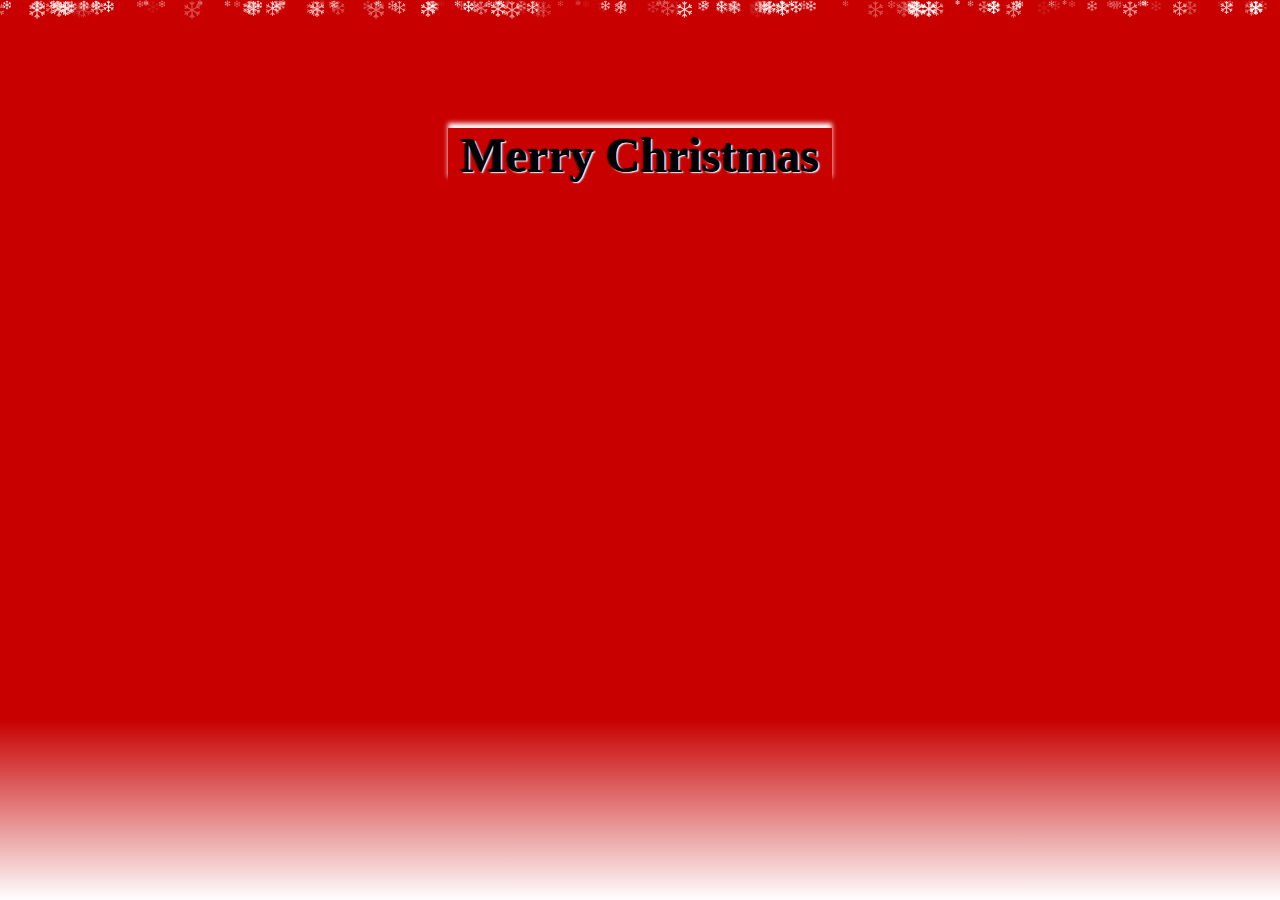
<file: 13/index.html>
<!doctype html>
<html>
  <head>
    <meta charset="utf-8" name="viewport" content="initial-scale=1,user-scalable=no" />
    <link rel="subresource" href="snow.svg" />
    <title>Merry Christmas</title>
    <style>
      @keyframes snowRotate {
        from {
          transform: rotate(0);
        }
        to {
          transform: rotate(360deg);
        }
      }
      @-webkit-keyframes snowRotate {
        from {
          -webkit-transform: rotate(0);
        }
        to {
          -webkit-transform: rotate(360deg);
        }
      }
      @-moz-keyframes snowRotate {
        from {
          -moz-transform: rotate(0);
        }
        to {
          -moz-transform: rotate(360deg);
        }
      }
      @keyframes snowMove {
        form {
          top: 0%;
        }
        to {
          top: 100%;
        }
      }
      @-webkit-keyframes snowMove {
        form {
          top: 0%;
        }
        to {
          top: 100%;
        }
      }
      @-moz-keyframes snowMove {
        form {
          top: 0%;
        }
        to {
          top: 100%;
        }
      }
      @-webkit-keyframes textRotate {
        from {
          -webkit-transform: perspective(500) rotate3d(0, 1, 0, 0);
          color: green;
        }
        20% {
          -webkit-transform: perspective(500) rotate3d(0, 1, 0, 360deg);
          color: yellow;
        }
        40% {
          -webkit-transform: perspective(500) rotate3d(1, 0, 0, 0deg);
        }
        60% {
          -webkit-transform: perspective(500) rotate3d(1, 0, 0, 360deg);
          color: green;
        }
        80% {
          -webkit-transform: perspective(500) rotate3d(0, 0, 1, 0deg);
        }
        to {
          -webkit-transform: perspective(500) rotate3d(0, 0, 1, 360deg);
          color: yellow;
        }
      }
      @-moz-keyframes textRotate {
        from {
          -moz-transform: perspective(500) rotate3d(0, 1, 0, 0);
          color: green;
        }
        20% {
          -moz-transform: perspective(500) rotate3d(0, 1, 0, 360deg);
          color: yellow;
        }
        40% {
          -moz-transform: perspective(500) rotate3d(1, 0, 0, 0deg);
        }
        60% {
          -moz-transform: perspective(500) rotate3d(1, 0, 0, 360deg);
          color: green;
        }
        80% {
          -moz-transform: perspective(500) rotate3d(0, 0, 1, 0deg);
        }
        to {
          -moz-transform: perspective(500) rotate3d(0, 0, 1, 360deg);
          color: yellow;
        }
      }
      
      body {
        width: 100%;
        padding: 0;
        margin: 0;
        background: rgb(200, 0, 0);
      }
      h1 {
        font-size: 3rem;
        max-width: 8em;
        text-shadow: .03em .03em .03em white,
        -.02em -.02em .02em black;
        text-align: center;
        margin: auto;
        margin-top: 8rem;
        box-shadow: 0 -.1em .1em white;
        -webkit-animation: textRotate 24s linear infinite;
        -moz-animation: textRotate 24s linear infinite;
      }
      #container {
        width: 100%;
      }
      img {
        width: 10px;
        position: absolute;
        top: 0;
        transition: 3s linear;
        -webkit-transition: 3s linear;
        -moz-transition: 3s linear;
        animation: snowRotate 3s infinite alternate,
        snowMove 4s linear;
        -webkit-animation: snowRotate 3s infinite alternate,
        snowMove 4s linear;
        -moz-animation: snowRotate 3s infinite alternate,
        snowMove 4s linear;
      }
      #bottom {
        width: 100%;
        height: 20%;
        position: fixed;
        left: 0;
        bottom: 0;
        background: linear-gradient( rgb(200, 0, 0), white);
        background: -webkit-linear-gradient( rgb(200, 0, 0), white);
        background: -moz-linear-gradient( rgb(200, 0, 0), white);
      }
    </style>
  </head>
  <body>
    <h1>Merry Christmas</h1>
    <div id="container"></div>
    <div id="bottom"></div>
    
    <script>
      var w = innerWidth,
      h = innerHeight;
      var container = document.querySelector('#container');
      var bottom = document.querySelector('#bottom');
      var snowImg = document.createElement('img');
      var snow_top = 0,
          snow_left = 0;
      var count = 0;
      var snow_number = h / 3;
      
      snowImg.src = './snow.svg';
      var int1 = setInterval(function(){
        w = innerWidth,
        h = innerHeight;
        var snowTmpImg = snowImg.cloneNode();
        snow_left = Math.round(Math.random()*w) - 20;
        snowTmpImg.style.left = snow_left + 'px';
        snowTmpImg.style.width = Math.round(Math.random()*15) + 5 + 'px';
        container.appendChild(snowTmpImg);
        snowTmpImg.style.opacity = Math.round(Math.random()*10)/10;
        count++;
      }, 0);
      
      var int2 = setInterval(function(){
        if (container.childNodes.length > snow_number) {
          container.removeChild(container.
          childNodes[0]);
        }
      }, 0);
    </script>
  </body>
</html>
</file>
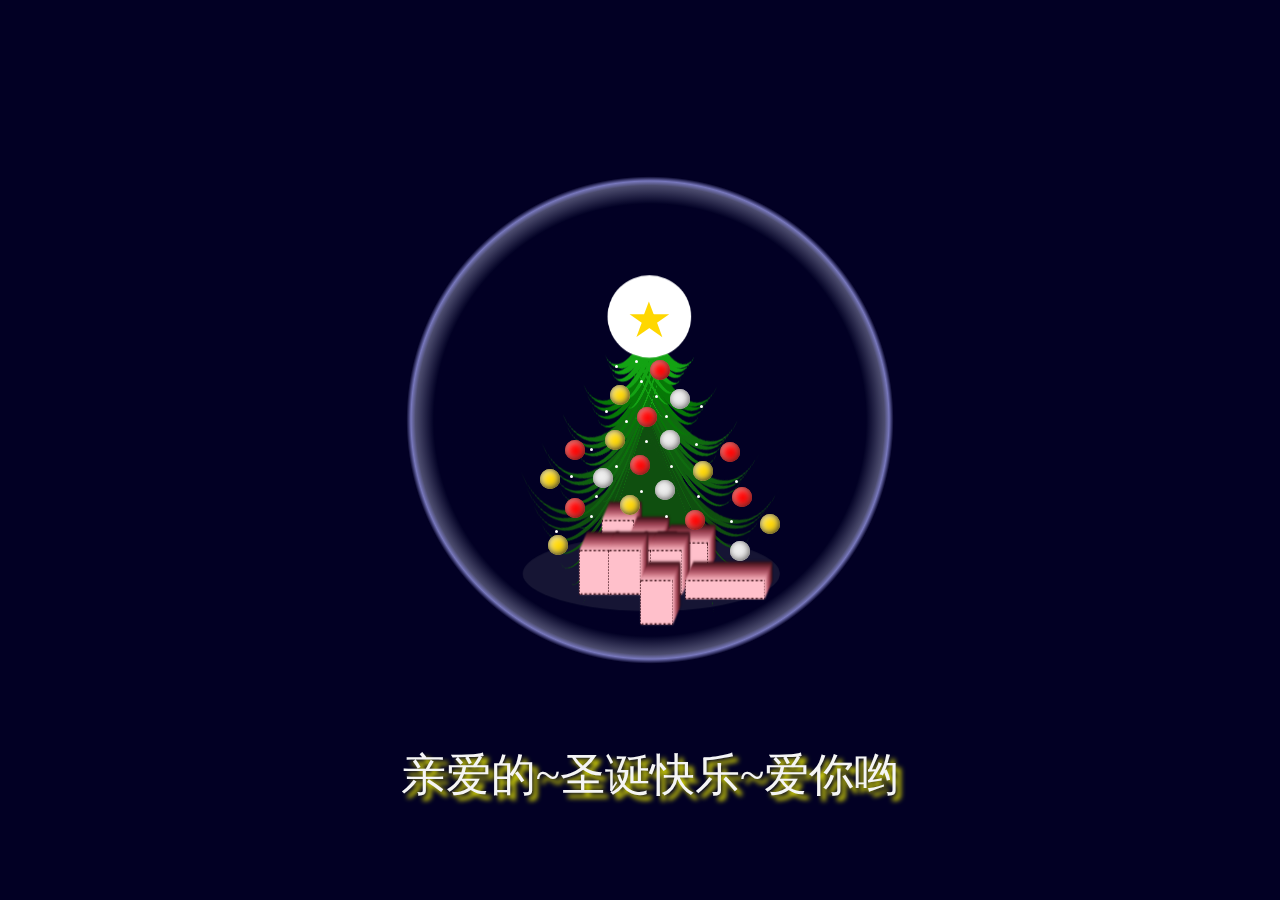
<file: 15/index.html>
<!DOCTYPE html>
<html lang="en">

<head>
  <meta charset="UTF-8">
  <title>圣诞快乐</title>
  <link rel="stylesheet" type="text/css" href="style.css" >
</head>

<body>
  <ul class="bgg">
    <li class="sphere"></li>
    <p class="text">亲爱的~圣诞快乐~爱你哟</p>
  </ul>
  <ul class="tree">
    <li class="top-star"> </li>
    <li class="top">
      <ul class="tree-pts">
        <li class="pts left"></li>
        <li class="pts left"></li>
        <li class="pts left"></li>
        <li class="pts left"></li>
        <li class="pts left"></li>
        <li class="pts left"></li>
        <li class="pts left"></li>
        <li class="pts left"></li>
        <li class="pts right"></li>
        <li class="pts right"></li>
        <li class="pts right"></li>
        <li class="pts right"></li>
        <li class="pts right"></li>
        <li class="pts right"></li>
        <li class="pts right"></li>
      </ul>
    </li>
    <li class="middle first">
      <ul class="tree-pts">
        <li class="pts left"></li>
        <li class="pts left"></li>
        <li class="pts left"></li>
        <li class="pts left"></li>
        <li class="pts left"></li>
        <li class="pts left"></li>
        <li class="pts left"></li>
        <li class="pts left"></li>
        <li class="pts right"></li>
        <li class="pts right"></li>
        <li class="pts right"></li>
        <li class="pts right"></li>
        <li class="pts right"></li>
        <li class="pts right"></li>
        <li class="pts right"></li>
      </ul>
    </li>
    <li class="middle second">
      <ul class="tree-pts">
        <li class="pts left"></li>
        <li class="pts left"></li>
        <li class="pts left"></li>
        <li class="pts left"></li>
        <li class="pts left"></li>
        <li class="pts left"></li>
        <li class="pts left"></li>
        <li class="pts left"></li>
        <li class="pts right"></li>
        <li class="pts right"></li>
        <li class="pts right"></li>
        <li class="pts right"></li>
        <li class="pts right"></li>
        <li class="pts right"></li>
        <li class="pts right"></li>
      </ul>
    </li>
    <li class="middle third">
      <ul class="tree-pts">
        <li class="pts left"></li>
        <li class="pts left"></li>
        <li class="pts left"></li>
        <li class="pts left"></li>
        <li class="pts left"></li>
        <li class="pts left"></li>
        <li class="pts left"></li>
        <li class="pts left"></li>
        <li class="pts right"></li>
        <li class="pts right"></li>
        <li class="pts right"></li>
        <li class="pts right"></li>
        <li class="pts right"></li>
        <li class="pts right"></li>
        <li class="pts right"></li>
      </ul>
    </li>
    <li class="bottom outer">
      <ul class="tree-pts">
        <li class="pts left"></li>
        <li class="pts left"></li>
        <li class="pts left"></li>
        <li class="pts left"></li>
        <li class="pts left"></li>
        <li class="pts left"></li>
        <li class="pts left"></li>
        <li class="pts left"></li>
        <li class="pts right"></li>
        <li class="pts right"></li>
        <li class="pts right"></li>
        <li class="pts right"></li>
        <li class="pts right"></li>
        <li class="pts right"></li>
        <li class="pts right"></li>
      </ul>
    </li>
    <li class="stem">
      <ul class="tree-stem">
        <li class="stem"></li>
        <li class="gift g1"></li>
        <li class="gift g2"></li>
        <li class="gift g3"></li>
        <li class="gift g4"></li>
        <li class="gift g5"></li>
        <li class="gift g6"></li>
        <li class="gift g7"></li>
        <li class="gift g8"></li>
        <li class="gift g9"></li>
        <li class="shadow"></li>
      </ul>
    </li>
  </ul>
  <ul class="toys">
    <li class="star"></li>
    <li class="ball b1"></li>
    <li class="ball b2"></li>
    <li class="ball b3"></li>
    <li class="ball b4"></li>
    <li class="ball b5"></li>
    <li class="ball b6"></li>
    <li class="ball b7"></li>
    <li class="ball b8"></li>
    <li class="ball b9"></li>
    <li class="ball b10"></li>
    <li class="ball b11"></li>
    <li class="ball b12"></li>
    <li class="ball b13"></li>
    <li class="ball b14"></li>
    <li class="ball b15"></li>
    <li class="ball b16"></li>
    <li class="ball b17"></li>
    <li class="ball b18"></li>
    <li class="ball b19"></li>
    <li class="ball b20"></li>
    <li class="light l1"></li>
    <li class="light l2"></li>
    <li class="light l3"></li>
    <li class="light l4"></li>
    <li class="light l5"></li>
    <li class="light l6"></li>
    <li class="light l7"></li>
    <li class="light l8"></li>
    <li class="light l9"></li>
    <li class="light l10"></li>
    <li class="light l11"></li>
    <li class="light l12"></li>
    <li class="light l13"></li>
    <li class="light l14"></li>
    <li class="light l15"></li>
    <li class="light l16"></li>
    <li class="light l17"></li>
    <li class="light l18"></li>
    <li class="light l19"></li>
    <li class="light l20"></li>
    <li class="light l21"></li>
    <li class="light l22"></li>
    <li class="light l23"></li>
    <li class="light l24"></li>
    <li class="light l25"></li>
  </ul>
</body>

</html>
</file>
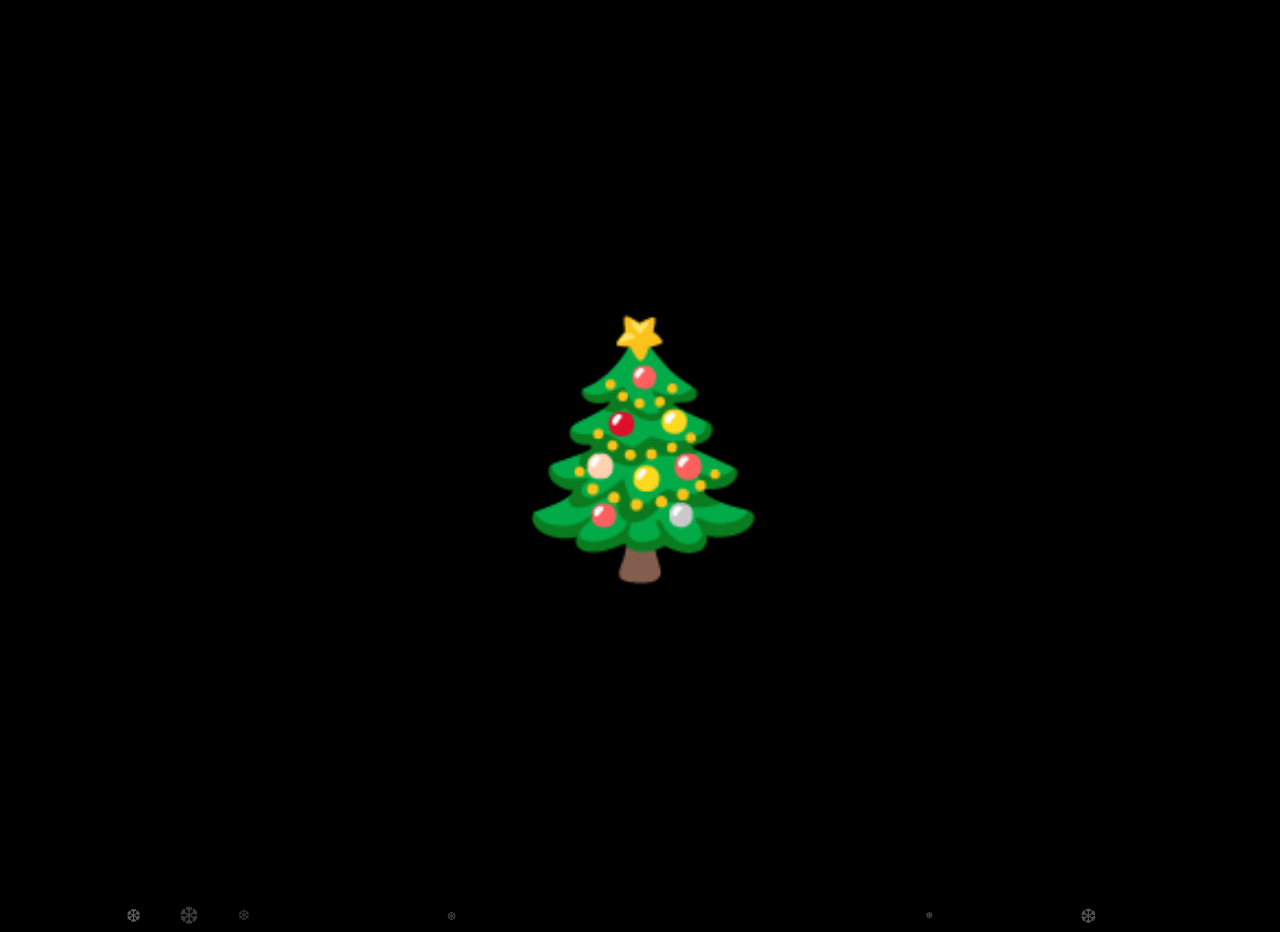
<file: 16/index.html>
<!--
 * @Author: Tina Huang
 * @Date: 2022-12-09 21:29:19
 * @LastEditors: Tina Huang
 * @LastEditTime: 2022-12-10 15:35:42
 * @Description: 
-->
<!DOCTYPE html>
<html lang="en">
  <head>
    <meta charset="UTF-8" />
    <title>Merry Christmas</title>
    <style>
      body {
        background-color: #000;
        overflow: hidden;
        display: flex;
        align-items: center;
        justify-content: space-around;
      }

      body,
      html {
        height: 100%;
        width: 100%;
        margin: 0;
        padding: 0;
      }

      svg {
        width: 90%;
        height: 90%;
        visibility: hidden;
      }

      .sparkle {
        /* mix-blend-mode:luminosity */
      }

      body {
        margin: 0;

        text-align: center;
        padding: 0;

        line-height: 2em;

        font-family: "Times New Roman", Times, serif;

        color: #000000;
      }

      #header {
        /* position: absolute; */
            text-align: center;
            color: #C89568;
            font-family: Times New Roman;
            font-size: 35px;
            min-width: 400px;
            max-height: 100vh;
      }
      .header-item {
        opacity: 0;
        transition: all .5s ease-in-out;
        line-height: 1.5;
        margin: 0;
      }
      .header-item.show {
        opacity: 1;
      }
      #treeStarOutline {
        opacity: 0;
      }
      #mask {
        position: absolute;
        background-color: #000;
        width: 100%;
        height: 100%;
        font-size: 15rem;
        animation: shack 0.4s ease-in-out infinite;
        display: flex;
        align-items: center;
        justify-content: center;
        cursor: pointer;
        /* display: none; */
      }

      @keyframes shack {
        0% {
          transform: rotate(0);
        }
        25% {
          transform: rotate(-10deg);
        }
        50% {
          transform: rotate(0);
        }
        75% {
          transform: rotate(10deg);
        }
        100% {
          transform: rotate(0);
        }
      }
      #stars {
        position: absolute;
        width: 100%;
        height: 100%;
        z-index: -1;
      }
    </style>
  </head>
  <body>
    <div id="mask">🎄</div>
    <canvas id="stars"></canvas>
    <div class="main">
    <!-- partial:index.partial.html -->
    <svg
      class="mainSVG"
      xmlns="http://www.w3.org/2000/svg"
      xmlns:xlink="http://www.w3.org/1999/xlink"
      viewBox="0 0 800 600"
    >
      <defs>
        <circle id="circ" class="particle" cx="0" cy="0" r="1" />
        <polygon
          id="star"
          class="particle"
          points="4.55,0 5.95,2.85 9.1,3.3 6.82,5.52 7.36,8.65 4.55,7.17 1.74,8.65 2.27,5.52 0,3.3 3.14,2.85 "
        />
        <polygon
          id="cross"
          class="particle"
          points="4,3.5 2.5,2 4,0.5 3.5,0 2,1.5 0.5,0 0,0.5 1.5,2 0,3.5 0.5,4 2,2.5 3.5,4 "
        />
        <path
          id="heart"
          class="particle"
          d="M2.9,0C2.53,0,2.2,0.18,2,0.47C1.8,0.18,1.47,0,1.1,0C0.49,0,0,0.49,0,1.1
	C0,2.6,1.56,4,2,4s2-1.4,2-2.9C4,0.49,3.51,0,2.9,0z"
        />

        <radialGradient
          id="grad"
          cx="3"
          cy="3"
          r="6"
          gradientUnits="userSpaceOnUse"
        >
          <stop offset="0" style="stop-color: red" />
          <stop offset="0.4" style="stop-color: #334673" />
          <stop offset="0.6" style="stop-color: hsl(37, 53%, 85%)" />
          <stop offset="0.9" style="stop-color: #fee8c7" />
          <stop offset="1" style="stop-color: red" />
        </radialGradient>
        <radialGradient
          id="dotGrad"
          cx="0"
          cy="0"
          r="50"
          gradientUnits="userSpaceOnUse"
        >
          <stop offset="0" style="stop-color: #ffffff; stop-opacity: 1" />
          <stop offset="0.1" style="stop-color: #0867c7; stop-opacity: 0.6" />
          <stop offset="1" style="stop-color: #081029; stop-opacity: 0" />
        </radialGradient>

        <mask id="treePathMask">
          <path
            class="treePathMask"
            fill="none"
            stroke-width="18"
            stroke="#FFF"
            d="M252.9,447.9c0,0-30.8-21.6,33.9-44.7c64.7-23.1,46.2-37,33.9-41.6
    c-12.3-4.6-59.3-11.6-42.4-28.5s114-52.4,81.7-66.2c-32.4-13.9-58.5-10.8-35.4-29.3s66.2-101.7,70.9-115.6
    c4.4-13.2,16.9-18.5,24.7,0c7.7,18.5,44.7,100.1,67.8,115.6c23.1,15.4-10.8,21.6-26.2,24.7c-15.4,3.1-20,33.9,33.9,49.3
    c53.9,15.4,47.8,40.1,27.7,44.7c-20,4.6-63.2,4.6-27.7,32.4s98.6,21.6,61.6,60.1"
          />
        </mask>
        <mask id="treeBottomMask">
          <path
            class="treeBottomMask"
            stroke="#FFF"
            stroke-width="8"
            d="M207.5,484.1c0,0,58.5-43.1,211.1-3.1s191-16.9,191-16.9"
          />
        </mask>
        <mask id="treePotMask">
          <path
            class="treePotMask"
            stroke="#FFF"
            stroke-width="8"
            d="M374.3,502.5c0,0-4.6,20,7.7,29.3c12.3,9.2,40.1,7.7,50.8,0s10.8-23.1,10.8-29.3"
          />
        </mask>

        <filter id="glow" x="-150%" y="-150%" width="280%" height="280%">
          <feOffset result="offOut" in="SourceGraphic" dx="0" dy="0" />
          <feGaussianBlur in="offOut" stdDeviation="16" result="blur" />

          <feComponentTransfer>
            <feFuncR type="discrete" tableValues="0.8" />
            <feFuncG type="discrete" tableValues="0.3" />
            <feFuncB type="discrete" tableValues="0.2" />
            <!--<feFuncA type="linear" slope="1" intercept="0" />-->
          </feComponentTransfer>

          <feComposite in="SourceGraphic" operator="over" />
        </filter>
      </defs>
      <g class="whole">
        <g class="pContainer"></g>

        <g class="tree" mask="url(#treePathMask)">
          <path
            d="M252.95,447.85a20.43,20.43,0,0,1-5.64-6.24,14,14,0,0,1-1.91-8.22,16.93,16.93,0,0,1,3.06-8,33.16,33.16,0,0,1,5.79-6.28A74.78,74.78,0,0,1,268.54,410a163.48,163.48,0,0,1,15.52-6.84c10.54-3.93,21-8.07,30.72-13.46a80.83,80.83,0,0,0,7-4.37,37.51,37.51,0,0,0,6.13-5.24c1.75-1.92,3.14-4.18,3.25-6.35s-1.12-4.18-3-5.81a25,25,0,0,0-6.72-3.91,61.25,61.25,0,0,0-7.8-2.42c-5.41-1.4-10.91-2.72-16.38-4.32a84.17,84.17,0,0,1-16.2-6.19,28.26,28.26,0,0,1-3.86-2.5,15.06,15.06,0,0,1-3.44-3.63,9,9,0,0,1-1.51-5.47,10.22,10.22,0,0,1,.61-2.78,12.88,12.88,0,0,1,1.2-2.34,26.73,26.73,0,0,1,6.58-6.56c2.35-1.76,4.76-3.33,7.19-4.84,4.87-3,9.82-5.75,14.77-8.46,9.91-5.4,19.88-10.59,29.63-16.08,4.87-2.75,9.68-5.56,14.33-8.56A81.88,81.88,0,0,0,359.45,280a23,23,0,0,0,2.41-2.79,8.36,8.36,0,0,0,1.35-2.65,2.13,2.13,0,0,0-.17-1.7,5.53,5.53,0,0,0-1.88-1.77,13.15,13.15,0,0,0-1.49-.83c-.52-.26-1.1-.49-1.76-.77-1.27-.53-2.55-1-3.83-1.53q-3.86-1.48-7.8-2.77c-5.26-1.74-10.6-3.23-16-4.79-2.72-.79-5.47-1.58-8.29-2.61a31.74,31.74,0,0,1-4.33-1.92,14.39,14.39,0,0,1-2.29-1.53,8.74,8.74,0,0,1-2.22-2.66,7.2,7.2,0,0,1-.78-4,9.09,9.09,0,0,1,1-3.24,18.93,18.93,0,0,1,3-4.21,44.88,44.88,0,0,1,3.29-3.19c.56-.5,1.12-1,1.68-1.45l1.61-1.33a84,84,0,0,0,10.88-11.88,326.2,326.2,0,0,0,18.79-27.53c5.88-9.5,11.48-19.19,16.89-29S380.1,146.16,385,136.13c1.22-2.51,2.42-5,3.57-7.54s2.29-5.09,3.14-7.45l.36-1c.14-.38.26-.75.42-1.12.29-.75.64-1.48,1-2.21a25.51,25.51,0,0,1,2.65-4.21,19.15,19.15,0,0,1,3.76-3.69,13.74,13.74,0,0,1,5.24-2.42,12.11,12.11,0,0,1,6.12.25,14.59,14.59,0,0,1,5,2.79,20.59,20.59,0,0,1,3.47,3.79,30.33,30.33,0,0,1,2.5,4.1c.35.7.7,1.39,1,2.1l.46,1.05.4,1,1.64,3.84,3.39,7.67q6.88,15.32,14.36,30.37c5,10,10.18,19.94,15.69,29.65a274.94,274.94,0,0,0,17.9,28A73.36,73.36,0,0,0,487.74,233c.49.4,1,.8,1.48,1.15l1.7,1.19a35,35,0,0,1,3.66,3,17.84,17.84,0,0,1,3.32,4.08,10.83,10.83,0,0,1,1.14,2.94,8.54,8.54,0,0,1,0,3.54,10.27,10.27,0,0,1-3.22,5.39,20.71,20.71,0,0,1-4.15,2.91,49,49,0,0,1-8.4,3.46,154,154,0,0,1-16.77,4.09l-4.15.81a9.18,9.18,0,0,0-2.87,1.08,9.51,9.51,0,0,0-4,4.7,12.55,12.55,0,0,0-.67,6.58,19.5,19.5,0,0,0,2.46,6.74A37.19,37.19,0,0,0,468,295.75a75,75,0,0,0,14.14,7.86,129.67,129.67,0,0,0,15.58,5.49A141.4,141.4,0,0,1,513.88,315a75,75,0,0,1,15.19,8.65,37.29,37.29,0,0,1,6.55,6.24,21.05,21.05,0,0,1,4.31,8.49,14.43,14.43,0,0,1-1.24,9.88,18.08,18.08,0,0,1-6.66,6.94,26.74,26.74,0,0,1-8.56,3.33c-2.84.61-5.65,1.06-8.44,1.49-5.58.86-11.13,1.61-16.52,2.77a53.48,53.48,0,0,0-7.81,2.22c-2.43.94-4.81,2.22-6,3.93a4.34,4.34,0,0,0-.77,2.82,8.45,8.45,0,0,0,1,3.29,28,28,0,0,0,4.82,6.25,80.74,80.74,0,0,0,12.81,10.4c9.29,6,19.72,10.29,30.24,14.17,5.27,1.95,10.59,3.79,15.85,5.86,2.63,1,5.24,2.14,7.79,3.39a37.94,37.94,0,0,1,7.28,4.51,11.9,11.9,0,0,1,3.63,15.57,34.68,34.68,0,0,1-4.53,7.16,77.45,77.45,0,0,1-5.64,6.29,77.31,77.31,0,0,0,5.41-6.46,34.27,34.27,0,0,0,4.22-7.21,12.64,12.64,0,0,0,.88-8,12.44,12.44,0,0,0-4.71-6.43,37.71,37.71,0,0,0-7.15-4.16c-2.53-1.16-5.13-2.18-7.76-3.14-5.26-1.91-10.62-3.62-16-5.44-10.65-3.63-21.34-7.64-31.11-13.64a83.84,83.84,0,0,1-13.61-10.49,31.27,31.27,0,0,1-5.6-6.94,12,12,0,0,1-1.55-4.68,8.17,8.17,0,0,1,.19-2.7,8.56,8.56,0,0,1,1.09-2.5,12.1,12.1,0,0,1,3.6-3.44,24.27,24.27,0,0,1,4.08-2.08,57.3,57.3,0,0,1,8.36-2.56c5.59-1.31,11.19-2.17,16.71-3.12,2.76-.48,5.5-1,8.15-1.59a22.1,22.1,0,0,0,7-2.87,13.3,13.3,0,0,0,4.82-5.15,9.42,9.42,0,0,0,.69-6.53,16,16,0,0,0-3.42-6.33,33.25,33.25,0,0,0-5.73-5.27,69.74,69.74,0,0,0-14.19-7.8,135.81,135.81,0,0,0-15.61-5.42,135.53,135.53,0,0,1-16.3-5.51,81,81,0,0,1-15.41-8.31,43.39,43.39,0,0,1-12.6-13,25.53,25.53,0,0,1-3.34-9,19.13,19.13,0,0,1,1-10,16.17,16.17,0,0,1,6.69-8,15.88,15.88,0,0,1,5-1.93l4.13-.84a147.75,147.75,0,0,0,16-4,42.41,42.41,0,0,0,7.17-3,14,14,0,0,0,2.74-1.92,3.42,3.42,0,0,0,1.12-1.68,2.41,2.41,0,0,0-.43-1.61,11.07,11.07,0,0,0-2-2.4,28,28,0,0,0-2.92-2.31l-1.76-1.22c-.65-.46-1.26-.94-1.86-1.43a59,59,0,0,1-6.43-6.27c-2-2.19-3.79-4.44-5.54-6.74a267,267,0,0,1-18.55-28.74c-5.63-9.85-10.89-19.86-16-30s-9.91-20.31-14.57-30.61l-3.45-7.76L417,124.48l-.42-1-.39-.88c-.25-.59-.54-1.15-.82-1.71a22.74,22.74,0,0,0-1.89-3.09,13,13,0,0,0-2.2-2.42,7,7,0,0,0-2.31-1.33,4.49,4.49,0,0,0-2.22-.09,8.55,8.55,0,0,0-4.59,3.32,17.85,17.85,0,0,0-1.84,2.92c-.26.54-.51,1.07-.73,1.64-.12.27-.22.56-.32.85l-.35,1c-1.06,2.93-2.23,5.47-3.42,8.1s-2.42,5.16-3.67,7.7c-5,10.18-10.29,20.16-15.77,30.05s-11.17,19.66-17.16,29.28a310.2,310.2,0,0,1-19.39,28.11,90.46,90.46,0,0,1-12,12.85l-1.65,1.35c-.52.43-1,.85-1.53,1.29a38,38,0,0,0-2.79,2.65,12.42,12.42,0,0,0-1.94,2.57,2.33,2.33,0,0,0-.28.76c0,.11,0,0,0,.09a4.57,4.57,0,0,0,1.7,1.35,25.15,25.15,0,0,0,3.36,1.51c2.46.92,5.11,1.72,7.79,2.52,5.36,1.58,10.84,3.16,16.25,5q4.06,1.37,8.08,2.94c1.34.53,2.67,1.07,4,1.63.64.27,1.36.57,2.1.94a19.66,19.66,0,0,1,2.18,1.24,11.85,11.85,0,0,1,4,4.13,8.64,8.64,0,0,1,1,3.24,9.11,9.11,0,0,1-.27,3.23,14.48,14.48,0,0,1-2.42,4.85,29.32,29.32,0,0,1-3.14,3.56,87.46,87.46,0,0,1-14,10.47c-4.85,3-9.79,5.84-14.76,8.55-9.94,5.42-20,10.49-29.91,15.72-5,2.62-9.88,5.28-14.63,8.12-2.37,1.42-4.7,2.89-6.88,4.46a22.06,22.06,0,0,0-5.45,5.14,8,8,0,0,0-.76,1.39,5.36,5.36,0,0,0-.33,1.32,4.1,4.1,0,0,0,.69,2.53,15.62,15.62,0,0,0,5.49,4.62A80.14,80.14,0,0,0,298.56,353c5.31,1.66,10.73,3.06,16.18,4.58a64.81,64.81,0,0,1,8.26,2.74,27.74,27.74,0,0,1,7.69,4.74,13.65,13.65,0,0,1,3,3.81,9.27,9.27,0,0,1,1,5,11.14,11.14,0,0,1-1.54,4.7,19.09,19.09,0,0,1-2.8,3.67,40.6,40.6,0,0,1-6.81,5.54,83.78,83.78,0,0,1-7.41,4.35c-10.11,5.26-20.76,9.16-31.39,12.82a161.69,161.69,0,0,0-15.52,6.37A74.57,74.57,0,0,0,255,420a32.17,32.17,0,0,0-5.82,5.89,16.21,16.21,0,0,0-3.19,7.52,13.61,13.61,0,0,0,1.59,8A20.29,20.29,0,0,0,252.95,447.85Z"
            fill="#cb9866"
          />
          <path
            d="M207.5,484.06c7.05-5.11,15.14-8.66,23.34-11.63a177.13,177.13,0,0,1,25.29-6.88,263.65,263.65,0,0,1,52.22-4.49h3.28l3.28.09,6.56.19,6.55.39c2.18.13,4.37.26,6.54.48,4.35.39,8.71.74,13,1.28l6.51.75,6.49.91c17.3,2.5,34.41,6,51.36,10.19l12.62,3.2c4.18,1,8.34,2.18,12.55,3.06,8.38,2,16.82,3.63,25.29,5.13a353.5,353.5,0,0,0,51.17,5.47c17.11.32,34.36-.66,51-4.7a118.55,118.55,0,0,0,24.21-8.47,84.82,84.82,0,0,0,11.11-6.49,47.55,47.55,0,0,0,9.69-8.53,48.1,48.1,0,0,1-9,9.45,85.1,85.1,0,0,1-10.81,7.45,116.56,116.56,0,0,1-24.23,10.24,165.66,165.66,0,0,1-25.79,5.35,232.1,232.1,0,0,1-26.27,1.71c-8.77,0-17.55-.24-26.26-1.09-2.18-.2-4.37-.35-6.54-.6l-6.52-.78c-4.36-.46-8.67-1.19-13-1.82-8.64-1.37-17.22-3.09-25.74-5-4.28-.87-8.5-2-12.75-3l-12.62-3.11q-25.06-6.37-50.58-10.47a426.37,426.37,0,0,0-51.3-5.3c-8.59-.42-17.19-.29-25.78,0a240.1,240.1,0,0,0-25.68,2.24,186.57,186.57,0,0,0-25.27,5.19c-4.15,1.16-8.26,2.49-12.28,4.05-2,.79-4,1.6-6,2.52A50.82,50.82,0,0,0,207.5,484.06Z"
            fill="#cb9866"
          />
          <path
            d="M374.32,502.55a48.15,48.15,0,0,0,1.24,14.35c1.15,4.52,3.29,8.64,6.49,11.35a18.5,18.5,0,0,0,5.51,3.14,39.06,39.06,0,0,0,6.41,1.82,65.78,65.78,0,0,0,13.68,1.12,72.9,72.9,0,0,0,13.72-1.44,44.51,44.51,0,0,0,6.46-1.85,17.75,17.75,0,0,0,5.51-3.15,25.45,25.45,0,0,0,7.24-11.17,52,52,0,0,0,1.9-6.91c.48-2.37.83-4.8,1.18-7.25a55.16,55.16,0,0,1,.64,7.42,40.11,40.11,0,0,1-.52,7.56,31.23,31.23,0,0,1-2.19,7.5,24.37,24.37,0,0,1-4.46,6.79,25.16,25.16,0,0,1-6.61,5,39.72,39.72,0,0,1-7.4,3A58.55,58.55,0,0,1,407.75,542a55,55,0,0,1-15.47-1.9,36.65,36.65,0,0,1-7.46-3,25.3,25.3,0,0,1-6.6-5,19.63,19.63,0,0,1-2.5-3.34,21.72,21.72,0,0,1-1.79-3.67,27.66,27.66,0,0,1-1.65-7.7,38.16,38.16,0,0,1,2-14.87Z"
            fill="#cb9866"
          />
        </g>
        <path
          class="treeBottomPath"
          stroke="none"
          fill="none"
          stroke-width="8"
          d="M207.5,484.1c0,0,58.5-43.1,211.1-3.1s191-16.9,191-16.9"
        />
        <path
          class="treePath"
          fill="none"
          stroke="none"
          stroke-miterlimit="10"
          d="M252.95,447.85s-30.81-21.57,33.89-44.68,46.22-37,33.89-41.6-59.32-11.56-42.37-28.5,114-52.38,81.66-66.25S301.48,256,324.59,237.55,390.84,135.87,395.46,122c4.41-13.24,16.95-18.49,24.65,0s44.68,100.14,67.79,115.55-10.78,21.57-26.19,24.65-20,33.89,33.89,49.3,47.76,40.06,27.73,44.68-63.17,4.62-27.73,32.35,98.6,21.57,61.63,60.09"
        />
        <path
          class="treeBottom"
          mask="url(#treeBottomMask)"
          d="M207.5,484.06c7.05-5.11,15.14-8.66,23.34-11.63a177.13,177.13,0,0,1,25.29-6.88,263.65,263.65,0,0,1,52.22-4.49h3.28l3.28.09,6.56.19,6.55.39c2.18.13,4.37.26,6.54.48,4.35.39,8.71.74,13,1.28l6.51.75,6.49.91c17.3,2.5,34.41,6,51.36,10.19l12.62,3.2c4.18,1,8.34,2.18,12.55,3.06,8.38,2,16.82,3.63,25.29,5.13a353.5,353.5,0,0,0,51.17,5.47c17.11.32,34.36-.66,51-4.7a118.55,118.55,0,0,0,24.21-8.47,84.82,84.82,0,0,0,11.11-6.49,47.55,47.55,0,0,0,9.69-8.53,48.1,48.1,0,0,1-9,9.45,85.1,85.1,0,0,1-10.81,7.45,116.56,116.56,0,0,1-24.23,10.24,165.66,165.66,0,0,1-25.79,5.35,232.1,232.1,0,0,1-26.27,1.71c-8.77,0-17.55-.24-26.26-1.09-2.18-.2-4.37-.35-6.54-.6l-6.52-.78c-4.36-.46-8.67-1.19-13-1.82-8.64-1.37-17.22-3.09-25.74-5-4.28-.87-8.5-2-12.75-3l-12.62-3.11q-25.06-6.37-50.58-10.47a426.37,426.37,0,0,0-51.3-5.3c-8.59-.42-17.19-.29-25.78,0a240.1,240.1,0,0,0-25.68,2.24,186.57,186.57,0,0,0-25.27,5.19c-4.15,1.16-8.26,2.49-12.28,4.05-2,.79-4,1.6-6,2.52A50.82,50.82,0,0,0,207.5,484.06Z"
          fill="#cb9866"
        />
        <path
          class="treePot"
          mask="url(#treePotMask)"
          d="M374.32,502.55a48.15,48.15,0,0,0,1.24,14.35c1.15,4.52,3.29,8.64,6.49,11.35a18.5,18.5,0,0,0,5.51,3.14,39.06,39.06,0,0,0,6.41,1.82,65.78,65.78,0,0,0,13.68,1.12,72.9,72.9,0,0,0,13.72-1.44,44.51,44.51,0,0,0,6.46-1.85,17.75,17.75,0,0,0,5.51-3.15,25.45,25.45,0,0,0,7.24-11.17,52,52,0,0,0,1.9-6.91c.48-2.37.83-4.8,1.18-7.25a55.16,55.16,0,0,1,.64,7.42,40.11,40.11,0,0,1-.52,7.56,31.23,31.23,0,0,1-2.19,7.5,24.37,24.37,0,0,1-4.46,6.79,25.16,25.16,0,0,1-6.61,5,39.72,39.72,0,0,1-7.4,3A58.55,58.55,0,0,1,407.75,542a55,55,0,0,1-15.47-1.9,36.65,36.65,0,0,1-7.46-3,25.3,25.3,0,0,1-6.6-5,19.63,19.63,0,0,1-2.5-3.34,21.72,21.72,0,0,1-1.79-3.67,27.66,27.66,0,0,1-1.65-7.7,38.16,38.16,0,0,1,2-14.87Z"
          fill="#cb9866"
        />
        <g class="treeStar">
          <path
            class="treeStarOutline"
            id="treeStarOutline"
            opacity="0"
            d="M421,53.27c5,.83,10.08,1.52,15.15,2.13l3.8.45,1.9.21c.33,0,.6.06,1,.12a2.41,2.41,0,0,1,1.27.66,2.52,2.52,0,0,1,.56,2.76,3.42,3.42,0,0,1-.78,1.07l-.66.69-2.65,2.77c-1.78,1.83-3.54,3.68-5.35,5.48l-2.7,2.71L429.81,75l-.69.67-.34.33,0,0h0a.14.14,0,0,0,0-.08s0-.07,0,0l0,.24.07.47.57,3.78c.4,2.52.71,5,1.06,7.57l.94,7.59.22,1.9c0,.06,0,.19,0,.34a2.21,2.21,0,0,1,0,.43,2.72,2.72,0,0,1-.21.84,2.85,2.85,0,0,1-2.65,1.75,2.57,2.57,0,0,1-.82-.14,3.12,3.12,0,0,1-.65-.3l-1.64-1-6.58-3.91-6.63-3.81-3.34-1.86-.42-.23-.21-.12-.14-.07a1,1,0,0,0-.59,0,1.15,1.15,0,0,0-.31.12l-.43.22-.85.44c-2.27,1.17-4.54,2.31-6.79,3.52s-4.51,2.38-6.74,3.61l-3.36,1.83-.84.46a3.07,3.07,0,0,1-1.28.44,2.68,2.68,0,0,1-2.84-3l.15-1,.29-1.89.57-3.78,1.18-7.56,1.24-7.52a.13.13,0,0,0,0,.08l0,0-.1-.09-.17-.17-1.37-1.34-2.73-2.68-10.93-10.7-.34-.33a4,4,0,0,1-.64-.84,3.63,3.63,0,0,1-.43-2.12,3.68,3.68,0,0,1,2.64-3.17l.52-.11.25,0,.47-.06.95-.12,1.9-.25,7.58-1,7.6-.9,1.9-.23.95-.11c.24,0,.11,0,.09,0l-.09.05-.07.08,0,0,.09-.16.46-.84.91-1.68c2.41-4.5,4.95-8.92,7.51-13.34l1-1.66.48-.83.24-.41.13-.23a3.49,3.49,0,0,1,.22-.33,2.66,2.66,0,0,1,2.83-.9,2.52,2.52,0,0,1,1.26.84,2.85,2.85,0,0,1,.37.62l.18.44q1.45,3.54,3,7.06c1,2.36,2,4.68,3.06,7,.51,1.17,1.06,2.32,1.59,3.48l.8,1.74a2.12,2.12,0,0,0,.45.75A1.42,1.42,0,0,0,421,53.27Zm-.06.39a1.82,1.82,0,0,1-1-.46,2.52,2.52,0,0,1-.56-.86l-.84-1.72c-.56-1.14-1.11-2.3-1.69-3.43-1.17-2.27-2.29-4.56-3.5-6.81s-2.39-4.51-3.6-6.76l-.23-.42a.8.8,0,0,0-.14-.18.58.58,0,0,0-.33-.15.56.56,0,0,0-.57.28L407,36.48c-2.09,4.66-4.2,9.31-6.45,13.88l-.83,1.72-.42.86-.13.27a3.57,3.57,0,0,1-2,1.67,4.26,4.26,0,0,1-.84.18l-.95.13-1.89.27L386,56.53l-7.58,1-3.49.44a.45.45,0,0,0,.34-.4.51.51,0,0,0-.07-.28s-.06-.08-.07-.08l.33.34,10.65,11,2.66,2.75,1.33,1.37.4.42a3.41,3.41,0,0,1,.53.84,3.36,3.36,0,0,1,.24,1.95c-.53,2.56-1,5-1.57,7.52L388,90.85l-.83,3.73-.42,1.87-.2.9a.5.5,0,0,0,0,.3.58.58,0,0,0,.52.37,6.28,6.28,0,0,0,1.38-.58l3.46-1.62q3.47-1.61,6.9-3.3c2.3-1.1,4.57-2.26,6.85-3.39l.86-.43.43-.21a2.55,2.55,0,0,1,.57-.22,2.21,2.21,0,0,1,1.29.08l.29.13.21.11.42.23,3.37,1.81,6.8,3.51,6.85,3.41,1.71.85c.19.09.15.07.22.08a.25.25,0,0,0,.12,0,.42.42,0,0,0,.21-.1.33.33,0,0,0,.1-.19.2.2,0,0,0,0-.09.1.1,0,0,0,0,0l0-.13L428.74,96l-1.42-7.52c-.43-2.51-.9-5-1.29-7.54l-.6-3.78-.08-.47,0-.24a3.75,3.75,0,0,1,0-.45,3.37,3.37,0,0,1,.52-1.9,3.33,3.33,0,0,1,.3-.4,3.73,3.73,0,0,1,.3-.3l.35-.32.7-.65,2.81-2.59,2.86-2.54c1.9-1.71,3.84-3.36,5.77-5l2.91-2.49a12.91,12.91,0,0,0,1.15-1,.7.7,0,0,0-.06-.79.73.73,0,0,0-.37-.26c-.23-.06-.6-.13-.89-.2l-1.87-.4L436,56.39C431,55.39,426,54.45,420.95,53.66Z"
            fill="#FFFCF9"
          />
          <path
            d="M408.12,83.45l-17.78,8.94,3.72-19.55-14-14.15,19.74-2.5,9.13-17.68,8.48,18L437,59.73l-14.5,13.63,3,19.67Z"
            fill="#C89568"
          />
        </g>
        <circle class="sparkle" fill="url(#dotGrad)" cx="0" cy="0" r="50" />
      </g>
    </svg>
    <h1 id="header"></h1>
  </div>
    <!-- partial -->
    <script>
      /*!
 * GSAP 3.11.3
 * https://greensock.com
 * 
 * @license Copyright 2022, GreenSock. All rights reserved.
 * Subject to the terms at https://greensock.com/standard-license or for Club GreenSock members, the agreement issued with that membership.
 * @author: Jack Doyle, jack@greensock.com
 */

!function(t,e){"object"==typeof exports&&"undefined"!=typeof module?e(exports):"function"==typeof define&&define.amd?define(["exports"],e):e((t=t||self).window=t.window||{})}(this,function(e){"use strict";function _inheritsLoose(t,e){t.prototype=Object.create(e.prototype),(t.prototype.constructor=t).__proto__=e}function _assertThisInitialized(t){if(void 0===t)throw new ReferenceError("this hasn't been initialised - super() hasn't been called");return t}function r(t){return"string"==typeof t}function s(t){return"function"==typeof t}function t(t){return"number"==typeof t}function u(t){return void 0===t}function v(t){return"object"==typeof t}function w(t){return!1!==t}function x(){return"undefined"!=typeof window}function y(t){return s(t)||r(t)}function P(t){return(i=yt(t,ot))&&Ce}function Q(t,e){return console.warn("Invalid property",t,"set to",e,"Missing plugin? gsap.registerPlugin()")}function R(t,e){return!e&&console.warn(t)}function S(t,e){return t&&(ot[t]=e)&&i&&(i[t]=e)||ot}function T(){return 0}function ea(t){var e,r,i=t[0];if(v(i)||s(i)||(t=[t]),!(e=(i._gsap||{}).harness)){for(r=gt.length;r--&&!gt[r].targetTest(i););e=gt[r]}for(r=t.length;r--;)t[r]&&(t[r]._gsap||(t[r]._gsap=new jt(t[r],e)))||t.splice(r,1);return t}function fa(t){return t._gsap||ea(Ot(t))[0]._gsap}function ga(t,e,r){return(r=t[e])&&s(r)?t[e]():u(r)&&t.getAttribute&&t.getAttribute(e)||r}function ha(t,e){return(t=t.split(",")).forEach(e)||t}function ia(t){return Math.round(1e5*t)/1e5||0}function ja(t){return Math.round(1e7*t)/1e7||0}function ka(t,e){var r=e.charAt(0),i=parseFloat(e.substr(2));return t=parseFloat(t),"+"===r?t+i:"-"===r?t-i:"*"===r?t*i:t/i}function la(t,e){for(var r=e.length,i=0;t.indexOf(e[i])<0&&++i<r;);return i<r}function ma(){var t,e,r=ct.length,i=ct.slice(0);for(dt={},t=ct.length=0;t<r;t++)(e=i[t])&&e._lazy&&(e.render(e._lazy[0],e._lazy[1],!0)._lazy=0)}function na(t,e,r,i){ct.length&&ma(),t.render(e,r,i||B&&e<0&&(t._initted||t._startAt)),ct.length&&ma()}function oa(t){var e=parseFloat(t);return(e||0===e)&&(t+"").match(at).length<2?e:r(t)?t.trim():t}function pa(t){return t}function qa(t,e){for(var r in e)r in t||(t[r]=e[r]);return t}function ta(t,e){for(var r in e)"__proto__"!==r&&"constructor"!==r&&"prototype"!==r&&(t[r]=v(e[r])?ta(t[r]||(t[r]={}),e[r]):e[r]);return t}function ua(t,e){var r,i={};for(r in t)r in e||(i[r]=t[r]);return i}function va(t){var e=t.parent||L,r=t.keyframes?function _setKeyframeDefaults(i){return function(t,e){for(var r in e)r in t||"duration"===r&&i||"ease"===r||(t[r]=e[r])}}($(t.keyframes)):qa;if(w(t.inherit))for(;e;)r(t,e.vars.defaults),e=e.parent||e._dp;return t}function xa(t,e,r,i,n){void 0===r&&(r="_first"),void 0===i&&(i="_last");var a,s=t[i];if(n)for(a=e[n];s&&s[n]>a;)s=s._prev;return s?(e._next=s._next,s._next=e):(e._next=t[r],t[r]=e),e._next?e._next._prev=e:t[i]=e,e._prev=s,e.parent=e._dp=t,e}function ya(t,e,r,i){void 0===r&&(r="_first"),void 0===i&&(i="_last");var n=e._prev,a=e._next;n?n._next=a:t[r]===e&&(t[r]=a),a?a._prev=n:t[i]===e&&(t[i]=n),e._next=e._prev=e.parent=null}function za(t,e){!t.parent||e&&!t.parent.autoRemoveChildren||t.parent.remove(t),t._act=0}function Aa(t,e){if(t&&(!e||e._end>t._dur||e._start<0))for(var r=t;r;)r._dirty=1,r=r.parent;return t}function Ca(t,e,r,i){return t._startAt&&(B?t._startAt.revert(ht):t.vars.immediateRender&&!t.vars.autoRevert||t._startAt.render(e,!0,i))}function Ea(t){return t._repeat?Tt(t._tTime,t=t.duration()+t._rDelay)*t:0}function Ga(t,e){return(t-e._start)*e._ts+(0<=e._ts?0:e._dirty?e.totalDuration():e._tDur)}function Ha(t){return t._end=ja(t._start+(t._tDur/Math.abs(t._ts||t._rts||V)||0))}function Ia(t,e){var r=t._dp;return r&&r.smoothChildTiming&&t._ts&&(t._start=ja(r._time-(0<t._ts?e/t._ts:((t._dirty?t.totalDuration():t._tDur)-e)/-t._ts)),Ha(t),r._dirty||Aa(r,t)),t}function Ja(t,e){var r;if((e._time||e._initted&&!e._dur)&&(r=Ga(t.rawTime(),e),(!e._dur||kt(0,e.totalDuration(),r)-e._tTime>V)&&e.render(r,!0)),Aa(t,e)._dp&&t._initted&&t._time>=t._dur&&t._ts){if(t._dur<t.duration())for(r=t;r._dp;)0<=r.rawTime()&&r.totalTime(r._tTime),r=r._dp;t._zTime=-V}}function Ka(e,r,i,n){return r.parent&&za(r),r._start=ja((t(i)?i:i||e!==L?xt(e,i,r):e._time)+r._delay),r._end=ja(r._start+(r.totalDuration()/Math.abs(r.timeScale())||0)),xa(e,r,"_first","_last",e._sort?"_start":0),bt(r)||(e._recent=r),n||Ja(e,r),e._ts<0&&Ia(e,e._tTime),e}function La(t,e){return(ot.ScrollTrigger||Q("scrollTrigger",e))&&ot.ScrollTrigger.create(e,t)}function Ma(t,e,r,i,n){return Ht(t,e,n),t._initted?!r&&t._pt&&!B&&(t._dur&&!1!==t.vars.lazy||!t._dur&&t.vars.lazy)&&f!==Et.frame?(ct.push(t),t._lazy=[n,i],1):void 0:1}function Ra(t,e,r,i){var n=t._repeat,a=ja(e)||0,s=t._tTime/t._tDur;return s&&!i&&(t._time*=a/t._dur),t._dur=a,t._tDur=n?n<0?1e10:ja(a*(n+1)+t._rDelay*n):a,0<s&&!i&&Ia(t,t._tTime=t._tDur*s),t.parent&&Ha(t),r||Aa(t.parent,t),t}function Sa(t){return t instanceof Ut?Aa(t):Ra(t,t._dur)}function Va(e,r,i){var n,a,s=t(r[1]),o=(s?2:1)+(e<2?0:1),u=r[o];if(s&&(u.duration=r[1]),u.parent=i,e){for(n=u,a=i;a&&!("immediateRender"in n);)n=a.vars.defaults||{},a=w(a.vars.inherit)&&a.parent;u.immediateRender=w(n.immediateRender),e<2?u.runBackwards=1:u.startAt=r[o-1]}return new Gt(r[0],u,r[1+o])}function Wa(t,e){return t||0===t?e(t):e}function Ya(t,e){return r(t)&&(e=st.exec(t))?e[1]:""}function _a(t,e){return t&&v(t)&&"length"in t&&(!e&&!t.length||t.length-1 in t&&v(t[0]))&&!t.nodeType&&t!==h}function cb(r){return r=Ot(r)[0]||R("Invalid scope")||{},function(t){var e=r.current||r.nativeElement||r;return Ot(t,e.querySelectorAll?e:e===r?R("Invalid scope")||a.createElement("div"):r)}}function db(t){return t.sort(function(){return.5-Math.random()})}function eb(t){if(s(t))return t;var p=v(t)?t:{each:t},_=Yt(p.ease),m=p.from||0,g=parseFloat(p.base)||0,y={},e=0<m&&m<1,T=isNaN(m)||e,b=p.axis,w=m,x=m;return r(m)?w=x={center:.5,edges:.5,end:1}[m]||0:!e&&T&&(w=m[0],x=m[1]),function(t,e,r){var i,n,a,s,o,u,h,l,f,c=(r||p).length,d=y[c];if(!d){if(!(f="auto"===p.grid?0:(p.grid||[1,U])[1])){for(h=-U;h<(h=r[f++].getBoundingClientRect().left)&&f<c;);f--}for(d=y[c]=[],i=T?Math.min(f,c)*w-.5:m%f,n=f===U?0:T?c*x/f-.5:m/f|0,l=U,u=h=0;u<c;u++)a=u%f-i,s=n-(u/f|0),d[u]=o=b?Math.abs("y"===b?s:a):K(a*a+s*s),h<o&&(h=o),o<l&&(l=o);"random"===m&&db(d),d.max=h-l,d.min=l,d.v=c=(parseFloat(p.amount)||parseFloat(p.each)*(c<f?c-1:b?"y"===b?c/f:f:Math.max(f,c/f))||0)*("edges"===m?-1:1),d.b=c<0?g-c:g,d.u=Ya(p.amount||p.each)||0,_=_&&c<0?Lt(_):_}return c=(d[t]-d.min)/d.max||0,ja(d.b+(_?_(c):c)*d.v)+d.u}}function fb(i){var n=Math.pow(10,((i+"").split(".")[1]||"").length);return function(e){var r=ja(Math.round(parseFloat(e)/i)*i*n);return(r-r%1)/n+(t(e)?0:Ya(e))}}function gb(h,e){var l,f,r=$(h);return!r&&v(h)&&(l=r=h.radius||U,h.values?(h=Ot(h.values),(f=!t(h[0]))&&(l*=l)):h=fb(h.increment)),Wa(e,r?s(h)?function(t){return f=h(t),Math.abs(f-t)<=l?f:t}:function(e){for(var r,i,n=parseFloat(f?e.x:e),a=parseFloat(f?e.y:0),s=U,o=0,u=h.length;u--;)(r=f?(r=h[u].x-n)*r+(i=h[u].y-a)*i:Math.abs(h[u]-n))<s&&(s=r,o=u);return o=!l||s<=l?h[o]:e,f||o===e||t(e)?o:o+Ya(e)}:fb(h))}function hb(t,e,r,i){return Wa($(t)?!e:!0===r?!!(r=0):!i,function(){return $(t)?t[~~(Math.random()*t.length)]:(r=r||1e-5)&&(i=r<1?Math.pow(10,(r+"").length-2):1)&&Math.floor(Math.round((t-r/2+Math.random()*(e-t+.99*r))/r)*r*i)/i})}function lb(e,r,t){return Wa(t,function(t){return e[~~r(t)]})}function ob(t){for(var e,r,i,n,a=0,s="";~(e=t.indexOf("random(",a));)i=t.indexOf(")",e),n="["===t.charAt(e+7),r=t.substr(e+7,i-e-7).match(n?at:tt),s+=t.substr(a,e-a)+hb(n?r:+r[0],n?0:+r[1],+r[2]||1e-5),a=i+1;return s+t.substr(a,t.length-a)}function rb(t,e,r){var i,n,a,s=t.labels,o=U;for(i in s)(n=s[i]-e)<0==!!r&&n&&o>(n=Math.abs(n))&&(a=i,o=n);return a}function tb(t){return za(t),t.scrollTrigger&&t.scrollTrigger.kill(!!B),t.progress()<1&&Ct(t,"onInterrupt"),t}function yb(t,e,r){return(6*(t+=t<0?1:1<t?-1:0)<1?e+(r-e)*t*6:t<.5?r:3*t<2?e+(r-e)*(2/3-t)*6:e)*At+.5|0}function zb(e,r,i){var n,a,s,o,u,h,l,f,c,d,p=e?t(e)?[e>>16,e>>8&At,e&At]:0:St.black;if(!p){if(","===e.substr(-1)&&(e=e.substr(0,e.length-1)),St[e])p=St[e];else if("#"===e.charAt(0)){if(e.length<6&&(e="#"+(n=e.charAt(1))+n+(a=e.charAt(2))+a+(s=e.charAt(3))+s+(5===e.length?e.charAt(4)+e.charAt(4):"")),9===e.length)return[(p=parseInt(e.substr(1,6),16))>>16,p>>8&At,p&At,parseInt(e.substr(7),16)/255];p=[(e=parseInt(e.substr(1),16))>>16,e>>8&At,e&At]}else if("hsl"===e.substr(0,3))if(p=d=e.match(tt),r){if(~e.indexOf("="))return p=e.match(et),i&&p.length<4&&(p[3]=1),p}else o=+p[0]%360/360,u=p[1]/100,n=2*(h=p[2]/100)-(a=h<=.5?h*(u+1):h+u-h*u),3<p.length&&(p[3]*=1),p[0]=yb(o+1/3,n,a),p[1]=yb(o,n,a),p[2]=yb(o-1/3,n,a);else p=e.match(tt)||St.transparent;p=p.map(Number)}return r&&!d&&(n=p[0]/At,a=p[1]/At,s=p[2]/At,h=((l=Math.max(n,a,s))+(f=Math.min(n,a,s)))/2,l===f?o=u=0:(c=l-f,u=.5<h?c/(2-l-f):c/(l+f),o=l===n?(a-s)/c+(a<s?6:0):l===a?(s-n)/c+2:(n-a)/c+4,o*=60),p[0]=~~(o+.5),p[1]=~~(100*u+.5),p[2]=~~(100*h+.5)),i&&p.length<4&&(p[3]=1),p}function Ab(t){var r=[],i=[],n=-1;return t.split(Rt).forEach(function(t){var e=t.match(rt)||[];r.push.apply(r,e),i.push(n+=e.length+1)}),r.c=i,r}function Bb(t,e,r){var i,n,a,s,o="",u=(t+o).match(Rt),h=e?"hsla(":"rgba(",l=0;if(!u)return t;if(u=u.map(function(t){return(t=zb(t,e,1))&&h+(e?t[0]+","+t[1]+"%,"+t[2]+"%,"+t[3]:t.join(","))+")"}),r&&(a=Ab(t),(i=r.c).join(o)!==a.c.join(o)))for(s=(n=t.replace(Rt,"1").split(rt)).length-1;l<s;l++)o+=n[l]+(~i.indexOf(l)?u.shift()||h+"0,0,0,0)":(a.length?a:u.length?u:r).shift());if(!n)for(s=(n=t.split(Rt)).length-1;l<s;l++)o+=n[l]+u[l];return o+n[s]}function Eb(t){var e,r=t.join(" ");if(Rt.lastIndex=0,Rt.test(r))return e=Dt.test(r),t[1]=Bb(t[1],e),t[0]=Bb(t[0],e,Ab(t[1])),!0}function Nb(t){var e=(t+"").split("("),r=Ft[e[0]];return r&&1<e.length&&r.config?r.config.apply(null,~t.indexOf("{")?[function _parseObjectInString(t){for(var e,r,i,n={},a=t.substr(1,t.length-3).split(":"),s=a[0],o=1,u=a.length;o<u;o++)r=a[o],e=o!==u-1?r.lastIndexOf(","):r.length,i=r.substr(0,e),n[s]=isNaN(i)?i.replace(Bt,"").trim():+i,s=r.substr(e+1).trim();return n}(e[1])]:function _valueInParentheses(t){var e=t.indexOf("(")+1,r=t.indexOf(")"),i=t.indexOf("(",e);return t.substring(e,~i&&i<r?t.indexOf(")",r+1):r)}(t).split(",").map(oa)):Ft._CE&&It.test(t)?Ft._CE("",t):r}function Pb(t,e){for(var r,i=t._first;i;)i instanceof Ut?Pb(i,e):!i.vars.yoyoEase||i._yoyo&&i._repeat||i._yoyo===e||(i.timeline?Pb(i.timeline,e):(r=i._ease,i._ease=i._yEase,i._yEase=r,i._yoyo=e)),i=i._next}function Rb(t,e,r,i){void 0===r&&(r=function easeOut(t){return 1-e(1-t)}),void 0===i&&(i=function easeInOut(t){return t<.5?e(2*t)/2:1-e(2*(1-t))/2});var n,a={easeIn:e,easeOut:r,easeInOut:i};return ha(t,function(t){for(var e in Ft[t]=ot[t]=a,Ft[n=t.toLowerCase()]=r,a)Ft[n+("easeIn"===e?".in":"easeOut"===e?".out":".inOut")]=Ft[t+"."+e]=a[e]}),a}function Sb(e){return function(t){return t<.5?(1-e(1-2*t))/2:.5+e(2*(t-.5))/2}}function Tb(r,t,e){function Hm(t){return 1===t?1:i*Math.pow(2,-10*t)*G((t-a)*n)+1}var i=1<=t?t:1,n=(e||(r?.3:.45))/(t<1?t:1),a=n/W*(Math.asin(1/i)||0),s="out"===r?Hm:"in"===r?function(t){return 1-Hm(1-t)}:Sb(Hm);return n=W/n,s.config=function(t,e){return Tb(r,t,e)},s}function Ub(e,r){function Pm(t){return t?--t*t*((r+1)*t+r)+1:0}void 0===r&&(r=1.70158);var t="out"===e?Pm:"in"===e?function(t){return 1-Pm(1-t)}:Sb(Pm);return t.config=function(t){return Ub(e,t)},t}var I,B,l,L,h,n,a,i,o,f,c,d,p,_,m,g,b,k,M,O,C,A,D,E,z,F,Y,N,j={autoSleep:120,force3D:"auto",nullTargetWarn:1,units:{lineHeight:""}},q={duration:.5,overwrite:!1,delay:0},U=1e8,V=1/U,W=2*Math.PI,X=W/4,H=0,K=Math.sqrt,Z=Math.cos,G=Math.sin,J="function"==typeof ArrayBuffer&&ArrayBuffer.isView||function(){},$=Array.isArray,tt=/(?:-?\.?\d|\.)+/gi,et=/[-+=.]*\d+[.e\-+]*\d*[e\-+]*\d*/g,rt=/[-+=.]*\d+[.e-]*\d*[a-z%]*/g,it=/[-+=.]*\d+\.?\d*(?:e-|e\+)?\d*/gi,nt=/[+-]=-?[.\d]+/,at=/[^,'"\[\]\s]+/gi,st=/^[+\-=e\s\d]*\d+[.\d]*([a-z]*|%)\s*$/i,ot={},ut={suppressEvents:!0,isStart:!0,kill:!1},ht={suppressEvents:!0,kill:!1},lt={suppressEvents:!0},ft={},ct=[],dt={},pt={},_t={},mt=30,gt=[],vt="",yt=function _merge(t,e){for(var r in e)t[r]=e[r];return t},Tt=function _animationCycle(t,e){var r=Math.floor(t/=e);return t&&r===t?r-1:r},bt=function _isFromOrFromStart(t){var e=t.data;return"isFromStart"===e||"isStart"===e},wt={_start:0,endTime:T,totalDuration:T},xt=function _parsePosition(t,e,i){var n,a,s,o=t.labels,u=t._recent||wt,h=t.duration()>=U?u.endTime(!1):t._dur;return r(e)&&(isNaN(e)||e in o)?(a=e.charAt(0),s="%"===e.substr(-1),n=e.indexOf("="),"<"===a||">"===a?(0<=n&&(e=e.replace(/=/,"")),("<"===a?u._start:u.endTime(0<=u._repeat))+(parseFloat(e.substr(1))||0)*(s?(n<0?u:i).totalDuration()/100:1)):n<0?(e in o||(o[e]=h),o[e]):(a=parseFloat(e.charAt(n-1)+e.substr(n+1)),s&&i&&(a=a/100*($(i)?i[0]:i).totalDuration()),1<n?_parsePosition(t,e.substr(0,n-1),i)+a:h+a)):null==e?h:+e},kt=function _clamp(t,e,r){return r<t?t:e<r?e:r},Mt=[].slice,Ot=function toArray(t,e,i){return l&&!e&&l.selector?l.selector(t):!r(t)||i||!n&&zt()?$(t)?function _flatten(t,e,i){return void 0===i&&(i=[]),t.forEach(function(t){return r(t)&&!e||_a(t,1)?i.push.apply(i,Ot(t)):i.push(t)})||i}(t,i):_a(t)?Mt.call(t,0):t?[t]:[]:Mt.call((e||a).querySelectorAll(t),0)},Pt=function mapRange(e,t,r,i,n){var a=t-e,s=i-r;return Wa(n,function(t){return r+((t-e)/a*s||0)})},Ct=function _callback(t,e,r){var i,n,a,s=t.vars,o=s[e],u=l,h=t._ctx;if(o)return i=s[e+"Params"],n=s.callbackScope||t,r&&ct.length&&ma(),h&&(l=h),a=i?o.apply(n,i):o.call(n),l=u,a},At=255,St={aqua:[0,At,At],lime:[0,At,0],silver:[192,192,192],black:[0,0,0],maroon:[128,0,0],teal:[0,128,128],blue:[0,0,At],navy:[0,0,128],white:[At,At,At],olive:[128,128,0],yellow:[At,At,0],orange:[At,165,0],gray:[128,128,128],purple:[128,0,128],green:[0,128,0],red:[At,0,0],pink:[At,192,203],cyan:[0,At,At],transparent:[At,At,At,0]},Rt=function(){var t,e="(?:\\b(?:(?:rgb|rgba|hsl|hsla)\\(.+?\\))|\\B#(?:[0-9a-f]{3,4}){1,2}\\b";for(t in St)e+="|"+t+"\\b";return new RegExp(e+")","gi")}(),Dt=/hsl[a]?\(/,Et=(M=Date.now,O=500,C=33,A=M(),D=A,z=E=1e3/240,g={time:0,frame:0,tick:function tick(){wl(!0)},deltaRatio:function deltaRatio(t){return b/(1e3/(t||60))},wake:function wake(){o&&(!n&&x()&&(h=n=window,a=h.document||{},ot.gsap=Ce,(h.gsapVersions||(h.gsapVersions=[])).push(Ce.version),P(i||h.GreenSockGlobals||!h.gsap&&h||{}),m=h.requestAnimationFrame),p&&g.sleep(),_=m||function(t){return setTimeout(t,z-1e3*g.time+1|0)},d=1,wl(2))},sleep:function sleep(){(m?h.cancelAnimationFrame:clearTimeout)(p),d=0,_=T},lagSmoothing:function lagSmoothing(t,e){O=t||1e8,C=Math.min(e,O,0)},fps:function fps(t){E=1e3/(t||240),z=1e3*g.time+E},add:function add(n,t,e){var a=t?function(t,e,r,i){n(t,e,r,i),g.remove(a)}:n;return g.remove(n),F[e?"unshift":"push"](a),zt(),a},remove:function remove(t,e){~(e=F.indexOf(t))&&F.splice(e,1)&&e<=k&&k--},_listeners:F=[]}),zt=function _wake(){return!d&&Et.wake()},Ft={},It=/^[\d.\-M][\d.\-,\s]/,Bt=/["']/g,Lt=function _invertEase(e){return function(t){return 1-e(1-t)}},Yt=function _parseEase(t,e){return t&&(s(t)?t:Ft[t]||Nb(t))||e};function wl(t){var e,r,i,n,a=M()-D,s=!0===t;if(O<a&&(A+=a-C),(0<(e=(i=(D+=a)-A)-z)||s)&&(n=++g.frame,b=i-1e3*g.time,g.time=i/=1e3,z+=e+(E<=e?4:E-e),r=1),s||(p=_(wl)),r)for(k=0;k<F.length;k++)F[k](i,b,n,t)}function en(t){return t<N?Y*t*t:t<.7272727272727273?Y*Math.pow(t-1.5/2.75,2)+.75:t<.9090909090909092?Y*(t-=2.25/2.75)*t+.9375:Y*Math.pow(t-2.625/2.75,2)+.984375}ha("Linear,Quad,Cubic,Quart,Quint,Strong",function(t,e){var r=e<5?e+1:e;Rb(t+",Power"+(r-1),e?function(t){return Math.pow(t,r)}:function(t){return t},function(t){return 1-Math.pow(1-t,r)},function(t){return t<.5?Math.pow(2*t,r)/2:1-Math.pow(2*(1-t),r)/2})}),Ft.Linear.easeNone=Ft.none=Ft.Linear.easeIn,Rb("Elastic",Tb("in"),Tb("out"),Tb()),Y=7.5625,N=1/2.75,Rb("Bounce",function(t){return 1-en(1-t)},en),Rb("Expo",function(t){return t?Math.pow(2,10*(t-1)):0}),Rb("Circ",function(t){return-(K(1-t*t)-1)}),Rb("Sine",function(t){return 1===t?1:1-Z(t*X)}),Rb("Back",Ub("in"),Ub("out"),Ub()),Ft.SteppedEase=Ft.steps=ot.SteppedEase={config:function config(t,e){void 0===t&&(t=1);var r=1/t,i=t+(e?0:1),n=e?1:0;return function(t){return((i*kt(0,.99999999,t)|0)+n)*r}}},q.ease=Ft["quad.out"],ha("onComplete,onUpdate,onStart,onRepeat,onReverseComplete,onInterrupt",function(t){return vt+=t+","+t+"Params,"});var Nt,jt=function GSCache(t,e){this.id=H++,(t._gsap=this).target=t,this.harness=e,this.get=e?e.get:ga,this.set=e?e.getSetter:re},qt=((Nt=Animation.prototype).delay=function delay(t){return t||0===t?(this.parent&&this.parent.smoothChildTiming&&this.startTime(this._start+t-this._delay),this._delay=t,this):this._delay},Nt.duration=function duration(t){return arguments.length?this.totalDuration(0<this._repeat?t+(t+this._rDelay)*this._repeat:t):this.totalDuration()&&this._dur},Nt.totalDuration=function totalDuration(t){return arguments.length?(this._dirty=0,Ra(this,this._repeat<0?t:(t-this._repeat*this._rDelay)/(this._repeat+1))):this._tDur},Nt.totalTime=function totalTime(t,e){if(zt(),!arguments.length)return this._tTime;var r=this._dp;if(r&&r.smoothChildTiming&&this._ts){for(Ia(this,t),!r._dp||r.parent||Ja(r,this);r&&r.parent;)r.parent._time!==r._start+(0<=r._ts?r._tTime/r._ts:(r.totalDuration()-r._tTime)/-r._ts)&&r.totalTime(r._tTime,!0),r=r.parent;!this.parent&&this._dp.autoRemoveChildren&&(0<this._ts&&t<this._tDur||this._ts<0&&0<t||!this._tDur&&!t)&&Ka(this._dp,this,this._start-this._delay)}return(this._tTime!==t||!this._dur&&!e||this._initted&&Math.abs(this._zTime)===V||!t&&!this._initted&&(this.add||this._ptLookup))&&(this._ts||(this._pTime=t),na(this,t,e)),this},Nt.time=function time(t,e){return arguments.length?this.totalTime(Math.min(this.totalDuration(),t+Ea(this))%(this._dur+this._rDelay)||(t?this._dur:0),e):this._time},Nt.totalProgress=function totalProgress(t,e){return arguments.length?this.totalTime(this.totalDuration()*t,e):this.totalDuration()?Math.min(1,this._tTime/this._tDur):this.ratio},Nt.progress=function progress(t,e){return arguments.length?this.totalTime(this.duration()*(!this._yoyo||1&this.iteration()?t:1-t)+Ea(this),e):this.duration()?Math.min(1,this._time/this._dur):this.ratio},Nt.iteration=function iteration(t,e){var r=this.duration()+this._rDelay;return arguments.length?this.totalTime(this._time+(t-1)*r,e):this._repeat?Tt(this._tTime,r)+1:1},Nt.timeScale=function timeScale(t){if(!arguments.length)return this._rts===-V?0:this._rts;if(this._rts===t)return this;var e=this.parent&&this._ts?Ga(this.parent._time,this):this._tTime;return this._rts=+t||0,this._ts=this._ps||t===-V?0:this._rts,this.totalTime(kt(-this._delay,this._tDur,e),!0),Ha(this),function _recacheAncestors(t){for(var e=t.parent;e&&e.parent;)e._dirty=1,e.totalDuration(),e=e.parent;return t}(this)},Nt.paused=function paused(t){return arguments.length?(this._ps!==t&&((this._ps=t)?(this._pTime=this._tTime||Math.max(-this._delay,this.rawTime()),this._ts=this._act=0):(zt(),this._ts=this._rts,this.totalTime(this.parent&&!this.parent.smoothChildTiming?this.rawTime():this._tTime||this._pTime,1===this.progress()&&Math.abs(this._zTime)!==V&&(this._tTime-=V)))),this):this._ps},Nt.startTime=function startTime(t){if(arguments.length){this._start=t;var e=this.parent||this._dp;return!e||!e._sort&&this.parent||Ka(e,this,t-this._delay),this}return this._start},Nt.endTime=function endTime(t){return this._start+(w(t)?this.totalDuration():this.duration())/Math.abs(this._ts||1)},Nt.rawTime=function rawTime(t){var e=this.parent||this._dp;return e?t&&(!this._ts||this._repeat&&this._time&&this.totalProgress()<1)?this._tTime%(this._dur+this._rDelay):this._ts?Ga(e.rawTime(t),this):this._tTime:this._tTime},Nt.revert=function revert(t){void 0===t&&(t=lt);var e=B;return B=t,(this._initted||this._startAt)&&(this.timeline&&this.timeline.revert(t),this.totalTime(-.01,t.suppressEvents)),"nested"!==this.data&&!1!==t.kill&&this.kill(),B=e,this},Nt.globalTime=function globalTime(t){for(var e=this,r=arguments.length?t:e.rawTime();e;)r=e._start+r/(e._ts||1),e=e._dp;return!this.parent&&this.vars.immediateRender?-1:r},Nt.repeat=function repeat(t){return arguments.length?(this._repeat=t===1/0?-2:t,Sa(this)):-2===this._repeat?1/0:this._repeat},Nt.repeatDelay=function repeatDelay(t){if(arguments.length){var e=this._time;return this._rDelay=t,Sa(this),e?this.time(e):this}return this._rDelay},Nt.yoyo=function yoyo(t){return arguments.length?(this._yoyo=t,this):this._yoyo},Nt.seek=function seek(t,e){return this.totalTime(xt(this,t),w(e))},Nt.restart=function restart(t,e){return this.play().totalTime(t?-this._delay:0,w(e))},Nt.play=function play(t,e){return null!=t&&this.seek(t,e),this.reversed(!1).paused(!1)},Nt.reverse=function reverse(t,e){return null!=t&&this.seek(t||this.totalDuration(),e),this.reversed(!0).paused(!1)},Nt.pause=function pause(t,e){return null!=t&&this.seek(t,e),this.paused(!0)},Nt.resume=function resume(){return this.paused(!1)},Nt.reversed=function reversed(t){return arguments.length?(!!t!==this.reversed()&&this.timeScale(-this._rts||(t?-V:0)),this):this._rts<0},Nt.invalidate=function invalidate(){return this._initted=this._act=0,this._zTime=-V,this},Nt.isActive=function isActive(){var t,e=this.parent||this._dp,r=this._start;return!(e&&!(this._ts&&this._initted&&e.isActive()&&(t=e.rawTime(!0))>=r&&t<this.endTime(!0)-V))},Nt.eventCallback=function eventCallback(t,e,r){var i=this.vars;return 1<arguments.length?(e?(i[t]=e,r&&(i[t+"Params"]=r),"onUpdate"===t&&(this._onUpdate=e)):delete i[t],this):i[t]},Nt.then=function then(t){var i=this;return new Promise(function(e){function zo(){var t=i.then;i.then=null,s(r)&&(r=r(i))&&(r.then||r===i)&&(i.then=t),e(r),i.then=t}var r=s(t)?t:pa;i._initted&&1===i.totalProgress()&&0<=i._ts||!i._tTime&&i._ts<0?zo():i._prom=zo})},Nt.kill=function kill(){tb(this)},Animation);function Animation(t){this.vars=t,this._delay=+t.delay||0,(this._repeat=t.repeat===1/0?-2:t.repeat||0)&&(this._rDelay=t.repeatDelay||0,this._yoyo=!!t.yoyo||!!t.yoyoEase),this._ts=1,Ra(this,+t.duration,1,1),this.data=t.data,l&&(this._ctx=l).data.push(this),d||Et.wake()}qa(qt.prototype,{_time:0,_start:0,_end:0,_tTime:0,_tDur:0,_dirty:0,_repeat:0,_yoyo:!1,parent:null,_initted:!1,_rDelay:0,_ts:1,_dp:0,ratio:0,_zTime:-V,_prom:0,_ps:!1,_rts:1});var Ut=function(i){function Timeline(t,e){var r;return void 0===t&&(t={}),(r=i.call(this,t)||this).labels={},r.smoothChildTiming=!!t.smoothChildTiming,r.autoRemoveChildren=!!t.autoRemoveChildren,r._sort=w(t.sortChildren),L&&Ka(t.parent||L,_assertThisInitialized(r),e),t.reversed&&r.reverse(),t.paused&&r.paused(!0),t.scrollTrigger&&La(_assertThisInitialized(r),t.scrollTrigger),r}_inheritsLoose(Timeline,i);var e=Timeline.prototype;return e.to=function to(t,e,r){return Va(0,arguments,this),this},e.from=function from(t,e,r){return Va(1,arguments,this),this},e.fromTo=function fromTo(t,e,r,i){return Va(2,arguments,this),this},e.set=function set(t,e,r){return e.duration=0,e.parent=this,va(e).repeatDelay||(e.repeat=0),e.immediateRender=!!e.immediateRender,new Gt(t,e,xt(this,r),1),this},e.call=function call(t,e,r){return Ka(this,Gt.delayedCall(0,t,e),r)},e.staggerTo=function staggerTo(t,e,r,i,n,a,s){return r.duration=e,r.stagger=r.stagger||i,r.onComplete=a,r.onCompleteParams=s,r.parent=this,new Gt(t,r,xt(this,n)),this},e.staggerFrom=function staggerFrom(t,e,r,i,n,a,s){return r.runBackwards=1,va(r).immediateRender=w(r.immediateRender),this.staggerTo(t,e,r,i,n,a,s)},e.staggerFromTo=function staggerFromTo(t,e,r,i,n,a,s,o){return i.startAt=r,va(i).immediateRender=w(i.immediateRender),this.staggerTo(t,e,i,n,a,s,o)},e.render=function render(t,e,r){var i,n,a,s,o,u,h,l,f,c,d,p,_=this._time,m=this._dirty?this.totalDuration():this._tDur,g=this._dur,v=t<=0?0:ja(t),y=this._zTime<0!=t<0&&(this._initted||!g);if(this!==L&&m<v&&0<=t&&(v=m),v!==this._tTime||r||y){if(_!==this._time&&g&&(v+=this._time-_,t+=this._time-_),i=v,f=this._start,u=!(l=this._ts),y&&(g||(_=this._zTime),!t&&e||(this._zTime=t)),this._repeat){if(d=this._yoyo,o=g+this._rDelay,this._repeat<-1&&t<0)return this.totalTime(100*o+t,e,r);if(i=ja(v%o),v===m?(s=this._repeat,i=g):((s=~~(v/o))&&s===v/o&&(i=g,s--),g<i&&(i=g)),c=Tt(this._tTime,o),!_&&this._tTime&&c!==s&&(c=s),d&&1&s&&(i=g-i,p=1),s!==c&&!this._lock){var T=d&&1&c,b=T===(d&&1&s);if(s<c&&(T=!T),_=T?0:g,this._lock=1,this.render(_||(p?0:ja(s*o)),e,!g)._lock=0,this._tTime=v,!e&&this.parent&&Ct(this,"onRepeat"),this.vars.repeatRefresh&&!p&&(this.invalidate()._lock=1),_&&_!==this._time||u!=!this._ts||this.vars.onRepeat&&!this.parent&&!this._act)return this;if(g=this._dur,m=this._tDur,b&&(this._lock=2,_=T?g:-1e-4,this.render(_,!0),this.vars.repeatRefresh&&!p&&this.invalidate()),this._lock=0,!this._ts&&!u)return this;Pb(this,p)}}if(this._hasPause&&!this._forcing&&this._lock<2&&(h=function _findNextPauseTween(t,e,r){var i;if(e<r)for(i=t._first;i&&i._start<=r;){if("isPause"===i.data&&i._start>e)return i;i=i._next}else for(i=t._last;i&&i._start>=r;){if("isPause"===i.data&&i._start<e)return i;i=i._prev}}(this,ja(_),ja(i)))&&(v-=i-(i=h._start)),this._tTime=v,this._time=i,this._act=!l,this._initted||(this._onUpdate=this.vars.onUpdate,this._initted=1,this._zTime=t,_=0),!_&&i&&!e&&(Ct(this,"onStart"),this._tTime!==v))return this;if(_<=i&&0<=t)for(n=this._first;n;){if(a=n._next,(n._act||i>=n._start)&&n._ts&&h!==n){if(n.parent!==this)return this.render(t,e,r);if(n.render(0<n._ts?(i-n._start)*n._ts:(n._dirty?n.totalDuration():n._tDur)+(i-n._start)*n._ts,e,r),i!==this._time||!this._ts&&!u){h=0,a&&(v+=this._zTime=-V);break}}n=a}else{n=this._last;for(var w=t<0?t:i;n;){if(a=n._prev,(n._act||w<=n._end)&&n._ts&&h!==n){if(n.parent!==this)return this.render(t,e,r);if(n.render(0<n._ts?(w-n._start)*n._ts:(n._dirty?n.totalDuration():n._tDur)+(w-n._start)*n._ts,e,r||B&&(n._initted||n._startAt)),i!==this._time||!this._ts&&!u){h=0,a&&(v+=this._zTime=w?-V:V);break}}n=a}}if(h&&!e&&(this.pause(),h.render(_<=i?0:-V)._zTime=_<=i?1:-1,this._ts))return this._start=f,Ha(this),this.render(t,e,r);this._onUpdate&&!e&&Ct(this,"onUpdate",!0),(v===m&&this._tTime>=this.totalDuration()||!v&&_)&&(f!==this._start&&Math.abs(l)===Math.abs(this._ts)||this._lock||(!t&&g||!(v===m&&0<this._ts||!v&&this._ts<0)||za(this,1),e||t<0&&!_||!v&&!_&&m||(Ct(this,v===m&&0<=t?"onComplete":"onReverseComplete",!0),!this._prom||v<m&&0<this.timeScale()||this._prom())))}return this},e.add=function add(e,i){var n=this;if(t(i)||(i=xt(this,i,e)),!(e instanceof qt)){if($(e))return e.forEach(function(t){return n.add(t,i)}),this;if(r(e))return this.addLabel(e,i);if(!s(e))return this;e=Gt.delayedCall(0,e)}return this!==e?Ka(this,e,i):this},e.getChildren=function getChildren(t,e,r,i){void 0===t&&(t=!0),void 0===e&&(e=!0),void 0===r&&(r=!0),void 0===i&&(i=-U);for(var n=[],a=this._first;a;)a._start>=i&&(a instanceof Gt?e&&n.push(a):(r&&n.push(a),t&&n.push.apply(n,a.getChildren(!0,e,r)))),a=a._next;return n},e.getById=function getById(t){for(var e=this.getChildren(1,1,1),r=e.length;r--;)if(e[r].vars.id===t)return e[r]},e.remove=function remove(t){return r(t)?this.removeLabel(t):s(t)?this.killTweensOf(t):(ya(this,t),t===this._recent&&(this._recent=this._last),Aa(this))},e.totalTime=function totalTime(t,e){return arguments.length?(this._forcing=1,!this._dp&&this._ts&&(this._start=ja(Et.time-(0<this._ts?t/this._ts:(this.totalDuration()-t)/-this._ts))),i.prototype.totalTime.call(this,t,e),this._forcing=0,this):this._tTime},e.addLabel=function addLabel(t,e){return this.labels[t]=xt(this,e),this},e.removeLabel=function removeLabel(t){return delete this.labels[t],this},e.addPause=function addPause(t,e,r){var i=Gt.delayedCall(0,e||T,r);return i.data="isPause",this._hasPause=1,Ka(this,i,xt(this,t))},e.removePause=function removePause(t){var e=this._first;for(t=xt(this,t);e;)e._start===t&&"isPause"===e.data&&za(e),e=e._next},e.killTweensOf=function killTweensOf(t,e,r){for(var i=this.getTweensOf(t,r),n=i.length;n--;)Vt!==i[n]&&i[n].kill(t,e);return this},e.getTweensOf=function getTweensOf(e,r){for(var i,n=[],a=Ot(e),s=this._first,o=t(r);s;)s instanceof Gt?la(s._targets,a)&&(o?(!Vt||s._initted&&s._ts)&&s.globalTime(0)<=r&&s.globalTime(s.totalDuration())>r:!r||s.isActive())&&n.push(s):(i=s.getTweensOf(a,r)).length&&n.push.apply(n,i),s=s._next;return n},e.tweenTo=function tweenTo(t,e){e=e||{};var r,i=this,n=xt(i,t),a=e.startAt,s=e.onStart,o=e.onStartParams,u=e.immediateRender,h=Gt.to(i,qa({ease:e.ease||"none",lazy:!1,immediateRender:!1,time:n,overwrite:"auto",duration:e.duration||Math.abs((n-(a&&"time"in a?a.time:i._time))/i.timeScale())||V,onStart:function onStart(){if(i.pause(),!r){var t=e.duration||Math.abs((n-(a&&"time"in a?a.time:i._time))/i.timeScale());h._dur!==t&&Ra(h,t,0,1).render(h._time,!0,!0),r=1}s&&s.apply(h,o||[])}},e));return u?h.render(0):h},e.tweenFromTo=function tweenFromTo(t,e,r){return this.tweenTo(e,qa({startAt:{time:xt(this,t)}},r))},e.recent=function recent(){return this._recent},e.nextLabel=function nextLabel(t){return void 0===t&&(t=this._time),rb(this,xt(this,t))},e.previousLabel=function previousLabel(t){return void 0===t&&(t=this._time),rb(this,xt(this,t),1)},e.currentLabel=function currentLabel(t){return arguments.length?this.seek(t,!0):this.previousLabel(this._time+V)},e.shiftChildren=function shiftChildren(t,e,r){void 0===r&&(r=0);for(var i,n=this._first,a=this.labels;n;)n._start>=r&&(n._start+=t,n._end+=t),n=n._next;if(e)for(i in a)a[i]>=r&&(a[i]+=t);return Aa(this)},e.invalidate=function invalidate(t){var e=this._first;for(this._lock=0;e;)e.invalidate(t),e=e._next;return i.prototype.invalidate.call(this,t)},e.clear=function clear(t){void 0===t&&(t=!0);for(var e,r=this._first;r;)e=r._next,this.remove(r),r=e;return this._dp&&(this._time=this._tTime=this._pTime=0),t&&(this.labels={}),Aa(this)},e.totalDuration=function totalDuration(t){var e,r,i,n=0,a=this,s=a._last,o=U;if(arguments.length)return a.timeScale((a._repeat<0?a.duration():a.totalDuration())/(a.reversed()?-t:t));if(a._dirty){for(i=a.parent;s;)e=s._prev,s._dirty&&s.totalDuration(),o<(r=s._start)&&a._sort&&s._ts&&!a._lock?(a._lock=1,Ka(a,s,r-s._delay,1)._lock=0):o=r,r<0&&s._ts&&(n-=r,(!i&&!a._dp||i&&i.smoothChildTiming)&&(a._start+=r/a._ts,a._time-=r,a._tTime-=r),a.shiftChildren(-r,!1,-Infinity),o=0),s._end>n&&s._ts&&(n=s._end),s=e;Ra(a,a===L&&a._time>n?a._time:n,1,1),a._dirty=0}return a._tDur},Timeline.updateRoot=function updateRoot(t){if(L._ts&&(na(L,Ga(t,L)),f=Et.frame),Et.frame>=mt){mt+=j.autoSleep||120;var e=L._first;if((!e||!e._ts)&&j.autoSleep&&Et._listeners.length<2){for(;e&&!e._ts;)e=e._next;e||Et.sleep()}}},Timeline}(qt);qa(Ut.prototype,{_lock:0,_hasPause:0,_forcing:0});function _b(t,e,i,n,a,o){var u,h,l,f;if(pt[t]&&!1!==(u=new pt[t]).init(a,u.rawVars?e[t]:function _processVars(t,e,i,n,a){if(s(t)&&(t=Qt(t,a,e,i,n)),!v(t)||t.style&&t.nodeType||$(t)||J(t))return r(t)?Qt(t,a,e,i,n):t;var o,u={};for(o in t)u[o]=Qt(t[o],a,e,i,n);return u}(e[t],n,a,o,i),i,n,o)&&(i._pt=h=new pe(i._pt,a,t,0,1,u.render,u,0,u.priority),i!==c))for(l=i._ptLookup[i._targets.indexOf(a)],f=u._props.length;f--;)l[u._props[f]]=h;return u}function fc(t,r,e,i){var n,a,s=r.ease||i||"power1.inOut";if($(r))a=e[t]||(e[t]=[]),r.forEach(function(t,e){return a.push({t:e/(r.length-1)*100,v:t,e:s})});else for(n in r)a=e[n]||(e[n]=[]),"ease"===n||a.push({t:parseFloat(t),v:r[n],e:s})}var Vt,Wt,Xt=function _addPropTween(t,e,i,n,a,o,u,h,l,f){s(n)&&(n=n(a||0,t,o));var c,d=t[e],p="get"!==i?i:s(d)?l?t[e.indexOf("set")||!s(t["get"+e.substr(3)])?e:"get"+e.substr(3)](l):t[e]():d,_=s(d)?l?ee:$t:Jt;if(r(n)&&(~n.indexOf("random(")&&(n=ob(n)),"="===n.charAt(1)&&(!(c=ka(p,n)+(Ya(p)||0))&&0!==c||(n=c))),!f||p!==n||Wt)return isNaN(p*n)||""===n?(d||e in t||Q(e,n),function _addComplexStringPropTween(t,e,r,i,n,a,s){var o,u,h,l,f,c,d,p,_=new pe(this._pt,t,e,0,1,se,null,n),m=0,g=0;for(_.b=r,_.e=i,r+="",(d=~(i+="").indexOf("random("))&&(i=ob(i)),a&&(a(p=[r,i],t,e),r=p[0],i=p[1]),u=r.match(it)||[];o=it.exec(i);)l=o[0],f=i.substring(m,o.index),h?h=(h+1)%5:"rgba("===f.substr(-5)&&(h=1),l!==u[g++]&&(c=parseFloat(u[g-1])||0,_._pt={_next:_._pt,p:f||1===g?f:",",s:c,c:"="===l.charAt(1)?ka(c,l)-c:parseFloat(l)-c,m:h&&h<4?Math.round:0},m=it.lastIndex);return _.c=m<i.length?i.substring(m,i.length):"",_.fp=s,(nt.test(i)||d)&&(_.e=0),this._pt=_}.call(this,t,e,p,n,_,h||j.stringFilter,l)):(c=new pe(this._pt,t,e,+p||0,n-(p||0),"boolean"==typeof d?ae:ne,0,_),l&&(c.fp=l),u&&c.modifier(u,this,t),this._pt=c)},Ht=function _initTween(t,e,r){var i,n,a,s,o,u,h,l,f,c,d,p,_,m=t.vars,g=m.ease,v=m.startAt,y=m.immediateRender,T=m.lazy,b=m.onUpdate,x=m.onUpdateParams,k=m.callbackScope,M=m.runBackwards,O=m.yoyoEase,P=m.keyframes,C=m.autoRevert,A=t._dur,S=t._startAt,R=t._targets,D=t.parent,E=D&&"nested"===D.data?D.vars.targets:R,z="auto"===t._overwrite&&!I,F=t.timeline;if(!F||P&&g||(g="none"),t._ease=Yt(g,q.ease),t._yEase=O?Lt(Yt(!0===O?g:O,q.ease)):0,O&&t._yoyo&&!t._repeat&&(O=t._yEase,t._yEase=t._ease,t._ease=O),t._from=!F&&!!m.runBackwards,!F||P&&!m.stagger){if(p=(l=R[0]?fa(R[0]).harness:0)&&m[l.prop],i=ua(m,ft),S&&(S._zTime<0&&S.progress(1),e<0&&M&&y&&!C?S.render(-1,!0):S.revert(M&&A?ht:ut),S._lazy=0),v){if(za(t._startAt=Gt.set(R,qa({data:"isStart",overwrite:!1,parent:D,immediateRender:!0,lazy:w(T),startAt:null,delay:0,onUpdate:b,onUpdateParams:x,callbackScope:k,stagger:0},v))),e<(t._startAt._dp=0)&&(B||!y&&!C)&&t._startAt.revert(ht),y&&A&&e<=0&&r<=0)return void(e&&(t._zTime=e))}else if(M&&A&&!S)if(e&&(y=!1),a=qa({overwrite:!1,data:"isFromStart",lazy:y&&w(T),immediateRender:y,stagger:0,parent:D},i),p&&(a[l.prop]=p),za(t._startAt=Gt.set(R,a)),e<(t._startAt._dp=0)&&(B?t._startAt.revert(ht):t._startAt.render(-1,!0)),t._zTime=e,y){if(!e)return}else _initTween(t._startAt,V,V);for(t._pt=t._ptCache=0,T=A&&w(T)||T&&!A,n=0;n<R.length;n++){if(h=(o=R[n])._gsap||ea(R)[n]._gsap,t._ptLookup[n]=c={},dt[h.id]&&ct.length&&ma(),d=E===R?n:E.indexOf(o),l&&!1!==(f=new l).init(o,p||i,t,d,E)&&(t._pt=s=new pe(t._pt,o,f.name,0,1,f.render,f,0,f.priority),f._props.forEach(function(t){c[t]=s}),f.priority&&(u=1)),!l||p)for(a in i)pt[a]&&(f=_b(a,i,t,d,o,E))?f.priority&&(u=1):c[a]=s=Xt.call(t,o,a,"get",i[a],d,E,0,m.stringFilter);t._op&&t._op[n]&&t.kill(o,t._op[n]),z&&t._pt&&(Vt=t,L.killTweensOf(o,c,t.globalTime(e)),_=!t.parent,Vt=0),t._pt&&T&&(dt[h.id]=1)}u&&de(t),t._onInit&&t._onInit(t)}t._onUpdate=b,t._initted=(!t._op||t._pt)&&!_,P&&e<=0&&F.render(U,!0,!0)},Qt=function _parseFuncOrString(t,e,i,n,a){return s(t)?t.call(e,i,n,a):r(t)&&~t.indexOf("random(")?ob(t):t},Kt=vt+"repeat,repeatDelay,yoyo,repeatRefresh,yoyoEase,autoRevert",Zt={};ha(Kt+",id,stagger,delay,duration,paused,scrollTrigger",function(t){return Zt[t]=1});var Gt=function(z){function Tween(e,r,i,n){var a;"number"==typeof r&&(i.duration=r,r=i,i=null);var s,o,u,h,l,f,c,d,p=(a=z.call(this,n?r:va(r))||this).vars,_=p.duration,m=p.delay,g=p.immediateRender,T=p.stagger,b=p.overwrite,x=p.keyframes,k=p.defaults,M=p.scrollTrigger,O=p.yoyoEase,P=r.parent||L,C=($(e)||J(e)?t(e[0]):"length"in r)?[e]:Ot(e);if(a._targets=C.length?ea(C):R("GSAP target "+e+" not found. https://greensock.com",!j.nullTargetWarn)||[],a._ptLookup=[],a._overwrite=b,x||T||y(_)||y(m)){if(r=a.vars,(s=a.timeline=new Ut({data:"nested",defaults:k||{},targets:P&&"nested"===P.data?P.vars.targets:C})).kill(),s.parent=s._dp=_assertThisInitialized(a),s._start=0,T||y(_)||y(m)){if(h=C.length,c=T&&eb(T),v(T))for(l in T)~Kt.indexOf(l)&&((d=d||{})[l]=T[l]);for(o=0;o<h;o++)(u=ua(r,Zt)).stagger=0,O&&(u.yoyoEase=O),d&&yt(u,d),f=C[o],u.duration=+Qt(_,_assertThisInitialized(a),o,f,C),u.delay=(+Qt(m,_assertThisInitialized(a),o,f,C)||0)-a._delay,!T&&1===h&&u.delay&&(a._delay=m=u.delay,a._start+=m,u.delay=0),s.to(f,u,c?c(o,f,C):0),s._ease=Ft.none;s.duration()?_=m=0:a.timeline=0}else if(x){va(qa(s.vars.defaults,{ease:"none"})),s._ease=Yt(x.ease||r.ease||"none");var A,S,D,E=0;if($(x))x.forEach(function(t){return s.to(C,t,">")}),s.duration();else{for(l in u={},x)"ease"===l||"easeEach"===l||fc(l,x[l],u,x.easeEach);for(l in u)for(A=u[l].sort(function(t,e){return t.t-e.t}),o=E=0;o<A.length;o++)(D={ease:(S=A[o]).e,duration:(S.t-(o?A[o-1].t:0))/100*_})[l]=S.v,s.to(C,D,E),E+=D.duration;s.duration()<_&&s.to({},{duration:_-s.duration()})}}_||a.duration(_=s.duration())}else a.timeline=0;return!0!==b||I||(Vt=_assertThisInitialized(a),L.killTweensOf(C),Vt=0),Ka(P,_assertThisInitialized(a),i),r.reversed&&a.reverse(),r.paused&&a.paused(!0),(g||!_&&!x&&a._start===ja(P._time)&&w(g)&&function _hasNoPausedAncestors(t){return!t||t._ts&&_hasNoPausedAncestors(t.parent)}(_assertThisInitialized(a))&&"nested"!==P.data)&&(a._tTime=-V,a.render(Math.max(0,-m)||0)),M&&La(_assertThisInitialized(a),M),a}_inheritsLoose(Tween,z);var e=Tween.prototype;return e.render=function render(t,e,r){var i,n,a,s,o,u,h,l,f,c=this._time,d=this._tDur,p=this._dur,_=t<0,m=d-V<t&&!_?d:t<V?0:t;if(p){if(m!==this._tTime||!t||r||!this._initted&&this._tTime||this._startAt&&this._zTime<0!=_){if(i=m,l=this.timeline,this._repeat){if(s=p+this._rDelay,this._repeat<-1&&_)return this.totalTime(100*s+t,e,r);if(i=ja(m%s),m===d?(a=this._repeat,i=p):((a=~~(m/s))&&a===m/s&&(i=p,a--),p<i&&(i=p)),(u=this._yoyo&&1&a)&&(f=this._yEase,i=p-i),o=Tt(this._tTime,s),i===c&&!r&&this._initted)return this._tTime=m,this;a!==o&&(l&&this._yEase&&Pb(l,u),!this.vars.repeatRefresh||u||this._lock||(this._lock=r=1,this.render(ja(s*a),!0).invalidate()._lock=0))}if(!this._initted){if(Ma(this,_?t:i,r,e,m))return this._tTime=0,this;if(c!==this._time)return this;if(p!==this._dur)return this.render(t,e,r)}if(this._tTime=m,this._time=i,!this._act&&this._ts&&(this._act=1,this._lazy=0),this.ratio=h=(f||this._ease)(i/p),this._from&&(this.ratio=h=1-h),i&&!c&&!e&&(Ct(this,"onStart"),this._tTime!==m))return this;for(n=this._pt;n;)n.r(h,n.d),n=n._next;l&&l.render(t<0?t:!i&&u?-V:l._dur*l._ease(i/this._dur),e,r)||this._startAt&&(this._zTime=t),this._onUpdate&&!e&&(_&&Ca(this,t,0,r),Ct(this,"onUpdate")),this._repeat&&a!==o&&this.vars.onRepeat&&!e&&this.parent&&Ct(this,"onRepeat"),m!==this._tDur&&m||this._tTime!==m||(_&&!this._onUpdate&&Ca(this,t,0,!0),!t&&p||!(m===this._tDur&&0<this._ts||!m&&this._ts<0)||za(this,1),e||_&&!c||!(m||c||u)||(Ct(this,m===d?"onComplete":"onReverseComplete",!0),!this._prom||m<d&&0<this.timeScale()||this._prom()))}}else!function _renderZeroDurationTween(t,e,r,i){var n,a,s,o=t.ratio,u=e<0||!e&&(!t._start&&function _parentPlayheadIsBeforeStart(t){var e=t.parent;return e&&e._ts&&e._initted&&!e._lock&&(e.rawTime()<0||_parentPlayheadIsBeforeStart(e))}(t)&&(t._initted||!bt(t))||(t._ts<0||t._dp._ts<0)&&!bt(t))?0:1,h=t._rDelay,l=0;if(h&&t._repeat&&(l=kt(0,t._tDur,e),a=Tt(l,h),t._yoyo&&1&a&&(u=1-u),a!==Tt(t._tTime,h)&&(o=1-u,t.vars.repeatRefresh&&t._initted&&t.invalidate())),u!==o||B||i||t._zTime===V||!e&&t._zTime){if(!t._initted&&Ma(t,e,i,r,l))return;for(s=t._zTime,t._zTime=e||(r?V:0),r=r||e&&!s,t.ratio=u,t._from&&(u=1-u),t._time=0,t._tTime=l,n=t._pt;n;)n.r(u,n.d),n=n._next;e<0&&Ca(t,e,0,!0),t._onUpdate&&!r&&Ct(t,"onUpdate"),l&&t._repeat&&!r&&t.parent&&Ct(t,"onRepeat"),(e>=t._tDur||e<0)&&t.ratio===u&&(u&&za(t,1),r||B||(Ct(t,u?"onComplete":"onReverseComplete",!0),t._prom&&t._prom()))}else t._zTime||(t._zTime=e)}(this,t,e,r);return this},e.targets=function targets(){return this._targets},e.invalidate=function invalidate(t){return t&&this.vars.runBackwards||(this._startAt=0),this._pt=this._op=this._onUpdate=this._lazy=this.ratio=0,this._ptLookup=[],this.timeline&&this.timeline.invalidate(t),z.prototype.invalidate.call(this,t)},e.resetTo=function resetTo(t,e,r,i){d||Et.wake(),this._ts||this.play();var n,a=Math.min(this._dur,(this._dp._time-this._start)*this._ts);return this._initted||Ht(this,a),n=this._ease(a/this._dur),function _updatePropTweens(t,e,r,i,n,a,s){var o,u,h,l,f=(t._pt&&t._ptCache||(t._ptCache={}))[e];if(!f)for(f=t._ptCache[e]=[],h=t._ptLookup,l=t._targets.length;l--;){if((o=h[l][e])&&o.d&&o.d._pt)for(o=o.d._pt;o&&o.p!==e&&o.fp!==e;)o=o._next;if(!o)return Wt=1,t.vars[e]="+=0",Ht(t,s),Wt=0,1;f.push(o)}for(l=f.length;l--;)(o=(u=f[l])._pt||u).s=!i&&0!==i||n?o.s+(i||0)+a*o.c:i,o.c=r-o.s,u.e&&(u.e=ia(r)+Ya(u.e)),u.b&&(u.b=o.s+Ya(u.b))}(this,t,e,r,i,n,a)?this.resetTo(t,e,r,i):(Ia(this,0),this.parent||xa(this._dp,this,"_first","_last",this._dp._sort?"_start":0),this.render(0))},e.kill=function kill(t,e){if(void 0===e&&(e="all"),!(t||e&&"all"!==e))return this._lazy=this._pt=0,this.parent?tb(this):this;if(this.timeline){var i=this.timeline.totalDuration();return this.timeline.killTweensOf(t,e,Vt&&!0!==Vt.vars.overwrite)._first||tb(this),this.parent&&i!==this.timeline.totalDuration()&&Ra(this,this._dur*this.timeline._tDur/i,0,1),this}var n,a,s,o,u,h,l,f=this._targets,c=t?Ot(t):f,d=this._ptLookup,p=this._pt;if((!e||"all"===e)&&function _arraysMatch(t,e){for(var r=t.length,i=r===e.length;i&&r--&&t[r]===e[r];);return r<0}(f,c))return"all"===e&&(this._pt=0),tb(this);for(n=this._op=this._op||[],"all"!==e&&(r(e)&&(u={},ha(e,function(t){return u[t]=1}),e=u),e=function _addAliasesToVars(t,e){var r,i,n,a,s=t[0]?fa(t[0]).harness:0,o=s&&s.aliases;if(!o)return e;for(i in r=yt({},e),o)if(i in r)for(n=(a=o[i].split(",")).length;n--;)r[a[n]]=r[i];return r}(f,e)),l=f.length;l--;)if(~c.indexOf(f[l]))for(u in a=d[l],"all"===e?(n[l]=e,o=a,s={}):(s=n[l]=n[l]||{},o=e),o)(h=a&&a[u])&&("kill"in h.d&&!0!==h.d.kill(u)||ya(this,h,"_pt"),delete a[u]),"all"!==s&&(s[u]=1);return this._initted&&!this._pt&&p&&tb(this),this},Tween.to=function to(t,e,r){return new Tween(t,e,r)},Tween.from=function from(t,e){return Va(1,arguments)},Tween.delayedCall=function delayedCall(t,e,r,i){return new Tween(e,0,{immediateRender:!1,lazy:!1,overwrite:!1,delay:t,onComplete:e,onReverseComplete:e,onCompleteParams:r,onReverseCompleteParams:r,callbackScope:i})},Tween.fromTo=function fromTo(t,e,r){return Va(2,arguments)},Tween.set=function set(t,e){return e.duration=0,e.repeatDelay||(e.repeat=0),new Tween(t,e)},Tween.killTweensOf=function killTweensOf(t,e,r){return L.killTweensOf(t,e,r)},Tween}(qt);qa(Gt.prototype,{_targets:[],_lazy:0,_startAt:0,_op:0,_onInit:0}),ha("staggerTo,staggerFrom,staggerFromTo",function(r){Gt[r]=function(){var t=new Ut,e=Mt.call(arguments,0);return e.splice("staggerFromTo"===r?5:4,0,0),t[r].apply(t,e)}});function nc(t,e,r){return t.setAttribute(e,r)}function vc(t,e,r,i){i.mSet(t,e,i.m.call(i.tween,r,i.mt),i)}var Jt=function _setterPlain(t,e,r){return t[e]=r},$t=function _setterFunc(t,e,r){return t[e](r)},ee=function _setterFuncWithParam(t,e,r,i){return t[e](i.fp,r)},re=function _getSetter(t,e){return s(t[e])?$t:u(t[e])&&t.setAttribute?nc:Jt},ne=function _renderPlain(t,e){return e.set(e.t,e.p,Math.round(1e6*(e.s+e.c*t))/1e6,e)},ae=function _renderBoolean(t,e){return e.set(e.t,e.p,!!(e.s+e.c*t),e)},se=function _renderComplexString(t,e){var r=e._pt,i="";if(!t&&e.b)i=e.b;else if(1===t&&e.e)i=e.e;else{for(;r;)i=r.p+(r.m?r.m(r.s+r.c*t):Math.round(1e4*(r.s+r.c*t))/1e4)+i,r=r._next;i+=e.c}e.set(e.t,e.p,i,e)},oe=function _renderPropTweens(t,e){for(var r=e._pt;r;)r.r(t,r.d),r=r._next},le=function _addPluginModifier(t,e,r,i){for(var n,a=this._pt;a;)n=a._next,a.p===i&&a.modifier(t,e,r),a=n},fe=function _killPropTweensOf(t){for(var e,r,i=this._pt;i;)r=i._next,i.p===t&&!i.op||i.op===t?ya(this,i,"_pt"):i.dep||(e=1),i=r;return!e},de=function _sortPropTweensByPriority(t){for(var e,r,i,n,a=t._pt;a;){for(e=a._next,r=i;r&&r.pr>a.pr;)r=r._next;(a._prev=r?r._prev:n)?a._prev._next=a:i=a,(a._next=r)?r._prev=a:n=a,a=e}t._pt=i},pe=(PropTween.prototype.modifier=function modifier(t,e,r){this.mSet=this.mSet||this.set,this.set=vc,this.m=t,this.mt=r,this.tween=e},PropTween);function PropTween(t,e,r,i,n,a,s,o,u){this.t=e,this.s=i,this.c=n,this.p=r,this.r=a||ne,this.d=s||this,this.set=o||Jt,this.pr=u||0,(this._next=t)&&(t._prev=this)}ha(vt+"parent,duration,ease,delay,overwrite,runBackwards,startAt,yoyo,immediateRender,repeat,repeatDelay,data,paused,reversed,lazy,callbackScope,stringFilter,id,yoyoEase,stagger,inherit,repeatRefresh,keyframes,autoRevert,scrollTrigger",function(t){return ft[t]=1}),ot.TweenMax=ot.TweenLite=Gt,ot.TimelineLite=ot.TimelineMax=Ut,L=new Ut({sortChildren:!1,defaults:q,autoRemoveChildren:!0,id:"root",smoothChildTiming:!0}),j.stringFilter=Eb;function Cc(t){return(Te[t]||we).map(function(t){return t()})}function Dc(){var t=Date.now(),o=[];2<t-xe&&(Cc("matchMediaInit"),ye.forEach(function(t){var e,r,i,n,a=t.queries,s=t.conditions;for(r in a)(e=h.matchMedia(a[r]).matches)&&(i=1),e!==s[r]&&(s[r]=e,n=1);n&&(t.revert(),i&&o.push(t))}),Cc("matchMediaRevert"),o.forEach(function(t){return t.onMatch(t)}),xe=t,Cc("matchMedia"))}var _e,ye=[],Te={},we=[],xe=0,ke=((_e=Context.prototype).add=function add(t,i,n){function Cw(){var t,e=l,r=a.selector;return e&&e!==a&&e.data.push(a),n&&(a.selector=cb(n)),l=a,t=i.apply(a,arguments),s(t)&&a._r.push(t),l=e,a.selector=r,a.isReverted=!1,t}s(t)&&(n=i,i=t,t=s);var a=this;return a.last=Cw,t===s?Cw(a):t?a[t]=Cw:Cw},_e.ignore=function ignore(t){var e=l;l=null,t(this),l=e},_e.getTweens=function getTweens(){var e=[];return this.data.forEach(function(t){return t instanceof Context?e.push.apply(e,t.getTweens()):t instanceof Gt&&!(t.parent&&"nested"===t.parent.data)&&e.push(t)}),e},_e.clear=function clear(){this._r.length=this.data.length=0},_e.kill=function kill(e,t){var r=this;if(e){var i=this.getTweens();this.data.forEach(function(t){"isFlip"===t.data&&(t.revert(),t.getChildren(!0,!0,!1).forEach(function(t){return i.splice(i.indexOf(t),1)}))}),i.map(function(t){return{g:t.globalTime(0),t:t}}).sort(function(t,e){return e.g-t.g||-1}).forEach(function(t){return t.t.revert(e)}),this.data.forEach(function(t){return!(t instanceof qt)&&t.revert&&t.revert(e)}),this._r.forEach(function(t){return t(e,r)}),this.isReverted=!0}else this.data.forEach(function(t){return t.kill&&t.kill()});if(this.clear(),t){var n=ye.indexOf(this);~n&&ye.splice(n,1)}},_e.revert=function revert(t){this.kill(t||{})},Context);function Context(t,e){this.selector=e&&cb(e),this.data=[],this._r=[],this.isReverted=!1,t&&this.add(t)}var Me,Oe=((Me=MatchMedia.prototype).add=function add(t,e,r){v(t)||(t={matches:t});var i,n,a,s=new ke(0,r||this.scope),o=s.conditions={};for(n in this.contexts.push(s),e=s.add("onMatch",e),s.queries=t)"all"===n?a=1:(i=h.matchMedia(t[n]))&&(ye.indexOf(s)<0&&ye.push(s),(o[n]=i.matches)&&(a=1),i.addListener?i.addListener(Dc):i.addEventListener("change",Dc));return a&&e(s),this},Me.revert=function revert(t){this.kill(t||{})},Me.kill=function kill(e){this.contexts.forEach(function(t){return t.kill(e,!0)})},MatchMedia);function MatchMedia(t){this.contexts=[],this.scope=t}var Pe={registerPlugin:function registerPlugin(){for(var t=arguments.length,e=new Array(t),r=0;r<t;r++)e[r]=arguments[r];e.forEach(function(t){return function _createPlugin(t){var e=(t=!t.name&&t.default||t).name,r=s(t),i=e&&!r&&t.init?function(){this._props=[]}:t,n={init:T,render:oe,add:Xt,kill:fe,modifier:le,rawVars:0},a={targetTest:0,get:0,getSetter:re,aliases:{},register:0};if(zt(),t!==i){if(pt[e])return;qa(i,qa(ua(t,n),a)),yt(i.prototype,yt(n,ua(t,a))),pt[i.prop=e]=i,t.targetTest&&(gt.push(i),ft[e]=1),e=("css"===e?"CSS":e.charAt(0).toUpperCase()+e.substr(1))+"Plugin"}S(e,i),t.register&&t.register(Ce,i,pe)}(t)})},timeline:function timeline(t){return new Ut(t)},getTweensOf:function getTweensOf(t,e){return L.getTweensOf(t,e)},getProperty:function getProperty(i,t,e,n){r(i)&&(i=Ot(i)[0]);var a=fa(i||{}).get,s=e?pa:oa;return"native"===e&&(e=""),i?t?s((pt[t]&&pt[t].get||a)(i,t,e,n)):function(t,e,r){return s((pt[t]&&pt[t].get||a)(i,t,e,r))}:i},quickSetter:function quickSetter(r,e,i){if(1<(r=Ot(r)).length){var n=r.map(function(t){return Ce.quickSetter(t,e,i)}),a=n.length;return function(t){for(var e=a;e--;)n[e](t)}}r=r[0]||{};var s=pt[e],o=fa(r),u=o.harness&&(o.harness.aliases||{})[e]||e,h=s?function(t){var e=new s;c._pt=0,e.init(r,i?t+i:t,c,0,[r]),e.render(1,e),c._pt&&oe(1,c)}:o.set(r,u);return s?h:function(t){return h(r,u,i?t+i:t,o,1)}},quickTo:function quickTo(t,i,e){function Ux(t,e,r){return n.resetTo(i,t,e,r)}var r,n=Ce.to(t,yt(((r={})[i]="+=0.1",r.paused=!0,r),e||{}));return Ux.tween=n,Ux},isTweening:function isTweening(t){return 0<L.getTweensOf(t,!0).length},defaults:function defaults(t){return t&&t.ease&&(t.ease=Yt(t.ease,q.ease)),ta(q,t||{})},config:function config(t){return ta(j,t||{})},registerEffect:function registerEffect(t){var i=t.name,n=t.effect,e=t.plugins,a=t.defaults,r=t.extendTimeline;(e||"").split(",").forEach(function(t){return t&&!pt[t]&&!ot[t]&&R(i+" effect requires "+t+" plugin.")}),_t[i]=function(t,e,r){return n(Ot(t),qa(e||{},a),r)},r&&(Ut.prototype[i]=function(t,e,r){return this.add(_t[i](t,v(e)?e:(r=e)&&{},this),r)})},registerEase:function registerEase(t,e){Ft[t]=Yt(e)},parseEase:function parseEase(t,e){return arguments.length?Yt(t,e):Ft},getById:function getById(t){return L.getById(t)},exportRoot:function exportRoot(t,e){void 0===t&&(t={});var r,i,n=new Ut(t);for(n.smoothChildTiming=w(t.smoothChildTiming),L.remove(n),n._dp=0,n._time=n._tTime=L._time,r=L._first;r;)i=r._next,!e&&!r._dur&&r instanceof Gt&&r.vars.onComplete===r._targets[0]||Ka(n,r,r._start-r._delay),r=i;return Ka(L,n,0),n},context:function context(t,e){return t?new ke(t,e):l},matchMedia:function matchMedia(t){return new Oe(t)},matchMediaRefresh:function matchMediaRefresh(){return ye.forEach(function(t){var e,r,i=t.conditions;for(r in i)i[r]&&(i[r]=!1,e=1);e&&t.revert()})||Dc()},addEventListener:function addEventListener(t,e){var r=Te[t]||(Te[t]=[]);~r.indexOf(e)||r.push(e)},removeEventListener:function removeEventListener(t,e){var r=Te[t],i=r&&r.indexOf(e);0<=i&&r.splice(i,1)},utils:{wrap:function wrap(e,t,r){var i=t-e;return $(e)?lb(e,wrap(0,e.length),t):Wa(r,function(t){return(i+(t-e)%i)%i+e})},wrapYoyo:function wrapYoyo(e,t,r){var i=t-e,n=2*i;return $(e)?lb(e,wrapYoyo(0,e.length-1),t):Wa(r,function(t){return e+(i<(t=(n+(t-e)%n)%n||0)?n-t:t)})},distribute:eb,random:hb,snap:gb,normalize:function normalize(t,e,r){return Pt(t,e,0,1,r)},getUnit:Ya,clamp:function clamp(e,r,t){return Wa(t,function(t){return kt(e,r,t)})},splitColor:zb,toArray:Ot,selector:cb,mapRange:Pt,pipe:function pipe(){for(var t=arguments.length,e=new Array(t),r=0;r<t;r++)e[r]=arguments[r];return function(t){return e.reduce(function(t,e){return e(t)},t)}},unitize:function unitize(e,r){return function(t){return e(parseFloat(t))+(r||Ya(t))}},interpolate:function interpolate(e,i,t,n){var a=isNaN(e+i)?0:function(t){return(1-t)*e+t*i};if(!a){var s,o,u,h,l,f=r(e),c={};if(!0===t&&(n=1)&&(t=null),f)e={p:e},i={p:i};else if($(e)&&!$(i)){for(u=[],h=e.length,l=h-2,o=1;o<h;o++)u.push(interpolate(e[o-1],e[o]));h--,a=function func(t){t*=h;var e=Math.min(l,~~t);return u[e](t-e)},t=i}else n||(e=yt($(e)?[]:{},e));if(!u){for(s in i)Xt.call(c,e,s,"get",i[s]);a=function func(t){return oe(t,c)||(f?e.p:e)}}}return Wa(t,a)},shuffle:db},install:P,effects:_t,ticker:Et,updateRoot:Ut.updateRoot,plugins:pt,globalTimeline:L,core:{PropTween:pe,globals:S,Tween:Gt,Timeline:Ut,Animation:qt,getCache:fa,_removeLinkedListItem:ya,reverting:function reverting(){return B},context:function context(t){return t&&l&&(l.data.push(t),t._ctx=l),l},suppressOverwrites:function suppressOverwrites(t){return I=t}}};ha("to,from,fromTo,delayedCall,set,killTweensOf",function(t){return Pe[t]=Gt[t]}),Et.add(Ut.updateRoot),c=Pe.to({},{duration:0});function Hc(t,e){for(var r=t._pt;r&&r.p!==e&&r.op!==e&&r.fp!==e;)r=r._next;return r}function Jc(t,a){return{name:t,rawVars:1,init:function init(t,n,e){e._onInit=function(t){var e,i;if(r(n)&&(e={},ha(n,function(t){return e[t]=1}),n=e),a){for(i in e={},n)e[i]=a(n[i]);n=e}!function _addModifiers(t,e){var r,i,n,a=t._targets;for(r in e)for(i=a.length;i--;)(n=(n=t._ptLookup[i][r])&&n.d)&&(n._pt&&(n=Hc(n,r)),n&&n.modifier&&n.modifier(e[r],t,a[i],r))}(t,n)}}}}var Ce=Pe.registerPlugin({name:"attr",init:function init(t,e,r,i,n){var a,s,o;for(a in this.tween=r,e)o=t.getAttribute(a)||"",(s=this.add(t,"setAttribute",(o||0)+"",e[a],i,n,0,0,a)).op=a,s.b=o,this._props.push(a)},render:function render(t,e){for(var r=e._pt;r;)B?r.set(r.t,r.p,r.b,r):r.r(t,r.d),r=r._next}},{name:"endArray",init:function init(t,e){for(var r=e.length;r--;)this.add(t,r,t[r]||0,e[r],0,0,0,0,0,1)}},Jc("roundProps",fb),Jc("modifiers"),Jc("snap",gb))||Pe;Gt.version=Ut.version=Ce.version="3.11.3",o=1,x()&&zt();function td(t,e){return e.set(e.t,e.p,Math.round(1e4*(e.s+e.c*t))/1e4+e.u,e)}function ud(t,e){return e.set(e.t,e.p,1===t?e.e:Math.round(1e4*(e.s+e.c*t))/1e4+e.u,e)}function vd(t,e){return e.set(e.t,e.p,t?Math.round(1e4*(e.s+e.c*t))/1e4+e.u:e.b,e)}function wd(t,e){var r=e.s+e.c*t;e.set(e.t,e.p,~~(r+(r<0?-.5:.5))+e.u,e)}function xd(t,e){return e.set(e.t,e.p,t?e.e:e.b,e)}function yd(t,e){return e.set(e.t,e.p,1!==t?e.b:e.e,e)}function zd(t,e,r){return t.style[e]=r}function Ad(t,e,r){return t.style.setProperty(e,r)}function Bd(t,e,r){return t._gsap[e]=r}function Cd(t,e,r){return t._gsap.scaleX=t._gsap.scaleY=r}function Dd(t,e,r,i,n){var a=t._gsap;a.scaleX=a.scaleY=r,a.renderTransform(n,a)}function Ed(t,e,r,i,n){var a=t._gsap;a[e]=r,a.renderTransform(n,a)}function Hd(t,e){var r=this,i=this.target,n=i.style;if(t in rr){if(this.tfm=this.tfm||{},"transform"!==t&&(~(t=hr[t]||t).indexOf(",")?t.split(",").forEach(function(t){return r.tfm[t]=mr(i,t)}):this.tfm[t]=i._gsap.x?i._gsap[t]:mr(i,t)),0<=this.props.indexOf(lr))return;i._gsap.svg&&(this.svgo=i.getAttribute("data-svg-origin"),this.props.push(fr,e,"")),t=lr}(n||e)&&this.props.push(t,e,n[t])}function Id(t){t.translate&&(t.removeProperty("translate"),t.removeProperty("scale"),t.removeProperty("rotate"))}function Jd(){var t,e,r=this.props,i=this.target,n=i.style,a=i._gsap;for(t=0;t<r.length;t+=3)r[t+1]?i[r[t]]=r[t+2]:r[t+2]?n[r[t]]=r[t+2]:n.removeProperty(r[t].replace(sr,"-$1").toLowerCase());if(this.tfm){for(e in this.tfm)a[e]=this.tfm[e];a.svg&&(a.renderTransform(),i.setAttribute("data-svg-origin",this.svgo||"")),!(t=Fe())||t.isStart||n[lr]||(Id(n),a.uncache=1)}}function Kd(t,e){var r={target:t,props:[],revert:Jd,save:Hd};return e&&e.split(",").forEach(function(t){return r.save(t)}),r}function Md(t,e){var r=Se.createElementNS?Se.createElementNS((e||"http://www.w3.org/1999/xhtml").replace(/^https/,"http"),t):Se.createElement(t);return r.style?r:Se.createElement(t)}function Nd(t,e,r){var i=getComputedStyle(t);return i[e]||i.getPropertyValue(e.replace(sr,"-$1").toLowerCase())||i.getPropertyValue(e)||!r&&Nd(t,dr(e)||e,1)||""}function Qd(){(function _windowExists(){return"undefined"!=typeof window})()&&window.document&&(Ae=window,Se=Ae.document,Re=Se.documentElement,Ee=Md("div")||{style:{}},Md("div"),lr=dr(lr),fr=lr+"Origin",Ee.style.cssText="border-width:0;line-height:0;position:absolute;padding:0",Ie=!!dr("perspective"),Fe=Ce.core.reverting,De=1)}function Rd(t){var e,r=Md("svg",this.ownerSVGElement&&this.ownerSVGElement.getAttribute("xmlns")||"http://www.w3.org/2000/svg"),i=this.parentNode,n=this.nextSibling,a=this.style.cssText;if(Re.appendChild(r),r.appendChild(this),this.style.display="block",t)try{e=this.getBBox(),this._gsapBBox=this.getBBox,this.getBBox=Rd}catch(t){}else this._gsapBBox&&(e=this._gsapBBox());return i&&(n?i.insertBefore(this,n):i.appendChild(this)),Re.removeChild(r),this.style.cssText=a,e}function Sd(t,e){for(var r=e.length;r--;)if(t.hasAttribute(e[r]))return t.getAttribute(e[r])}function Td(e){var r;try{r=e.getBBox()}catch(t){r=Rd.call(e,!0)}return r&&(r.width||r.height)||e.getBBox===Rd||(r=Rd.call(e,!0)),!r||r.width||r.x||r.y?r:{x:+Sd(e,["x","cx","x1"])||0,y:+Sd(e,["y","cy","y1"])||0,width:0,height:0}}function Ud(t){return!(!t.getCTM||t.parentNode&&!t.ownerSVGElement||!Td(t))}function Vd(t,e){if(e){var r=t.style;e in rr&&e!==fr&&(e=lr),r.removeProperty?("ms"!==e.substr(0,2)&&"webkit"!==e.substr(0,6)||(e="-"+e),r.removeProperty(e.replace(sr,"-$1").toLowerCase())):r.removeAttribute(e)}}function Wd(t,e,r,i,n,a){var s=new pe(t._pt,e,r,0,1,a?yd:xd);return(t._pt=s).b=i,s.e=n,t._props.push(r),s}function Zd(t,e,r,i){var n,a,s,o,u=parseFloat(r)||0,h=(r+"").trim().substr((u+"").length)||"px",l=Ee.style,f=or.test(e),c="svg"===t.tagName.toLowerCase(),d=(c?"client":"offset")+(f?"Width":"Height"),p="px"===i,_="%"===i;return i===h||!u||pr[i]||pr[h]?u:("px"===h||p||(u=Zd(t,e,r,"px")),o=t.getCTM&&Ud(t),!_&&"%"!==h||!rr[e]&&!~e.indexOf("adius")?(l[f?"width":"height"]=100+(p?h:i),a=~e.indexOf("adius")||"em"===i&&t.appendChild&&!c?t:t.parentNode,o&&(a=(t.ownerSVGElement||{}).parentNode),a&&a!==Se&&a.appendChild||(a=Se.body),(s=a._gsap)&&_&&s.width&&f&&s.time===Et.time&&!s.uncache?ia(u/s.width*100):(!_&&"%"!==h||_r[Nd(a,"display")]||(l.position=Nd(t,"position")),a===t&&(l.position="static"),a.appendChild(Ee),n=Ee[d],a.removeChild(Ee),l.position="absolute",f&&_&&((s=fa(a)).time=Et.time,s.width=a[d]),ia(p?n*u/100:n&&u?100/n*u:0))):(n=o?t.getBBox()[f?"width":"height"]:t[d],ia(_?u/n*100:u/100*n)))}function _d(t,e,r,i){if(!r||"none"===r){var n=dr(e,t,1),a=n&&Nd(t,n,1);a&&a!==r?(e=n,r=a):"borderColor"===e&&(r=Nd(t,"borderTopColor"))}var s,o,u,h,l,f,c,d,p,_,m,g=new pe(this._pt,t.style,e,0,1,se),v=0,y=0;if(g.b=r,g.e=i,r+="","auto"===(i+="")&&(t.style[e]=i,i=Nd(t,e)||i,t.style[e]=r),Eb(s=[r,i]),i=s[1],u=(r=s[0]).match(rt)||[],(i.match(rt)||[]).length){for(;o=rt.exec(i);)c=o[0],p=i.substring(v,o.index),l?l=(l+1)%5:"rgba("!==p.substr(-5)&&"hsla("!==p.substr(-5)||(l=1),c!==(f=u[y++]||"")&&(h=parseFloat(f)||0,m=f.substr((h+"").length),"="===c.charAt(1)&&(c=ka(h,c)+m),d=parseFloat(c),_=c.substr((d+"").length),v=rt.lastIndex-_.length,_||(_=_||j.units[e]||m,v===i.length&&(i+=_,g.e+=_)),m!==_&&(h=Zd(t,e,f,_)||0),g._pt={_next:g._pt,p:p||1===y?p:",",s:h,c:d-h,m:l&&l<4||"zIndex"===e?Math.round:0});g.c=v<i.length?i.substring(v,i.length):""}else g.r="display"===e&&"none"===i?yd:xd;return nt.test(i)&&(g.e=0),this._pt=g}function be(t){var e=t.split(" "),r=e[0],i=e[1]||"50%";return"top"!==r&&"bottom"!==r&&"left"!==i&&"right"!==i||(t=r,r=i,i=t),e[0]=gr[r]||r,e[1]=gr[i]||i,e.join(" ")}function ce(t,e){if(e.tween&&e.tween._time===e.tween._dur){var r,i,n,a=e.t,s=a.style,o=e.u,u=a._gsap;if("all"===o||!0===o)s.cssText="",i=1;else for(n=(o=o.split(",")).length;-1<--n;)r=o[n],rr[r]&&(i=1,r="transformOrigin"===r?fr:lr),Vd(a,r);i&&(Vd(a,lr),u&&(u.svg&&a.removeAttribute("transform"),br(a,1),u.uncache=1,Id(s)))}}function ge(t){return"matrix(1, 0, 0, 1, 0, 0)"===t||"none"===t||!t}function he(t){var e=Nd(t,lr);return ge(e)?yr:e.substr(7).match(et).map(ia)}function ie(t,e){var r,i,n,a,s=t._gsap||fa(t),o=t.style,u=he(t);return s.svg&&t.getAttribute("transform")?"1,0,0,1,0,0"===(u=[(n=t.transform.baseVal.consolidate().matrix).a,n.b,n.c,n.d,n.e,n.f]).join(",")?yr:u:(u!==yr||t.offsetParent||t===Re||s.svg||(n=o.display,o.display="block",(r=t.parentNode)&&t.offsetParent||(a=1,i=t.nextElementSibling,Re.appendChild(t)),u=he(t),n?o.display=n:Vd(t,"display"),a&&(i?r.insertBefore(t,i):r?r.appendChild(t):Re.removeChild(t))),e&&6<u.length?[u[0],u[1],u[4],u[5],u[12],u[13]]:u)}function je(t,e,r,i,n,a){var s,o,u,h=t._gsap,l=n||ie(t,!0),f=h.xOrigin||0,c=h.yOrigin||0,d=h.xOffset||0,p=h.yOffset||0,_=l[0],m=l[1],g=l[2],v=l[3],y=l[4],T=l[5],b=e.split(" "),w=parseFloat(b[0])||0,x=parseFloat(b[1])||0;r?l!==yr&&(o=_*v-m*g)&&(u=w*(-m/o)+x*(_/o)-(_*T-m*y)/o,w=w*(v/o)+x*(-g/o)+(g*T-v*y)/o,x=u):(w=(s=Td(t)).x+(~b[0].indexOf("%")?w/100*s.width:w),x=s.y+(~(b[1]||b[0]).indexOf("%")?x/100*s.height:x)),i||!1!==i&&h.smooth?(y=w-f,T=x-c,h.xOffset=d+(y*_+T*g)-y,h.yOffset=p+(y*m+T*v)-T):h.xOffset=h.yOffset=0,h.xOrigin=w,h.yOrigin=x,h.smooth=!!i,h.origin=e,h.originIsAbsolute=!!r,t.style[fr]="0px 0px",a&&(Wd(a,h,"xOrigin",f,w),Wd(a,h,"yOrigin",c,x),Wd(a,h,"xOffset",d,h.xOffset),Wd(a,h,"yOffset",p,h.yOffset)),t.setAttribute("data-svg-origin",w+" "+x)}function me(t,e,r){var i=Ya(e);return ia(parseFloat(e)+parseFloat(Zd(t,"x",r+"px",i)))+i}function te(t,e,i,n,a){var s,o,u=360,h=r(a),l=parseFloat(a)*(h&&~a.indexOf("rad")?ir:1)-n,f=n+l+"deg";return h&&("short"===(s=a.split("_")[1])&&(l%=u)!==l%180&&(l+=l<0?u:-u),"cw"===s&&l<0?l=(l+36e9)%u-~~(l/u)*u:"ccw"===s&&0<l&&(l=(l-36e9)%u-~~(l/u)*u)),t._pt=o=new pe(t._pt,e,i,n,l,ud),o.e=f,o.u="deg",t._props.push(i),o}function ue(t,e){for(var r in e)t[r]=e[r];return t}function ve(t,e,r){var i,n,a,s,o,u,h,l=ue({},r._gsap),f=r.style;for(n in l.svg?(a=r.getAttribute("transform"),r.setAttribute("transform",""),f[lr]=e,i=br(r,1),Vd(r,lr),r.setAttribute("transform",a)):(a=getComputedStyle(r)[lr],f[lr]=e,i=br(r,1),f[lr]=a),rr)(a=l[n])!==(s=i[n])&&"perspective,force3D,transformOrigin,svgOrigin".indexOf(n)<0&&(o=Ya(a)!==(h=Ya(s))?Zd(r,n,a,h):parseFloat(a),u=parseFloat(s),t._pt=new pe(t._pt,i,n,o,u-o,td),t._pt.u=h||0,t._props.push(n));ue(i,l)}var Ae,Se,Re,De,Ee,ze,Fe,Ie,Be=Ft.Power0,Le=Ft.Power1,Ye=Ft.Power2,Ne=Ft.Power3,qe=Ft.Power4,Ue=Ft.Linear,Ve=Ft.Quad,We=Ft.Cubic,Xe=Ft.Quart,He=Ft.Quint,Qe=Ft.Strong,Ke=Ft.Elastic,Ze=Ft.Back,Ge=Ft.SteppedEase,Je=Ft.Bounce,$e=Ft.Sine,tr=Ft.Expo,er=Ft.Circ,rr={},ir=180/Math.PI,nr=Math.PI/180,ar=Math.atan2,sr=/([A-Z])/g,or=/(left|right|width|margin|padding|x)/i,ur=/[\s,\(]\S/,hr={autoAlpha:"opacity,visibility",scale:"scaleX,scaleY",alpha:"opacity"},lr="transform",fr=lr+"Origin",cr="O,Moz,ms,Ms,Webkit".split(","),dr=function _checkPropPrefix(t,e,r){var i=(e||Ee).style,n=5;if(t in i&&!r)return t;for(t=t.charAt(0).toUpperCase()+t.substr(1);n--&&!(cr[n]+t in i););return n<0?null:(3===n?"ms":0<=n?cr[n]:"")+t},pr={deg:1,rad:1,turn:1},_r={grid:1,flex:1},mr=function _get(t,e,r,i){var n;return De||Qd(),e in hr&&"transform"!==e&&~(e=hr[e]).indexOf(",")&&(e=e.split(",")[0]),rr[e]&&"transform"!==e?(n=br(t,i),n="transformOrigin"!==e?n[e]:n.svg?n.origin:wr(Nd(t,fr))+" "+n.zOrigin+"px"):(n=t.style[e])&&"auto"!==n&&!i&&!~(n+"").indexOf("calc(")||(n=vr[e]&&vr[e](t,e,r)||Nd(t,e)||ga(t,e)||("opacity"===e?1:0)),r&&!~(n+"").trim().indexOf(" ")?Zd(t,e,n,r)+r:n},gr={top:"0%",bottom:"100%",left:"0%",right:"100%",center:"50%"},vr={clearProps:function clearProps(t,e,r,i,n){if("isFromStart"!==n.data){var a=t._pt=new pe(t._pt,e,r,0,0,ce);return a.u=i,a.pr=-10,a.tween=n,t._props.push(r),1}}},yr=[1,0,0,1,0,0],Tr={},br=function _parseTransform(t,e){var r=t._gsap||new jt(t);if("x"in r&&!e&&!r.uncache)return r;var i,n,a,s,o,u,h,l,f,c,d,p,_,m,g,v,y,T,b,w,x,k,M,O,P,C,A,S,R,D,E,z,F=t.style,I=r.scaleX<0,B="deg",L=getComputedStyle(t),Y=Nd(t,fr)||"0";return i=n=a=u=h=l=f=c=d=0,s=o=1,r.svg=!(!t.getCTM||!Ud(t)),L.translate&&("none"===L.translate&&"none"===L.scale&&"none"===L.rotate||(F[lr]=("none"!==L.translate?"translate3d("+(L.translate+" 0 0").split(" ").slice(0,3).join(", ")+") ":"")+("none"!==L.rotate?"rotate("+L.rotate+") ":"")+("none"!==L.scale?"scale("+L.scale.split(" ").join(",")+") ":"")+("none"!==L[lr]?L[lr]:"")),F.scale=F.rotate=F.translate="none"),m=ie(t,r.svg),r.svg&&(O=r.uncache?(P=t.getBBox(),Y=r.xOrigin-P.x+"px "+(r.yOrigin-P.y)+"px",""):!e&&t.getAttribute("data-svg-origin"),je(t,O||Y,!!O||r.originIsAbsolute,!1!==r.smooth,m)),p=r.xOrigin||0,_=r.yOrigin||0,m!==yr&&(T=m[0],b=m[1],w=m[2],x=m[3],i=k=m[4],n=M=m[5],6===m.length?(s=Math.sqrt(T*T+b*b),o=Math.sqrt(x*x+w*w),u=T||b?ar(b,T)*ir:0,(f=w||x?ar(w,x)*ir+u:0)&&(o*=Math.abs(Math.cos(f*nr))),r.svg&&(i-=p-(p*T+_*w),n-=_-(p*b+_*x))):(z=m[6],D=m[7],A=m[8],S=m[9],R=m[10],E=m[11],i=m[12],n=m[13],a=m[14],h=(g=ar(z,R))*ir,g&&(O=k*(v=Math.cos(-g))+A*(y=Math.sin(-g)),P=M*v+S*y,C=z*v+R*y,A=k*-y+A*v,S=M*-y+S*v,R=z*-y+R*v,E=D*-y+E*v,k=O,M=P,z=C),l=(g=ar(-w,R))*ir,g&&(v=Math.cos(-g),E=x*(y=Math.sin(-g))+E*v,T=O=T*v-A*y,b=P=b*v-S*y,w=C=w*v-R*y),u=(g=ar(b,T))*ir,g&&(O=T*(v=Math.cos(g))+b*(y=Math.sin(g)),P=k*v+M*y,b=b*v-T*y,M=M*v-k*y,T=O,k=P),h&&359.9<Math.abs(h)+Math.abs(u)&&(h=u=0,l=180-l),s=ia(Math.sqrt(T*T+b*b+w*w)),o=ia(Math.sqrt(M*M+z*z)),g=ar(k,M),f=2e-4<Math.abs(g)?g*ir:0,d=E?1/(E<0?-E:E):0),r.svg&&(O=t.getAttribute("transform"),r.forceCSS=t.setAttribute("transform","")||!ge(Nd(t,lr)),O&&t.setAttribute("transform",O))),90<Math.abs(f)&&Math.abs(f)<270&&(I?(s*=-1,f+=u<=0?180:-180,u+=u<=0?180:-180):(o*=-1,f+=f<=0?180:-180)),e=e||r.uncache,r.x=i-((r.xPercent=i&&(!e&&r.xPercent||(Math.round(t.offsetWidth/2)===Math.round(-i)?-50:0)))?t.offsetWidth*r.xPercent/100:0)+"px",r.y=n-((r.yPercent=n&&(!e&&r.yPercent||(Math.round(t.offsetHeight/2)===Math.round(-n)?-50:0)))?t.offsetHeight*r.yPercent/100:0)+"px",r.z=a+"px",r.scaleX=ia(s),r.scaleY=ia(o),r.rotation=ia(u)+B,r.rotationX=ia(h)+B,r.rotationY=ia(l)+B,r.skewX=f+B,r.skewY=c+B,r.transformPerspective=d+"px",(r.zOrigin=parseFloat(Y.split(" ")[2])||0)&&(F[fr]=wr(Y)),r.xOffset=r.yOffset=0,r.force3D=j.force3D,r.renderTransform=r.svg?Cr:Ie?Pr:xr,r.uncache=0,r},wr=function _firstTwoOnly(t){return(t=t.split(" "))[0]+" "+t[1]},xr=function _renderNon3DTransforms(t,e){e.z="0px",e.rotationY=e.rotationX="0deg",e.force3D=0,Pr(t,e)},kr="0deg",Mr="0px",Or=") ",Pr=function _renderCSSTransforms(t,e){var r=e||this,i=r.xPercent,n=r.yPercent,a=r.x,s=r.y,o=r.z,u=r.rotation,h=r.rotationY,l=r.rotationX,f=r.skewX,c=r.skewY,d=r.scaleX,p=r.scaleY,_=r.transformPerspective,m=r.force3D,g=r.target,v=r.zOrigin,y="",T="auto"===m&&t&&1!==t||!0===m;if(v&&(l!==kr||h!==kr)){var b,w=parseFloat(h)*nr,x=Math.sin(w),k=Math.cos(w);w=parseFloat(l)*nr,b=Math.cos(w),a=me(g,a,x*b*-v),s=me(g,s,-Math.sin(w)*-v),o=me(g,o,k*b*-v+v)}_!==Mr&&(y+="perspective("+_+Or),(i||n)&&(y+="translate("+i+"%, "+n+"%) "),!T&&a===Mr&&s===Mr&&o===Mr||(y+=o!==Mr||T?"translate3d("+a+", "+s+", "+o+") ":"translate("+a+", "+s+Or),u!==kr&&(y+="rotate("+u+Or),h!==kr&&(y+="rotateY("+h+Or),l!==kr&&(y+="rotateX("+l+Or),f===kr&&c===kr||(y+="skew("+f+", "+c+Or),1===d&&1===p||(y+="scale("+d+", "+p+Or),g.style[lr]=y||"translate(0, 0)"},Cr=function _renderSVGTransforms(t,e){var r,i,n,a,s,o=e||this,u=o.xPercent,h=o.yPercent,l=o.x,f=o.y,c=o.rotation,d=o.skewX,p=o.skewY,_=o.scaleX,m=o.scaleY,g=o.target,v=o.xOrigin,y=o.yOrigin,T=o.xOffset,b=o.yOffset,w=o.forceCSS,x=parseFloat(l),k=parseFloat(f);c=parseFloat(c),d=parseFloat(d),(p=parseFloat(p))&&(d+=p=parseFloat(p),c+=p),c||d?(c*=nr,d*=nr,r=Math.cos(c)*_,i=Math.sin(c)*_,n=Math.sin(c-d)*-m,a=Math.cos(c-d)*m,d&&(p*=nr,s=Math.tan(d-p),n*=s=Math.sqrt(1+s*s),a*=s,p&&(s=Math.tan(p),r*=s=Math.sqrt(1+s*s),i*=s)),r=ia(r),i=ia(i),n=ia(n),a=ia(a)):(r=_,a=m,i=n=0),(x&&!~(l+"").indexOf("px")||k&&!~(f+"").indexOf("px"))&&(x=Zd(g,"x",l,"px"),k=Zd(g,"y",f,"px")),(v||y||T||b)&&(x=ia(x+v-(v*r+y*n)+T),k=ia(k+y-(v*i+y*a)+b)),(u||h)&&(s=g.getBBox(),x=ia(x+u/100*s.width),k=ia(k+h/100*s.height)),s="matrix("+r+","+i+","+n+","+a+","+x+","+k+")",g.setAttribute("transform",s),w&&(g.style[lr]=s)};ha("padding,margin,Width,Radius",function(e,r){var t="Right",i="Bottom",n="Left",o=(r<3?["Top",t,i,n]:["Top"+n,"Top"+t,i+t,i+n]).map(function(t){return r<2?e+t:"border"+t+e});vr[1<r?"border"+e:e]=function(e,t,r,i,n){var a,s;if(arguments.length<4)return a=o.map(function(t){return mr(e,t,r)}),5===(s=a.join(" ")).split(a[0]).length?a[0]:s;a=(i+"").split(" "),s={},o.forEach(function(t,e){return s[t]=a[e]=a[e]||a[(e-1)/2|0]}),e.init(t,s,n)}});var Ar,Sr,Rr,Dr={name:"css",register:Qd,targetTest:function targetTest(t){return t.style&&t.nodeType},init:function init(t,e,i,n,a){var s,o,u,h,l,f,c,d,p,_,m,g,v,y,T,b,w=this._props,x=t.style,k=i.vars.startAt;for(c in De||Qd(),this.styles=this.styles||Kd(t),b=this.styles.props,this.tween=i,e)if("autoRound"!==c&&(o=e[c],!pt[c]||!_b(c,e,i,n,t,a)))if(l=typeof o,f=vr[c],"function"===l&&(l=typeof(o=o.call(i,n,t,a))),"string"===l&&~o.indexOf("random(")&&(o=ob(o)),f)f(this,t,c,o,i)&&(T=1);else if("--"===c.substr(0,2))s=(getComputedStyle(t).getPropertyValue(c)+"").trim(),o+="",Rt.lastIndex=0,Rt.test(s)||(d=Ya(s),p=Ya(o)),p?d!==p&&(s=Zd(t,c,s,p)+p):d&&(o+=d),this.add(x,"setProperty",s,o,n,a,0,0,c),w.push(c),b.push(c,0,x[c]);else if("undefined"!==l){if(k&&c in k?(s="function"==typeof k[c]?k[c].call(i,n,t,a):k[c],r(s)&&~s.indexOf("random(")&&(s=ob(s)),Ya(s+"")||(s+=j.units[c]||Ya(mr(t,c))||""),"="===(s+"").charAt(1)&&(s=mr(t,c))):s=mr(t,c),h=parseFloat(s),(_="string"===l&&"="===o.charAt(1)&&o.substr(0,2))&&(o=o.substr(2)),u=parseFloat(o),c in hr&&("autoAlpha"===c&&(1===h&&"hidden"===mr(t,"visibility")&&u&&(h=0),b.push("visibility",0,x.visibility),Wd(this,x,"visibility",h?"inherit":"hidden",u?"inherit":"hidden",!u)),"scale"!==c&&"transform"!==c&&~(c=hr[c]).indexOf(",")&&(c=c.split(",")[0])),m=c in rr)if(this.styles.save(c),g||((v=t._gsap).renderTransform&&!e.parseTransform||br(t,e.parseTransform),y=!1!==e.smoothOrigin&&v.smooth,(g=this._pt=new pe(this._pt,x,lr,0,1,v.renderTransform,v,0,-1)).dep=1),"scale"===c)this._pt=new pe(this._pt,v,"scaleY",h,(_?ka(h,_+u):u)-h||0,td),this._pt.u=0,w.push("scaleY",c),c+="X";else{if("transformOrigin"===c){b.push(fr,0,x[fr]),o=be(o),v.svg?je(t,o,0,y,0,this):((p=parseFloat(o.split(" ")[2])||0)!==v.zOrigin&&Wd(this,v,"zOrigin",v.zOrigin,p),Wd(this,x,c,wr(s),wr(o)));continue}if("svgOrigin"===c){je(t,o,1,y,0,this);continue}if(c in Tr){te(this,v,c,h,_?ka(h,_+o):o);continue}if("smoothOrigin"===c){Wd(this,v,"smooth",v.smooth,o);continue}if("force3D"===c){v[c]=o;continue}if("transform"===c){ve(this,o,t);continue}}else c in x||(c=dr(c)||c);if(m||(u||0===u)&&(h||0===h)&&!ur.test(o)&&c in x)u=u||0,(d=(s+"").substr((h+"").length))!==(p=Ya(o)||(c in j.units?j.units[c]:d))&&(h=Zd(t,c,s,p)),this._pt=new pe(this._pt,m?v:x,c,h,(_?ka(h,_+u):u)-h,m||"px"!==p&&"zIndex"!==c||!1===e.autoRound?td:wd),this._pt.u=p||0,d!==p&&"%"!==p&&(this._pt.b=s,this._pt.r=vd);else if(c in x)_d.call(this,t,c,s,_?_+o:o);else{if(!(c in t)){Q(c,o);continue}this.add(t,c,s||t[c],_?_+o:o,n,a)}m||(c in x?b.push(c,0,x[c]):b.push(c,1,s||t[c])),w.push(c)}T&&de(this)},render:function render(t,e){if(e.tween._time||!Fe())for(var r=e._pt;r;)r.r(t,r.d),r=r._next;else e.styles.revert()},get:mr,aliases:hr,getSetter:function getSetter(t,e,r){var i=hr[e];return i&&i.indexOf(",")<0&&(e=i),e in rr&&e!==fr&&(t._gsap.x||mr(t,"x"))?r&&ze===r?"scale"===e?Cd:Bd:(ze=r||{})&&("scale"===e?Dd:Ed):t.style&&!u(t.style[e])?zd:~e.indexOf("-")?Ad:re(t,e)},core:{_removeProperty:Vd,_getMatrix:ie}};Ce.utils.checkPrefix=dr,Ce.core.getStyleSaver=Kd,Rr=ha((Ar="x,y,z,scale,scaleX,scaleY,xPercent,yPercent")+","+(Sr="rotation,rotationX,rotationY,skewX,skewY")+",transform,transformOrigin,svgOrigin,force3D,smoothOrigin,transformPerspective",function(t){rr[t]=1}),ha(Sr,function(t){j.units[t]="deg",Tr[t]=1}),hr[Rr[13]]=Ar+","+Sr,ha("0:translateX,1:translateY,2:translateZ,8:rotate,8:rotationZ,8:rotateZ,9:rotateX,10:rotateY",function(t){var e=t.split(":");hr[e[1]]=Rr[e[0]]}),ha("x,y,z,top,right,bottom,left,width,height,fontSize,padding,margin,perspective",function(t){j.units[t]="px"}),Ce.registerPlugin(Dr);var Er=Ce.registerPlugin(Dr)||Ce,zr=Er.core.Tween;e.Back=Ze,e.Bounce=Je,e.CSSPlugin=Dr,e.Circ=er,e.Cubic=We,e.Elastic=Ke,e.Expo=tr,e.Linear=Ue,e.Power0=Be,e.Power1=Le,e.Power2=Ye,e.Power3=Ne,e.Power4=qe,e.Quad=Ve,e.Quart=Xe,e.Quint=He,e.Sine=$e,e.SteppedEase=Ge,e.Strong=Qe,e.TimelineLite=Ut,e.TimelineMax=Ut,e.TweenLite=Gt,e.TweenMax=zr,e.default=Er,e.gsap=Er;if (typeof(window)==="undefined"||window!==e){Object.defineProperty(e,"__esModule",{value:!0})} else {delete e.default}});
    </script>
    <script>
      /*!
 * MorphSVGPlugin 3.8.0
 * https://greensock.com
 * 
 * @license Copyright 2021, GreenSock. All rights reserved.
 * Subject to the terms at https://greensock.com/standard-license or for Club GreenSock members, the agreement issued with that membership.
 * @author: Jack Doyle, jack@greensock.com
 */

!function(t,e){"object"==typeof exports&&"undefined"!=typeof module?e(exports):"function"==typeof define&&define.amd?define(["exports"],e):e((t=t||self).window=t.window||{})}(this,function(t){"use strict";function m(t){return"string"==typeof t}var b=/[achlmqstvz]|(-?\d*\.?\d*(?:e[\-+]?\d+)?)[0-9]/gi,N=/(?:(-)?\d*\.?\d*(?:e[\-+]?\d+)?)[0-9]/gi,A=/[\+\-]?\d*\.?\d+e[\+\-]?\d+/gi,r=/(^[#\.][a-z]|[a-y][a-z])/i,B=Math.PI/180,D=Math.sin,E=Math.cos,k=Math.abs,Q=Math.sqrt,s=function _isNumber(t){return"number"==typeof t},h=function _round(t){return Math.round(1e5*t)/1e5||0};function reverseSegment(t){var e,n=0;for(t.reverse();n<t.length;n+=2)e=t[n],t[n]=t[n+1],t[n+1]=e;t.reversed=!t.reversed}var R={rect:"rx,ry,x,y,width,height",circle:"r,cx,cy",ellipse:"rx,ry,cx,cy",line:"x1,x2,y1,y2"};function convertToPath(t,e){var n,r,o,i,a,s,h,l,c,g,f,p,u,d,P,_,m,w,v,y,x,M,T=t.tagName.toLowerCase(),b=.552284749831;return"path"!==T&&t.getBBox?(s=function _createPath(t,e){var n,r=document.createElementNS("http://www.w3.org/2000/svg","path"),o=[].slice.call(t.attributes),i=o.length;for(e=","+e+",";-1<--i;)n=o[i].nodeName.toLowerCase(),e.indexOf(","+n+",")<0&&r.setAttributeNS(null,n,o[i].nodeValue);return r}(t,"x,y,width,height,cx,cy,rx,ry,r,x1,x2,y1,y2,points"),M=function _attrToObj(t,e){for(var n=e?e.split(","):[],r={},o=n.length;-1<--o;)r[n[o]]=+t.getAttribute(n[o])||0;return r}(t,R[T]),"rect"===T?(i=M.rx,a=M.ry||i,r=M.x,o=M.y,g=M.width-2*i,f=M.height-2*a,n=i||a?"M"+(_=(d=(u=r+i)+g)+i)+","+(w=o+a)+" V"+(v=w+f)+" C"+[_,y=v+a*b,P=d+i*b,x=v+a,d,x,d-(d-u)/3,x,u+(d-u)/3,x,u,x,p=r+i*(1-b),x,r,y,r,v,r,v-(v-w)/3,r,w+(v-w)/3,r,w,r,m=o+a*(1-b),p,o,u,o,u+(d-u)/3,o,d-(d-u)/3,o,d,o,P,o,_,m,_,w].join(",")+"z":"M"+(r+g)+","+o+" v"+f+" h"+-g+" v"+-f+" h"+g+"z"):"circle"===T||"ellipse"===T?(l="circle"===T?(i=a=M.r)*b:(i=M.rx,(a=M.ry)*b),n="M"+((r=M.cx)+i)+","+(o=M.cy)+" C"+[r+i,o+l,r+(h=i*b),o+a,r,o+a,r-h,o+a,r-i,o+l,r-i,o,r-i,o-l,r-h,o-a,r,o-a,r+h,o-a,r+i,o-l,r+i,o].join(",")+"z"):"line"===T?n="M"+M.x1+","+M.y1+" L"+M.x2+","+M.y2:"polyline"!==T&&"polygon"!==T||(n="M"+(r=(c=(t.getAttribute("points")+"").match(N)||[]).shift())+","+(o=c.shift())+" L"+c.join(","),"polygon"===T&&(n+=","+r+","+o+"z")),s.setAttribute("d",rawPathToString(s._gsRawPath=stringToRawPath(n))),e&&t.parentNode&&(t.parentNode.insertBefore(s,t),t.parentNode.removeChild(t)),s):t}function arcToSegment(t,e,n,r,o,i,a,s,h){if(t!==s||e!==h){n=k(n),r=k(r);var l=o%360*B,c=E(l),g=D(l),f=Math.PI,p=2*f,u=(t-s)/2,d=(e-h)/2,P=c*u+g*d,_=-g*u+c*d,m=P*P,w=_*_,v=m/(n*n)+w/(r*r);1<v&&(n=Q(v)*n,r=Q(v)*r);var y=n*n,x=r*r,M=(y*x-y*w-x*m)/(y*w+x*m);M<0&&(M=0);var T=(i===a?-1:1)*Q(M),b=n*_/r*T,S=-r*P/n*T,N=c*b-g*S+(t+s)/2,z=g*b+c*S+(e+h)/2,A=(P-b)/n,R=(_-S)/r,O=(-P-b)/n,C=(-_-S)/r,j=A*A+R*R,Y=(R<0?-1:1)*Math.acos(A/Q(j)),V=(A*C-R*O<0?-1:1)*Math.acos((A*O+R*C)/Q(j*(O*O+C*C)));isNaN(V)&&(V=f),!a&&0<V?V-=p:a&&V<0&&(V+=p),Y%=p,V%=p;var I,F=Math.ceil(k(V)/(p/4)),U=[],X=V/F,L=4/3*D(X/2)/(1+E(X/2)),G=c*n,W=g*n,q=g*-r,H=c*r;for(I=0;I<F;I++)P=E(o=Y+I*X),_=D(o),A=E(o+=X),R=D(o),U.push(P-L*_,_+L*P,A+L*R,R-L*A,A,R);for(I=0;I<U.length;I+=2)P=U[I],_=U[I+1],U[I]=P*G+_*q+N,U[I+1]=P*W+_*H+z;return U[I-2]=s,U[I-1]=h,U}}function stringToRawPath(t){function yc(t,e,n,r){c=(n-t)/3,g=(r-e)/3,s.push(t+c,e+g,n-c,r-g,n,r)}var e,n,r,o,i,a,s,h,l,c,g,f,p,u,d,P=(t+"").replace(A,function(t){var e=+t;return e<1e-4&&-1e-4<e?0:e}).match(b)||[],_=[],m=0,w=0,v=P.length,y=0,x="ERROR: malformed path: "+t;if(!t||!isNaN(P[0])||isNaN(P[1]))return console.log(x),_;for(e=0;e<v;e++)if(p=i,isNaN(P[e])?a=(i=P[e].toUpperCase())!==P[e]:e--,r=+P[e+1],o=+P[e+2],a&&(r+=m,o+=w),e||(h=r,l=o),"M"===i)s&&(s.length<8?--_.length:y+=s.length),m=h=r,w=l=o,s=[r,o],_.push(s),e+=2,i="L";else if("C"===i)a||(m=w=0),(s=s||[0,0]).push(r,o,m+1*P[e+3],w+1*P[e+4],m+=1*P[e+5],w+=1*P[e+6]),e+=6;else if("S"===i)c=m,g=w,"C"!==p&&"S"!==p||(c+=m-s[s.length-4],g+=w-s[s.length-3]),a||(m=w=0),s.push(c,g,r,o,m+=1*P[e+3],w+=1*P[e+4]),e+=4;else if("Q"===i)c=m+2/3*(r-m),g=w+2/3*(o-w),a||(m=w=0),m+=1*P[e+3],w+=1*P[e+4],s.push(c,g,m+2/3*(r-m),w+2/3*(o-w),m,w),e+=4;else if("T"===i)c=m-s[s.length-4],g=w-s[s.length-3],s.push(m+c,w+g,r+2/3*(m+1.5*c-r),o+2/3*(w+1.5*g-o),m=r,w=o),e+=2;else if("H"===i)yc(m,w,m=r,w),e+=1;else if("V"===i)yc(m,w,m,w=r+(a?w-m:0)),e+=1;else if("L"===i||"Z"===i)"Z"===i&&(r=h,o=l,s.closed=!0),("L"===i||.5<k(m-r)||.5<k(w-o))&&(yc(m,w,r,o),"L"===i&&(e+=2)),m=r,w=o;else if("A"===i){if(u=P[e+4],d=P[e+5],c=P[e+6],g=P[e+7],n=7,1<u.length&&(u.length<3?(g=c,c=d,n--):(g=d,c=u.substr(2),n-=2),d=u.charAt(1),u=u.charAt(0)),f=arcToSegment(m,w,+P[e+1],+P[e+2],+P[e+3],+u,+d,(a?m:0)+1*c,(a?w:0)+1*g),e+=n,f)for(n=0;n<f.length;n++)s.push(f[n]);m=s[s.length-2],w=s[s.length-1]}else console.log(x);return(e=s.length)<6?(_.pop(),e=0):s[0]===s[e-2]&&s[1]===s[e-1]&&(s.closed=!0),_.totalPoints=y+e,_}function rawPathToString(t){s(t[0])&&(t=[t]);var e,n,r,o,i="",a=t.length;for(n=0;n<a;n++){for(o=t[n],i+="M"+h(o[0])+","+h(o[1])+" C",e=o.length,r=2;r<e;r++)i+=h(o[r++])+","+h(o[r++])+" "+h(o[r++])+","+h(o[r++])+" "+h(o[r++])+","+h(o[r])+" ";o.closed&&(i+="z")}return i}function y(){return o||"undefined"!=typeof window&&(o=window.gsap)&&o.registerPlugin&&o}function z(t){return"function"==typeof t}function M(t){return console&&console.warn(t)}function P(){return String.fromCharCode.apply(null,arguments)}function S(t){var e,n=t.length,r=0,o=0;for(e=0;e<n;e++)r+=t[e++],o+=t[e];return[r/(n/2),o/(n/2)]}function T(t){var e,n,r,o=t.length,i=t[0],a=i,s=t[1],h=s;for(r=6;r<o;r+=6)i<(e=t[r])?i=e:e<a&&(a=e),s<(n=t[r+1])?s=n:n<h&&(h=n);return t.centerX=(i+a)/2,t.centerY=(s+h)/2,t.size=(i-a)*(s-h)}function U(t,e){void 0===e&&(e=3);for(var n,r,o,i,a,s,h,l,c,g,f,p,u,d,P,_,m=t.length,w=t[0][0],v=w,y=t[0][1],x=y,M=1/e;-1<--m;)for(n=(a=t[m]).length,i=6;i<n;i+=6)for(c=a[i],g=a[i+1],f=a[i+2]-c,d=a[i+3]-g,p=a[i+4]-c,P=a[i+5]-g,u=a[i+6]-c,_=a[i+7]-g,s=e;-1<--s;)w<(r=((h=M*s)*h*u+3*(l=1-h)*(h*p+l*f))*h+c)?w=r:r<v&&(v=r),y<(o=(h*h*_+3*l*(h*P+l*d))*h+g)?y=o:o<x&&(x=o);return t.centerX=(w+v)/2,t.centerY=(y+x)/2,t.left=v,t.width=w-v,t.top=x,t.height=y-x,t.size=(w-v)*(y-x)}function V(t,e){return e.length-t.length}function W(t,e){var n=t.size||T(t),r=e.size||T(e);return Math.abs(r-n)<(n+r)/20?e.centerX-t.centerX||e.centerY-t.centerY:r-n}function X(t,e){var n,r,o=t.slice(0),i=t.length,a=i-2;for(e|=0,n=0;n<i;n++)r=(n+e)%a,t[n++]=o[r],t[n]=o[1+r]}function Y(t,e,n,r,o){var i,a,s,h,l=t.length,c=0,g=l-2;for(n*=6,a=0;a<l;a+=6)h=t[i=(a+n)%g]-(e[a]-r),s=t[1+i]-(e[a+1]-o),c+=w(s*s+h*h);return c}function Z(t,e,n){var r,o,i,a=t.length,s=S(t),h=S(e),l=h[0]-s[0],c=h[1]-s[1],g=Y(t,e,0,l,c),f=0;for(i=6;i<a;i+=6)(o=Y(t,e,i/6,l,c))<g&&(g=o,f=i);if(n)for(reverseSegment(r=t.slice(0)),i=6;i<a;i+=6)(o=Y(r,e,i/6,l,c))<g&&(g=o,f=-i);return f/6}function $(t,e,n){for(var r,o,i,a,s,h,l=t.length,c=1e20,g=0,f=0;-1<--l;)for(h=(r=t[l]).length,s=0;s<h;s+=6)o=r[s]-e,i=r[s+1]-n,(a=w(o*o+i*i))<c&&(c=a,g=r[s],f=r[s+1]);return[g,f]}function _(t,e,n,r,o,i){var a,s,h,l,c=e.length,g=0,f=Math.min(t.size||T(t),e[n].size||T(e[n]))*r,p=1e20,u=t.centerX+o,d=t.centerY+i;for(a=n;a<c&&!((e[a].size||T(e[a]))<f);a++)s=e[a].centerX-u,h=e[a].centerY-d,(l=w(s*s+h*h))<p&&(g=a,p=l);return l=e[g],e.splice(g,1),l}function aa(t,e){var n,r,o,i,a,s,h,l,c,g,f,p,u,d,P=0,_=t.length,m=e/((_-2)/6);for(u=2;u<_;u+=6)for(P+=m;.999999<P;)n=t[u-2],r=t[u-1],o=t[u],i=t[u+1],a=t[u+2],s=t[u+3],h=t[u+4],l=t[u+5],c=n+(o-n)*(d=1/((Math.floor(P)||1)+1)),c+=((f=o+(a-o)*d)-c)*d,f+=(a+(h-a)*d-f)*d,g=r+(i-r)*d,g+=((p=i+(s-i)*d)-g)*d,p+=(s+(l-s)*d-p)*d,t.splice(u,4,n+(o-n)*d,r+(i-r)*d,c,g,c+(f-c)*d,g+(p-g)*d,f,p,a+(h-a)*d,s+(l-s)*d),u+=6,_+=6,P--;return t}function ba(t,e,n,r,o){var i,a,s,h,l,c,g,f=e.length-t.length,p=0<f?e:t,u=0<f?t:e,d=0,P="complexity"===r?V:W,m="position"===r?0:"number"==typeof r?r:.8,w=u.length,v="object"==typeof n&&n.push?n.slice(0):[n],y="reverse"===v[0]||v[0]<0,x="log"===n;if(u[0]){if(1<p.length&&(t.sort(P),e.sort(P),p.size||U(p),u.size||U(u),c=p.centerX-u.centerX,g=p.centerY-u.centerY,P===W))for(w=0;w<u.length;w++)p.splice(w,0,_(u[w],p,w,m,c,g));if(f)for(f<0&&(f=-f),p[0].length>u[0].length&&aa(u[0],(p[0].length-u[0].length)/6|0),w=u.length;d<f;)p[w].size||T(p[w]),h=(s=$(u,p[w].centerX,p[w].centerY))[0],l=s[1],u[w++]=[h,l,h,l,h,l,h,l],u.totalPoints+=8,d++;for(w=0;w<t.length;w++)i=e[w],a=t[w],(f=i.length-a.length)<0?aa(i,-f/6|0):0<f&&aa(a,f/6|0),y&&!1!==o&&!a.reversed&&reverseSegment(a),(n=v[w]||0===v[w]?v[w]:"auto")&&(a.closed||Math.abs(a[0]-a[a.length-2])<.5&&Math.abs(a[1]-a[a.length-1])<.5?"auto"===n||"log"===n?(v[w]=n=Z(a,i,!w||!1===o),n<0&&(y=!0,reverseSegment(a),n=-n),X(a,6*n)):"reverse"!==n&&(w&&n<0&&reverseSegment(a),X(a,6*(n<0?-n:n))):!y&&("auto"===n&&Math.abs(i[0]-a[0])+Math.abs(i[1]-a[1])+Math.abs(i[i.length-2]-a[a.length-2])+Math.abs(i[i.length-1]-a[a.length-1])>Math.abs(i[0]-a[a.length-2])+Math.abs(i[1]-a[a.length-1])+Math.abs(i[i.length-2]-a[0])+Math.abs(i[i.length-1]-a[1])||n%2)?(reverseSegment(a),v[w]=-1,y=!0):"auto"===n?v[w]=0:"reverse"===n&&(v[w]=-1),a.closed!==i.closed&&(a.closed=i.closed=!1));return x&&M("shapeIndex:["+v.join(",")+"]"),t.shapeIndex=v}}function ca(t,e,n,r,o){var i=stringToRawPath(t[0]),a=stringToRawPath(t[1]);ba(i,a,e||0===e?e:"auto",n,o)&&(t[0]=rawPathToString(i),t[1]=rawPathToString(a),"log"!==r&&!0!==r||M('precompile:["'+t[0]+'","'+t[1]+'"]'))}function ea(t,e){var n,r,o,i,a,s,h,l=0,c=parseFloat(t[0]),g=parseFloat(t[1]),f=c+","+g+" ";for(n=.5*e/(.5*(o=t.length)-1),r=0;r<o-2;r+=2){if(l+=n,s=parseFloat(t[r+2]),h=parseFloat(t[r+3]),.999999<l)for(a=1/(Math.floor(l)+1),i=1;.999999<l;)f+=(c+(s-c)*a*i).toFixed(2)+","+(g+(h-g)*a*i).toFixed(2)+" ",l--,i++;f+=s+","+h+" ",c=s,g=h}return f}function fa(t){var e=t[0].match(L)||[],n=t[1].match(L)||[],r=n.length-e.length;0<r?t[0]=ea(e,r):t[1]=ea(n,-r)}function ga(e){return isNaN(e)?fa:function(t){fa(t),t[1]=function _offsetPoints(t,e){if(!e)return t;var n,r,o,i=t.match(L)||[],a=i.length,s="";for(n="reverse"===e?(r=a-1,-2):(r=(2*(parseInt(e,10)||0)+1+100*a)%a,2),o=0;o<a;o+=2)s+=i[r-1]+","+i[r]+" ",r=(r+n)%a;return s}(t[1],parseInt(e,10))}}function ia(t,e){for(var n,r,o,i,a,s,h,l,c,g,f,p,u=t.length,d=.2*(e||1);-1<--u;){for(f=(r=t[u]).isSmooth=r.isSmooth||[0,0,0,0],p=r.smoothData=r.smoothData||[0,0,0,0],f.length=4,l=r.length-2,h=6;h<l;h+=6)o=r[h]-r[h-2],i=r[h+1]-r[h-1],a=r[h+2]-r[h],s=r[h+3]-r[h+1],c=v(i,o),g=v(s,a),(n=Math.abs(c-g)<d)&&(p[h-2]=c,p[h+2]=g,p[h-1]=w(o*o+i*i),p[h+3]=w(a*a+s*s)),f.push(n,n,0,0,n,n);r[l]===r[0]&&r[1+l]===r[1]&&(o=r[0]-r[l-2],i=r[1]-r[l-1],a=r[2]-r[0],s=r[3]-r[1],c=v(i,o),g=v(s,a),Math.abs(c-g)<d&&(p[l-2]=c,p[2]=g,p[l-1]=w(o*o+i*i),p[3]=w(a*a+s*s),f[l-2]=f[l-1]=!0))}return t}function ja(t){var e=t.trim().split(" ");return{x:(~t.indexOf("left")?0:~t.indexOf("right")?100:isNaN(parseFloat(e[0]))?50:parseFloat(e[0]))/100,y:(~t.indexOf("top")?0:~t.indexOf("bottom")?100:isNaN(parseFloat(e[1]))?50:parseFloat(e[1]))/100}}function ma(t,e,n,r){var o,i,a=this._origin,s=this._eOrigin,h=t[n]-a.x,l=t[n+1]-a.y,c=w(h*h+l*l),g=v(l,h);return h=e[n]-s.x,l=e[n+1]-s.y,i=function _shortAngle(t){return t!==t%f?t+(t<0?p:-p):t}(o=v(l,h)-g),!r&&I&&Math.abs(i+I.ca)<u&&(r=I),this._anchorPT=I={_next:this._anchorPT,t:t,sa:g,ca:r&&i*r.ca<0&&Math.abs(i)>d?o:i,sl:c,cl:w(h*h+l*l)-c,i:n}}function na(t){o=y(),n=n||o&&o.plugins.morphSVG,o&&n?(j=o.utils.toArray,n.prototype._tweenRotation=ma,F=1):t&&M("Please gsap.registerPlugin(MorphSVGPlugin)")}var o,j,I,F,n,v=Math.atan2,x=Math.cos,O=Math.sin,w=Math.sqrt,f=Math.PI,p=2*f,u=.3*f,d=.7*f,L=/[-+=\.]*\d+[\.e\-\+]*\d*[e\-\+]*\d*/gi,G=/(^[#\.][a-z]|[a-y][a-z])/i,q=/[achlmqstvz]/i,i="MorphSVGPlugin",a=P(103,114,101,101,110,115,111,99,107,46,99,111,109),H=function(t){var e=0===(window?window.location.href:"").indexOf(P(102,105,108,101,58,47,47))||-1!==t.indexOf(P(108,111,99,97,108,104,111,115,116))||-1!==t.indexOf(P(49,50,55,46,48,32,48,46,49)),n=[a,P(99,111,100,101,112,101,110,46,105,111),P(99,111,100,101,112,101,110,46,112,108,117,109,98,105,110,103),P(99,111,100,101,112,101,110,46,100,101,118),P(99,111,100,101,112,101,110,46,97,112,112),P(112,101,110,115,46,99,108,111,117,100),P(99,115,115,45,116,114,105,99,107,115,46,99,111,109),P(99,100,112,110,46,105,111),P(112,101,110,115,46,105,111),P(103,97,110,110,111,110,46,116,118),P(99,111,100,101,99,97,110,121,111,110,46,110,101,116),P(116,104,101,109,101,102,111,114,101,115,116,46,110,101,116),P(99,101,114,101,98,114,97,120,46,99,111,46,117,107),P(116,121,109,112,97,110,117,115,46,110,101,116),P(116,119,101,101,110,109,97,120,46,99,111,109),P(116,119,101,101,110,108,105,116,101,46,99,111,109),P(112,108,110,107,114,46,99,111),P(104,111,116,106,97,114,46,99,111,109),P(119,101,98,112,97,99,107,98,105,110,46,99,111,109),P(97,114,99,104,105,118,101,46,111,114,103),P(99,111,100,101,115,97,110,100,98,111,120,46,105,111),P(99,115,98,46,97,112,112),P(115,116,97,99,107,98,108,105,116,122,46,99,111,109),P(99,111,100,105,101,114,46,105,111),P(109,111,116,105,111,110,116,114,105,99,107,115,46,99,111,109),P(115,116,97,99,107,111,118,101,114,102,108,111,119,46,99,111,109),P(115,116,97,99,107,101,120,99,104,97,110,103,101,46,99,111,109),P(106,115,102,105,100,100,108,101,46,110,101,116)],r=n.length;for(setTimeout(function(){window&&window.console&&!window._gsapWarned&&o&&!1!==o.config().trialWarn&&(console.log(P(37,99,87,97,114,110,105,110,103),P(102,111,110,116,45,115,105,122,101,58,51,48,112,120,59,99,111,108,111,114,58,114,101,100,59)),console.log(P(65,32,116,114,105,97,108,32,118,101,114,115,105,111,110,32,111,102,32)+i+P(32,105,115,32,108,111,97,100,101,100,32,116,104,97,116,32,111,110,108,121,32,119,111,114,107,115,32,108,111,99,97,108,108,121,32,97,110,100,32,111,110,32,100,111,109,97,105,110,115,32,108,105,107,101,32,99,111,100,101,112,101,110,46,105,111,32,97,110,100,32,99,111,100,101,115,97,110,100,98,111,120,46,105,111,46,32,42,42,42,32,68,79,32,78,79,84,32,68,69,80,76,79,89,32,84,72,73,83,32,70,73,76,69,32,42,42,42,32,76,111,97,100,105,110,103,32,105,116,32,111,110,32,97,110,32,117,110,97,117,116,104,111,114,105,122,101,100,32,115,105,116,101,32,118,105,111,108,97,116,101,115,32,116,104,101,32,108,105,99,101,110,115,101,32,97,110,100,32,119,105,108,108,32,99,97,117,115,101,32,97,32,114,101,100,105,114,101,99,116,46,32,80,108,101,97,115,101,32,106,111,105,110,32,67,108,117,98,32,71,114,101,101,110,83,111,99,107,32,116,111,32,103,101,116,32,102,117,108,108,32,97,99,99,101,115,115,32,116,111,32,116,104,101,32,98,111,110,117,115,32,112,108,117,103,105,110,115,32,116,104,97,116,32,98,111,111,115,116,32,121,111,117,114,32,97,110,105,109,97,116,105,111,110,32,115,117,112,101,114,112,111,119,101,114,115,46,32,68,105,115,97,98,108,101,32,116,104,105,115,32,119,97,114,110,105,110,103,32,119,105,116,104,32,103,115,97,112,46,99,111,110,102,105,103,40,123,116,114,105,97,108,87,97,114,110,58,32,102,97,108,115,101,125,41,59)),console.log(P(37,99,71,101,116,32,117,110,114,101,115,116,114,105,99,116,101,100,32,102,105,108,101,115,32,97,116,32,104,116,116,112,115,58,47,47,103,114,101,101,110,115,111,99,107,46,99,111,109,47,99,108,117,98),P(102,111,110,116,45,115,105,122,101,58,49,54,112,120,59,99,111,108,111,114,58,35,52,101,57,56,49,53)),window._gsapWarned=1)},50);-1<--r;)if(-1!==t.indexOf(n[r]))return!0;return e||!setTimeout(function(){window.location.href=P(104,116,116,112,115,58,47,47)+a+P(47,114,101,113,117,105,114,101,115,45,109,101,109,98,101,114,115,104,105,112,47)+"?plugin="+i+"&source=codepen"},3e3)}(window?window.location.host:""),J="Use MorphSVGPlugin.convertToPath() to convert to a path before morphing.",K={version:"3.8.0",name:"morphSVG",rawVars:1,register:function register(t,e){o=t,n=e,na()},init:function init(t,e,n,r,o){if(F||na(1),!e)return M("invalid shape"),!1;var i,a,s,h,l,c,g,f,p,u,d,P,_,m,w,v,y,x,T,b,S,N;if(z(e)&&(e=e.call(n,r,t,o)),"string"==typeof e||e.getBBox||e[0])e={shape:e};else if("object"==typeof e){for(a in i={},e)i[a]=z(e[a])&&"render"!==a?e[a].call(n,r,t,o):e[a];e=i}var A=t.nodeType?window.getComputedStyle(t):{},R=A.fill+"",O=!("none"===R||"0"===(R.match(L)||[])[3]||"evenodd"===A.fillRule),C=(e.origin||"50 50").split(",");if(l="POLYLINE"===(i=(t.nodeName+"").toUpperCase())||"POLYGON"===i,"PATH"!==i&&!l&&!e.prop)return M("Cannot morph a <"+i+"> element. "+J),!1;if(a="PATH"===i?"d":"points",!e.prop&&!z(t.setAttribute))return!1;if(h=function _parseShape(t,e,n){var r,o;return(!("string"==typeof t)||G.test(t)||(t.match(L)||[]).length<3)&&((r=j(t)[0])?(o=(r.nodeName+"").toUpperCase(),e&&"PATH"!==o&&(r=convertToPath(r,!1),o="PATH"),t=r.getAttribute("PATH"===o?"d":"points")||"",r===n&&(t=r.getAttributeNS(null,"data-original")||t)):(M("WARNING: invalid morph to: "+t),t=!1)),t}(e.shape||e.d||e.points||"","d"===a,t),l&&q.test(h))return M("A <"+i+"> cannot accept path data. "+J),!1;if(c=e.shapeIndex||0===e.shapeIndex?e.shapeIndex:"auto",g=e.map||K.defaultMap,this._prop=e.prop,this._render=e.render||K.defaultRender,this._apply="updateTarget"in e?e.updateTarget:K.defaultUpdateTarget,this._rnd=Math.pow(10,isNaN(e.precision)?2:+e.precision),this._tween=n,h){if(this._target=t,y="object"==typeof e.precompile,u=this._prop?t[this._prop]:t.getAttribute(a),this._prop||t.getAttributeNS(null,"data-original")||t.setAttributeNS(null,"data-original",u),"d"===a||this._prop){if(u=stringToRawPath(y?e.precompile[0]:u),d=stringToRawPath(y?e.precompile[1]:h),!y&&!ba(u,d,c,g,O))return!1;for("log"!==e.precompile&&!0!==e.precompile||M('precompile:["'+rawPathToString(u)+'","'+rawPathToString(d)+'"]'),(S="linear"!==(e.type||K.defaultType))&&(u=ia(u,e.smoothTolerance),d=ia(d,e.smoothTolerance),u.size||U(u),d.size||U(d),b=ja(C[0]),this._origin=u.origin={x:u.left+b.x*u.width,y:u.top+b.y*u.height},C[1]&&(b=ja(C[1])),this._eOrigin={x:d.left+b.x*d.width,y:d.top+b.y*d.height}),this._rawPath=t._gsRawPath=u,_=u.length;-1<--_;)for(w=u[_],v=d[_],f=w.isSmooth||[],p=v.isSmooth||[],m=w.length,P=I=0;P<m;P+=2)v[P]===w[P]&&v[P+1]===w[P+1]||(S?f[P]&&p[P]?(x=w.smoothData,T=v.smoothData,N=P+(P===m-4?7-m:5),this._controlPT={_next:this._controlPT,i:P,j:_,l1s:x[P+1],l1c:T[P+1]-x[P+1],l2s:x[N],l2c:T[N]-x[N]},s=this._tweenRotation(w,v,P+2),this._tweenRotation(w,v,P,s),this._tweenRotation(w,v,N-1,s),P+=4):this._tweenRotation(w,v,P):(s=this.add(w,P,w[P],v[P]),s=this.add(w,P+1,w[P+1],v[P+1])||s))}else s=this.add(t,"setAttribute",t.getAttribute(a)+"",h+"",r,o,0,ga(c),a);S&&(this.add(this._origin,"x",this._origin.x,this._eOrigin.x),s=this.add(this._origin,"y",this._origin.y,this._eOrigin.y)),s&&(this._props.push("morphSVG"),s.end=h,s.endProp=a)}return H},render:function render(t,e){for(var n,r,o,i,a,s,h,l,c,g,f,p,u=e._rawPath,d=e._controlPT,P=e._anchorPT,_=e._rnd,m=e._target,w=e._pt;w;)w.r(t,w.d),w=w._next;if(1===t&&e._apply)for(w=e._pt;w;)w.end&&(e._prop?m[e._prop]=w.end:m.setAttribute(w.endProp,w.end)),w=w._next;else if(u){for(;P;)a=P.sa+t*P.ca,i=P.sl+t*P.cl,P.t[P.i]=e._origin.x+x(a)*i,P.t[P.i+1]=e._origin.y+O(a)*i,P=P._next;for(r=t<.5?2*t*t:(4-2*t)*t-1;d;)p=(s=d.i)+(s===(o=u[d.j]).length-4?7-o.length:5),a=v(o[p]-o[s+1],o[p-1]-o[s]),g=O(a),f=x(a),l=o[s+2],c=o[s+3],i=d.l1s+r*d.l1c,o[s]=l-f*i,o[s+1]=c-g*i,i=d.l2s+r*d.l2c,o[p-1]=l+f*i,o[p]=c+g*i,d=d._next;if(m._gsRawPath=u,e._apply){for(n="",h=0;h<u.length;h++)for(i=(o=u[h]).length,n+="M"+(o[0]*_|0)/_+" "+(o[1]*_|0)/_+" C",s=2;s<i;s++)n+=(o[s]*_|0)/_+" ";e._prop?m[e._prop]=n:m.setAttribute("d",n)}}e._render&&u&&e._render.call(e._tween,u,m)},kill:function kill(){this._pt=this._rawPath=0},getRawPath:function getRawPath(t){var e,n=(t=m(t)&&r.test(t)&&document.querySelector(t)||t).getAttribute?t:0;return n&&(t=t.getAttribute("d"))?(n._gsPath||(n._gsPath={}),(e=n._gsPath[t])&&!e._dirty?e:n._gsPath[t]=stringToRawPath(t)):t?m(t)?stringToRawPath(t):s(t[0])?[t]:t:console.warn("Expecting a <path> element or an SVG path data string")},stringToRawPath:stringToRawPath,rawPathToString:rawPathToString,normalizeStrings:function normalizeStrings(t,e,n){var r=n.shapeIndex,o=n.map,i=[t,e];return ca(i,r,o),i},pathFilter:ca,pointsFilter:fa,getTotalSize:U,equalizeSegmentQuantity:ba,convertToPath:function convertToPath$1(t,e){return j(t).map(function(t){return convertToPath(t,!1!==e)})},defaultType:"linear",defaultUpdateTarget:!0,defaultMap:"size"};y()&&o.registerPlugin(K),t.MorphSVGPlugin=K,t.default=K;if (typeof(window)==="undefined"||window!==t){Object.defineProperty(t,"__esModule",{value:!0})} else {delete t.default}});
    </script>
    <script>
      /*!
 * DrawSVGPlugin 3.10.4
 * https://greensock.com
 * 
 * @license Copyright 2022, GreenSock. All rights reserved.
 * *** DO NOT DEPLOY THIS FILE ***
 * This is a trial version that only works locally and on domains like codepen.io and codesandbox.io.
 * Loading it on an unauthorized domain violates the license and will cause a redirect.
 * Get the unrestricted file by joining Club GreenSock at https://greensock.com/club
 * @author: Jack Doyle, jack@greensock.com
 */

!function(e,t){"object"==typeof exports&&"undefined"!=typeof module?t(exports):"function"==typeof define&&define.amd?define(["exports"],t):t((e=e||self).window=e.window||{})}(this,function(e){"use strict";function j(){return"undefined"!=typeof window}function k(){return r||j()&&(r=window.gsap)&&r.registerPlugin&&r}function n(e){return Math.round(1e4*e)/1e4}function o(e){return parseFloat(e)||0}function p(e,t){var n=o(e);return~e.indexOf("%")?n/100*t:n}function q(e,t){return o(e.getAttribute(t))}function s(e,t,n,r,i,s){return M(Math.pow((o(n)-o(e))*i,2)+Math.pow((o(r)-o(t))*s,2))}function t(e){return console.warn(e)}function u(e){return"non-scaling-stroke"===e.getAttribute("vector-effect")}function x(){return String.fromCharCode.apply(null,arguments)}function B(e){if(!(e=v(e)[0]))return 0;var r,i,o,a,d,f,h,l=e.tagName.toLowerCase(),c=e.style,x=1,g=1;u(e)&&(g=e.getScreenCTM(),x=M(g.a*g.a+g.b*g.b),g=M(g.d*g.d+g.c*g.c));try{i=e.getBBox()}catch(e){t("Some browsers won't measure invisible elements (like display:none or masks inside defs).")}var p=i||{x:0,y:0,width:0,height:0},w=p.x,_=p.y,y=p.width,m=p.height;if(i&&(y||m)||!O[l]||(y=q(e,O[l][0]),m=q(e,O[l][1]),"rect"!==l&&"line"!==l&&(y*=2,m*=2),"line"===l&&(w=q(e,"x1"),_=q(e,"y1"),y=Math.abs(y-w),m=Math.abs(m-_))),"path"===l)a=c.strokeDasharray,c.strokeDasharray="none",r=e.getTotalLength()||0,n(x)!==n(g)&&!b&&(b=1)&&t("Warning: <path> length cannot be measured when vector-effect is non-scaling-stroke and the element isn't proportionally scaled."),r*=(x+g)/2,c.strokeDasharray=a;else if("rect"===l)r=2*y*x+2*m*g;else if("line"===l)r=s(w,_,w+y,_+m,x,g);else if("polyline"===l||"polygon"===l)for(o=e.getAttribute("points").match(P)||[],"polygon"===l&&o.push(o[0],o[1]),r=0,d=2;d<o.length;d+=2)r+=s(o[d-2],o[d-1],o[d],o[d+1],x,g)||0;else"circle"!==l&&"ellipse"!==l||(f=y/2*x,h=m/2*g,r=Math.PI*(3*(f+h)-M((3*f+h)*(f+3*h))));return r||0}function C(e,t){if(!(e=v(e)[0]))return[0,0];t=t||B(e)+1;var n=d.getComputedStyle(e),r=n.strokeDasharray||"",i=o(n.strokeDashoffset),s=r.indexOf(",");return s<0&&(s=r.indexOf(" ")),t<(r=s<0?t:o(r.substr(0,s)))&&(r=t),[-i||0,r-i||0]}function D(){j()&&(d=window,h=r=k(),v=r.utils.toArray,f=-1!==((d.navigator||{}).userAgent||"").indexOf("Edge"))}var r,v,d,f,h,b,P=/[-+=\.]*\d+[\.e\-\+]*\d*[e\-\+]*\d*/gi,O={rect:["width","height"],circle:["r","r"],ellipse:["rx","ry"],line:["x2","y2"]},M=Math.sqrt,a="DrawSVGPlugin",l=x(103,114,101,101,110,115,111,99,107,46,99,111,109),c=function(e){var t="undefined"!=typeof window,n=0===(t?window.location.href:"").indexOf(x(102,105,108,101,58,47,47))||-1!==e.indexOf(x(108,111,99,97,108,104,111,115,116))||-1!==e.indexOf(x(49,50,55,46,48,32,48,46,49)),r=[l,x(99,111,100,101,112,101,110,46,105,111),x(99,111,100,101,112,101,110,46,112,108,117,109,98,105,110,103),x(99,111,100,101,112,101,110,46,100,101,118),x(99,111,100,101,112,101,110,46,97,112,112),x(99,111,100,101,112,101,110,46,119,101,98,115,105,116,101),x(112,101,110,115,46,99,108,111,117,100),x(99,115,115,45,116,114,105,99,107,115,46,99,111,109),x(99,100,112,110,46,105,111),x(112,101,110,115,46,105,111),x(103,97,110,110,111,110,46,116,118),x(99,111,100,101,99,97,110,121,111,110,46,110,101,116),x(116,104,101,109,101,102,111,114,101,115,116,46,110,101,116),x(99,101,114,101,98,114,97,120,46,99,111,46,117,107),x(116,121,109,112,97,110,117,115,46,110,101,116),x(116,119,101,101,110,109,97,120,46,99,111,109),x(116,119,101,101,110,108,105,116,101,46,99,111,109),x(112,108,110,107,114,46,99,111),x(104,111,116,106,97,114,46,99,111,109),x(119,101,98,112,97,99,107,98,105,110,46,99,111,109),x(97,114,99,104,105,118,101,46,111,114,103),x(99,111,100,101,115,97,110,100,98,111,120,46,105,111),x(99,115,98,46,97,112,112),x(115,116,97,99,107,98,108,105,116,122,46,99,111,109),x(115,116,97,99,107,98,108,105,116,122,46,105,111),x(99,111,100,105,101,114,46,105,111),x(109,111,116,105,111,110,116,114,105,99,107,115,46,99,111,109),x(115,116,97,99,107,111,118,101,114,102,108,111,119,46,99,111,109),x(115,116,97,99,107,101,120,99,104,97,110,103,101,46,99,111,109),x(106,115,102,105,100,100,108,101,46,110,101,116)],i=r.length;for(setTimeout(function checkWarn(){t&&("loading"===document.readyState||"interactive"===document.readyState?document.addEventListener("readystatechange",checkWarn):(document.removeEventListener("readystatechange",checkWarn),t&&window.console&&!window._gsapWarned&&"object"==typeof window.gsap&&!1!==window.gsap.config().trialWarn&&(console.log(x(37,99,87,97,114,110,105,110,103),x(102,111,110,116,45,115,105,122,101,58,51,48,112,120,59,99,111,108,111,114,58,114,101,100,59)),console.log(x(65,32,116,114,105,97,108,32,118,101,114,115,105,111,110,32,111,102,32)+a+x(32,105,115,32,108,111,97,100,101,100,32,116,104,97,116,32,111,110,108,121,32,119,111,114,107,115,32,108,111,99,97,108,108,121,32,97,110,100,32,111,110,32,100,111,109,97,105,110,115,32,108,105,107,101,32,99,111,100,101,112,101,110,46,105,111,32,97,110,100,32,99,111,100,101,115,97,110,100,98,111,120,46,105,111,46,32,42,42,42,32,68,79,32,78,79,84,32,68,69,80,76,79,89,32,84,72,73,83,32,70,73,76,69,32,42,42,42,32,76,111,97,100,105,110,103,32,105,116,32,111,110,32,97,110,32,117,110,97,117,116,104,111,114,105,122,101,100,32,115,105,116,101,32,118,105,111,108,97,116,101,115,32,116,104,101,32,108,105,99,101,110,115,101,32,97,110,100,32,119,105,108,108,32,99,97,117,115,101,32,97,32,114,101,100,105,114,101,99,116,46,32,80,108,101,97,115,101,32,106,111,105,110,32,67,108,117,98,32,71,114,101,101,110,83,111,99,107,32,116,111,32,103,101,116,32,102,117,108,108,32,97,99,99,101,115,115,32,116,111,32,116,104,101,32,98,111,110,117,115,32,112,108,117,103,105,110,115,32,116,104,97,116,32,98,111,111,115,116,32,121,111,117,114,32,97,110,105,109,97,116,105,111,110,32,115,117,112,101,114,112,111,119,101,114,115,46,32,68,105,115,97,98,108,101,32,116,104,105,115,32,119,97,114,110,105,110,103,32,119,105,116,104,32,103,115,97,112,46,99,111,110,102,105,103,40,123,116,114,105,97,108,87,97,114,110,58,32,102,97,108,115,101,125,41,59)),console.log(x(37,99,71,101,116,32,117,110,114,101,115,116,114,105,99,116,101,100,32,102,105,108,101,115,32,97,116,32,104,116,116,112,115,58,47,47,103,114,101,101,110,115,111,99,107,46,99,111,109,47,99,108,117,98),x(102,111,110,116,45,115,105,122,101,58,49,54,112,120,59,99,111,108,111,114,58,35,52,101,57,56,49,53)),window._gsapWarned=1)))},50);-1<--i;)if(-1!==e.indexOf(r[i]))return!0;return n||!setTimeout(function(){t&&(window.location.href=x(104,116,116,112,115,58,47,47)+l+x(47,114,101,113,117,105,114,101,115,45,109,101,109,98,101,114,115,104,105,112,47)+"?plugin="+a+"&source=trial")},3e3)}("undefined"!=typeof window?window.location.host:""),i={version:"3.10.4",name:"drawSVG",register:function register(e){r=e,D()},init:function init(e,t){if(!e.getBBox)return!1;h||D();var r,i,s,a=B(e);return this._style=e.style,this._target=e,t+""=="true"?t="0 100%":t?-1===(t+"").indexOf(" ")&&(t="0 "+t):t="0 0",i=function _parse(e,t,n){var r,i,o=e.indexOf(" ");return i=o<0?(r=void 0!==n?n+"":e,e):(r=e.substr(0,o),e.substr(o+1)),r=p(r,t),(i=p(i,t))<r?[i,r]:[r,i]}(t,a,(r=C(e,a))[0]),this._length=n(a),this._dash=n(r[1]-r[0]),this._offset=n(-r[0]),this._dashPT=this.add(this,"_dash",this._dash,n(i[1]-i[0])),this._offsetPT=this.add(this,"_offset",this._offset,n(-i[0])),f&&(s=d.getComputedStyle(e)).strokeLinecap!==s.strokeLinejoin&&(i=o(s.strokeMiterlimit),this.add(e.style,"strokeMiterlimit",i,i+.01)),this._live=u(e)||~(t+"").indexOf("live"),this._nowrap=~(t+"").indexOf("nowrap"),this._props.push("drawSVG"),c},render:function render(e,t){var n,r,i,o,s=t._pt,a=t._style;if(s){for(t._live&&(n=B(t._target))!==t._length&&(r=n/t._length,t._length=n,t._offsetPT&&(t._offsetPT.s*=r,t._offsetPT.c*=r),t._dashPT?(t._dashPT.s*=r,t._dashPT.c*=r):t._dash*=r);s;)s.r(e,s.d),s=s._next;i=t._dash||e&&1!==e&&1e-4||0,n=t._length-i+.1,o=t._offset,i&&o&&i+Math.abs(o%t._length)>t._length-.2&&(o+=o<0?.1:-.1)&&(n+=.1),a.strokeDashoffset=i?o:o+.001,a.strokeDasharray=n<.2?"none":i?i+"px,"+(t._nowrap?999999:n)+"px":"0px, 999999px"}},getLength:B,getPosition:C};k()&&r.registerPlugin(i),e.DrawSVGPlugin=i,e.default=i;if (typeof(window)==="undefined"||window!==e){Object.defineProperty(e,"__esModule",{value:!0})} else {delete e.default}});
    </script>
    <script>
      /*!
 * MotionPathPlugin 3.11.0
 * https://greensock.com
 * 
 * @license Copyright 2022, GreenSock. All rights reserved.
 * Subject to the terms at https://greensock.com/standard-license or for Club GreenSock members, the agreement issued with that membership.
 * @author: Jack Doyle, jack@greensock.com
 */

!function(t,e){"object"==typeof exports&&"undefined"!=typeof module?e(exports):"function"==typeof define&&define.amd?define(["exports"],e):e((t=t||self).window=t.window||{})}(this,function(t){"use strict";function p(t){return"string"==typeof t}function x(t){return Math.round(1e10*t)/1e10||0}function y(t,e,n,r){var a=t[e],o=1===r?6:subdivideSegment(a,n,r);if(o&&o+n+2<a.length)return t.splice(e,0,a.slice(0,n+o+2)),a.splice(0,n+o),1}function C(t,e){var n=t.length,r=t[n-1]||[],a=r.length;n&&e[0]===r[a-2]&&e[1]===r[a-1]&&(e=r.concat(e.slice(2)),n--),t[n]=e}var M=/[achlmqstvz]|(-?\d*\.?\d*(?:e[\-+]?\d+)?)[0-9]/gi,T=/(?:(-)?\d*\.?\d*(?:e[\-+]?\d+)?)[0-9]/gi,L=/[\+\-]?\d*\.?\d+e[\+\-]?\d+/gi,r=/(^[#\.][a-z]|[a-y][a-z])/i,V=Math.PI/180,s=180/Math.PI,F=Math.sin,U=Math.cos,H=Math.abs,$=Math.sqrt,l=Math.atan2,A=1e8,h=function _isNumber(t){return"number"==typeof t},S={},_={},e=1e5,d=function _wrapProgress(t){return Math.round((t+A)%1*e)/e||(t<0?0:1)},N=function _round(t){return Math.round(t*e)/e||0},m=function _getSampleIndex(t,e,n){var r=t.length,a=~~(n*r);if(t[a]>e){for(;--a&&t[a]>e;);a<0&&(a=0)}else for(;t[++a]<e&&a<r;);return a<r?a:r-1},O=function _copyMetaData(t,e){return e.totalLength=t.totalLength,t.samples?(e.samples=t.samples.slice(0),e.lookup=t.lookup.slice(0),e.minLength=t.minLength,e.resolution=t.resolution):t.totalPoints&&(e.totalPoints=t.totalPoints),e};function getRawPath(t){var e,n=(t=p(t)&&r.test(t)&&document.querySelector(t)||t).getAttribute?t:0;return n&&(t=t.getAttribute("d"))?(n._gsPath||(n._gsPath={}),(e=n._gsPath[t])&&!e._dirty?e:n._gsPath[t]=stringToRawPath(t)):t?p(t)?stringToRawPath(t):h(t[0])?[t]:t:console.warn("Expecting a <path> element or an SVG path data string")}function reverseSegment(t){var e,n=0;for(t.reverse();n<t.length;n+=2)e=t[n],t[n]=t[n+1],t[n+1]=e;t.reversed=!t.reversed}var B={rect:"rx,ry,x,y,width,height",circle:"r,cx,cy",ellipse:"rx,ry,cx,cy",line:"x1,x2,y1,y2"};function convertToPath(t,e){var n,r,a,o,i,s,l,h,u,g,f,c,p,d,m,v,y,x,w,P,b,M,R=t.tagName.toLowerCase(),L=.552284749831;return"path"!==R&&t.getBBox?(s=function _createPath(t,e){var n,r=document.createElementNS("http://www.w3.org/2000/svg","path"),a=[].slice.call(t.attributes),o=a.length;for(e=","+e+",";-1<--o;)n=a[o].nodeName.toLowerCase(),e.indexOf(","+n+",")<0&&r.setAttributeNS(null,n,a[o].nodeValue);return r}(t,"x,y,width,height,cx,cy,rx,ry,r,x1,x2,y1,y2,points"),M=function _attrToObj(t,e){for(var n=e?e.split(","):[],r={},a=n.length;-1<--a;)r[n[a]]=+t.getAttribute(n[a])||0;return r}(t,B[R]),"rect"===R?(o=M.rx,i=M.ry||o,r=M.x,a=M.y,g=M.width-2*o,f=M.height-2*i,n=o||i?"M"+(v=(d=(p=r+o)+g)+o)+","+(x=a+i)+" V"+(w=x+f)+" C"+[v,P=w+i*L,m=d+o*L,b=w+i,d,b,d-(d-p)/3,b,p+(d-p)/3,b,p,b,c=r+o*(1-L),b,r,P,r,w,r,w-(w-x)/3,r,x+(w-x)/3,r,x,r,y=a+i*(1-L),c,a,p,a,p+(d-p)/3,a,d-(d-p)/3,a,d,a,m,a,v,y,v,x].join(",")+"z":"M"+(r+g)+","+a+" v"+f+" h"+-g+" v"+-f+" h"+g+"z"):"circle"===R||"ellipse"===R?(h="circle"===R?(o=i=M.r)*L:(o=M.rx,(i=M.ry)*L),n="M"+((r=M.cx)+o)+","+(a=M.cy)+" C"+[r+o,a+h,r+(l=o*L),a+i,r,a+i,r-l,a+i,r-o,a+h,r-o,a,r-o,a-h,r-l,a-i,r,a-i,r+l,a-i,r+o,a-h,r+o,a].join(",")+"z"):"line"===R?n="M"+M.x1+","+M.y1+" L"+M.x2+","+M.y2:"polyline"!==R&&"polygon"!==R||(n="M"+(r=(u=(t.getAttribute("points")+"").match(T)||[]).shift())+","+(a=u.shift())+" L"+u.join(","),"polygon"===R&&(n+=","+r+","+a+"z")),s.setAttribute("d",rawPathToString(s._gsRawPath=stringToRawPath(n))),e&&t.parentNode&&(t.parentNode.insertBefore(s,t),t.parentNode.removeChild(t)),s):t}function getRotationAtBezierT(t,e,n){var r,a=t[e],o=t[e+2],i=t[e+4];return a+=(o-a)*n,a+=((o+=(i-o)*n)-a)*n,r=o+(i+(t[e+6]-i)*n-o)*n-a,a=t[e+1],a+=((o=t[e+3])-a)*n,a+=((o+=((i=t[e+5])-o)*n)-a)*n,N(l(o+(i+(t[e+7]-i)*n-o)*n-a,r)*s)}function sliceRawPath(t,e,n){n=function _isUndefined(t){return void 0===t}(n)?1:x(n)||0,e=x(e)||0;var r=Math.max(0,~~(H(n-e)-1e-8)),a=function copyRawPath(t){for(var e=[],n=0;n<t.length;n++)e[n]=O(t[n],t[n].slice(0));return O(t,e)}(t);if(n<e&&(e=1-e,n=1-n,function _reverseRawPath(t,e){var n=t.length;for(e||t.reverse();n--;)t[n].reversed||reverseSegment(t[n])}(a),a.totalLength=0),e<0||n<0){var o=Math.abs(~~Math.min(e,n))+1;e+=o,n+=o}a.totalLength||cacheRawPathMeasurements(a);var i,s,l,h,u,g,f,c,p=1<n,d=getProgressData(a,e,S,!0),m=getProgressData(a,n,_),v=m.segment,w=d.segment,P=m.segIndex,b=d.segIndex,M=m.i,R=d.i,L=b===P,T=M===R&&L;if(p||r){for(i=P<b||L&&M<R||T&&m.t<d.t,y(a,b,R,d.t)&&(b++,i||(P++,T?(m.t=(m.t-d.t)/(1-d.t),M=0):L&&(M-=R))),Math.abs(1-(n-e))<1e-5?P=b-1:!m.t&&P?P--:y(a,P,M,m.t)&&i&&b++,1===d.t&&(b=(b+1)%a.length),u=[],f=1+(g=a.length)*r,f+=(g-(c=b)+P)%g,h=0;h<f;h++)C(u,a[c++%g]);a=u}else if(l=1===m.t?6:subdivideSegment(v,M,m.t),e!==n)for(s=subdivideSegment(w,R,T?d.t/m.t:d.t),L&&(l+=s),v.splice(M+l+2),(s||R)&&w.splice(0,R+s),h=a.length;h--;)(h<b||P<h)&&a.splice(h,1);else v.angle=getRotationAtBezierT(v,M+l,0),d=v[M+=l],m=v[M+1],v.length=v.totalLength=0,v.totalPoints=a.totalPoints=8,v.push(d,m,d,m,d,m,d,m);return a.totalLength=0,a}function measureSegment(t,e,n){e=e||0,t.samples||(t.samples=[],t.lookup=[]);var r,a,o,i,s,l,h,u,g,f,c,p,d,m,v,y,x,w=~~t.resolution||12,P=1/w,b=n?e+6*n+1:t.length,M=t[e],R=t[e+1],L=e?e/6*w:0,T=t.samples,S=t.lookup,C=(e?t.minLength:A)||A,_=T[L+n*w-1],N=e?T[L-1]:0;for(T.length=S.length=0,a=e+2;a<b;a+=6){if(o=t[a+4]-M,i=t[a+2]-M,s=t[a]-M,u=t[a+5]-R,g=t[a+3]-R,f=t[a+1]-R,l=h=c=p=0,H(o)<.01&&H(u)<.01&&H(s)+H(f)<.01)8<t.length&&(t.splice(a,6),a-=6,b-=6);else for(r=1;r<=w;r++)l=h-(h=((m=P*r)*m*o+3*(d=1-m)*(m*i+d*s))*m),c=p-(p=(m*m*u+3*d*(m*g+d*f))*m),(y=$(c*c+l*l))<C&&(C=y),N+=y,T[L++]=N;M+=o,R+=u}if(_)for(_-=N;L<T.length;L++)T[L]+=_;if(T.length&&C){if(t.totalLength=x=T[T.length-1]||0,x/(t.minLength=C)<9999)for(y=v=0,r=0;r<x;r+=C)S[y++]=T[v]<r?++v:v}else t.totalLength=T[0]=0;return e?N-T[e/2-1]:N}function cacheRawPathMeasurements(t,e){var n,r,a;for(a=n=r=0;a<t.length;a++)t[a].resolution=~~e||12,r+=t[a].length,n+=measureSegment(t[a]);return t.totalPoints=r,t.totalLength=n,t}function subdivideSegment(t,e,n){if(n<=0||1<=n)return 0;var r=t[e],a=t[e+1],o=t[e+2],i=t[e+3],s=t[e+4],l=t[e+5],h=r+(o-r)*n,u=o+(s-o)*n,g=a+(i-a)*n,f=i+(l-i)*n,c=h+(u-h)*n,p=g+(f-g)*n,d=s+(t[e+6]-s)*n,m=l+(t[e+7]-l)*n;return u+=(d-u)*n,f+=(m-f)*n,t.splice(e+2,4,N(h),N(g),N(c),N(p),N(c+(u-c)*n),N(p+(f-p)*n),N(u),N(f),N(d),N(m)),t.samples&&t.samples.splice(e/6*t.resolution|0,0,0,0,0,0,0,0),6}function getProgressData(t,e,n,r){n=n||{},t.totalLength||cacheRawPathMeasurements(t),(e<0||1<e)&&(e=d(e));var a,o,i,s,l,h,u,g=0,f=t[0];if(e)if(1===e)u=1,h=(f=t[g=t.length-1]).length-8;else{if(1<t.length){for(i=t.totalLength*e,l=h=0;(l+=t[h++].totalLength)<i;)g=h;e=(i-(s=l-(f=t[g]).totalLength))/(l-s)||0}a=f.samples,o=f.resolution,i=f.totalLength*e,s=(h=f.lookup.length?f.lookup[~~(i/f.minLength)]||0:m(a,i,e))?a[h-1]:0,(l=a[h])<i&&(s=l,l=a[++h]),u=1/o*((i-s)/(l-s)+h%o),h=6*~~(h/o),r&&1===u&&(h+6<f.length?(h+=6,u=0):g+1<t.length&&(h=u=0,f=t[++g]))}else u=h=g=0,f=t[0];return n.t=u,n.i=h,n.path=t,n.segment=f,n.segIndex=g,n}function getPositionOnPath(t,e,n,r){var a,o,i,s,l,h,u,g,f,c=t[0],p=r||{};if((e<0||1<e)&&(e=d(e)),1<t.length){for(i=t.totalLength*e,l=h=0;(l+=t[h++].totalLength)<i;)c=t[h];e=(i-(s=l-c.totalLength))/(l-s)||0}return a=c.samples,o=c.resolution,i=c.totalLength*e,s=(h=c.lookup.length?c.lookup[e<1?~~(i/c.minLength):c.lookup.length-1]||0:m(a,i,e))?a[h-1]:0,(l=a[h])<i&&(s=l,l=a[++h]),f=1-(u=1/o*((i-s)/(l-s)+h%o)||0),g=c[h=6*~~(h/o)],p.x=N((u*u*(c[h+6]-g)+3*f*(u*(c[h+4]-g)+f*(c[h+2]-g)))*u+g),p.y=N((u*u*(c[h+7]-(g=c[h+1]))+3*f*(u*(c[h+5]-g)+f*(c[h+3]-g)))*u+g),n&&(p.angle=c.totalLength?getRotationAtBezierT(c,h,1<=u?1-1e-9:u||1e-9):c.angle||0),p}function transformRawPath(t,e,n,r,a,o,i){for(var s,l,h,u,g,f=t.length;-1<--f;)for(l=(s=t[f]).length,h=0;h<l;h+=2)u=s[h],g=s[h+1],s[h]=u*e+g*r+o,s[h+1]=u*n+g*a+i;return t._dirty=1,t}function arcToSegment(t,e,n,r,a,o,i,s,l){if(t!==s||e!==l){n=H(n),r=H(r);var h=a%360*V,u=U(h),g=F(h),f=Math.PI,c=2*f,p=(t-s)/2,d=(e-l)/2,m=u*p+g*d,v=-g*p+u*d,y=m*m,x=v*v,w=y/(n*n)+x/(r*r);1<w&&(n=$(w)*n,r=$(w)*r);var P=n*n,b=r*r,M=(P*b-P*x-b*y)/(P*x+b*y);M<0&&(M=0);var R=(o===i?-1:1)*$(M),L=n*v/r*R,T=-r*m/n*R,S=u*L-g*T+(t+s)/2,C=g*L+u*T+(e+l)/2,_=(m-L)/n,N=(v-T)/r,A=(-m-L)/n,O=(-v-T)/r,B=_*_+N*N,I=(N<0?-1:1)*Math.acos(_/$(B)),D=(_*O-N*A<0?-1:1)*Math.acos((_*A+N*O)/$(B*(A*A+O*O)));isNaN(D)&&(D=f),!i&&0<D?D-=c:i&&D<0&&(D+=c),I%=c,D%=c;var E,X=Math.ceil(H(D)/(c/4)),z=[],G=D/X,k=4/3*F(G/2)/(1+U(G/2)),Z=u*n,q=g*n,Y=g*-r,j=u*r;for(E=0;E<X;E++)m=U(a=I+E*G),v=F(a),_=U(a+=G),N=F(a),z.push(m-k*v,v+k*m,_+k*N,N-k*_,_,N);for(E=0;E<z.length;E+=2)m=z[E],v=z[E+1],z[E]=m*Z+v*Y+S,z[E+1]=m*q+v*j+C;return z[E-2]=s,z[E-1]=l,z}}function stringToRawPath(t){function Cf(t,e,n,r){u=(n-t)/3,g=(r-e)/3,s.push(t+u,e+g,n-u,r-g,n,r)}var e,n,r,a,o,i,s,l,h,u,g,f,c,p,d,m=(t+"").replace(L,function(t){var e=+t;return e<1e-4&&-1e-4<e?0:e}).match(M)||[],v=[],y=0,x=0,w=m.length,P=0,b="ERROR: malformed path: "+t;if(!t||!isNaN(m[0])||isNaN(m[1]))return console.log(b),v;for(e=0;e<w;e++)if(c=o,isNaN(m[e])?i=(o=m[e].toUpperCase())!==m[e]:e--,r=+m[e+1],a=+m[e+2],i&&(r+=y,a+=x),e||(l=r,h=a),"M"===o)s&&(s.length<8?--v.length:P+=s.length),y=l=r,x=h=a,s=[r,a],v.push(s),e+=2,o="L";else if("C"===o)i||(y=x=0),(s=s||[0,0]).push(r,a,y+1*m[e+3],x+1*m[e+4],y+=1*m[e+5],x+=1*m[e+6]),e+=6;else if("S"===o)u=y,g=x,"C"!==c&&"S"!==c||(u+=y-s[s.length-4],g+=x-s[s.length-3]),i||(y=x=0),s.push(u,g,r,a,y+=1*m[e+3],x+=1*m[e+4]),e+=4;else if("Q"===o)u=y+2/3*(r-y),g=x+2/3*(a-x),i||(y=x=0),y+=1*m[e+3],x+=1*m[e+4],s.push(u,g,y+2/3*(r-y),x+2/3*(a-x),y,x),e+=4;else if("T"===o)u=y-s[s.length-4],g=x-s[s.length-3],s.push(y+u,x+g,r+2/3*(y+1.5*u-r),a+2/3*(x+1.5*g-a),y=r,x=a),e+=2;else if("H"===o)Cf(y,x,y=r,x),e+=1;else if("V"===o)Cf(y,x,y,x=r+(i?x-y:0)),e+=1;else if("L"===o||"Z"===o)"Z"===o&&(r=l,a=h,s.closed=!0),("L"===o||.5<H(y-r)||.5<H(x-a))&&(Cf(y,x,r,a),"L"===o&&(e+=2)),y=r,x=a;else if("A"===o){if(p=m[e+4],d=m[e+5],u=m[e+6],g=m[e+7],n=7,1<p.length&&(p.length<3?(g=u,u=d,n--):(g=d,u=p.substr(2),n-=2),d=p.charAt(1),p=p.charAt(0)),f=arcToSegment(y,x,+m[e+1],+m[e+2],+m[e+3],+p,+d,(i?y:0)+1*u,(i?x:0)+1*g),e+=n,f)for(n=0;n<f.length;n++)s.push(f[n]);y=s[s.length-2],x=s[s.length-1]}else console.log(b);return(e=s.length)<6?(v.pop(),e=0):s[0]===s[e-2]&&s[1]===s[e-1]&&(s.closed=!0),v.totalPoints=P+e,v}function flatPointsToSegment(t,e){void 0===e&&(e=1);for(var n=t[0],r=0,a=[n,r],o=2;o<t.length;o+=2)a.push(n,r,t[o],r=(t[o]-n)*e/2,n=t[o],-r);return a}function pointsToSegment(t,e){H(t[0]-t[2])<1e-4&&H(t[1]-t[3])<1e-4&&(t=t.slice(2));var n,r,a,o,i,s,l,h,u,g,f,c,p,d,m=t.length-2,v=+t[0],y=+t[1],x=+t[2],w=+t[3],P=[v,y,v,y],b=x-v,M=w-y,R=Math.abs(t[m]-v)<.001&&Math.abs(t[m+1]-y)<.001;for(R&&(t.push(x,w),x=v,w=y,v=t[m-2],y=t[m-1],t.unshift(v,y),m+=4),e=e||0===e?+e:1,a=2;a<m;a+=2)n=v,r=y,v=x,y=w,x=+t[a+2],w=+t[a+3],v===x&&y===w||(o=b,i=M,b=x-v,M=w-y,h=((s=$(o*o+i*i))+(l=$(b*b+M*M)))*e*.25/$(Math.pow(b/l+o/s,2)+Math.pow(M/l+i/s,2)),f=v-((u=v-(v-n)*(s?h/s:0))+(((g=v+(x-v)*(l?h/l:0))-u)*(3*s/(s+l)+.5)/4||0)),d=y-((c=y-(y-r)*(s?h/s:0))+(((p=y+(w-y)*(l?h/l:0))-c)*(3*s/(s+l)+.5)/4||0)),v===n&&y===r||P.push(N(u+f),N(c+d),N(v),N(y),N(g+f),N(p+d)));return v!==x||y!==w||P.length<4?P.push(N(x),N(w),N(x),N(w)):P.length-=2,2===P.length?P.push(v,y,v,y,v,y):R&&(P.splice(0,6),P.length=P.length-6),P}function rawPathToString(t){h(t[0])&&(t=[t]);var e,n,r,a,o="",i=t.length;for(n=0;n<i;n++){for(a=t[n],o+="M"+N(a[0])+","+N(a[1])+" C",e=a.length,r=2;r<e;r++)o+=N(a[r++])+","+N(a[r++])+" "+N(a[r++])+","+N(a[r++])+" "+N(a[r++])+","+N(a[r])+" ";a.closed&&(o+="z")}return o}function R(t){var e=t.ownerDocument||t;!(z in t.style)&&"msTransform"in t.style&&(G=(z="msTransform")+"Origin");for(;e.parentNode&&(e=e.parentNode););if(v=window,I=new Y,e){w=(c=e).documentElement,P=e.body,(D=c.createElementNS("http://www.w3.org/2000/svg","g")).style.transform="none";var n=e.createElement("div"),r=e.createElement("div");P.appendChild(n),n.appendChild(r),n.style.position="static",n.style[z]="translate3d(0,0,1px)",E=r.offsetParent!==n,P.removeChild(n)}return e}function X(t){return t.ownerSVGElement||("svg"===(t.tagName+"").toLowerCase()?t:null)}function Z(t,e){if(t.parentNode&&(c||R(t))){var n=X(t),r=n?n.getAttribute("xmlns")||"http://www.w3.org/2000/svg":"http://www.w3.org/1999/xhtml",a=n?e?"rect":"g":"div",o=2!==e?0:100,i=3===e?100:0,s="position:absolute;display:block;pointer-events:none;margin:0;padding:0;",l=c.createElementNS?c.createElementNS(r.replace(/^https/,"http"),a):c.createElement(a);return e&&(n?(b=b||Z(t),l.setAttribute("width",.01),l.setAttribute("height",.01),l.setAttribute("transform","translate("+o+","+i+")"),b.appendChild(l)):(f||((f=Z(t)).style.cssText=s),l.style.cssText=s+"width:0.1px;height:0.1px;top:"+i+"px;left:"+o+"px",f.appendChild(l))),l}throw"Need document and parent."}function aa(t,e){var n,r,a,o,i,s,l=X(t),h=t===l,u=l?k:q,g=t.parentNode;if(t===v)return t;if(u.length||u.push(Z(t,1),Z(t,2),Z(t,3)),n=l?b:f,l)h?(o=-(a=function _getCTM(t){var e,n=t.getCTM();return n||(e=t.style[z],t.style[z]="none",t.appendChild(D),n=D.getCTM(),t.removeChild(D),e?t.style[z]=e:t.style.removeProperty(z.replace(/([A-Z])/g,"-$1").toLowerCase())),n||I.clone()}(t)).e/a.a,i=-a.f/a.d,r=I):t.getBBox?(a=t.getBBox(),o=(r=(r=t.transform?t.transform.baseVal:{}).numberOfItems?1<r.numberOfItems?function _consolidate(t){for(var e=new Y,n=0;n<t.numberOfItems;n++)e.multiply(t.getItem(n).matrix);return e}(r):r.getItem(0).matrix:I).a*a.x+r.c*a.y,i=r.b*a.x+r.d*a.y):(r=new Y,o=i=0),e&&"g"===t.tagName.toLowerCase()&&(o=i=0),(h?l:g).appendChild(n),n.setAttribute("transform","matrix("+r.a+","+r.b+","+r.c+","+r.d+","+(r.e+o)+","+(r.f+i)+")");else{if(o=i=0,E)for(r=t.offsetParent,a=t;(a=a&&a.parentNode)&&a!==r&&a.parentNode;)4<(v.getComputedStyle(a)[z]+"").length&&(o=a.offsetLeft,i=a.offsetTop,a=0);if("absolute"!==(s=v.getComputedStyle(t)).position&&"fixed"!==s.position)for(r=t.offsetParent;g&&g!==r;)o+=g.scrollLeft||0,i+=g.scrollTop||0,g=g.parentNode;(a=n.style).top=t.offsetTop-i+"px",a.left=t.offsetLeft-o+"px",a[z]=s[z],a[G]=s[G],a.position="fixed"===s.position?"fixed":"absolute",t.parentNode.appendChild(n)}return n}function ba(t,e,n,r,a,o,i){return t.a=e,t.b=n,t.c=r,t.d=a,t.e=o,t.f=i,t}var c,v,w,P,f,b,I,D,E,n,z="transform",G=z+"Origin",k=[],q=[],Y=((n=Matrix2D.prototype).inverse=function inverse(){var t=this.a,e=this.b,n=this.c,r=this.d,a=this.e,o=this.f,i=t*r-e*n||1e-10;return ba(this,r/i,-e/i,-n/i,t/i,(n*o-r*a)/i,-(t*o-e*a)/i)},n.multiply=function multiply(t){var e=this.a,n=this.b,r=this.c,a=this.d,o=this.e,i=this.f,s=t.a,l=t.c,h=t.b,u=t.d,g=t.e,f=t.f;return ba(this,s*e+h*r,s*n+h*a,l*e+u*r,l*n+u*a,o+g*e+f*r,i+g*n+f*a)},n.clone=function clone(){return new Matrix2D(this.a,this.b,this.c,this.d,this.e,this.f)},n.equals=function equals(t){var e=this.a,n=this.b,r=this.c,a=this.d,o=this.e,i=this.f;return e===t.a&&n===t.b&&r===t.c&&a===t.d&&o===t.e&&i===t.f},n.apply=function apply(t,e){void 0===e&&(e={});var n=t.x,r=t.y,a=this.a,o=this.b,i=this.c,s=this.d,l=this.e,h=this.f;return e.x=n*a+r*i+l||0,e.y=n*o+r*s+h||0,e},Matrix2D);function Matrix2D(t,e,n,r,a,o){void 0===t&&(t=1),void 0===e&&(e=0),void 0===n&&(n=0),void 0===r&&(r=1),void 0===a&&(a=0),void 0===o&&(o=0),ba(this,t,e,n,r,a,o)}function getGlobalMatrix(t,e,n,r){if(!t||!t.parentNode||(c||R(t)).documentElement===t)return new Y;var a=function _forceNonZeroScale(t){for(var e,n;t&&t!==P;)(n=t._gsap)&&n.uncache&&n.get(t,"x"),n&&!n.scaleX&&!n.scaleY&&n.renderTransform&&(n.scaleX=n.scaleY=1e-4,n.renderTransform(1,n),e?e.push(n):e=[n]),t=t.parentNode;return e}(t),o=X(t)?k:q,i=aa(t,n),s=o[0].getBoundingClientRect(),l=o[1].getBoundingClientRect(),h=o[2].getBoundingClientRect(),u=i.parentNode,g=!r&&function _isFixed(t){return"fixed"===v.getComputedStyle(t).position||((t=t.parentNode)&&1===t.nodeType?_isFixed(t):void 0)}(t),f=new Y((l.left-s.left)/100,(l.top-s.top)/100,(h.left-s.left)/100,(h.top-s.top)/100,s.left+(g?0:function _getDocScrollLeft(){return v.pageXOffset||c.scrollLeft||w.scrollLeft||P.scrollLeft||0}()),s.top+(g?0:function _getDocScrollTop(){return v.pageYOffset||c.scrollTop||w.scrollTop||P.scrollTop||0}()));if(u.removeChild(i),a)for(s=a.length;s--;)(l=a[s]).scaleX=l.scaleY=0,l.renderTransform(1,l);return e?f.inverse():f}function na(t,e,n,r){for(var a=e.length,o=2===r?0:r,i=0;i<a;i++)t[o]=parseFloat(e[i][n]),2===r&&(t[o+1]=0),o+=2;return t}function oa(t,e,n){return parseFloat(t._gsap.get(t,e,n||"px"))||0}function pa(t){var e,n=t[0],r=t[1];for(e=2;e<t.length;e+=2)n=t[e]+=n,r=t[e+1]+=r}function qa(t,e,n,r,a,o,i,s,l){return e="cubic"===i.type?[e]:(!1!==i.fromCurrent&&e.unshift(oa(n,r,s),a?oa(n,a,l):0),i.relative&&pa(e),[(a?pointsToSegment:flatPointsToSegment)(e,i.curviness)]),e=o(nt(e,n,i)),rt(t,n,r,e,"x",s),a&&rt(t,n,a,e,"y",l),cacheRawPathMeasurements(e,i.resolution||(0===i.curviness?20:12))}function ra(t){return t}function ta(t,e,n){var r,a=getGlobalMatrix(t),o=0,i=0;return"svg"===(t.tagName+"").toLowerCase()?(r=t.viewBox.baseVal).width||(r={width:+t.getAttribute("width"),height:+t.getAttribute("height")}):r=e&&t.getBBox&&t.getBBox(),e&&"auto"!==e&&(o=e.push?e[0]*(r?r.width:t.offsetWidth||0):e.x,i=e.push?e[1]*(r?r.height:t.offsetHeight||0):e.y),n.apply(o||i?a.apply({x:o,y:i}):{x:a.e,y:a.f})}function ua(t,e,n,r){var a,o=getGlobalMatrix(t.parentNode,!0,!0),i=o.clone().multiply(getGlobalMatrix(e)),s=ta(t,n,o),l=ta(e,r,o),h=l.x,u=l.y;return i.e=i.f=0,"auto"===r&&e.getTotalLength&&"path"===e.tagName.toLowerCase()&&(a=e.getAttribute("d").match(et)||[],h+=(a=i.apply({x:+a[0],y:+a[1]})).x,u+=a.y),a&&(h-=(a=i.apply(e.getBBox())).x,u-=a.y),i.e=h-s.x,i.f=u-s.y,i}var j,g,Q,W,J,o,K="x,translateX,left,marginLeft,xPercent".split(","),tt="y,translateY,top,marginTop,yPercent".split(","),i=Math.PI/180,et=/[-+\.]*\d+\.?(?:e-|e\+)?\d*/g,nt=function _align(t,e,n){var r,a,o,i=n.align,s=n.matrix,l=n.offsetX,h=n.offsetY,u=n.alignOrigin,g=t[0][0],f=t[0][1],c=oa(e,"x"),p=oa(e,"y");return t&&t.length?(i&&("self"===i||(r=W(i)[0]||e)===e?transformRawPath(t,1,0,0,1,c-g,p-f):(u&&!1!==u[2]?j.set(e,{transformOrigin:100*u[0]+"% "+100*u[1]+"%"}):u=[oa(e,"xPercent")/-100,oa(e,"yPercent")/-100],o=(a=ua(e,r,u,"auto")).apply({x:g,y:f}),transformRawPath(t,a.a,a.b,a.c,a.d,c+a.e-(o.x-a.e),p+a.f-(o.y-a.f)))),s?transformRawPath(t,s.a,s.b,s.c,s.d,s.e,s.f):(l||h)&&transformRawPath(t,1,0,0,1,l||0,h||0),t):getRawPath("M0,0L0,0")},rt=function _addDimensionalPropTween(t,e,n,r,a,o){var i=e._gsap,s=i.harness,l=s&&s.aliases&&s.aliases[n],h=l&&l.indexOf(",")<0?l:n,u=t._pt=new g(t._pt,e,h,0,0,ra,0,i.set(e,h,t));u.u=Q(i.get(e,h,o))||0,u.path=r,u.pp=a,t._props.push(h)},a={version:"3.11.0",name:"motionPath",register:function register(t,e,n){Q=(j=t).utils.getUnit,W=j.utils.toArray,J=j.core.getStyleSaver,o=j.core.reverting||function(){},g=n},init:function init(t,e,n){if(!j)return console.warn("Please gsap.registerPlugin(MotionPathPlugin)"),!1;"object"==typeof e&&!e.style&&e.path||(e={path:e});var r,a,o=[],i=e.path,s=e.autoRotate,l=e.unitX,h=e.unitY,u=e.x,g=e.y,f=i[0],c=function _sliceModifier(e,n){return function(t){return e||1!==n?sliceRawPath(t,e,n):t}}(e.start,"end"in e?e.end:1);if(this.rawPaths=o,this.target=t,this.tween=n,this.styles=J&&J(t,"transform"),(this.rotate=s||0===s)&&(this.rOffset=parseFloat(s)||0,this.radians=!!e.useRadians,this.rProp=e.rotation||"rotation",this.rSet=t._gsap.set(t,this.rProp,this),this.ru=Q(t._gsap.get(t,this.rProp))||0),!Array.isArray(i)||"closed"in i||"number"==typeof f)cacheRawPathMeasurements(r=c(nt(getRawPath(e.path),t,e)),e.resolution),o.push(r),rt(this,t,e.x||"x",r,"x",e.unitX||"px"),rt(this,t,e.y||"y",r,"y",e.unitY||"px");else{for(a in f)!u&&~K.indexOf(a)?u=a:!g&&~tt.indexOf(a)&&(g=a);for(a in u&&g?o.push(qa(this,na(na([],i,u,0),i,g,1),t,u,g,c,e,l||Q(i[0][u]),h||Q(i[0][g]))):u=g=0,f)a!==u&&a!==g&&o.push(qa(this,na([],i,a,2),t,a,0,c,e,Q(i[0][a])))}},render:function render(t,e){var n=e.rawPaths,r=n.length,a=e._pt;if(e.tween._time||!o()){for(1<t?t=1:t<0&&(t=0);r--;)getPositionOnPath(n[r],t,!r&&e.rotate,n[r]);for(;a;)a.set(a.t,a.p,a.path[a.pp]+a.u,a.d,t),a=a._next;e.rotate&&e.rSet(e.target,e.rProp,n[0].angle*(e.radians?i:1)+e.rOffset+e.ru,e,t)}else e.styles.revert()},getLength:function getLength(t){return cacheRawPathMeasurements(getRawPath(t)).totalLength},sliceRawPath:sliceRawPath,getRawPath:getRawPath,pointsToSegment:pointsToSegment,stringToRawPath:stringToRawPath,rawPathToString:rawPathToString,transformRawPath:transformRawPath,getGlobalMatrix:getGlobalMatrix,getPositionOnPath:getPositionOnPath,cacheRawPathMeasurements:cacheRawPathMeasurements,convertToPath:function convertToPath$1(t,e){return W(t).map(function(t){return convertToPath(t,!1!==e)})},convertCoordinates:function convertCoordinates(t,e,n){var r=getGlobalMatrix(e,!0,!0).multiply(getGlobalMatrix(t));return n?r.apply(n):r},getAlignMatrix:ua,getRelativePosition:function getRelativePosition(t,e,n,r){var a=ua(t,e,n,r);return{x:a.e,y:a.f}},arrayToRawPath:function arrayToRawPath(t,e){var n=na(na([],t,(e=e||{}).x||"x",0),t,e.y||"y",1);return e.relative&&pa(n),["cubic"===e.type?n:pointsToSegment(n,e.curviness)]}};!function _getGSAP(){return j||"undefined"!=typeof window&&(j=window.gsap)&&j.registerPlugin&&j}()||j.registerPlugin(a),t.MotionPathPlugin=a,t.default=a;if (typeof(window)==="undefined"||window!==t){Object.defineProperty(t,"__esModule",{value:!0})} else {delete t.default}});

    </script>
    <script>
      /*!
 * Physics2DPlugin 3.8.0
 * https://greensock.com
 * 
 * @license Copyright 2021, GreenSock. All rights reserved.
 * Subject to the terms at https://greensock.com/standard-license or for Club GreenSock members, the agreement issued with that membership.
 * @author: Jack Doyle, jack@greensock.com
 */

!function(e,i){"object"==typeof exports&&"undefined"!=typeof module?i(exports):"function"==typeof define&&define.amd?define(["exports"],i):i((e=e||self).window=e.window||{})}(this,function(e){"use strict";function h(){return s||"undefined"!=typeof window&&(s=window.gsap)&&s.registerPlugin&&s}function i(e){return Math.round(1e4*e)/1e4}function l(){return String.fromCharCode.apply(null,arguments)}function o(e){s=e||h(),u||(r=s.utils.getUnit,u=1)}function p(e,i,t,n,l){var s=e._gsap,o=s.get(e,i);this.p=i,this.set=s.set(e,i),this.s=this.val=parseFloat(o),this.u=r(o)||0,this.vel=t||0,this.v=this.vel/l,n||0===n?(this.acc=n,this.a=this.acc/(l*l)):this.acc=this.a=0}var s,u,r,d=Math.PI/180,a="Physics2DPlugin",c=l(103,114,101,101,110,115,111,99,107,46,99,111,109),t=(function(e){var i=0===(window?window.location.href:"").indexOf(l(102,105,108,101,58,47,47))||-1!==e.indexOf(l(108,111,99,97,108,104,111,115,116))||-1!==e.indexOf(l(49,50,55,46,48,32,48,46,49)),t=[c,l(99,111,100,101,112,101,110,46,105,111),l(99,111,100,101,112,101,110,46,112,108,117,109,98,105,110,103),l(99,111,100,101,112,101,110,46,100,101,118),l(99,111,100,101,112,101,110,46,97,112,112),l(112,101,110,115,46,99,108,111,117,100),l(99,115,115,45,116,114,105,99,107,115,46,99,111,109),l(99,100,112,110,46,105,111),l(112,101,110,115,46,105,111),l(103,97,110,110,111,110,46,116,118),l(99,111,100,101,99,97,110,121,111,110,46,110,101,116),l(116,104,101,109,101,102,111,114,101,115,116,46,110,101,116),l(99,101,114,101,98,114,97,120,46,99,111,46,117,107),l(116,121,109,112,97,110,117,115,46,110,101,116),l(116,119,101,101,110,109,97,120,46,99,111,109),l(116,119,101,101,110,108,105,116,101,46,99,111,109),l(112,108,110,107,114,46,99,111),l(104,111,116,106,97,114,46,99,111,109),l(119,101,98,112,97,99,107,98,105,110,46,99,111,109),l(97,114,99,104,105,118,101,46,111,114,103),l(99,111,100,101,115,97,110,100,98,111,120,46,105,111),l(99,115,98,46,97,112,112),l(115,116,97,99,107,98,108,105,116,122,46,99,111,109),l(99,111,100,105,101,114,46,105,111),l(109,111,116,105,111,110,116,114,105,99,107,115,46,99,111,109),l(115,116,97,99,107,111,118,101,114,102,108,111,119,46,99,111,109),l(115,116,97,99,107,101,120,99,104,97,110,103,101,46,99,111,109),l(106,115,102,105,100,100,108,101,46,110,101,116)],n=t.length;for(setTimeout(function(){window&&window.console&&!window._gsapWarned&&s&&!1!==s.config().trialWarn&&(console.log(l(37,99,87,97,114,110,105,110,103),l(102,111,110,116,45,115,105,122,101,58,51,48,112,120,59,99,111,108,111,114,58,114,101,100,59)),console.log(l(65,32,116,114,105,97,108,32,118,101,114,115,105,111,110,32,111,102,32)+a+l(32,105,115,32,108,111,97,100,101,100,32,116,104,97,116,32,111,110,108,121,32,119,111,114,107,115,32,108,111,99,97,108,108,121,32,97,110,100,32,111,110,32,100,111,109,97,105,110,115,32,108,105,107,101,32,99,111,100,101,112,101,110,46,105,111,32,97,110,100,32,99,111,100,101,115,97,110,100,98,111,120,46,105,111,46,32,42,42,42,32,68,79,32,78,79,84,32,68,69,80,76,79,89,32,84,72,73,83,32,70,73,76,69,32,42,42,42,32,76,111,97,100,105,110,103,32,105,116,32,111,110,32,97,110,32,117,110,97,117,116,104,111,114,105,122,101,100,32,115,105,116,101,32,118,105,111,108,97,116,101,115,32,116,104,101,32,108,105,99,101,110,115,101,32,97,110,100,32,119,105,108,108,32,99,97,117,115,101,32,97,32,114,101,100,105,114,101,99,116,46,32,80,108,101,97,115,101,32,106,111,105,110,32,67,108,117,98,32,71,114,101,101,110,83,111,99,107,32,116,111,32,103,101,116,32,102,117,108,108,32,97,99,99,101,115,115,32,116,111,32,116,104,101,32,98,111,110,117,115,32,112,108,117,103,105,110,115,32,116,104,97,116,32,98,111,111,115,116,32,121,111,117,114,32,97,110,105,109,97,116,105,111,110,32,115,117,112,101,114,112,111,119,101,114,115,46,32,68,105,115,97,98,108,101,32,116,104,105,115,32,119,97,114,110,105,110,103,32,119,105,116,104,32,103,115,97,112,46,99,111,110,102,105,103,40,123,116,114,105,97,108,87,97,114,110,58,32,102,97,108,115,101,125,41,59)),console.log(l(37,99,71,101,116,32,117,110,114,101,115,116,114,105,99,116,101,100,32,102,105,108,101,115,32,97,116,32,104,116,116,112,115,58,47,47,103,114,101,101,110,115,111,99,107,46,99,111,109,47,99,108,117,98),l(102,111,110,116,45,115,105,122,101,58,49,54,112,120,59,99,111,108,111,114,58,35,52,101,57,56,49,53)),window._gsapWarned=1)},50);-1<--n;)if(-1!==e.indexOf(t[n]))return;i||setTimeout(function(){window.location.href=l(104,116,116,112,115,58,47,47)+c+l(47,114,101,113,117,105,114,101,115,45,109,101,109,98,101,114,115,104,105,112,47)+"?plugin="+a+"&source=codepen"},3e3)}(window?window.location.host:""),{version:"3.8.0",name:"physics2D",register:o,init:function init(e,i,t){u||o();var n=this,l=+i.angle||0,s=+i.velocity||0,r=+i.acceleration||0,a=i.xProp||"x",c=i.yProp||"y",f=i.accelerationAngle||0===i.accelerationAngle?+i.accelerationAngle:l;n.target=e,n.tween=t,n.step=0,n.sps=30,i.gravity&&(r=+i.gravity,f=90),l*=d,f*=d,n.fr=1-(+i.friction||0),n._props.push(a,c),n.xp=new p(e,a,Math.cos(l)*s,Math.cos(f)*r,n.sps),n.yp=new p(e,c,Math.sin(l)*s,Math.sin(f)*r,n.sps),n.skipX=n.skipY=0},render:function render(e,t){var n,l,s,o,r,a,c=t.xp,p=t.yp,f=t.tween,u=t.target,d=t.step,h=t.sps,v=t.fr,w=t.skipX,g=t.skipY,y=f._from?f._dur-f._time:f._time;if(1===v)s=y*y*.5,n=c.s+c.vel*y+c.acc*s,l=p.s+p.vel*y+p.acc*s;else{for(o=a=(0|(y*=h))-d,a<0&&(c.v=c.vel/h,p.v=p.vel/h,c.val=c.s,p.val=p.s,o=a=(t.step=0)|y),r=y%1*v;a--;)c.v+=c.a,p.v+=p.a,c.v*=v,p.v*=v,c.val+=c.v,p.val+=p.v;n=c.val+c.v*r,l=p.val+p.v*r,t.step+=o}w||c.set(u,c.p,i(n)+c.u),g||p.set(u,p.p,i(l)+p.u)},kill:function kill(e){this.xp.p===e&&(this.skipX=1),this.yp.p===e&&(this.skipY=1)}});h()&&s.registerPlugin(t),e.Physics2DPlugin=t,e.default=t;if (typeof(window)==="undefined"||window!==e){Object.defineProperty(e,"__esModule",{value:!0})} else {delete e.default}});

    </script>
    <script>
      /*!
 * EasePack 3.0.0
 * https://greensock.com
 *
 * @license Copyright 2008-2019, GreenSock. All rights reserved.
 * Subject to the terms at https://greensock.com/standard-license or for
 * Club GreenSock members, the agreement issued with that membership.
 * @author: Jack Doyle, jack@greensock.com
*/
!function(e,n){"object"==typeof exports&&"undefined"!=typeof module?n(exports):"function"==typeof define&&define.amd?define(["exports"],n):n((e=e||self).window=e.window||{})}(this,function(e){"use strict";function f(){return w||"undefined"!=typeof window&&(w=window.gsap)&&w.registerPlugin&&w}function g(e,n){return!!(void 0===e?n:e&&!~(e+"").indexOf("false"))}function h(e){if(w=e||f()){r=w.registerEase;var n,t=w.parseEase(),o=function createConfig(t){return function(e){var n=.5+e/2;t.config=function(e){return t(2*(1-e)*e*n+e*e)}}};for(n in t)t[n].config||o(t[n]);for(n in r("slow",a),r("expoScale",s),r("rough",u),c)"version"!==n&&w.core.globals(n,c[n])}}function i(e,n,t){var o=(e=Math.min(1,e||.7))<1?n||0===n?n:.7:0,r=(1-e)/2,i=r+e,a=g(t);return function(e){var n=e+(.5-e)*o;return e<r?a?1-(e=1-e/r)*e:n-(e=1-e/r)*e*e*e*n:i<e?a?1===e?0:1-(e=(e-i)/r)*e:n+(e-n)*(e=(e-i)/r)*e*e*e:a?1:n}}function j(n,e,t){var o=Math.log(e/n),r=e-n;return t=t&&w.parseEase(t),function(e){return(n*Math.exp(o*(t?t(e):e))-n)/r}}function k(e,n,t){this.t=e,this.v=n,t&&(((this.next=t).prev=this).c=t.v-n,this.gap=t.t-e)}function l(e){"object"!=typeof e&&(e={points:+e||20});for(var n,t,o,r,i,a,f,s=e.taper||"none",u=[],c=0,p=0|(+e.points||20),l=p,v=g(e.randomize,!0),d=g(e.clamp),h=w?w.parseEase(e.template):0,x=.4*(+e.strength||1);-1<--l;)n=v?Math.random():1/p*l,t=h?h(n):n,o="none"===s?x:"out"===s?(r=1-n)*r*x:"in"===s?n*n*x:n<.5?(r=2*n)*r*.5*x:(r=2*(1-n))*r*.5*x,v?t+=Math.random()*o-.5*o:l%2?t+=.5*o:t-=.5*o,d&&(1<t?t=1:t<0&&(t=0)),u[c++]={x:n,y:t};for(u.sort(function(e,n){return e.x-n.x}),a=new k(1,1,null),l=p;l--;)i=u[l],a=new k(i.x,i.y,a);return f=new k(0,0,a.t?a:a.next),function(e){var n=f;if(e>n.t){for(;n.next&&e>=n.t;)n=n.next;n=n.prev}else for(;n.prev&&e<=n.t;)n=n.prev;return(f=n).v+(e-n.t)/n.gap*n.c}}var w,r,a=i(.7);(a.ease=a).config=i;var s=j(1,2);s.config=j;var u=l();(u.ease=u).config=l;var c={SlowMo:a,RoughEase:u,ExpoScaleEase:s};for(var n in c)c[n].register=h,c[n].version="3.0.0";f()&&w.registerPlugin(a),e.EasePack=c,e.ExpoScaleEase=s,e.RoughEase=u,e.SlowMo=a,e.default=c,Object.defineProperty(e,"__esModule",{value:!0})});

    </script>
  </body>
  <script>
    function snow() {
      //  1、定义一片雪花模板
      var flake = document.createElement("div");
      // 雪花字符 ❄❉❅❆✻✼❇❈❊✥✺
      flake.innerHTML = "❆";
      flake.style.cssText = "position:absolute;color:#fff;";

      //获取页面的高度 相当于雪花下落结束时Y轴的位置
      var documentHieght = window.innerHeight;
      //获取页面的宽度，利用这个数来算出，雪花开始时left的值
      var documentWidth = window.innerWidth;

      //定义生成一片雪花的毫秒数
      var millisec = 100;
      //2、设置第一个定时器，周期性定时器，每隔一段时间（millisec）生成一片雪花；
      setInterval(function () {
        //页面加载之后，定时器就开始工作
        //随机生成雪花下落 开始 时left的值，相当于开始时X轴的位置
        var startLeft = Math.random() * documentWidth;

        //随机生成雪花下落 结束 时left的值，相当于结束时X轴的位置
        var endLeft = Math.random() * documentWidth;

        //随机生成雪花大小
        var flakeSize = 5 + 20 * Math.random();

        //随机生成雪花下落持续时间
        var durationTime = 4000 + 7000 * Math.random();

        //随机生成雪花下落 开始 时的透明度
        var startOpacity = 0.7 + 0.3 * Math.random();

        //随机生成雪花下落 结束 时的透明度
        var endOpacity = 0.2 + 0.2 * Math.random();

        //克隆一个雪花模板
        var cloneFlake = flake.cloneNode(true);

        //第一次修改样式，定义克隆出来的雪花的样式
        cloneFlake.style.cssText += `
                        left: ${startLeft}px;
                        opacity: ${startOpacity};
                        font-size:${flakeSize}px;
                        top:-25px;
                            transition:${durationTime}ms;
                    `;

        //拼接到页面中
        document.body.appendChild(cloneFlake);

        //设置第二个定时器，一次性定时器，
        //当第一个定时器生成雪花，并在页面上渲染出来后，修改雪花的样式，让雪花动起来；
        setTimeout(function () {
          //第二次修改样式
          cloneFlake.style.cssText += `
                                left: ${endLeft}px;
                                top:${documentHieght}px;
                                opacity:${endOpacity};
                            `;

          //4、设置第三个定时器，当雪花落下后，删除雪花。
          setTimeout(function () {
            cloneFlake.remove();
          }, durationTime);
        }, 0);
      }, millisec);
    }
    snow();
    MorphSVGPlugin.convertToPath("polygon");
    var xmlns = "http://www.w3.org/2000/svg",
      xlinkns = "http://www.w3.org/1999/xlink",
      select = function (s) {
        return document.querySelector(s);
      },
      selectAll = function (s) {
        return document.querySelectorAll(s);
      },
      pContainer = select(".pContainer"),
      mainSVG = select(".mainSVG"),
      star = select("#star"),
      sparkle = select(".sparkle"),
      tree = select("#tree"),
      showParticle = true,
      particleColorArray = [
        "#E8F6F8",
        "#ACE8F8",
        "#F6FBFE",
        "#A2CBDC",
        "#B74551",
        "#5DBA72",
        "#910B28",
        "#910B28",
        "#446D39",
      ],
      particleTypeArray = ["#star", "#circ", "#cross", "#heart"],
      // particleTypeArray = ['#star'],
      particlePool = [],
      particleCount = 0,
      numParticles = 201;

    // gsap动画库
    gsap.set("svg", {
      visibility: "visible",
    });

    gsap.set(sparkle, {
      transformOrigin: "50% 50%",
      y: -100,
    });

    let getSVGPoints = (path) => {
      let arr = [];
      var rawPath = MotionPathPlugin.getRawPath(path)[0];
      rawPath.forEach((el, value) => {
        let obj = {};
        obj.x = rawPath[value * 2];
        obj.y = rawPath[value * 2 + 1];
        if (value % 2) {
          arr.push(obj);
        }
        //console.log(value)
      });

      return arr;
    };
    let treePath = getSVGPoints(".treePath");

    var treeBottomPath = getSVGPoints(".treeBottomPath");

    //console.log(starPath.length)
    var mainTl = gsap.timeline({ delay: 0, repeat: 0 }),
      starTl;

    //tl.seek(100).timeScale(1.82)

    function flicker(p) {
      //console.log("flivker")
      gsap.killTweensOf(p, { opacity: true });
      gsap.fromTo(
        p,
        {
          opacity: 1,
        },
        {
          duration: 0.07,
          opacity: Math.random(),
          repeat: -1,
        }
      );
    }

    function createParticles() {
      //var step = numParticles/starPath.length;
      //console.log(starPath.length)
      var i = numParticles,
        p,
        particleTl,
        step = numParticles / treePath.length,
        pos;
      while (--i > -1) {
        p = select(particleTypeArray[i % particleTypeArray.length]).cloneNode(
          true
        );
        mainSVG.appendChild(p);
        p.setAttribute(
          "fill",
          particleColorArray[i % particleColorArray.length]
        );
        p.setAttribute("class", "particle");
        particlePool.push(p);
        //hide them initially
        gsap.set(p, {
          x: -100,
          y: -100,
          transformOrigin: "50% 50%",
        });
      }
    }

    var getScale = gsap.utils.random(0.5, 3, 0.001, true); //  圣诞树开始绘画时小光点动画的特效（参数：最小值，最大值，延迟）

    function playParticle(p) {
      if (!showParticle) {
        return;
      }
      var p = particlePool[particleCount];
      gsap.set(p, {
        x: gsap.getProperty(".pContainer", "x"),
        y: gsap.getProperty(".pContainer", "y"),
        scale: getScale(),
      });
      var tl = gsap.timeline();
      tl.to(p, {
        duration: gsap.utils.random(0.61, 6),
        physics2D: {
          velocity: gsap.utils.random(-23, 23),
          angle: gsap.utils.random(-180, 180),
          gravity: gsap.utils.random(-6, 50),
        },
        scale: 0,
        rotation: gsap.utils.random(-123, 360),
        ease: "power1",
        onStart: flicker,
        onStartParams: [p],
        //repeat:-1,
        onRepeat: (p) => {
          gsap.set(p, {
            scale: getScale(),
          });
        },
        onRepeatParams: [p],
      });

      //
      //particlePool[particleCount].play();
      particleCount++;
      //mainTl.add(tl, i / 1.3)
      particleCount = particleCount >= numParticles ? 0 : particleCount;
    }
    // 圣诞树开始绘画时小光点动画
    function drawStar() {
      starTl = gsap.timeline({ onUpdate: playParticle });
      starTl
        .to(".pContainer, .sparkle", {
          duration: 6,
          motionPath: {
            path: ".treePath",
            autoRotate: false,
          },
          ease: "linear",
        })
        .to(".pContainer, .sparkle", {
          duration: 1,
          onStart: function () {
            showParticle = false;
          },
          x: treeBottomPath[0].x,
          y: treeBottomPath[0].y,
        })
        .to(
          ".pContainer, .sparkle",
          {
            duration: 2,
            onStart: function () {
              showParticle = true;
            },
            motionPath: {
              path: ".treeBottomPath",
              autoRotate: false,
            },
            ease: "linear",
          },
          "-=0"
        )
        // 圣诞树中间那条横线动画   .treeBottomMask  是绑定class='treeBottomMask'这个标签
        .from(
          ".treeBottomMask",
          {
            duration: 2,
            drawSVG: "0% 0%",
            stroke: "#FFF",
            ease: "linear",
          },
          "-=2"
        );

      //gsap.staggerTo(particlePool, 2, {})
    }
;
    //ScrubGSAPTimeline(mainTl)

    function drawMain() {

mainTl
  // 圣诞树上半身轮廓动画
  .from([".treePathMask", ".treePotMask"], {
    duration: 6,
    drawSVG: "0% 0%",
    stroke: "#FFF",
    stagger: {
      each: 6,
    },
    duration: gsap.utils.wrap([6, 1, 2]),
    ease: "linear",
  })
  //  圣诞树头上的星星动画
  .from(
    ".treeStar",
    {
      duration: 3,
      //skewY:270,
      scaleY: 0,
      scaleX: 0.15,
      transformOrigin: "50% 50%",
      ease: "elastic(1,0.5)",
    },
    "-=4"
  )
  // 当绘画圣诞树的小光点绘制完时，让小光点消失
  .to(
    ".sparkle",
    {
      duration: 3,
      opacity: 0,
      ease: "rough({strength: 2, points: 100, template: linear, taper: both, randomize: true, clamp: false})",
    },
    "-=0"
  )
  // 给圣诞树头上的星星加个白色特效
  .to(
    ".treeStarOutline",
    {
      duration: 1,
      opacity: 0.3,
      ease: "rough({strength: 2, points: 16, template: linear, taper: none, randomize: true, clamp: false})",
    },
    "+=1"
  );
/* .to('.whole', {
opacity: 0
}, '+=2') */
    }



function drawStars() {
      let canvas = document.getElementById("stars"),
        ctx = canvas.getContext("2d"),
        w = (canvas.width = window.innerWidth),
        h = (canvas.height = window.innerHeight),
        hue = 37, //色调色彩
        stars = [], //保存所有星星
        count = 0, //用于计算星星
        maxStars = 1300; //星星数量

      //canvas2是用来创建星星的源图像，即母版，
      //根据星星自身属性的大小来设置
      var canvas2 = document.createElement("canvas"),
        ctx2 = canvas2.getContext("2d");
      canvas2.width = 100;
      canvas2.height = 100;
      //创建径向渐变，从坐标(half，half)半径为0的圆开始，
      //到坐标为(half,half)半径为half的圆结束
      var half = canvas2.width / 2,
        gradient2 = ctx2.createRadialGradient(half, half, 0, half, half, half);
      gradient2.addColorStop(0.025, "#CCC");
      //hsl是另一种颜色的表示方式，
      //h->hue,代表色调色彩，0为red，120为green，240为blue
      //s->saturation，代表饱和度，0%-100%
      //l->lightness，代表亮度，0%为black，100%位white
      gradient2.addColorStop(0.1, "hsl(" + hue + ", 61%, 10%)");
      gradient2.addColorStop(0.25, "hsl(" + hue + ", 64%, 2%)");
      gradient2.addColorStop(1, "transparent");

      ctx2.fillStyle = gradient2;
      ctx2.beginPath();
      ctx2.arc(half, half, half, 0, Math.PI * 2);
      ctx2.fill();

      // End cache
      function random(min, max) {
        if (arguments.length < 2) {
          max = min;
          min = 0;
        }

        if (min > max) {
          var hold = max;
          max = min;
          min = hold;
        }

        //返回min和max之间的一个随机值
        return Math.floor(Math.random() * (max - min + 1)) + min;
      }

      function maxOrbit(x, y) {
        var max = Math.max(x, y),
          diameter = Math.round(Math.sqrt(max * max + max * max));
        //星星移动范围，值越大范围越小，
        return diameter / 2;
      }

      var Star = function () {
        //星星移动的半径
        this.orbitRadius = random(maxOrbit(w, h));
        //星星大小，半径越小，星星也越小，即外面的星星会比较大
        this.radius = random(60, this.orbitRadius) / 8;
        //所有星星都是以屏幕的中心为圆心
        this.orbitX = w / 2;
        this.orbitY = h / 2;
        //星星在旋转圆圈位置的角度,每次增加speed值的角度
        //利用正弦余弦算出真正的x、y位置
        this.timePassed = random(0, maxStars);
        //星星移动速度
        this.speed = random(this.orbitRadius) / 50000;
        //星星图像的透明度
        this.alpha = random(2, 10) / 10;

        count++;
        stars[count] = this;
      };

      Star.prototype.draw = function () {
        //星星围绕在以屏幕中心为圆心，半径为orbitRadius的圆旋转
        var x = Math.sin(this.timePassed) * this.orbitRadius + this.orbitX,
          y = Math.cos(this.timePassed) * this.orbitRadius + this.orbitY,
          twinkle = random(10);

        //星星每次移动会有1/10的几率变亮或者变暗
        if (twinkle === 1 && this.alpha > 0) {
          //透明度降低，变暗
          this.alpha -= 0.05;
        } else if (twinkle === 2 && this.alpha < 1) {
          //透明度升高，变亮
          this.alpha += 0.05;
        }

        ctx.globalAlpha = this.alpha;
        //使用canvas2作为源图像来创建星星，
        //位置在x - this.radius / 2, y - this.radius / 2
        //大小为 this.radius
        ctx.drawImage(
          canvas2,
          x - this.radius / 2,
          y - this.radius / 2,
          this.radius,
          this.radius
        );
        //没旋转一次，角度就会增加
        this.timePassed += this.speed;
      };

      //初始化所有星星
      for (var i = 0; i < maxStars; i++) {
        new Star();
      }

      function animation() {
        //以新图像覆盖已有图像的方式进行绘制背景颜色
        ctx.globalCompositeOperation = "source-over";
        ctx.globalAlpha = 0.9; //尾巴
        ctx.fillStyle = "hsla(" + hue + ", 64%, 6%, 2)";
        ctx.fillRect(0, 0, w, h);

        //源图像和目标图像同时显示，重叠部分叠加颜色效果
        ctx.globalCompositeOperation = "lighter";
        for (var i = 1, l = stars.length; i < l; i++) {
          stars[i].draw();
        }

        //调用该方法执行动画，并且在重绘的时候调用指定的函数来更新动画
        //回调的次数通常是每秒60次
        window.requestAnimationFrame(animation);
      }

      animation();
    }


    let myLabels = [
      "亲爱的婷宝",
      "Merry Christmas",
      "健健康康，平安喜乐",
      "一定要站在你所热爱的世界里闪闪发光",
    ];
    
    function init() {
      let element = document.getElementById("header");
      for(let i = 0; i < myLabels.length; i++) {
        let _p = document.createElement("p");
        _p.className = "header-item";
        _p.innerHTML = myLabels[i];
        element.appendChild(_p);
      }

      let labels = document.getElementsByClassName('header-item');
      for(let i = 0; i < myLabels.length; i++) {
        setTimeout(() => {
          labels[i].classList.add("show");
        }, 1000 * i);
      }      
    }
    let init_flag = false;
      // music
      let music_url = "http://music.163.com/song/media/outer/url?id=1892513656.mp3";
      let _music = new Audio(music_url);
      window.onclick = function() {
        if(init_flag) return;
        init_flag = true;
        _music.play();
        init();
        let mask = document.getElementById("mask");
        mask.remove();
        createParticles()
        drawStar();
        drawMain();
        mainTl.add(starTl, 0);
        gsap.globalTimeline.timeScale(1.5); //  圣诞树开始绘画时小光点动画的绘画速率，越大越快
        drawStars();
      }
  
  </script>
</html>
</file>
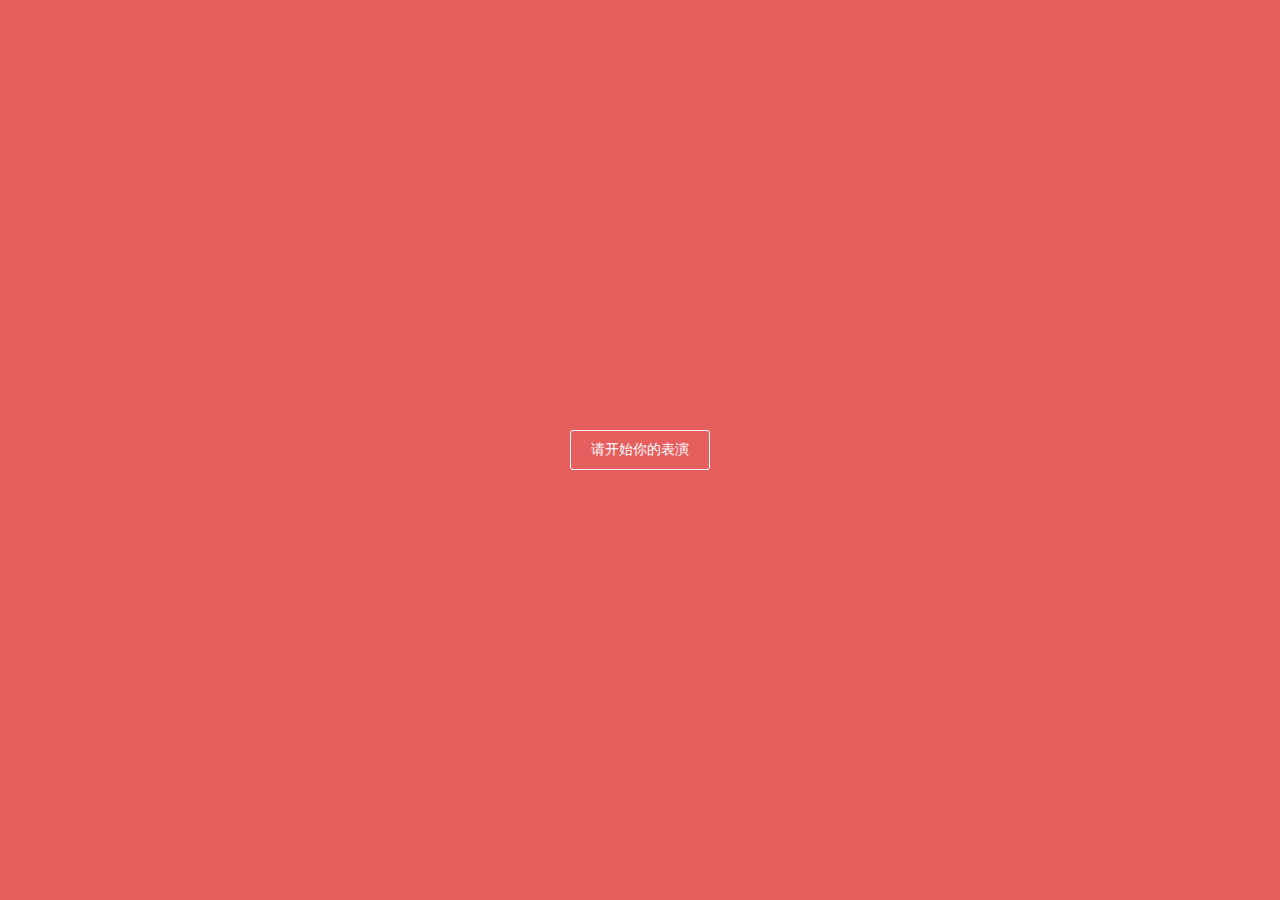
<file: 17/index.html>
<!DOCTYPE html>
<html lang="en">

<head>
  <meta charset="UTF-8">
  <title>祝你圣诞快乐</title>
  <meta name="viewport" content="width=device-width, user-scalable=no, initial-scale=1.0, maximum-scale=1.0, minimum-scale=1.0, minimal-ui">
  <style>
    * {
      margin: 0;
      padding: 0;
      box-sizing: border-box;
    }

    body {
      position: relative;
    }

    h2,
    .star {
      visibility: hidden;
    }

    .mask {
      z-index: 3;
      display: flex;
      width: 100vw;
      height: 100vh;
      position: absolute;
      align-items: center;
      justify-content: center;
      background: #e65f5f;
    }

    button {
      color: white;
      font-size: 14px;
      padding: 10px 20px;
      border: 1px solid white;
      background: transparent;
      border-radius: 3px;
    }

    .hide {
      display: none;
    }

    .preview {
      height: 60vh;
    }

    .code-wrapper {
      height: 40vh;
      overflow: auto;
      position: relative;
      padding: 10px;
    }


    @keyframes blink {
      from {
        opacity: 1.0;
      }

      to {
        opacity: 0.0;
      }
    }
  </style>
  <link rel="stylesheet" href="./prism.css">
  <style id="styleTag"></style>
</head>

<body>
  <div class="mask"><button>请开始你的表演</button></div>
  <div class="preview">
    <h2>祝你圣诞快乐</h2>
    <div class="santa">
      <div class="hat">
        <div class="hat-top">
          <div class="ball"></div>
        </div>
        <div class="hat-side"></div>
      </div>
      <div class="head">
        <div class="face">
          <div class="eyes">
            <div class="eye"></div>
            <div class="eye"></div>
          </div>
        </div>
        <div class="left-ear ear"></div>
        <div class="right-ear ear"></div>
        <div class="beard">
          <div class="mouseAndNose">
            <div class="nose"></div>
            <div class="mouse">
              <div class="mouseLeft"></div>
              <div class="mouseRight"></div>
            </div>
          </div>
          <div class="beard1"></div>
          <div class="beard2"></div>
          <div class="beard3"></div>
          <div class="beard4"></div>
        </div>
      </div>
      <div class="clothe">
        <div class="left-hand"></div>
        <div class="right-hand"></div>
        <div class="line1 line"></div>
        <div class="line2 line"></div>
      </div>
    </div>
    <span class="star star1">✨</span>
    <span class="star star2">✨</span>
    <span class="star star3">✨</span>
    <span class="star star4">✨</span>
    <span class="star star5">✨</span>
    <span class="star star6">✨</span>
  </div>
  <div class="code-wrapper">
    <pre id="code"></pre>
  </div>
  <audio preload loop="loop" id="player" src="http://dl.stream.qqmusic.qq.com/M5000031uKNk2omqvp.mp3?vkey=5C0CEC44A47198C52BDE5C03AEADB980C30204971342E782714F2E7AEA94D1209BFD095B4DD7E11E63F85632E947C162F0BBC25D28DFE193&guid=5150825362&fromtag=1"></audio>
  <script src="./prism.js"></script>
  <script src="./index.js"></script>
</body>

</html>
</file>
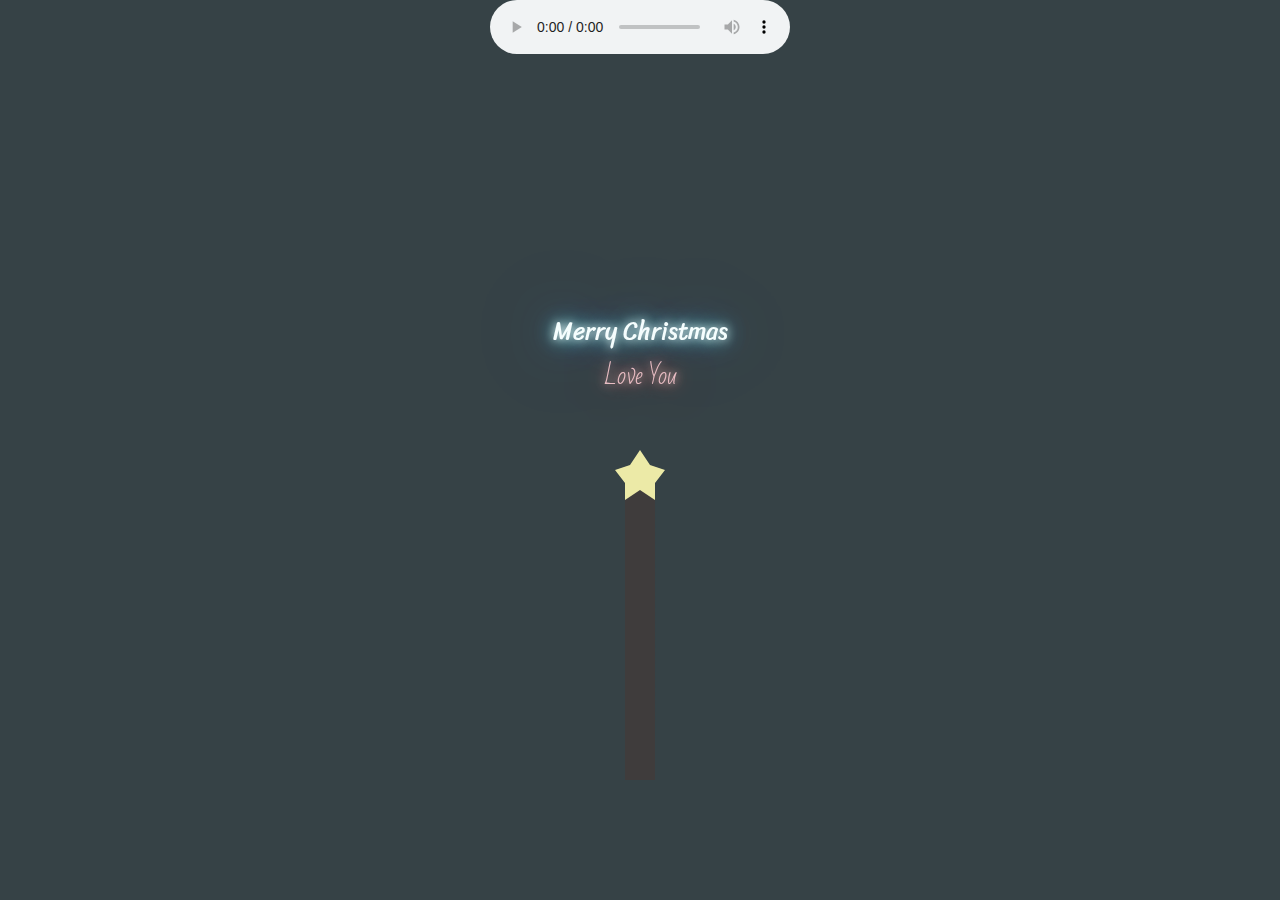
<file: 18/index.html>
<!DOCTYPE html>
<html lang="en">
<head>
  <meta charset="UTF-8">
  <meta http-equiv="X-UA-Compatible" content="IE=edge">
  <meta name="viewport" content="width=device-width, initial-scale=1.0">
  <title>Merry Christmas</title>
  <link href='https://fonts.googleapis.com/css?family=League+Script' rel='stylesheet' type='text/css'>
  <link rel='stylesheet prefetch' href='https://fonts.googleapis.com/css?family=Bad+Script|Gruppo|Kumar+One+Outline|League+Script|Londrina+Outline|Monoton|Sriracha|Yellowtail&text=ABCDEFGHIJKLMNOPQRSTUVWXYZabcdefghijklmnopqrstuvwxyz0123456789?+'>
  <link rel="stylesheet" href="./index.css">
</head>
<body>
  <audio id="audio" src="https://wutom.club/media/bgms/Christmas.mp3" autoplay controls></audio>
  <div class="name">
   <x-sign>
    Merry Christmas
  </x-sign>

  <x-sign>
    Love You
  </x-sign>
  </div>
  <ul class="tree">
    <div class="star"></div>
    <div class="chunk"></div>
  </ul>
</body>
<script>
  let tree = document.querySelector(".tree");
  for (let i = 0; i < 129; i++) {
    let li = document.createElement("li");
    li.style = `--i:${i}`;
    tree.appendChild(li);
  }
</script>
</html>
</file>
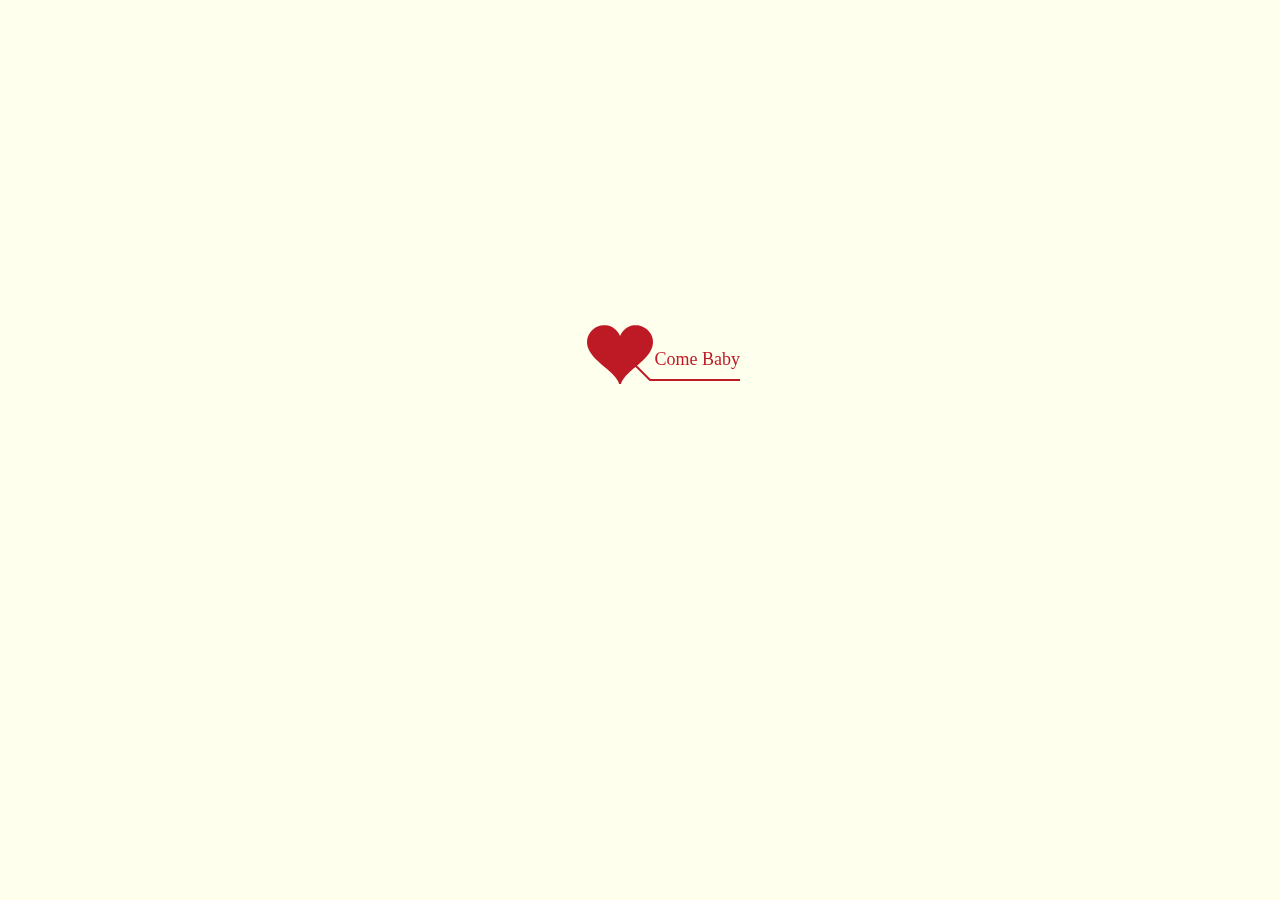
<file: 2/index.html>
﻿<!DOCTYPE html PUBLIC "-//W3C//DTD XHTML 1.0 Strict//EN" "http://www.w3.org/TR/xhtml1/DTD/xhtml1-strict.dtd">
<html xml:lang="en" xmlns="http://www.w3.org/1999/xhtml"><head><meta http-equiv="Content-Type" content="text/html; charset=UTF-8">
		<title>给你的一封信</title>	    
        <link type="text/css" rel="stylesheet" href="./file/default.css">
		<script type="text/javascript" src="./file/jquery.min.js"></script>
		<script type="text/javascript" src="./file/jscex.min.js"></script>
		<script type="text/javascript" src="./file/jscex-parser.js"></script>
		<script type="text/javascript" src="./file/jscex-jit.js"></script>
		<script type="text/javascript" src="./file/jscex-builderbase.min.js"></script>
		<script type="text/javascript" src="./file/jscex-async.min.js"></script>
		<script type="text/javascript" src="./file/jscex-async-powerpack.min.js"></script>
		<script type="text/javascript" src="./file/functions.js" charset="utf-8"></script>
		<script type="text/javascript" src="./file/love.js" charset="utf-8"></script>
	    <style type="text/css">
        </style>
</head>
    <body>
        <div id="main">
            <div id="error">本页面采用HTML5编辑，目前您的浏览器无法显示，请换成谷歌(<a href="http://www.google.cn/chrome/intl/zh-CN/landing_chrome.html?hl=zh-CN&brand=CHMI">Chrome</a>)或者火狐(<a href="http://firefox.com.cn/download/">Firefox</a>)浏览器，或者其他游览器的最新版本。</div>
            <audio autoplay="autoplay" height="100" width="100">
                    <source src="renxi.mp3" type="audio/mp3" />
                    <embed height="100" width="100" src="renxi.mp3" />
            </audio>
            <div id="wrap">
                <div id="text">
                    <div id="code"> <font color="#FF0000"> <span class="say">亲爱的宝宝，我爱你</span><br>
                      <span class="say"> 我知道我不会甜言蜜语，</span><br>
                      <span class="say"> 但是我会用行动证明一切</span><br>
                      <span class="say">你说我啰嗦，</span><br>             
                          <span class="say"> 有些东西因为越在乎所以越怕失去</span><br>
                      <span class="say">因为我太爱你了，所以我害怕失去你</span><br>
                      <span class="say">因为我太爱你了，所以我对你总啰嗦</span><br>
                      <span class="say">希望可以执子之手，与子偕老</span><br>
                      <span class="say">如果上天让我许三个愿望，</span><br>
                              <span class="say">第一个是今生今世和你在一起， </span><br>
                           <span class="say"> 第二个是再生再世和你在一起，</span><br>
                           <span class="say">第三个是永生永世和你不分离 </span><br>
                      <span class="say"><span class="space"></span> -- 爱你的老公</span> </font>
                          <br />
                          <br />
                      </p>
                    </div>
                  </div>
                <div id="clock-box">
                    <span class="STYLE1"></span><font color="#33CC00">亲爱的，我喜欢你</font>
<span class="STYLE1">已经是……</span>
                  <div id="clock"></div>
              </div>
                <canvas id="canvas" width="1100" height="680"></canvas>
            </div>
            
        </div>
    
    <script>
    </script>

    <script>
    (function(){
        var canvas = $('#canvas');
		
        if (!canvas[0].getContext) {
            $("#error").show();
            return false;        }

        var width = canvas.width();
        var height = canvas.height();        
        canvas.attr("width", width);
        canvas.attr("height", height);
        var opts = {
            seed: {
                x: width / 2 - 20,
                color: "rgb(190, 26, 37)",
                scale: 2
            },
            branch: [
                [535, 680, 570, 250, 500, 200, 30, 100, [
                    [540, 500, 455, 417, 340, 400, 13, 100, [
                        [450, 435, 434, 430, 394, 395, 2, 40]
                    ]],
                    [550, 445, 600, 356, 680, 345, 12, 100, [
                        [578, 400, 648, 409, 661, 426, 3, 80]
                    ]],
                    [539, 281, 537, 248, 534, 217, 3, 40],
                    [546, 397, 413, 247, 328, 244, 9, 80, [
                        [427, 286, 383, 253, 371, 205, 2, 40],
                        [498, 345, 435, 315, 395, 330, 4, 60]
                    ]],
                    [546, 357, 608, 252, 678, 221, 6, 100, [
                        [590, 293, 646, 277, 648, 271, 2, 80]
                    ]]
                ]] 
            ],
            bloom: {
                num: 700,
                width: 1080,
                height: 650,
            },
            footer: {
                width: 1200,
                height: 5,
                speed: 10,
            }
        }

        var tree = new Tree(canvas[0], width, height, opts);
        var seed = tree.seed;
        var foot = tree.footer;
        var hold = 1;

        canvas.click(function(e) {
            var offset = canvas.offset(), x, y;
            x = e.pageX - offset.left;
            y = e.pageY - offset.top;
            if (seed.hover(x, y)) {
                hold = 0; 
                canvas.unbind("click");
                canvas.unbind("mousemove");
                canvas.removeClass('hand');
            }
        }).mousemove(function(e){
            var offset = canvas.offset(), x, y;
            x = e.pageX - offset.left;
            y = e.pageY - offset.top;
            canvas.toggleClass('hand', seed.hover(x, y));
        });

        var seedAnimate = eval(Jscex.compile("async", function () {
            seed.draw();
            while (hold) {
                $await(Jscex.Async.sleep(10));
            }
            while (seed.canScale()) {
                seed.scale(0.95);
                $await(Jscex.Async.sleep(10));
            }
            while (seed.canMove()) {
                seed.move(0, 2);
                foot.draw();
                $await(Jscex.Async.sleep(10));
            }
        }));

        var growAnimate = eval(Jscex.compile("async", function () {
            do {
    	        tree.grow();
                $await(Jscex.Async.sleep(10));
            } while (tree.canGrow());
        }));

        var flowAnimate = eval(Jscex.compile("async", function () {
            do {
    	        tree.flower(2);
                $await(Jscex.Async.sleep(10));
            } while (tree.canFlower());
        }));

        var moveAnimate = eval(Jscex.compile("async", function () {
            tree.snapshot("p1", 240, 0, 610, 680);
            while (tree.move("p1", 500, 0)) {
                foot.draw();
                $await(Jscex.Async.sleep(10));
            }
            foot.draw();
            tree.snapshot("p2", 500, 0, 610, 680);

            // 会有闪烁不得意这样做, (＞﹏＜)
            canvas.parent().css("background", "url(" + tree.toDataURL('image/png') + ")");
            canvas.css("background", "#ffe");
            $await(Jscex.Async.sleep(300));
            canvas.css("background", "none");
        }));

        var jumpAnimate = eval(Jscex.compile("async", function () {
            var ctx = tree.ctx;
            while (true) {
                tree.ctx.clearRect(0, 0, width, height);
                tree.jump();
                foot.draw();
                $await(Jscex.Async.sleep(25));
            }
        }));

        var textAnimate = eval(Jscex.compile("async", function () {
		    var together = new Date();
		    together.setFullYear(2010,1 , 15); 			//时间年月日
		    together.setHours(16);						//小时	
		    together.setMinutes(53);					//分钟
		    together.setSeconds(0);					//秒前一位
		    together.setMilliseconds(2);				//秒第二位

		    $("#code").show().typewriter();
            $("#clock-box").fadeIn(500);
            while (true) {
                timeElapse(together);
                $await(Jscex.Async.sleep(1000));
            }
        }));

        var runAsync = eval(Jscex.compile("async", function () {
            $await(seedAnimate());
            $await(growAnimate());
            $await(flowAnimate());
            $await(moveAnimate());

            textAnimate().start();

            $await(jumpAnimate());
        }));

        runAsync().start();
    })();
    </script></body></html>
</file>
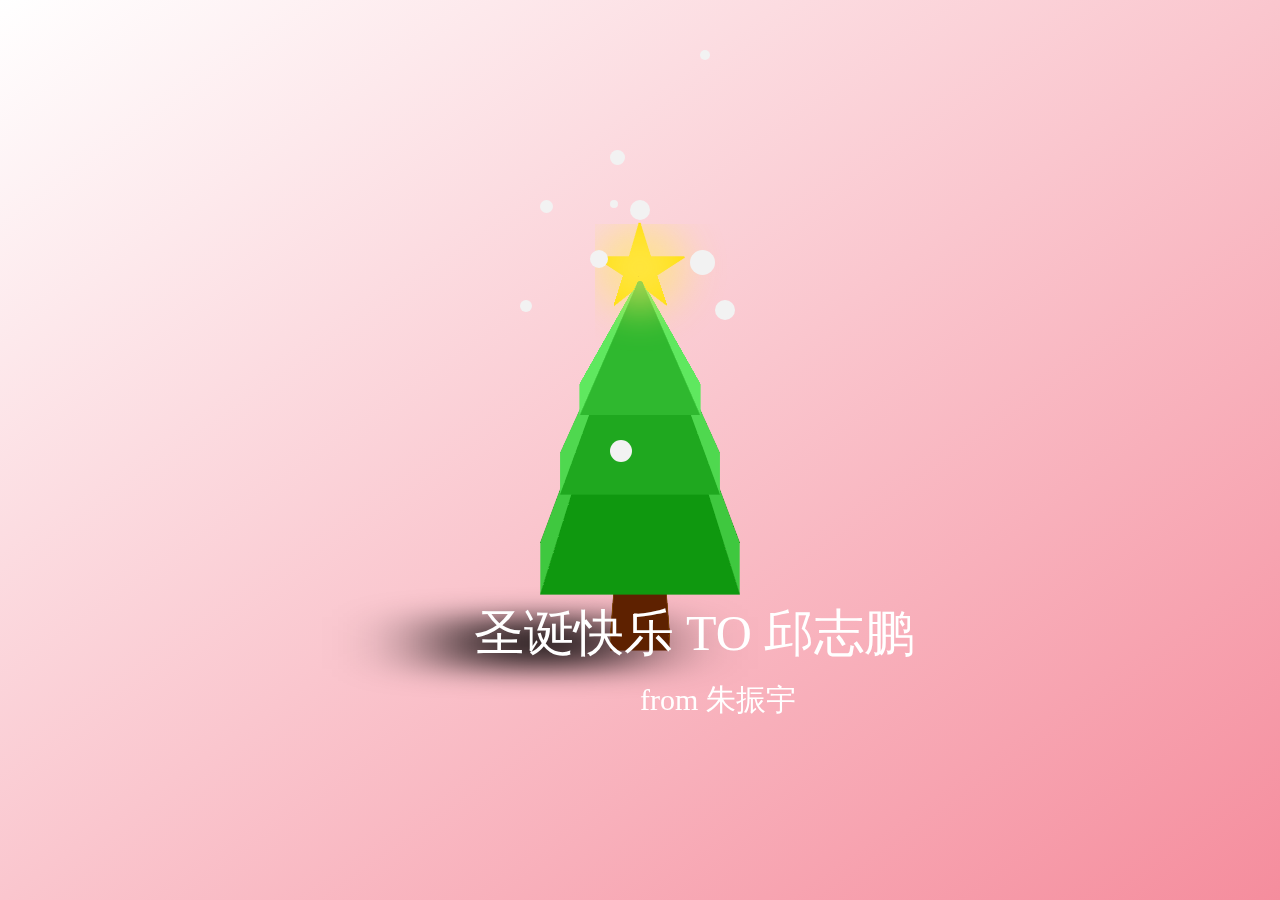
<file: 20/index.html>
<!DOCTYPE html>
<html lang="en" >

<head>
<meta charset="UTF-8">
<title>CSS Only Shiny Snowy Christmas Tree</title>
<meta name="viewport" content="width=device-width, initial-scale=1">


<link rel="stylesheet" href="css/style.css">


</head>

<body style="background-image: linear-gradient(to bottom right,white,#f58d9d)">

  <div class="container">
	<div class="tree">
		<div class="shadow ts-3d"></div>
		<div class="trunk ts-3d">
			<div></div>
			<div></div>
			<div></div>
			<div></div>
		</div>
		<div class="leaves-bottom ts-3d">
			<div></div>
			<div></div>
			<div></div>
			<div></div>
		</div>
		<div class="leaves-middle ts-3d">
			<div class="ts-3d"></div>
			<div class="ts-3d"></div>
			<div class="ts-3d"></div>
			<div class="ts-3d"></div>
		</div>
		<div class="leaves-top ts-3d">
			<div class="ts-3d"></div>
			<div class="ts-3d"></div>
			<div class="ts-3d"></div>
			<div class="ts-3d"></div>
		</div>
		<div class="star star-1 ts-3d"></div>
		<div class="star star-2 ts-3d"></div>
		<div class="star star-3 ts-3d"></div>
		<div class="star star-4 ts-3d"></div>
		<div class="star star-5 ts-3d"></div>
		<div class="shine ts-3d"></div>
	</div>
	<div class="snow-container">
		<div class="snow snow-1 snow-y-1"></div>
		<div class="snow snow-2 snow-y-2"></div>
		<div class="snow snow-3 snow-y-3"></div>
		<div class="snow snow-4 snow-y-3"></div>
		<div class="snow snow-5 snow-y-2"></div>
		<div class="snow snow-6 snow-y-1"></div>
		<div class="snow snow-7 snow-y-1"></div>
		<div class="snow snow-8 snow-y-2"></div>
		<div class="snow snow-9 snow-y-3"></div>
		<div class="snow snow-10 snow-y-3"></div>
		<div style="position: absolute; top: 600px;left: 37%;font-size: 50px;color: white;"><span>圣诞快乐&nbspTO&nbsp邱志鹏</span></div>
		<div style="position: absolute; top: 680px;left: 50%;font-size: 30px;color: white;"><span>from&nbsp朱振宇</span></div>
	</div>
</div>

  
  

</body>

</html>
</file>
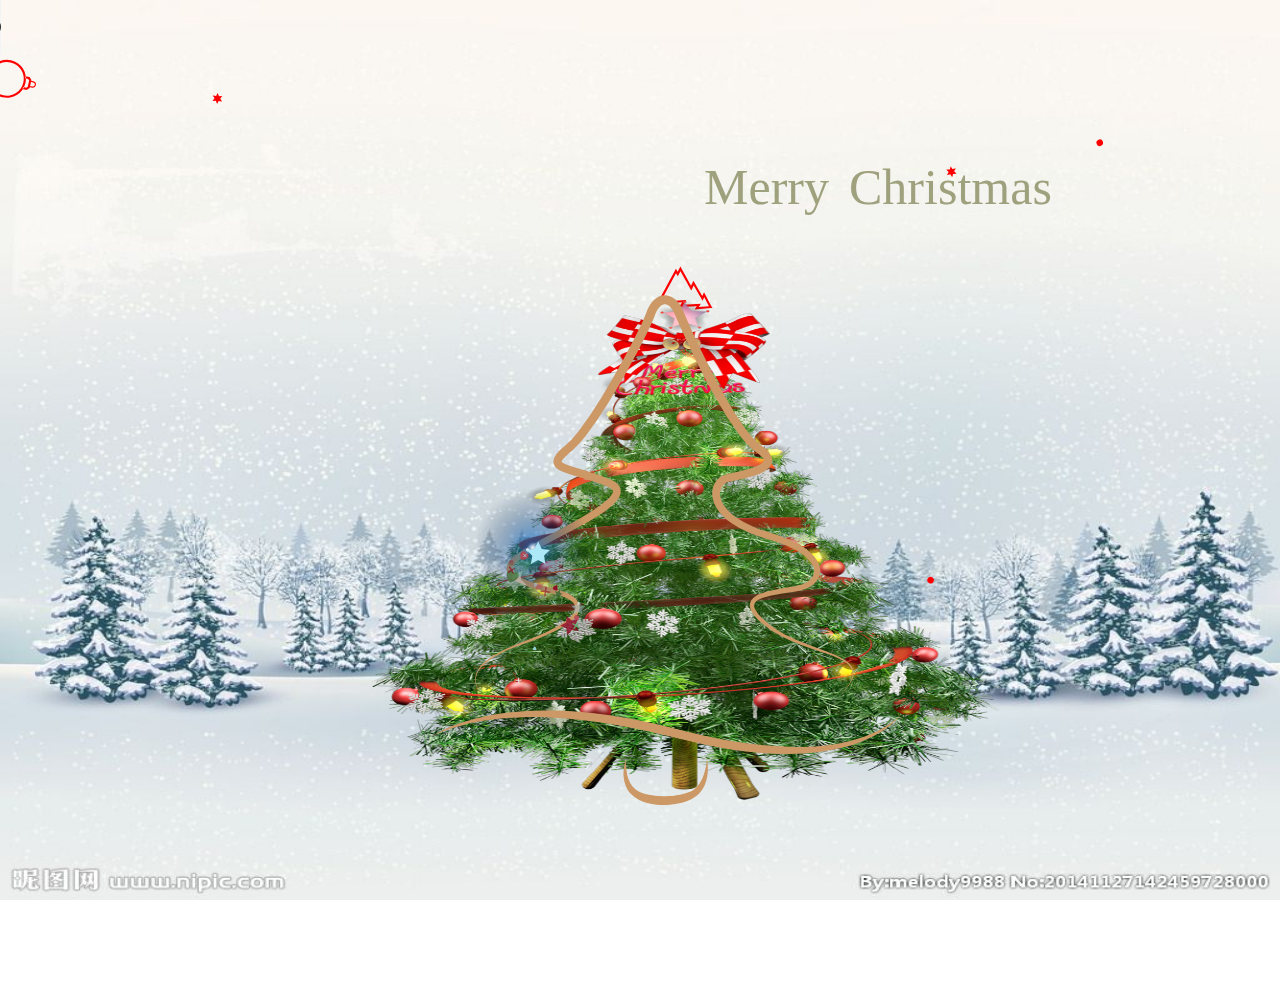
<file: 21/index.html>
<!DOCTYPE html>
<html lang="en">
  <head>
    <meta charset="UTF-8" />
    <title>CodePen - Merry Christmas Tree!</title>
    <link rel="stylesheet" href="./style.css" />
    <script type="text/javascript" src="js/jquery-1.10.2.min.js"></script>
    <script type="text/javascript" src="js/christmassnow.js"></script>
    <script>
      $(document).ready(function() {
        $('body .container').christmassnow({
          snowflaketype: 1, // 一共有25种雪花的形状可以选择，大家可以试试从1-25都换了看看效果
          snowflakesize: 1, // 1为随机大小，2为统一自定义大小，建议1，毕竟雪花不是统一一个大小的吧
          snowflakedirection: 4, // 1意味着没有风（上下），2是随机的，3左右、4左右
          snownumberofflakes: 40, //雪花数量
          snowflakespeed: 5, // 默认是10 掉落速度越大 就掉的越快
          flakeheightandwidth: 15, // 如果选项flakesize的值是2，flakeheightandwidth值应该是16×16像素。
        });
      });
    </script>
  </head>

  <body>
    <div class="container" style="width: 100%;height: 100%;">
      <audio
        id="audio"
        autoplay
        loop="loop"
        preload="auto"
        controls="controls"
        src="http://m801.music.126.net/20211218054337/58b1732780606c863878c494d75bc75a/jdymusic/obj/wo3DlMOGwrbDjj7DisKw/5821654805/e29b/5dc0/552f/0ae1924f3c23a194f2ea4d5d8bd5a300.mp3"
      ></audio>
      <div id="wrapper" ontouchstart="">
        <svg xmlns="http://www.w3.org/2000/svg" viewBox="0 0 1366 600">
          <defs>
            <filter id="blur" x="-20%" y="-20%" width="140%" height="140%">
              <feGaussianBlur id="feGaussianBlur" in="SourceGraphic" stdDeviation="0" />
            </filter>

            <path id="path1" d="M75,20 a1,1 0 0,0 100,0" />
            <!-- "happy new" text merry christmas   -->
            <clipPath id="happyNew_clipPath" id="happy_new">
              <path
                d="M819.2,193.2c1.9-12.1,5.3-24,9-35.7l-5.5.5c.1-2.8,2.3-4.3,4.7-5.2s2.3-.6,3-2.9,1-3,1.4-4.4c1.8-5.4,3.6-10.8,5.3-16.2.4-1.4,1.8-4.6.3-5.6s-5.5,2.8-6.4,4c-3.2,4.4-5.3,10.4-3.8,15.7-4.9,0-6.2-4.2-5.1-8.4s4.7-8.3,8.4-11,8.2-5.2,11.1-2.4,1.1,5.5.5,7.8c-2,7.4-4.2,14.8-6.3,22.1a100.3,100.3,0,0,1,14.5.2,13.4,13.4,0,0,0,3.4.3c1.1.5,1.6.1,1.5-1.1l.4-1.3c.7-2.5,1.4-5,2.2-7.5,1.2-4.3,2.4-8.5,3.9-12.6s2.5-8.8,6.6-8.8c-3.7,10.3-6.2,21.2-8.8,31.8,2.2.1,4.4.4,6.7.4a9.8,9.8,0,0,1-4,2.7c-.5.2-3.1.2-3.5.5s-.6,2.4-.7,3c-.9,4.2-1.8,8.4-2.5,12.7-1.2,6.6-3.2,14.7-1.8,21.4-8.3-.8-6.5-9.6-5.4-15.7s3.4-14.3,5.4-21.3l-13.6.2-3.4.2c-2.1.2-2.4-.1-3,2l-2.4,8.2-4.8,16.7C825.4,187.2,824.2,193.2,819.2,193.2Z"
              />
              <!-- a -->
              <path
                d="M869.4,189.6c-6.5,0-7-7.3-5.8-12.1s5.5-12.3,10.2-16.8,10.3-7.8,16.1-5.5,6.8,10.6-.1,10.3c.9-4.5-.1-9.8-5.9-7.8s-8.7,7.7-11,12.2c-1.6,2.9-6.1,11.7-3.3,14.9s8.9-4.1,10.5-6.1,3.6-4.8,5.3-7.3,2.6-4.9,4.2-5.1,3.1,2.1,2.6,3.7-2.8,5-3.8,7.6c-1.6,4.5.4,9,5.3,5.7s7.6-8.1,10-12.8c3.8,2.5-6.2,13.3-8.6,15-5.9,4.2-14.5,2.8-13.2-5.9C879.1,183.5,874.9,189.6,869.4,189.6Z"
              />
              <path
                d="M896.9,210.6c-4.1,0-2.2-5.5-1.6-7.3,1.1-3.8,2.4-7.5,3.5-11.3a174,174,0,0,0,4.2-20.3c.5-3.2.9-6.3,1.4-9.5s.5-4,.7-6-.1-3.4.9-4.1c3-2.1,5.4,2.3,5.4,4.6s-.9,7.1-1.6,10.5c2.5-4.9,6.4-10.9,12.2-12.1s10.4,3.4,10.8,9.1c.8,11.2-9.5,25.2-21.6,23.6-1.2-.1-4.7-.9-3-2.3s3.2-.1,3.8-.2a16.6,16.6,0,0,0,4.8-1.9,20.9,20.9,0,0,0,9.7-13.3c1.2-4.9-.1-12.9-6.9-10.1-5,2-9.3,8.4-11.1,13.2-2.5,6.9-3.4,14.6-5.2,21.7q-1.2,4.8-2.7,9.6C900.1,206,899.1,210.6,896.9,210.6Z"
              />
              <path
                d="M930.3,210.6c-4.1,0-2.2-5.5-1.6-7.3,1.1-3.8,2.4-7.5,3.5-11.3a174,174,0,0,0,4.2-20.3c.5-3.2.9-6.3,1.3-9.5s.6-4,.8-6-.1-3.4.9-4.1c3-2.1,5.4,2.3,5.4,4.6s-.9,7.1-1.6,10.5c2.5-4.9,6.4-10.9,12.2-12.1s10.4,3.4,10.8,9.1c.8,11.2-9.5,25.2-21.6,23.6-1.2-.1-4.7-.9-3-2.3s3.2-.1,3.8-.2a16.6,16.6,0,0,0,4.8-1.9,20.9,20.9,0,0,0,9.7-13.3c1.1-4.9-.1-12.9-6.9-10.1-5,2-9.3,8.4-11.1,13.2-2.5,6.9-3.4,14.6-5.2,21.7q-1.2,4.8-2.7,9.6C933.5,206,932.5,210.6,930.3,210.6Z"
              />
              <path
                d="M972.5,210.6c-4.2,0-6-3.6-5.2-7.4s4.6-7,7.9-9.2c1.7-1.1,3.5-2.1,5.3-3.1s3-1.5,3.8-3.9c1.4-4.4,2.7-8.8,3.7-13.3-2.3,3.7-5.4,9-9.8,10.5a6.9,6.9,0,0,1-9.1-5c-.8-4.1,2.6-22.9,8.6-21.3.7.2,2.2.8,2.5,1.5s-.2,1.1-.6,2-1.8,4-2.5,6.1-4,10-1.3,12.5,8.5-3.7,10.1-6a18,18,0,0,0,3.2-5.5c.6-2.2.5-4.9,2.2-6.6a3.8,3.8,0,0,1,2.8-1.2c1.4-.1,1.7,0,2,1.1s-.9,5.1-1.3,7.1a159,159,0,0,1-5.1,17c6.6-2.8,11.3-8.6,13.7-15.2,3.1,1.5-2,7.9-3.4,9.5a32,32,0,0,1-5,4.7c-1.9,1.4-5.3,2.6-6.6,4.4s-2,5-3,7.1-2.1,4.2-3.3,6.2S977,210.6,972.5,210.6Zm-.5-3.1c2.3,0,4.6-4,5.7-5.6a55,55,0,0,0,4.7-9.8c-3.5,1.9-7.4,4-10.1,7.1C971.1,200.6,967.7,207.5,972,207.5Z"
              />
              <path
                d="M1051.1,187.2c-13.3,0,.2-16.4-4.7-21.4-6.4-6.5-17.4,14.2-19.4,17.8s-1.7,3.9-4.6,2.6-2-2.2-1.2-4.4a92.4,92.4,0,0,0,4.4-13.8c.5-2.3-.1-5.3,2.3-6.6s3.2-1.1,4.3,0-1,10-1.7,12.4c3.2-5.1,7.5-11.5,13.3-13.9s10.6,2.7,10,9.1c-.2,2.9-6.7,14.9-1,15.4s10.1-10,11.9-13.9c1.2,1.4.9,1.6.1,3.4a34.3,34.3,0,0,1-3.4,6.2C1059.1,183.6,1055.7,187.2,1051.1,187.2Z"
              />
              <path
                d="M1072.1,189.4c-5.7,0-10-3.7-10.5-9.5s2-10.9,4.9-15.3,7.7-9.6,13.3-11.1,9.8,1.9,8.4,8-6.4,9.4-11.2,11.8l-4.5,1.8c-.8.2-4.4.5-4.9,1s-.1,5.3.3,6.4c2.2,5.5,9.1,4,13.1,1.6s9.2-8.2,11.8-13.5c3.4,1.4-4.2,10-5.8,11.6C1083.1,186.2,1077.9,189.4,1072.1,189.4Zm-3.9-15.5a28.7,28.7,0,0,0,11.2-6.5c2-1.8,7.1-7.5,4.9-10.5s-8.4,3.3-9.9,5A33.5,33.5,0,0,0,1068.2,173.9Z"
              />
              <path
                d="M1114.9,188.9c-6.6,0-4.5-12.5-4.2-16.3-2.3,4.8-7.7,17.9-15.1,15.2s-4.1-14.7-2.4-19.9c.7-2.1,2.2-8.3,4.8-9.1a3.9,3.9,0,0,1,3.1.8c1.3,1.3-.3,2.9-1,4.5s-7.9,19.3-1,20c3.1.4,5.7-4.6,7.1-6.8,2.3-3.8,4.9-7.9,5.7-12.2.4-2.1,1-7.5,4.5-5.7s.1,7.3-.2,9.5a53.6,53.6,0,0,0-1,12.6c.4,4.7,3.1,3.6,5.6.8a50.7,50.7,0,0,0,6.4-10.1,24.9,24.9,0,0,0,2.5-5.2c.4-2,0-4.3.4-6.4s3.6-7.6,6.5-3.7-1.1,6.4-1.8,9.2-1.3,9.2,1.6,11,7.3-3.5,8.5-6.2c3.4,1.4-2.7,7.4-4.7,8.3-5.2,2.2-8.7-2.4-9.8-7C1127.6,177.6,1122.2,188.9,1114.9,188.9Z"
              />
            </clipPath>
          </defs>

          <g id="handle">
            <path
              d="M342.9,150.3H296.4V141a13.3,13.3,0,0,1,13.3-13.4h20.2a13.4,13.4,0,0,1,13.4,14.1Z"
            />
            <path d="M316.9-185.1h4.5V86.7h-4.5Z" />
            <path
              d="M284.5,89.5c-5.4-5.7-4.3-13.2,2.7-20,4.8-4.5,9.6-6.2,14.4-5,11.5,2.8,17.9,21.8,18.2,22.6l.4,1.4-1.1.9A26.5,26.5,0,0,1,301.3,96C294.6,96,288.2,93.6,284.5,89.5Zm16.1-20.7c-3.3-.8-6.7.5-10.3,3.9-5.2,5-6.1,9.9-2.6,13.8,5.5,5.9,18.5,7.3,27.3.6C312.9,81.5,307.5,70.5,300.6,68.8Z"
            />
            <path
              d="M318.5,89.4l-1-.9.4-1.4c.3-.8,6.7-19.8,18.1-22.6,4.8-1.2,9.7.5,14.4,5,7.1,6.8,8.1,14.3,2.8,20-3.8,4.1-10.1,6.5-16.8,6.5A26.9,26.9,0,0,1,318.5,89.4Zm18.6-20.6c-6.9,1.7-12.4,12.7-14.5,18.3,8.8,6.7,21.9,5.3,27.3-.6,3.6-3.9,2.7-8.8-2.5-13.8-3-2.8-5.7-4.2-8.4-4.2A6.3,6.3,0,0,0,337.1,68.8Z"
            />
            <path
              d="M298,121.1c8.9-1.4,15.5-7.6,19.1-18.2a55.5,55.5,0,0,0,2.8-15.1h-4.5c0,.2-.6,26.2-18.1,28.9Z"
            />
            <path
              d="M340.6,121.1l.7-4.4C323.8,114,323.2,88,323.2,87.8h-4.4a53.3,53.3,0,0,0,2.7,15.1C325.1,113.5,331.8,119.7,340.6,121.1Z"
            />
          </g>

          <g id="ornament">
            <path
              d="M335.9,215.6l1.9-3.2h-6.2l12.6-19.8-6,.3,9.9-16-4.4.2,9.5-14.2.9-1.7,1.1,1.6,9.6,14.3-4.4-.2,9.9,16-6-.3L377,212.5h-6.3l1.9,3.2H335.9Zm30.6-5.6h6.2l-12.8-19.9,6.1.3-9.8-16h4.1l-6-8.9-6.1,8.9h4.1l-9.8,16,6.1-.3-12.8,19.9H342l-2,3.2h28.5Z"
            />
            <path
              d="M249.7,527.2l1.9-3.1h-6.2L258,504.4l-5.9.3,9.8-16-4.4.2,9.5-14.2.9-1.7,1.1,1.5,9.6,14.4-4.3-.2,9.8,16-6-.3,12.7,19.7h-6.3l2,3.1H249.7Zm30.6-5.5h6.2l-12.8-20,6.1.3-9.8-16,4.1.2-6-9-6.1,9,4.2-.2-9.8,16,6-.3-12.7,20h6.1l-2,3.2h28.5Z"
            />
            <path
              d="M156.8,465.2l1.9-3.2h-6.2l12.6-19.8-5.9.3,9.8-16-4.3.2,9.5-14.2.8-1.7,1.1,1.6,9.6,14.3-4.3-.2,9.8,16-6-.3,12.7,19.8h-6.3l2,3.2H156.8Zm30.6-5.6h6.2l-12.8-19.9,6.1.3-9.8-16,4.1.2-6-9-6,9,4.1-.2-9.8,16,6-.3-12.7,19.9h6.1l-1.9,3.3h28.4Z"
            />
            <path
              d="M403.9,383.9l1.9-3.2h-6.2l12.6-19.7-5.9.3,9.8-16.1-4.3.2,9.4-14.2.9-1.6,1.1,1.5,9.6,14.3-4.3-.2,9.8,16.1-6-.3L445,380.8h-6.3l2,3.2H403.9Zm30.6-5.5h6.2l-12.8-19.9,6.1.3-9.8-16,4.1.2-6-9-6,9,4.1-.2-9.8,16,6-.3-12.7,19.9H410l-2,3.2h28.5Z"
            />
            <path
              d="M135.1,338l2-3.2h-6.3l12.7-19.7-6,.3,9.8-16.1-4.3.2,9.5-14.2.8-1.6,1.2,1.5,9.5,14.3-4.3-.2,9.8,16.1-5.9-.3,12.6,19.7H170l1.9,3.2H135.1Zm30.7-5.5h6.1l-12.7-19.9,6,.3-9.8-16,4.1.2-6-9-6,9,4.1-.2-9.8,16,6.1-.3-12.8,19.9h6.2l-2,3.2h28.4Z"
            />
            <path
              d="M312.2,409.1l1.9-3.2h-6.2l12.6-19.8-5.9.4,9.8-16.1-4.3.2,9.5-14.2.8-1.6,1.1,1.5,9.6,14.3-4.3-.2,9.8,16.1-6-.4L353.3,406H347l2,3.2H312.2Zm30.6-5.6H349l-12.8-19.9,6.1.3-9.8-16,4.1.2-6-9-6,9,4.1-.2-9.8,16,6-.3-12.7,19.9h6.1l-2,3.3h28.5Z"
            />
            <path
              d="M294.8,204.7c-1.5-.1-3.1-.3-4.7-.3s-3.1.2-4.6.3a28.3,28.3,0,0,1-5,.2,9,9,0,0,1-5.5-15.1,7,7,0,0,0,1.8-3.9l1.4-12.3a9,9,0,0,1,5.7-7.3l2.1-.8.5-.2,2.3-.4H292a7.5,7.5,0,0,1,2.6.5l2,.8a8.7,8.7,0,0,1,5.7,7.3l1.5,12.3a6.3,6.3,0,0,0,1.7,3.9,9,9,0,0,1-5.5,15.1h-1.5Zm-6-37.4-1.6.2-.4.2-2,.7a6.6,6.6,0,0,0-4.3,5.5l-1.4,12.3a9.3,9.3,0,0,1-2.4,5.2h0a6.7,6.7,0,0,0-1.4,6.9,6.5,6.5,0,0,0,5.5,4.3,23.9,23.9,0,0,0,4.5-.2,34.3,34.3,0,0,1,4.8-.3,36.8,36.8,0,0,1,4.9.3,27.1,27.1,0,0,0,4.8.2,6.7,6.7,0,0,0,4-11.2,10,10,0,0,1-2.4-5.2L300,173.9a6.7,6.7,0,0,0-4.2-5.5l-2-.8a7.8,7.8,0,0,0-2.2-.3h-2.8Zm1.5,45.2a7.3,7.3,0,0,0,7.2-7.3h-2.3a4.9,4.9,0,1,1-9.8,0H283A7.3,7.3,0,0,0,290.3,212.5ZM274.1,197h32.4v-2.3H274.1Z"
            />
            <path
              d="M364.6,276.7c-1.5-.1-3-.3-4.7-.3s-3.1.2-4.5.3a21.4,21.4,0,0,1-5,.2,8.7,8.7,0,0,1-7.4-5.7,9,9,0,0,1,1.9-9.4,6.8,6.8,0,0,0,1.8-3.8l1.4-12.3a8.7,8.7,0,0,1,5.7-7.4l2-.8.5-.2a8.5,8.5,0,0,1,2.3-.3h3.3a6.6,6.6,0,0,1,2.5.5l2.1.8a9,9,0,0,1,5.7,7.4l1.4,12.3a6.8,6.8,0,0,0,1.8,3.8,9,9,0,0,1,1.9,9.4,8.7,8.7,0,0,1-7.4,5.7h-1.5Zm-5.9-37.4a4.3,4.3,0,0,0-1.7.3h-.4l-2,.8a6.7,6.7,0,0,0-4.2,5.4L349,258.2a9,9,0,0,1-2.4,5.2h0a6.7,6.7,0,0,0-1.4,7,6.4,6.4,0,0,0,5.4,4.2,25,25,0,0,0,4.6-.2c1.4-.1,3-.3,4.7-.3s3.5.2,4.9.3a27.1,27.1,0,0,0,4.8.2,6.4,6.4,0,0,0,5.5-4.2,6.9,6.9,0,0,0-1.4-7,9,9,0,0,1-2.4-5.2l-1.4-12.3a6.6,6.6,0,0,0-4.3-5.4l-2-.8a4.6,4.6,0,0,0-2.1-.4h-2.8Zm1.4,45.2a7.3,7.3,0,0,0,7.3-7.3H365a4.9,4.9,0,1,1-9.8,0h-2.3A7.3,7.3,0,0,0,360.1,284.5ZM344,269h32.4v-2.3H344Z"
            />
            <path
              d="M392.8,433.6c-1.5-.1-3-.3-4.7-.3a31.9,31.9,0,0,0-4.5.3,29.8,29.8,0,0,1-5.1.2,9,9,0,0,1-5.5-15.1,6.4,6.4,0,0,0,1.8-3.9l1.4-12.3a9.3,9.3,0,0,1,5.7-7.4l2.1-.7.5-.2a7.9,7.9,0,0,1,2.3-.4H390a11,11,0,0,1,2.6.6l2,.7a9.2,9.2,0,0,1,5.8,7.4l1.4,12.3a6.9,6.9,0,0,0,1.7,3.9,9,9,0,0,1-5.5,15.1h-1.4Zm-6-37.4-1.6.2h-.4l-2,.8a6.6,6.6,0,0,0-4.3,5.5l-1.4,12.3a8.7,8.7,0,0,1-2.4,5.2h0a6.7,6.7,0,0,0,4.1,11.2,37,37,0,0,0,4.5-.2,34.3,34.3,0,0,1,4.8-.3,36.8,36.8,0,0,1,4.9.3,27.1,27.1,0,0,0,4.8.2,6.7,6.7,0,0,0,4.1-11.2,8.9,8.9,0,0,1-2.4-5.2L398,402.8a6.5,6.5,0,0,0-4.2-5.5l-2-.8a7.8,7.8,0,0,0-2.2-.3h-2.8Zm1.5,45.1a7.2,7.2,0,0,0,7.2-7.2h-2.3a4.9,4.9,0,1,1-9.8,0H381A7.3,7.3,0,0,0,388.3,441.3Zm-16.1-15.4h32.4v-2.4H372.2Z"
            />
            <path
              d="M216.5,335.7a34.8,34.8,0,0,0-4.7-.3,31.9,31.9,0,0,0-4.5.3,28.6,28.6,0,0,1-5,.2,8.9,8.9,0,0,1-7.4-5.8,9.1,9.1,0,0,1,1.9-9.4,6.8,6.8,0,0,0,1.8-3.8l1.4-12.3a8.8,8.8,0,0,1,5.7-7.4l2-.7.5-.2a8.5,8.5,0,0,1,2.3-.4h3.3a11,11,0,0,1,2.6.6l2,.7a9.1,9.1,0,0,1,5.7,7.4l1.4,12.3a6.8,6.8,0,0,0,1.8,3.8,9.1,9.1,0,0,1,1.9,9.4,8.9,8.9,0,0,1-7.4,5.8h-1.5Zm-5.9-37.5a8.6,8.6,0,0,0-1.7.3h-.4l-2,.8a6.7,6.7,0,0,0-4.2,5.5l-1.4,12.3a9,9,0,0,1-2.4,5.1h0a6.7,6.7,0,0,0-1.4,7,6.2,6.2,0,0,0,5.4,4.2,24,24,0,0,0,4.6-.1,33.8,33.8,0,0,1,4.7-.3,35.8,35.8,0,0,1,4.9.3,26.3,26.3,0,0,0,4.8.1,6.3,6.3,0,0,0,5.5-4.2,6.7,6.7,0,0,0-1.4-7,9,9,0,0,1-2.4-5.1l-1.4-12.3a6.6,6.6,0,0,0-4.3-5.5l-2-.8a6.6,6.6,0,0,0-2.1-.3h-2.8Zm1.4,45.2a7.3,7.3,0,0,0,7.3-7.2h-2.4a4.9,4.9,0,1,1-9.8,0h-2.3A7.2,7.2,0,0,0,212,343.4ZM195.9,328h32.4v-2.4H195.9Z"
            />
            <path
              d="M213.9,213.5a20.3,20.3,0,1,1,20.3,20.3A20.3,20.3,0,0,1,213.9,213.5Zm2.3,0a18,18,0,1,0,18-18A18,18,0,0,0,216.2,213.5Zm11-18.8h2.3v-3.4l1.4-1.4h6.6l1.4,1.4v3.4h2.4v-4.3l-2.8-2.8h-8.6l-2.7,2.7Zm3.4-6.8h1.3v-2.7a2.2,2.2,0,0,1,4.4,0v2.7h1.2v-2.7a3.4,3.4,0,0,0-3.4-3.4,3.5,3.5,0,0,0-3.5,3.4Z"
            />
            <path
              d="M229,435.8A20.3,20.3,0,1,1,249.3,456,20.3,20.3,0,0,1,229,435.8Zm2.3,0a18,18,0,1,0,18-18A18,18,0,0,0,231.3,435.8ZM242.2,417h2.4v-3.4l1.3-1.4h6.7l1.4,1.4V417h2.3v-4.3l-2.7-2.8H245l-2.8,2.7Zm3.5-6.9H247v-2.6a2.2,2.2,0,0,1,4.4,0v2.6h1.2v-2.6a3.4,3.4,0,0,0-3.4-3.4,3.5,3.5,0,0,0-3.5,3.4Z"
            />
            <path
              d="M290.5,306.2a20.3,20.3,0,1,1,20.3,20.3A20.3,20.3,0,0,1,290.5,306.2Zm2.3,0a18,18,0,1,0,18-18A18,18,0,0,0,292.8,306.2Zm10.9-18.8h2.4V284l1.3-1.4h6.7l1.4,1.4v3.4h2.3v-4.3l-2.7-2.8h-8.6l-2.8,2.7Zm3.5-6.8h1.3v-2.7a2.2,2.2,0,0,1,2.2-2.2,2.2,2.2,0,0,1,2.2,2.2v2.7h1.2v-2.7a3.4,3.4,0,0,0-3.4-3.4,3.5,3.5,0,0,0-3.5,3.4Z"
            />
            <path
              d="M390.1,294.5a20.3,20.3,0,1,1,20.3,20.3A20.4,20.4,0,0,1,390.1,294.5Zm2.4,0a18,18,0,1,0,17.9-18A17.9,17.9,0,0,0,392.5,294.5Zm10.9-18.8h2.3v-3.4l1.4-1.4h6.7l1.4,1.4v3.4h2.3v-4.3l-2.8-2.8h-8.6l-2.7,2.7Zm3.5-6.8h1.2v-2.7a2.2,2.2,0,0,1,4.4,0v2.7h1.3v-2.7a3.5,3.5,0,0,0-3.5-3.4,3.4,3.4,0,0,0-3.4,3.4Z"
            />
            <path
              d="M313.1,515.6a20.3,20.3,0,1,1,20.3,20.2A20.3,20.3,0,0,1,313.1,515.6Zm2.4,0a18,18,0,1,0,17.9-18A17.9,17.9,0,0,0,315.5,515.6Zm10.9-18.8h2.3v-3.4l1.4-1.4h6.6l1.4,1.4v3.4h2.4v-4.3l-2.8-2.8h-8.6l-2.7,2.7Zm3.4-6.9h1.3v-2.6a2.2,2.2,0,0,1,4.4,0v2.6h1.3v-2.6a3.5,3.5,0,0,0-7,0Z"
            />
            <path
              d="M245.1,290.2h0l-5.5-12.6L225.9,279h-.7a1.2,1.2,0,0,1-1-.5,2.8,2.8,0,0,1-.1-.9,1.3,1.3,0,0,1,.6-.7h.1l8.1-11.1-8.1-11.1h-.1a1.1,1.1,0,0,1-.5-1.5,1.2,1.2,0,0,1,1.6-.4h.1l13.7,1.5,5.5-12.5v-.2a1.1,1.1,0,0,1,1.1-1.1,1.1,1.1,0,0,1,1.2,1.1v.2l5.5,12.5,13.7-1.5h.1a1,1,0,0,1,1.5.4,1.2,1.2,0,0,1,.2.8,1.1,1.1,0,0,1-.6.7h-.1L259.6,266l8.1,11.1h.1a1.3,1.3,0,0,1,.6.7,1.5,1.5,0,0,1-.2.9,1.1,1.1,0,0,1-1,.5h-.6l-13.7-1.5-5.5,12.6h0a1.2,1.2,0,0,1-1.2,1.2A1.1,1.1,0,0,1,245.1,290.2Zm20-13.3-8-10.9,8-10.9-13.4,1.4-5.5-12.3-5.4,12.3-13.4-1.4,7.9,10.9-7.9,10.9,13.4-1.5,5.4,12.4,5.5-12.4Zm-40.3.5Z"
            />
            <path
              d="M273.3,405h0l-5.6-12.6-13.6,1.5h-.7a1.1,1.1,0,0,1-1-.6.8.8,0,0,1-.1-.8,1.3,1.3,0,0,1,.5-.7h.1l8.1-11.1-8.1-11h-.1a1.1,1.1,0,0,1-.4-1.5,1.2,1.2,0,0,1,1.6-.5h.1l13.6,1.5,5.6-12.6h0a1.1,1.1,0,1,1,2.2,0h0l5.6,12.6,13.6-1.5h.1a1.2,1.2,0,0,1,1.6.5,1.1,1.1,0,0,1,.1.8,1.3,1.3,0,0,1-.5.7h-.1l-8.1,11,8.1,11.1h.1a1.3,1.3,0,0,1,.5.7,1.1,1.1,0,0,1-.1.8,1.1,1.1,0,0,1-1,.6h-.7l-13.6-1.5-5.6,12.6h0a1.1,1.1,0,0,1-2.2,0Zm20-13.4-8-10.9,8-10.8-13.5,1.4L274.4,359l-5.5,12.3-13.4-1.4,8,10.8-8,10.9,13.4-1.4,5.5,12.3,5.4-12.3Zm-40.3.5Z"
            />
            <path
              d="M298,482.8v-.2l-5.5-12.5-13.7,1.5h-.1l-.6.2a1,1,0,0,1-.9-.6,1.5,1.5,0,0,1-.2-.9,1.3,1.3,0,0,1,.6-.7h.1l8.1-11.1-8.1-11.1h-.1a1.1,1.1,0,0,1-.4-1.6,1.1,1.1,0,0,1,1.5-.4h.1l13.7,1.4,5.5-12.5h0a1.2,1.2,0,0,1,1.2-1.2,1.1,1.1,0,0,1,1.1,1.2h0l5.5,12.5,13.7-1.4h.1a1.3,1.3,0,0,1,1.6.4,2.8,2.8,0,0,1,.1.9,1.3,1.3,0,0,1-.6.7h-.1l-8.1,11.1,8.1,11.1h.1a1.3,1.3,0,0,1,.6.7,2.8,2.8,0,0,1-.1.9,1.1,1.1,0,0,1-1,.6l-.6-.2h-.1l-13.7-1.5-5.5,12.5v.2a1.1,1.1,0,0,1-1.1,1.1A1.1,1.1,0,0,1,298,482.8Zm20-13.4L310,459l8-11.4-13.4,1.5-5.4-12.4-5.5,12.4-13.4-1.5,8,10.9-8,10.9,13.4-1.5,5.5,12.4,5.4-12.4Zm-40.3.5Z"
            />
            <path
              d="M214.5,507.1h0l-5.6-12.6-13.6,1.5h-.7a1.2,1.2,0,0,1-1-.5,1.4,1.4,0,0,1-.1-.9,1.3,1.3,0,0,1,.6-.7h.1l8.1-11.1-8.1-11.1h-.1a1.1,1.1,0,0,1-.5-1.5,1.1,1.1,0,0,1,1.6-.4h.1l13.6,1.5,5.6-12.5v-.2a1.1,1.1,0,0,1,1.1-1.1,1.1,1.1,0,0,1,1.2,1.1v.2l5.5,12.5,13.7-1.5h.1a1,1,0,0,1,1.5.4.9.9,0,0,1,.1.9.7.7,0,0,1-.5.6h-.1L229,482.9l8.1,11.1h.1c.3.2.5.4.5.7a1,1,0,0,1-.1.9,1.2,1.2,0,0,1-1,.5H236l-13.7-1.5L216.8,507h0a1.2,1.2,0,0,1-1.2,1.2A1.1,1.1,0,0,1,214.5,507.1Zm20-13.3-8-10.9,8-10.9-13.4,1.5-5.5-12.4-5.4,12.4L196.8,472l7.9,10.9-7.9,10.9,13.4-1.5,5.4,12.4,5.5-12.4Zm-40.3.5Z"
            />
            <path
              d="M444.3,464v-.2l-5.6-12.5-13.6,1.5H425l-.6.2a1.1,1.1,0,0,1-1-.6,1.4,1.4,0,0,1-.1-.9,1,1,0,0,1,.5-.6h.1l8.1-11.1-8.1-11.1h-.1a1.2,1.2,0,0,1,1.2-2h.1l13.6,1.5,5.6-12.6h0a1.1,1.1,0,1,1,2.2,0h0l5.6,12.6,13.6-1.5h.1a1.2,1.2,0,0,1,1.6.4,1.4,1.4,0,0,1,.1.9,1.8,1.8,0,0,1-.5.7h-.1l-8.1,11.1,8.1,11.1h.1a1.5,1.5,0,0,1,.5.6,1.4,1.4,0,0,1-.1.9,1.1,1.1,0,0,1-1,.6l-.6-.2h-.1l-13.6-1.5-5.6,12.5v.2a1.1,1.1,0,0,1-2.2,0Zm20-13.4-8-10.9,8-10.9-13.5,1.5-5.4-12.4L440,430.3l-13.5-1.5,8,10.9-8,10.9,13.5-1.5,5.4,12.4,5.4-12.4Zm-40.3.5Z"
            />
            <path
              d="M480.7,343h0l-5.5-12.6-13.7,1.5h-.1l-.6.2a1,1,0,0,1-.9-.6,1.2,1.2,0,0,1-.2-.8,1.1,1.1,0,0,1,.6-.7h.1l8.1-11.1-8.1-11h-.1a1.1,1.1,0,0,1-.4-1.6,1.1,1.1,0,0,1,1.5-.4h.1l13.7,1.5,5.5-12.6h0a1.2,1.2,0,0,1,1.2-1.2,1.2,1.2,0,0,1,1.1,1.2h0l5.5,12.6,13.7-1.5h.1a1.1,1.1,0,0,1,1.5.4,1.5,1.5,0,0,1,.2.9,1.3,1.3,0,0,1-.6.7h-.1l-8.1,11,8.1,11.1h.1a1.1,1.1,0,0,1,.6.7,1.1,1.1,0,0,1-.2.8,1,1,0,0,1-.9.6l-.6-.2h-.1l-13.7-1.5L483,342.9h0a1.1,1.1,0,0,1-1.1,1.1A1.1,1.1,0,0,1,480.7,343Zm20-13.4-8-10.9,8-10.9-13.4,1.5-5.4-12.4-5.5,12.4L463,307.8l8,10.9-8,10.9,13.4-1.4,5.5,12.3,5.4-12.3Zm-40.3.5Z"
            />
            <path
              d="M151.8,402.3h0l-5.5-12.6-13.7,1.5h-.7a1.2,1.2,0,0,1-1-.5,1.4,1.4,0,0,1-.1-.9,1.3,1.3,0,0,1,.6-.7h.1l8.1-11L131.5,367h-.1a1.1,1.1,0,0,1-.5-1.5,1.1,1.1,0,0,1,1.6-.4h.1l13.7,1.5,5.5-12.6h0a1.1,1.1,0,0,1,1.1-1.1,1.1,1.1,0,0,1,1.2,1.1h0l5.5,12.6,13.7-1.5h.1a1,1,0,0,1,1.5.4,1.1,1.1,0,0,1-.4,1.5h-.1l-8.1,11.1,8.1,11h.1c.3.2.5.4.5.7a1,1,0,0,1-.1.9,1.1,1.1,0,0,1-1,.5h-.6l-13.7-1.5-5.5,12.6h0a1.2,1.2,0,0,1-1.2,1.2A1.2,1.2,0,0,1,151.8,402.3Zm20-13.3-8-10.9,8-10.9-13.4,1.4-5.5-12.3-5.4,12.3-13.4-1.4,7.9,10.9L134.1,389l13.4-1.5,5.4,12.3,5.5-12.3Zm-40.3.5Z"
            />
            <path
              d="M173.1,236.5h23.7v6.3H173.1Zm21.4,2.4H175.4v1.6h19.1Zm1.3,43.7-14.1-4.9a7.8,7.8,0,0,1-5.2-7.3V240.5h17.3v19.9a5.5,5.5,0,0,0,2.7,4.7l5.9,3.4a7.9,7.9,0,0,1,3.9,6.7,7.7,7.7,0,0,1-3.3,6.4,8.2,8.2,0,0,1-4.5,1.4A7.8,7.8,0,0,1,195.8,282.6Zm-16.9-39.7v27.5a5.4,5.4,0,0,0,3.6,5.1l14.1,4.9a5.3,5.3,0,0,0,4.9-.7,5.5,5.5,0,0,0,2.3-4.5,5.2,5.2,0,0,0-2.7-4.6l-5.9-3.5a7.9,7.9,0,0,1-3.9-6.7V242.9Z"
            />
            <path
              d="M245.7,299.8h23.7v6.3H245.7Zm21.4,2.3H248v1.6h19.1Zm1.3,43.8L254.3,341a7.9,7.9,0,0,1-5.2-7.4V303.8h17.3v19.8a5.5,5.5,0,0,0,2.7,4.7l5.9,3.5a7.6,7.6,0,0,1,3.8,6.7,7.7,7.7,0,0,1-3.2,6.3,7.6,7.6,0,0,1-4.5,1.5A10.9,10.9,0,0,1,268.4,345.9Zm-16.9-39.8v27.5a5.3,5.3,0,0,0,3.6,5.1l14.1,4.9a5.1,5.1,0,0,0,4.9-.7,5.2,5.2,0,0,0,2.3-4.4,5.5,5.5,0,0,0-2.7-4.7l-5.9-3.5a7.7,7.7,0,0,1-3.9-6.7V306.1Z"
            />
            <path
              d="M333.3,430.6H357v6.3H333.3Zm21.4,2.4h-19v1.5h19Zm1.3,43.7-14.1-4.9a7.8,7.8,0,0,1-5.2-7.3V434.6H354v19.9a5.2,5.2,0,0,0,2.7,4.6l5.9,3.5a7.9,7.9,0,0,1,3.9,6.7,7.7,7.7,0,0,1-3.3,6.4,8.2,8.2,0,0,1-4.5,1.4A7.8,7.8,0,0,1,356,476.7ZM339.1,437v27.5a5.4,5.4,0,0,0,3.6,5.1l14.1,4.9a5.3,5.3,0,0,0,4.9-.7,5.5,5.5,0,0,0,2.3-4.5,5.2,5.2,0,0,0-2.7-4.6l-5.9-3.5a7.9,7.9,0,0,1-3.9-6.7V437Z"
            />
            <path
              d="M466.2,369.2H490v6.3H466.2Zm21.4,2.3h-19v1.6h19Zm1.3,43.7-14-4.8a7.8,7.8,0,0,1-5.3-7.4V373.2h17.3V393a5.5,5.5,0,0,0,2.7,4.7l5.9,3.5a7.7,7.7,0,0,1,3.9,6.7,7.6,7.6,0,0,1-3.3,6.3,7.4,7.4,0,0,1-4.5,1.5A8.5,8.5,0,0,1,488.9,415.2ZM472,375.5V403a5.4,5.4,0,0,0,3.6,5.1l14.1,4.9a5.3,5.3,0,0,0,4.9-.7,5.2,5.2,0,0,0,2.3-4.4,5.5,5.5,0,0,0-2.7-4.7l-5.9-3.5a7.6,7.6,0,0,1-3.8-6.7V375.5Z"
            />
            <path
              d="M413.8,248a4.2,4.2,0,0,1-1.2-3l.2-43.7a6.3,6.3,0,0,0-10.8-4.5,6.1,6.1,0,0,0-1.9,4.4,4.2,4.2,0,0,1-4.2,4.3,4.3,4.3,0,0,1-4.3-4.3,14.9,14.9,0,1,1,29.7.1l-.2,43.7a4.2,4.2,0,0,1-1.2,3,4.5,4.5,0,0,1-3.1,1.2h-.2A4.4,4.4,0,0,1,413.8,248Zm-7.3-60.2a13.6,13.6,0,0,0-13.6,13.4,3,3,0,0,0,5.9,0,7.5,7.5,0,0,1,7.7-7.6,7.7,7.7,0,0,1,7.6,7.7l-.2,43.7a3.1,3.1,0,0,0,2.9,2.9,2.7,2.7,0,0,0,2.1-.9,2.5,2.5,0,0,0,.9-2V201.3a13.4,13.4,0,0,0-12.7-13.5Zm-14.7,11a16.8,16.8,0,0,1,.9-3.2l.2-.4h.4c4-.5,6.4.7,7.7,1.8l.4.4-.3.5-.2.3-.2.3h-.4a33.8,33.8,0,0,0-7.6,1l-1.1.3Zm2-2.3a8.3,8.3,0,0,0-.4,1.5,28.2,28.2,0,0,1,5.4-.8A9.8,9.8,0,0,0,393.8,196.5Zm18.9,23.8,8.5-5.8v5.4l-8.5,5.8Zm7.2-3.2-5.9,4v2.1l5.9-4Zm-7.2-5.5,8.6-5.8v5.4l-8.5,5.8Zm7.2-3.2-5.8,3.9v2.2l5.9-4Zm-7.1-5.8.3-.2a21.6,21.6,0,0,0,3.6-2.2,19.3,19.3,0,0,0,3-2.7l.9-.9.3,1.2a20.9,20.9,0,0,1,.4,3.5v1.2l-8.6,5.8Zm7.1-1.3a12.1,12.1,0,0,0-.1-1.9,21.1,21.1,0,0,1-2.3,1.9,19.4,19.4,0,0,1-3.4,2.1v2.4l5.8-4Zm-7.6-2.4a9.1,9.1,0,0,0-.7-1.4l-.4-.5.5-.4a15.3,15.3,0,0,0,4.2-5.6l.3-.9.8.7a11.8,11.8,0,0,1,1.9,2.5l.3.3-.3.4a13.7,13.7,0,0,1-3.7,3.9l-1.9,1.3-.7.4Zm4.4-6.4a19.4,19.4,0,0,1-3.7,4.8c.1.1.1.2.2.4l1.2-.8a16.6,16.6,0,0,0,3.2-3.3Zm-24.5,10.9-.4-.7.8-.2a22.6,22.6,0,0,1,6.7-1.2h.9l-.2.8a4.3,4.3,0,0,1-4.1,3.4h-.3A4.5,4.5,0,0,1,392.2,203.4Zm1.8,0a2.6,2.6,0,0,0,1.9.7,3,3,0,0,0,2.5-1.4A25,25,0,0,0,394,203.4ZM412.7,229l8.5-5.7v5.3l-8.6,5.8Zm7.1-3.2-5.8,4v2.1l5.8-4Zm-14.6-33.6a21.9,21.9,0,0,0-3.2-4.1l-.7-.8,1-.3a12.5,12.5,0,0,1,3.2-.5h.6v.6a13.9,13.9,0,0,1,.2,5l-.2,2.1Zm-1.4-4.2,1.4,1.8a13.6,13.6,0,0,0-.2-2Zm-2.2,6.1a11.5,11.5,0,0,0-5.6-1.7h-1.4l.9-1.1a20.4,20.4,0,0,1,2.7-2.3l.4-.3.4.4a18.6,18.6,0,0,1,3.5,4.2l1.5,2.3Zm-4.1-2.9a8.6,8.6,0,0,1,2.3.6,8.6,8.6,0,0,0-1.3-1.4A3.9,3.9,0,0,0,397.5,191.2Zm11.5,2.5a17.9,17.9,0,0,0,.1-6.1v-1l1,.2a12.7,12.7,0,0,1,3.2,1.3l.5.2v.5a9.5,9.5,0,0,1-3.5,5.5l-1.5,1.4Zm1.6-5.3a20.5,20.5,0,0,1,0,3.5,8.4,8.4,0,0,0,1.6-2.9Zm2.4,58.5-.2-.6,8.3-5.6V245a4.2,4.2,0,0,1-1.2,3,4.5,4.5,0,0,1-3.1,1.2h-.2A4.5,4.5,0,0,1,413,246.9Zm1.5-.1a3,3,0,0,0,2.3,1.1,2.7,2.7,0,0,0,2.1-.9,2.5,2.5,0,0,0,.9-2v-1.8Zm-1.9-9,8.6-5.8v5.3l-8.5,5.8Zm7.2-3.3-5.8,4v2.1l5.8-4ZM413,246.9a4.3,4.3,0,0,1-.4-1.9v-3.5l8.5-5.8v6.6l-7.7,5.2Zm6.8-8.7-5.9,4V245c0,.2.1.3.1.5l5.8-3.9Zm-7.2-5.4,8.6-5.8v6.6l-8.6,5.8Zm7.2-3.3-5.8,4v3.3l5.8-3.9Zm-7.1-5.4,8.5-5.8v6.6l-8.6,5.8Zm7.2-3.3-5.9,4v3.3l5.8-3.9Zm-7.2-5.4,8.5-5.8v6.6l-8.5,5.8Zm7.2-3.3-5.9,4v3.3l5.9-3.9Zm-7.2-5.4,8.6-5.8v6.6l-8.6,5.8Zm7.2-3.3-5.8,4v3.3l5.8-3.9Zm-27.7,0a4,4,0,0,1-.6-2.2,19.4,19.4,0,0,1,.2-2.4v-.4h.4a27.6,27.6,0,0,1,6.5-1.1,10.2,10.2,0,0,0-5.4-.7h-1.1l.4-1a15.7,15.7,0,0,1,2.8-4.4l.2-.2h.3a14.2,14.2,0,0,1,3.8.8l-1.7-1.8-.6-.6.7-.5a15.3,15.3,0,0,1,4.1-1.9h.4l.3.3a17.8,17.8,0,0,1,2.2,2.6,11.5,11.5,0,0,0-.3-2.6v-.7h1.7a20.9,20.9,0,0,1,3.5.4l.4.2v.4a22.6,22.6,0,0,1,.1,4.5,8,8,0,0,0,1.7-3.3v-1l.8.5a14.6,14.6,0,0,1,3.8,2.7l.3.3-.2.4a15.9,15.9,0,0,1-4.6,6.2l-.5.4-.4-.6a8.2,8.2,0,0,0-2.5-2h0a8.6,8.6,0,0,0-2.3-.6h-.3a7,7,0,0,0-2.5.5h-.1a7.5,7.5,0,0,0-2.8,2.5v.2h-.1a6.4,6.4,0,0,0-.8,3,2.8,2.8,0,0,1-.1.9v.5h-.5a22.8,22.8,0,0,0-6.4,1l-.5.2Zm6.6-2.2a7.5,7.5,0,0,1,.5-2.6,24,24,0,0,0-6.2.8c-.1.6-.1,1.2-.2,1.8h0a2.3,2.3,0,0,0,.3,1.1,24.6,24.6,0,0,1,5.6-1Zm3.2-6.8h0l-.4-.3h0a11.5,11.5,0,0,0-5.3-1.7,13.1,13.1,0,0,0-1.9,2.7,10.3,10.3,0,0,1,6,1.5,7.6,7.6,0,0,1,2.1-1.9Zm11.4-4.7a11.1,11.1,0,0,1-3.1,4.5c-.1.1-.1.2-.1.4a7.4,7.4,0,0,1,2,1.6,15.1,15.1,0,0,0,3.5-4.8Zm-8.2,2.5a22.6,22.6,0,0,0-2.9-3.8,15.9,15.9,0,0,0-2.7,1.2,20,20,0,0,1,2.8,3.4l1.4,1.1a8,8,0,0,1,2.1-.5C405.7,193.2,405.5,192.7,405.2,192.2Zm4-4.2-2.7-.2h-.1a17.7,17.7,0,0,1,.1,4,14.2,14.2,0,0,1,.8,1.8l1.6.4c0-.1.1-.2.1-.3h0A21.8,21.8,0,0,0,409.2,188Zm3.6,13.3a6,6,0,0,0-.5-2.4l-.2-.6.5-.3,1.8-1.1a14.3,14.3,0,0,0,3.4-3.6l.6-.9.5.9a15.1,15.1,0,0,1,2,4.5v.3l-.2.3a22.6,22.6,0,0,1-3.2,2.9,20.2,20.2,0,0,1-3.8,2.3l-1,.5Zm5.5-6.4a14.8,14.8,0,0,1-3.1,3l-1.5,1a6.7,6.7,0,0,1,.4,2.4v.6l2.6-1.7a16.1,16.1,0,0,0,2.8-2.4A14.8,14.8,0,0,0,418.3,194.9Z"
            />
            <path
              d="M215.4,415.5a4.1,4.1,0,0,1-1.2-3l.2-43.7a6.4,6.4,0,0,0-10.8-4.5,6.4,6.4,0,0,0-1.9,4.5,4.3,4.3,0,0,1-8.5,0,14.9,14.9,0,1,1,29.7.1l-.2,43.7a4.2,4.2,0,0,1-1.2,3,4.3,4.3,0,0,1-3.1,1.2h-.2A4.5,4.5,0,0,1,215.4,415.5Zm-7.3-60.2a13.5,13.5,0,0,0-13.5,13.5,2.9,2.9,0,0,0,5.8,0,7.3,7.3,0,0,1,2.3-5.4,6.8,6.8,0,0,1,5.4-2.2,7.6,7.6,0,0,1,7.6,7.6l-.2,43.7a2.9,2.9,0,0,0,.9,2.1,3.7,3.7,0,0,0,2.1.9,2.7,2.7,0,0,0,2-.9,2.7,2.7,0,0,0,.9-2.1V368.9a13.6,13.6,0,0,0-12.6-13.6Zm-14.7,11a22.3,22.3,0,0,1,.9-3.2l.2-.3h.4c4-.4,6.4.8,7.7,1.9l.4.3-.3.5c-.1.1-.1.3-.2.4l-.2.3h-.4a28.8,28.8,0,0,0-7.6,1l-1.1.3Zm2-2.3a8.3,8.3,0,0,0-.4,1.5,39.4,39.4,0,0,1,5.5-.7A9.3,9.3,0,0,0,195.4,364Zm18.9,23.9,8.5-5.8v5.4l-8.5,5.8Zm7.2-3.3-5.9,4v2.1l5.9-3.9Zm-7.2-5.4,8.6-5.8v5.4l-8.5,5.8Zm7.2-3.3-5.8,4V382l5.8-3.9Zm-7.1-5.8h.3a31.3,31.3,0,0,0,3.6-2.2,15.9,15.9,0,0,0,3-2.7l.9-1,.3,1.3a13.4,13.4,0,0,1,.4,3.5v1.2l-8.6,5.8Zm7.1-1.2a13.4,13.4,0,0,0-.1-2,15,15,0,0,1-2.3,2,28,28,0,0,1-3.4,2.1v2.3l5.8-4Zm-7.6-2.5a8.3,8.3,0,0,0-.7-1.3l-.4-.5.5-.4a16.1,16.1,0,0,0,4.2-5.6l.3-1,.8.8a11.2,11.2,0,0,1,1.9,2.4l.3.4-.3.4a16.9,16.9,0,0,1-3.7,3.9l-1.9,1.3-.7.4Zm4.4-6.4a16.3,16.3,0,0,1-3.7,4.8c.1.2.1.3.2.4l1.2-.8a13.9,13.9,0,0,0,3.2-3.2Zm-24.4,11-.5-.7.8-.3a22.3,22.3,0,0,1,6.8-1.1h.8l-.2.9a4.3,4.3,0,0,1-4.1,3.3h-.3A4.1,4.1,0,0,1,193.9,371Zm1.7,0a3.2,3.2,0,0,0,1.9.7,3.2,3.2,0,0,0,2.5-1.4A25,25,0,0,0,195.6,371Zm18.7,25.6,8.5-5.8v5.4l-8.6,5.8Zm7.2-3.2-5.9,3.9v2.1l5.8-3.9Zm-14.7-33.6a19.2,19.2,0,0,0-3.1-4.1l-.8-.8,1-.3,3.2-.6h.6v.6a16.7,16.7,0,0,1,.3,5l-.3,2.1Zm-1.4-4.2a20.9,20.9,0,0,1,1.4,1.7,12.3,12.3,0,0,0-.2-1.9Zm-2.2,6a12.7,12.7,0,0,0-5.6-1.7h-1.4l.9-1a14.9,14.9,0,0,1,2.7-2.3l.4-.3.4.4a20.7,20.7,0,0,1,3.5,4.1l1.5,2.4Zm-4.1-2.9,2.4.6-1.4-1.4Zm11.5,2.6a18.4,18.4,0,0,0,.1-6.2v-.9l1,.2a17.5,17.5,0,0,1,3.2,1.2l.5.2v.5a10,10,0,0,1-3.5,5.6l-1.5,1.3Zm1.6-5.3a20.4,20.4,0,0,1,0,3.5,9.4,9.4,0,0,0,1.6-2.9Zm2.4,58.4-.2-.5,8.3-5.7v4.4a4.2,4.2,0,0,1-1.2,3,4.3,4.3,0,0,1-3.1,1.2h-.2A4.4,4.4,0,0,1,214.6,414.4Zm1.6-.1a3.1,3.1,0,0,0,2.3,1.2,2.7,2.7,0,0,0,2-.9,2.7,2.7,0,0,0,.9-2.1v-1.7Zm-2-9,8.6-5.8v5.4l-8.6,5.8Zm7.2-3.2-5.8,3.9v2.1l5.8-3.9Zm-6.8,12.3a5.8,5.8,0,0,1-.4-1.9v-3.4l8.6-5.8v6.6l-7.7,5.2Zm6.8-8.6-5.8,4v2.7c0,.2.1.4.1.6l5.8-4Zm-7.1-5.4,8.5-5.8v6.5l-8.6,5.8Zm7.1-3.3-5.8,4v3.3l5.8-4Zm-7.1-5.5,8.5-5.8v6.6l-8.5,5.8Zm7.2-3.2-5.9,4v3.3l5.9-4Zm-7.2-5.5,8.6-5.8v6.6l-8.5,5.8Zm7.2-3.2-5.8,3.9V387l5.9-4Zm-7.2-5.5,8.6-5.8V375l-8.6,5.8Zm7.2-3.2-5.8,3.9v3.4l5.8-4Zm-27.6,0a3.8,3.8,0,0,1-.7-2.2,21.1,21.1,0,0,1,.2-2.5v-.4h.4a27.9,27.9,0,0,1,6.6-1,9.8,9.8,0,0,0-5.5-.7h-1.1l.4-1.1a15.2,15.2,0,0,1,2.8-4.3l.2-.2h.4a15.9,15.9,0,0,1,3.8.7,14.5,14.5,0,0,0-1.8-1.7l-.6-.6.7-.5a13.8,13.8,0,0,1,4.1-1.9h.4l.3.2,2.2,2.6a10.7,10.7,0,0,0-.3-2.5v-.7h1.7a13.9,13.9,0,0,1,3.5.4h.4v.5a22.6,22.6,0,0,1,.1,4.5,8.3,8.3,0,0,0,1.7-3.4v-.9l.8.4a14.9,14.9,0,0,1,3.8,2.8l.3.3-.2.4a14.9,14.9,0,0,1-4.6,6.1l-.5.5-.4-.6a6,6,0,0,0-2.5-2h0a8.6,8.6,0,0,0-2.3-.6h-.3a7,7,0,0,0-2.5.5h0a6.8,6.8,0,0,0-2.9,2.4v.4a6.1,6.1,0,0,0-.8,3,2.8,2.8,0,0,1-.1.9v.5H201a23.2,23.2,0,0,0-6.4,1.1l-.5.2Zm6.5-2.2a8.6,8.6,0,0,1,.5-2.7,29.9,29.9,0,0,0-6.2.9,10.9,10.9,0,0,0-.1,1.8h0a1.8,1.8,0,0,0,.2,1,24.1,24.1,0,0,1,5.6-.9Zm3.2-6.9h0l-.4-.3h0a12.7,12.7,0,0,0-5.3-1.7,17.3,17.3,0,0,0-1.9,2.8,10,10,0,0,1,6,1.4,7.2,7.2,0,0,1,2.1-1.8Zm11.4-4.7a11.1,11.1,0,0,1-3.1,4.5.8.8,0,0,0-.1.4,15.6,15.6,0,0,1,2,1.6,14.7,14.7,0,0,0,3.5-4.7A13,13,0,0,0,215,357.2Zm-8.2,2.6a16.7,16.7,0,0,0-2.9-3.8,15.9,15.9,0,0,0-2.7,1.2,17.5,17.5,0,0,1,2.9,3.4l1.3,1a7.8,7.8,0,0,1,2.1-.4A9.1,9.1,0,0,0,206.8,359.8Zm4-4.2a12.4,12.4,0,0,0-2.7-.3H208a18,18,0,0,1,.1,4c.3.7.6,1.3.8,1.9l1.6.4a.4.4,0,0,0,.1-.3h0A21.8,21.8,0,0,0,210.8,355.6Zm3.6,13.2a6.9,6.9,0,0,0-.5-2.4l-.2-.5.5-.3,1.8-1.2a11.6,11.6,0,0,0,3.4-3.6l.6-.8.5.8a15.7,15.7,0,0,1,2,4.6v.3l-.3.3a22.6,22.6,0,0,1-3.2,2.9,27.3,27.3,0,0,1-3.8,2.3l-.9.4Zm5.5-6.4a15.2,15.2,0,0,1-3.1,3.1l-1.5,1a5.9,5.9,0,0,1,.4,2.3v.7l2.6-1.7a17.2,17.2,0,0,0,2.8-2.5A17.8,17.8,0,0,0,219.9,362.4Z"
            />
            <path
              class="parcel"
              d="M202.8,432.6l.2.2h.2l3-.3,1.3,2.8h0c0,.2.1.3.2.3a.3.3,0,0,0,.3-.3h0l1.2-2.8,3.1.3h.1l.3-.2v-.2h-.2l-1.8-2.5,1.8-2.5h.1v-.2h0a.2.2,0,0,0-.4-.1h0l-3.1.3-1.2-2.8h0a.3.3,0,0,0-.3-.3c-.1,0-.2.1-.2.3h0l-1.3,2.8-3-.3h0c-.2-.1-.3-.1-.4.1s0,.2.1.3h0l1.8,2.5-1.8,2.5h-.1Z"
            />
            <path
              class="parcel"
              d="M246,471.4h.4l3.1-.4,1.2,2.8h0c0,.1.1.2.3.2a.2.2,0,0,0,.2-.2h0l1.2-2.7,3.1.3h.4v-.2c0-.1-.1-.1-.1-.2h0l-1.9-2.5,1.9-2.4h.1v-.2c-.1-.1-.2-.2-.4-.1h0l-3,.3-1.3-2.8h0a.2.2,0,0,0-.2-.2c-.2,0-.3.1-.3.2h0l-1.2,2.8-3.1-.3h0c-.1-.1-.3,0-.4.1s0,.3.1.3h.1l1.8,2.4-1.8,2.5h-.1c0,.1-.1.1-.1.2Z"
            />
            <path
              class="parcel"
              d="M182.6,213.7c0,.1.1.1.2.1h.1l3.1-.3,1.2,2.8h0l.3.3.3-.3h0l1.2-2.8,3,.3h.2c.1,0,.2,0,.2-.1s.1-.1,0-.2h-.1l-1.8-2.5,1.8-2.5h0c.1-.1.1-.1.1-.2s.1-.1,0-.2H192l-3,.3-1.2-2.8h0l-.3-.2-.3.2h0l-1.2,2.8-3.1-.3h-.3c-.1.2-.1.3.1.4h0l1.8,2.5-1.8,2.5h-.1C182.5,213.6,182.5,213.7,182.6,213.7Z"
            />
            <path
              class="parcel"
              d="M357.6,381.2c0,.1.1.1.2.1h.1l3.1-.4,1.2,2.9h0c0,.1.1.2.3.2a.2.2,0,0,0,.2-.2h0L364,381l3,.3h.2c.1,0,.2,0,.2-.1V381c0-.1,0-.1-.1-.2h0l-1.8-2.4,1.8-2.5h0c.1-.1.1-.1.1-.2v-.2H367l-3,.4-1.3-2.8h0a.2.2,0,0,0-.2-.2c-.2,0-.3.1-.3.2h0l-1.2,2.8-3.1-.4h0c-.1,0-.3,0-.3.1a.2.2,0,0,0,.1.4h0l1.8,2.5-1.8,2.4h0c-.1.1-.2.1-.2.2S357.5,381.1,357.6,381.2Z"
            />
            <path
              class="parcel"
              d="M259.4,235.2c0,.1.1.1.2.1h.1l3.1-.4,1.2,2.8h0c0,.1.1.2.3.2l.2-.2h0l1.3-2.7,3,.3h.2c.1,0,.2,0,.2-.1v-.4h0l-1.8-2.5,1.8-2.4h0c.1,0,.1,0,.1-.1v-.2c-.1-.1-.2-.2-.3-.1h-.1l-3,.4-1.3-2.9h0l-.2-.2c-.2,0-.3.1-.3.2h0l-1.2,2.9-3.1-.4h0a.2.2,0,0,0-.3.1c-.1.1-.1.3.1.3h0l1.8,2.4-1.8,2.5h0l-.2.2Z"
            />
            <path
              class="parcel"
              d="M436.2,319.5c0,.1.1.1.2.1h.1l3.1-.3,1.2,2.8h0a.5.5,0,0,0,.3.3c.1,0,.2-.2.2-.3h0l1.3-2.8,3,.3h.2c.1,0,.2,0,.2-.1s.1-.1,0-.2a.1.1,0,0,0-.1-.1h0l-1.8-2.5,1.8-2.5h0c.1-.1.1-.1.1-.2s0-.1,0-.2h-.4l-3,.3-1.3-2.8h0l-.2-.2-.3.2h0l-1.2,2.8-3.1-.3h0c-.1,0-.3,0-.3.1s-.1.3.1.4h0l1.8,2.5-1.8,2.5h-.2C436.1,319.4,436.1,319.5,436.2,319.5Z"
            />
            <path
              class="parcel"
              d="M489.9,359.7h.4l3-.3,1.3,2.8h0c0,.2.1.3.2.3a.3.3,0,0,0,.3-.3h0l1.2-2.7,3.1.2h0a.1.1,0,0,0,.1.1h.3v-.2a.3.3,0,0,0-.1-.2h-.1l-1.8-2.5,1.8-2.5h.2V354c-.1-.1-.3-.2-.4-.1h0l-3.1.3-1.2-2.8h0a.3.3,0,0,0-.3-.3c-.1,0-.2.1-.2.3h0l-1.3,2.8-3-.3h0c-.2-.1-.3,0-.4.1a.2.2,0,0,0,.1.3h0l1.8,2.5-1.8,2.5h0c-.1,0-.1.1-.1.2Z"
            />
            <path
              class="parcel"
              d="M417.9,401.8h.4l3.1-.3,1.2,2.8h0a.3.3,0,0,0,.3.3c.1,0,.2-.1.2-.3h0l1.2-2.7,3.1.2h.4v-.2a.3.3,0,0,0-.1-.2h0l-1.9-2.5,1.9-2.5h.1v-.2c-.1-.1-.2-.2-.4-.1h0l-3,.3-1.3-2.8h0c0-.1-.1-.3-.2-.3a.3.3,0,0,0-.3.3h0l-1.2,2.8-3.1-.3h0c-.1-.1-.3,0-.4.1s0,.3.1.3h.1l1.8,2.5-1.8,2.5H418a.3.3,0,0,0-.1.2Z"
            />
            <path
              class="parcel"
              d="M293.9,501.2c0,.1.1.1.2.1h.1l3.1-.3,1.2,2.8h0l.3.2.2-.2h0l1.3-2.8,3,.3h.2c.1,0,.2,0,.2-.1s.1-.1,0-.2,0-.1-.1-.1h0l-1.8-2.4,1.8-2.5h0c.1-.1.1-.1.1-.2s0-.1,0-.2h-.4l-3,.4L299,493h0l-.2-.2-.3.2h0l-1.2,2.8-3.1-.4h0c-.1,0-.3,0-.3.1a.2.2,0,0,0,.1.4h0l1.8,2.5-1.8,2.4h-.2C293.8,501.1,293.8,501.1,293.9,501.2Z"
            />
            <path
              class="parcel"
              d="M138.2,419.8h.3l3.1-.3,1.2,2.8h0a.3.3,0,0,0,.3.3c.1,0,.2-.1.2-.3h0l1.3-2.8,3,.3h.2a.2.2,0,0,0,.2-.2h0c0-.1,0-.2-.1-.2h0l-1.8-2.5,1.8-2.5h.1v-.2c-.1-.2-.2-.2-.3-.1h-.1l-3,.3-1.3-2.8h0c0-.2-.1-.3-.2-.3a.3.3,0,0,0-.3.3h0l-1.2,2.8-3.1-.3h0c-.1-.1-.3-.1-.3.1a.2.2,0,0,0,0,.3h.1l1.8,2.5-1.8,2.5h0a.2.2,0,0,0-.2.2Z"
            />
            <path
              class="parcel"
              d="M429.5,485.8h.4l3.1-.4,1.2,2.9h0c0,.1.1.2.3.2a.2.2,0,0,0,.2-.2h0l1.2-2.8,3.1.3h.4v-.2c0-.1,0-.1-.1-.2h0l-1.8-2.4,1.8-2.5h0v-.4H439l-3,.4-1.3-2.8h0a.2.2,0,0,0-.2-.2c-.2,0-.3.1-.3.2h0l-1.2,2.8-3.1-.4h-.4a.6.6,0,0,0,.1.4h.1l1.8,2.5-1.8,2.4h-.1c0,.1-.1.1-.1.2Z"
            />
            <path
              class="parcel"
              d="M139.2,270.9h.4l3.1-.4,1.2,2.8h0c0,.1.1.2.3.2a.2.2,0,0,0,.2-.2h0l1.2-2.7,3.1.3h.4v-.2c0-.1-.1-.1-.1-.2h0l-1.8-2.4,1.8-2.5h0c0-.1.1-.1.1-.2v-.2c-.1-.1-.2-.2-.4-.1h0l-3,.4-1.3-2.8h0a.2.2,0,0,0-.2-.2c-.2,0-.3.1-.3.2h0l-1.2,2.8-3.1-.4h0c-.1-.1-.3,0-.4.1a.6.6,0,0,0,.1.4h.1l1.8,2.5-1.8,2.4h-.1c0,.1-.1.1-.1.2Z"
            />
            <path
              class="parcel"
              d="M286.8,419.8h.4l3-.3,1.3,2.8h0c0,.1.1.3.2.3a.3.3,0,0,0,.3-.3h0l1.2-2.8,3.1.3h.4v-.2h-.2l-1.8-2.5,1.8-2.5h.1v-.4h-.4l-3.1.3-1.2-2.8h0a.3.3,0,0,0-.3-.3c-.1,0-.2.1-.2.3h0l-1.3,2.8-3-.3h-.4c-.1.2,0,.3.1.4h0l1.8,2.5-1.8,2.5h0a.1.1,0,0,0-.1.1Z"
            />
            <path
              class="parcel"
              d="M317.2,172.9l.2.2h.2l3-.3,1.3,2.8h0c0,.2.1.3.2.3a.3.3,0,0,0,.3-.3h0l1.2-2.8,3.1.3h.1l.2-.2h.1l-.2-.2h0l-1.8-2.5,1.8-2.5h.2c0-.1,0-.2-.1-.2s-.2-.2-.3-.1h0l-3.1.3-1.2-2.8h0a.3.3,0,0,0-.3-.3c-.1,0-.2.1-.2.3h0l-1.3,2.8-3-.3h-.1c-.1-.1-.2-.1-.3.1s0,.2.1.3h0l1.8,2.5-1.8,2.5h-.1A.1.1,0,0,0,317.2,172.9Z"
            />
            <path
              class="parcel"
              d="M302,346.4h.4l3-.3,1.3,2.8h0c0,.2.1.3.2.3a.3.3,0,0,0,.3-.3h0l1.2-2.7,3.1.2h.4V346h-.1l-1.8-2.5,1.8-2.5h.2v-.2c-.1-.1-.3-.2-.4-.1h0l-3.1.3-1.2-2.8h0a.3.3,0,0,0-.3-.3c-.1,0-.2.1-.2.3h0l-1.3,2.8-3-.3h0c-.2-.1-.3,0-.4.1a.2.2,0,0,0,.1.3h0l1.8,2.5-1.8,2.5h0v.4Z"
            />
            <path
              class="parcel"
              d="M376.7,179.9h.4l3-.4,1.3,2.8h0l.2.2c.2,0,.3-.1.3-.2h0l1.2-2.7,3.1.3h.3c.1-.1.1-.1.1-.2l-.2-.2h0l-1.8-2.5,1.8-2.4h.2v-.2a.2.2,0,0,0-.3-.1h0l-3.1.4-1.2-2.9h0c0-.1-.1-.2-.3-.2l-.2.2h0l-1.3,2.9-3-.4H377c-.1-.1-.2,0-.3.1a.2.2,0,0,0,.1.3h0l1.8,2.4-1.8,2.5h0v.4Z"
            />
            <path
              class="parcel"
              d="M418.9,262.1h.3l3.1-.4,1.2,2.8h0c0,.1.1.2.3.2a.2.2,0,0,0,.2-.2h0l1.3-2.7,3,.3h.4c0-.1.1-.1,0-.2v-.2h0l-1.8-2.5,1.8-2.4h0v-.2c.1-.1,0-.1,0-.2s-.2-.2-.3-.1h-.1l-3,.4-1.3-2.8h0a.2.2,0,0,0-.2-.2c-.2,0-.3.1-.3.2h0l-1.2,2.8-3.1-.4h0a.2.2,0,0,0-.3.1.2.2,0,0,0,.1.4h0l1.8,2.4-1.8,2.5h0l-.2.2C418.8,262,418.8,262,418.9,262.1Z"
            />
            <path
              class="parcel"
              d="M178,347a3.5,3.5,0,0,0,3.5,3.5A3.5,3.5,0,0,0,185,347a3.4,3.4,0,0,0-3.5-3.5A3.5,3.5,0,0,0,178,347Z"
            />
            <path class="parcel" d="M228.2,509.5a3.5,3.5,0,0,0,7,0,3.5,3.5,0,0,0-7,0Z" />
            <path
              class="parcel"
              d="M378,230.2a3.5,3.5,0,0,0,3.5,3.5,3.5,3.5,0,0,0,3.5-3.5,3.4,3.4,0,0,0-3.5-3.5A3.5,3.5,0,0,0,378,230.2Z"
            />
            <path
              class="parcel"
              d="M439.6,219.5a3.5,3.5,0,1,0,3.5-3.5A3.5,3.5,0,0,0,439.6,219.5Z"
            />
            <path
              class="parcel"
              d="M480.9,274a3.5,3.5,0,0,0,3.5,3.5,3.5,3.5,0,0,0,3.5-3.5,3.5,3.5,0,0,0-3.5-3.5A3.4,3.4,0,0,0,480.9,274Z"
            />
            <path
              class="parcel"
              d="M454.8,351.5a3.5,3.5,0,0,0,3.5,3.5,3.5,3.5,0,0,0,3.5-3.5,3.5,3.5,0,0,0-3.5-3.5A3.4,3.4,0,0,0,454.8,351.5Z"
            />
            <path
              class="parcel"
              d="M444.5,394.9a3.5,3.5,0,0,0,3.5,3.5,3.5,3.5,0,0,0,0-7A3.5,3.5,0,0,0,444.5,394.9Z"
            />
            <path
              class="parcel"
              d="M408.8,453.9a3.5,3.5,0,1,0,3.5-3.5A3.5,3.5,0,0,0,408.8,453.9Z"
            />
            <path
              class="parcel"
              d="M355.9,495.5a3.5,3.5,0,0,0,3.5,3.5,3.5,3.5,0,0,0,0-7A3.5,3.5,0,0,0,355.9,495.5Z"
            />
            <path
              class="parcel"
              d="M212.8,261.2a3.5,3.5,0,1,0,3.5-3.5A3.5,3.5,0,0,0,212.8,261.2Z"
            />
            <path
              class="parcel"
              d="M278.2,283.4a3.5,3.5,0,0,0,3.5,3.5,3.4,3.4,0,0,0,3.5-3.5,3.5,3.5,0,0,0-3.5-3.5A3.5,3.5,0,0,0,278.2,283.4Z"
            />
            <path
              class="parcel"
              d="M344.2,296.5a3.4,3.4,0,0,0,3.5,3.5,3.5,3.5,0,0,0,3.5-3.5,3.5,3.5,0,0,0-3.5-3.5A3.5,3.5,0,0,0,344.2,296.5Z"
            />
            <path
              class="parcel"
              d="M127.3,347a3.5,3.5,0,0,0,3.5,3.5,3.5,3.5,0,0,0,3.5-3.5,3.4,3.4,0,0,0-3.5-3.5A3.5,3.5,0,0,0,127.3,347Z"
            />
            <path
              class="parcel"
              d="M151.4,246.7a3.5,3.5,0,0,0,3.5,3.5,3.5,3.5,0,1,0,0-7A3.5,3.5,0,0,0,151.4,246.7Z"
            />
            <path
              class="parcel"
              d="M234.5,352.8a3.5,3.5,0,0,0,3.5,3.5,3.5,3.5,0,0,0,0-7A3.5,3.5,0,0,0,234.5,352.8Z"
            />
            <path
              class="parcel"
              d="M250.7,174.7a3.5,3.5,0,0,0,3.5,3.5,3.5,3.5,0,0,0,3.5-3.5,3.5,3.5,0,0,0-3.5-3.5A3.4,3.4,0,0,0,250.7,174.7Z"
            />
            <path
              d="M354.7,357.5V334.9h27.1v22.6Zm25.4-1.6V336.5H356.4v19.4Zm1.3,1.2H355.1V335.2h26.3Zm-25.4-.9h24.5V336.1H356Zm-4.5-19.7V323.3H385v13.2Zm31.6-1.8v-9.6H353.4v9.6Zm1.5,1.4H351.9V323.6h32.7ZM353,335h30.5V324.7H353Zm16.2,22.3V323.7h-1.9v33.6Zm-.4-33.2h-1.1V357h1.1Zm-3,.8h.1c.4-.1.7-.3.7-.7a.9.9,0,0,0-.1-.5.9.9,0,0,0-.6-.3c-.6,0-1.9-.4-2.2-1.1s.1-1.1.5-1.6.8-.7,1-.7h.1c.7.1,1.7,1.8,2.2,3.3v.2h1.3v-.2c.5-1.5,1.5-3.2,2.3-3.3s.6.2,1,.7.7,1.2.5,1.7a3,3,0,0,1-2.2,1,.9.9,0,0,0-.6.3.8.8,0,0,0,.6,1.2h.2c1-.2,2.8-.7,3.4-2a2.8,2.8,0,0,0-.7-3,2.9,2.9,0,0,0-2.2-1.4H371c-1.2.2-2.2,1.5-2.7,2.6-.7-1.2-1.6-2.4-2.8-2.6h-.3a2.9,2.9,0,0,0-2.2,1.3c-.9,1.2-1.1,2.2-.7,3.1s2.4,1.8,3.4,2Zm4.9-.4c.1,0,2.5-.3,3.1-1.7a2.4,2.4,0,0,0-.6-2.7,2.6,2.6,0,0,0-2.1-1.2c-1.4.2-2.4,2-2.8,3.1-.6-1.1-1.6-2.9-2.9-3.1a2.5,2.5,0,0,0-2.1,1.2,2.4,2.4,0,0,0-.6,2.7c.6,1.4,3,1.7,3.1,1.7s.4-.1.4-.3-.1-.4-.3-.4-2.1-.4-2.5-1.3-.1-1.2.5-2,.9-.9,1.4-.9,2.1,2.3,2.6,3.5h.7c.4-1.2,1.5-3.3,2.6-3.5a2.1,2.1,0,0,1,1.4.9c.6.8.8,1.5.5,2s-1.9,1.2-2.5,1.3-.4.2-.3.4a.3.3,0,0,0,.3.3Zm-2.1-1.5v-.4a4.3,4.3,0,0,0-1-3.7,4.9,4.9,0,0,0-2.9-1.5h-.3v.6l-.2.5h.5a3.6,3.6,0,0,1,2.2,1.3,3.1,3.1,0,0,1,.6,2.7v.4Zm-3.8-5.2v.3a3.7,3.7,0,0,1,3.2,4.5h.4A4,4,0,0,0,364.8,317.8Zm2.8,5.2H369v-.4a4.7,4.7,0,0,1,.8-3.6,5,5,0,0,1,2.9-1.8h.4l-.3-1.1h-.2a6.4,6.4,0,0,0-3.7,2,5.4,5.4,0,0,0-1.2,4.7Zm.4-.4h.5a4.8,4.8,0,0,1,4.1-5.8v-.4A5.2,5.2,0,0,0,368,322.6Z"
            />
            <path
              d="M446.9,274.5V255h23.3v19.5Zm21.9-1.4V256.4H448.4v16.7Zm1.1,1.1H447.2V255.3h22.7Zm-21.8-.8h21V256.1h-21Zm-4-17V245H473v11.4Zm27.3-1.6v-8.2H445.7v8.2Zm1.3,1.2H444.5V245.3h28.2Zm-27.3-.9h26.3v-8.9H445.4Zm14,19.3v-29h-1.6v29Zm-.4-28.7h-.9V274h.9Zm-2.5.7h0a.9.9,0,0,0,.7-.6.8.8,0,0,0-.2-.4c-.1-.2-.2-.2-.4-.3a2.5,2.5,0,0,1-2-.9c-.2-.4.2-1,.5-1.4s.7-.6.9-.6h0c.6.1,1.5,1.5,2,2.8v.2h1.1V245c.4-1.3,1.3-2.7,2-2.8s.5.2.8.6.7,1,.5,1.4a2.5,2.5,0,0,1-1.9.9c-.2.1-.4.1-.5.3a.6.6,0,0,0-.1.4.6.6,0,0,0,.6.6h.2c.8-.2,2.4-.6,2.9-1.7a2.7,2.7,0,0,0-.6-2.6,2.3,2.3,0,0,0-1.9-1.2H461c-1.1.1-1.9,1.3-2.4,2.2-.6-1-1.4-2.1-2.4-2.2H456a2.2,2.2,0,0,0-1.9,1.2c-.8,1-1,1.9-.6,2.6s2,1.5,2.9,1.7Zm4.2-.3c.1-.1,2.1-.3,2.7-1.5a2.2,2.2,0,0,0-.6-2.3,1.8,1.8,0,0,0-1.8-1c-1.1.2-2,1.7-2.4,2.6-.5-.9-1.3-2.4-2.5-2.6s-1.2.2-1.8,1a1.9,1.9,0,0,0-.5,2.3c.5,1.2,2.6,1.4,2.7,1.5s.3-.1.3-.3-.1-.3-.3-.3-1.8-.4-2.1-1.1-.1-1.1.4-1.8.8-.8,1.2-.7,1.9,1.9,2.3,3h.6c.4-1.1,1.3-2.9,2.2-3s.8.2,1.2.7a2,2,0,0,1,.5,1.8c-.4.7-1.7,1-2.2,1.1a.3.3,0,0,0-.3.3.3.3,0,0,0,.3.3Zm-1.8-1.3v-.3a3.8,3.8,0,0,0-.8-3.2,4.3,4.3,0,0,0-2.5-1.4h-.2l-.2.6v.4h.4a3.4,3.4,0,0,1,1.9,1.1,2.7,2.7,0,0,1,.5,2.4v.3Zm-3.3-4.5v.3a3.1,3.1,0,0,1,2.6,3.8h.4A3.5,3.5,0,0,0,455.6,240.3Zm2.4,4.5h1.2v-.3a4.6,4.6,0,0,1,.7-3.2,4.8,4.8,0,0,1,2.5-1.5h.4l-.3-.9h-.2a5.6,5.6,0,0,0-3.2,1.6,5.1,5.1,0,0,0-1,4.1Zm.3-.3h.5a4.1,4.1,0,0,1,3.5-5v-.3A4.6,4.6,0,0,0,458.3,244.5Z"
            />
            <path
              d="M298.7,261.5V242.6h22.6v18.9Zm21.2-1.4V243.9H300.1v16.2Zm1.1,1.1H299V242.9h22Zm-21.2-.8h20.4V243.6H299.8ZM296,243.9v-11h28v11Zm26.4-1.5v-8H297.6v8Zm1.3,1.2H296.3V233.2h27.4Zm-26.5-.9h25.6v-8.6H297.2Zm13.6,18.7V233.3h-1.6v28.1Zm-.3-27.8h-1v27.5h1Zm-2.5.6h0c.4,0,.6-.2.6-.5s0-.3-.1-.4a.5.5,0,0,0-.4-.3,2.3,2.3,0,0,1-1.9-.9c-.2-.4.1-.9.4-1.3s.7-.6.9-.6h0c.6.1,1.5,1.4,1.9,2.7v.2h1v-.2c.4-1.3,1.3-2.6,2-2.7s.5.2.8.6.6.9.4,1.3-1.3.9-1.9.9l-.4.2a.9.9,0,0,0-.1.5.6.6,0,0,0,.6.5h.1a3.8,3.8,0,0,0,2.9-1.6,2.7,2.7,0,0,0-.6-2.6,2.2,2.2,0,0,0-1.9-1h-.2c-1,.1-1.8,1.2-2.3,2.1-.5-1-1.3-2-2.3-2.1h-.2a2.3,2.3,0,0,0-1.9,1c-.7,1-.9,1.9-.5,2.6a3.4,3.4,0,0,0,2.8,1.6Zm4-.3c.1,0,2.1-.2,2.7-1.4s.1-1.4-.6-2.3a1.8,1.8,0,0,0-1.7-.9c-1.1.1-2,1.6-2.4,2.5-.4-.9-1.3-2.4-2.4-2.5a1.8,1.8,0,0,0-1.7.9c-.7.9-.9,1.6-.6,2.3s2.6,1.4,2.7,1.4.3-.1.3-.2-.1-.4-.3-.4a2.9,2.9,0,0,1-2.1-1,1.7,1.7,0,0,1,.5-1.7c.4-.6.7-.8,1.1-.7s1.8,1.8,2.2,2.9h.6c.4-1.1,1.3-2.8,2.2-2.9s.7.1,1.1.7a1.7,1.7,0,0,1,.5,1.7,2.9,2.9,0,0,1-2.1,1c-.2,0-.3.2-.3.4s.1.2.3.2Zm-1.7-1.3v-.2a4,4,0,0,0-.8-3.1,4.3,4.3,0,0,0-2.5-1.3h-.2v.5l-.2.4h.4a3.1,3.1,0,0,1,1.9,1.1,3.3,3.3,0,0,1,.5,2.3v.3Zm-3.2-4.3v.3a3.1,3.1,0,0,1,2.6,3.7h.3A3.4,3.4,0,0,0,307.1,228.3Zm2.4,4.4h1.1v-.3a4.4,4.4,0,0,1,.7-3.1,3.9,3.9,0,0,1,2.4-1.4h.4l-.2-1h-.3a4.9,4.9,0,0,0-3,1.7,4.4,4.4,0,0,0-1,3.9Zm.3-.3h.4a4.1,4.1,0,0,1,3.4-4.8v-.4A4.5,4.5,0,0,0,309.8,232.4Z"
            />
            <path
              d="M384,511.5v-21h25.1v21Zm23.5-1.5V492H385.6v18Zm1.3,1.2H384.3V490.8h24.5Zm-23.6-.9h22.7V491.7H385.2ZM381,492V479.7h31.1V492Zm29.4-1.7v-8.9H382.7v8.9Zm1.3,1.3H381.3V480.1h30.4Zm-29.3-.9h28.3v-9.6H382.4Zm15,20.6V480.1h-1.7v31.2Zm-.4-30.8h-1V511h1Zm-2.7.7h0a.7.7,0,0,0,.7-.6,1.1,1.1,0,0,0-.1-.5l-.5-.2c-.6-.1-1.8-.4-2.1-1s.2-1.1.5-1.5.7-.7,1-.7h0c.7.1,1.6,1.7,2.1,3v.3h1.1v-.3c.5-1.3,1.5-2.9,2.2-3s.6.2.9.7.7,1,.5,1.5-1.5.9-2.1,1l-.5.2c-.1.2-.2.4-.1.5s.3.6.7.6h.1c.9-.1,2.6-.6,3.1-1.8a2.6,2.6,0,0,0-.6-2.8,2.4,2.4,0,0,0-2-1.2h-.3c-1.2.2-2,1.4-2.6,2.4a4,4,0,0,0-2.5-2.4h-.3a2.6,2.6,0,0,0-2,1.2c-.8,1-1.1,2-.6,2.8s2.2,1.7,3.1,1.8Zm4.5-.3c.1,0,2.3-.3,2.9-1.6a3,3,0,0,0-2.5-3.6c-1.3.2-2.2,1.8-2.6,2.9-.5-1.1-1.4-2.7-2.7-2.9s-1.3.3-1.9,1.1a2.1,2.1,0,0,0-.6,2.5c.6,1.3,2.8,1.6,2.9,1.6s.4-.1.4-.3-.1-.4-.3-.4A3.1,3.1,0,0,1,392,479a2,2,0,0,1,.5-1.8c.5-.6.9-.9,1.3-.8s2,2,2.4,3.2h.7c.4-1.2,1.4-3.1,2.4-3.2s.8.2,1.3.8a2,2,0,0,1,.5,1.8,3.1,3.1,0,0,1-2.4,1.2c-.2,0-.3.2-.3.4s.2.3.4.3Zm-1.9-1.4v-.3a4.5,4.5,0,0,0-.8-3.5,4.9,4.9,0,0,0-2.7-1.4h-.3v.6l-.2.4h.5a3.6,3.6,0,0,1,2,1.2,3.4,3.4,0,0,1,.6,2.5v.4Zm-3.5-4.9v.3a3.5,3.5,0,0,1,2.9,4.2h.4A3.9,3.9,0,0,0,393.4,474.6Zm2.6,4.9h1.2v-.3a4.6,4.6,0,0,1,.8-3.4,4.4,4.4,0,0,1,2.6-1.6h.5l-.3-1.1h-.2a6.3,6.3,0,0,0-3.5,1.8,5.8,5.8,0,0,0-1.1,4.4Zm.3-.3h.5a4.6,4.6,0,0,1,3.7-5.4v-.4A5,5,0,0,0,396.3,479.2Z"
            />
          </g>

          <!--path for "happy new" text -->
          <text x="10" y="100" style="fill:red;">
            <textPath xlink:href="#happyNew_clipPath">merry christmas</textPath>
          </text>
          <!-- <g id="paths_for_happynew" clip-path="url(#happyNew_clipPath)">
          <path
            id="text_happy"
            d="M824.7,145.6s-3.3-20.3,13.8-22.8a7.4,7.4,0,0,1,2.5,4.1l-8.2,22.8-13,46.5,35.5,2.9-4.9-11.4,1.6-16.3,15.5-53.9,31,29.4v13s-5.7,2.5-6.5,2.5a9,9,0,0,1-2.5-.8l2.5-1.7-2.5-4.1s-6.5-2.4-14.7,6.6-8.9,17.9-8.9,17.9,0,13.1,10.6,3.3,13.8-15.5,13.8-15.5l.9-1.6s-11.5,20.4-3.3,19.5,10.6-5.7,10.6-5.7l7.3-12.2,3.3-16.3-9,45.7-4.9,13.8,13.1-42.4s13-17.9,19.6-9.8-4.1,21.2-4.1,21.2-9.8,9-16.3,5.7l35.1-34.2-9,44-4,14.8,10.5-38.4s13.1-19.6,19.6-13.9-.8,19.6-.8,19.6-6.1,11.3-17.7,8.5,37.3-29.7,37.3-29.7S966.2,182,975.2,182s19.6-22.9,19.6-22.9L988.7,184"
          />
          <path
            id="text_y"
            d="M987.9,183.3l-5.4,15s-6.9,13.4-11.8,10.2.8-10.6.8-10.6l10.6-6.6,12.3-7.3a26.8,26.8,0,0,0,9.8-14.7"
          />
          <path id="text_dash" d="M821.4,157.1l15.5-3.3,31,.8" />
          <path
            id="text_new"
            d="M1031.1,157.9l-8,28.6s17.8-31.1,25.1-23.7c0,0,4.9,3.2.8,13s2.5,9.8,2.5,9.8,6.1-1.2,12.6-11l2.5-7.3,12.2-11.5s12.3-3.2,5.7,9.8c0,0-9.8,9-20.4,10.6,0,0,2.5,22.1,22.1,4.9l15.1-30.6s-12.7,32.3-6.2,34.7,11.5-6.5,11.5-6.5l5.3-30.6,4,11.1-2.8,16.2s-2.5,18,9,7.4.6-26.3,5.1-33.7l7.9,5.9-2.4,11.5.8,8.9s2.4,9,12.2-3.2l1.7-2.5"
          />
        </g> -->
        </svg>
      </div>
      <div class="merryChristmas">
        <p id="greeting">
          <span class="text">M</span><span class="text">e</span><span class="text">r</span
          ><span class="text">r</span><span class="text">y</span><span class="space"> </span
          ><span class="text">C</span><span class="text">h</span><span class="text">r</span
          ><span class="text">i</span><span class="text">s</span><span class="text">t</span
          ><span class="text">m</span><span class="text">a</span><span class="text">s</span>
        </p>
      </div>
      <div class="drop"></div>
      <div class="christmasTree" />
      <div class="star"></div>
      <div class="lights-group bottom">
        <div class="light"></div>
        <div class="light"></div>
        <div class="light"></div>
        <div class="light"></div>
        <div class="light"></div>
      </div>
      <div class="lights-group center2">
        <div class="light"></div>
        <div class="light"></div>
        <div class="light"></div>
        <div class="light"></div>
        <div class="light"></div>
      </div>
      <div class="lights-group center1">
        <div class="light"></div>
        <div class="light"></div>
        <div class="light"></div>
        <div class="light"></div>
      </div>
      <div class="lights-group top">
        <div class="light"></div>
        <div class="light"></div>
        <div class="light"></div>
        <div class="light"></div>
      </div>
      <svg
        class="mainSVG"
        xmlns="http://www.w3.org/2000/svg"
        xmlns:xlink="http://www.w3.org/1999/xlink"
        viewBox="0 0 800 600"
      >
        <defs>
          <circle id="circ" class="particle" cx="0" cy="0" r="1" />
          <polygon
            id="star"
            class="particle"
            points="4.55,0 5.95,2.85 9.1,3.3 6.82,5.52 7.36,8.65 4.55,7.17 1.74,8.65 2.27,5.52 0,3.3 3.14,2.85 "
          />
          <polygon
            id="cross"
            class="particle"
            points="4,3.5 2.5,2 4,0.5 3.5,0 2,1.5 0.5,0 0,0.5 1.5,2 0,3.5 0.5,4 2,2.5 3.5,4 "
          />
          <path
            id="heart"
            class="particle"
            d="M2.9,0C2.53,0,2.2,0.18,2,0.47C1.8,0.18,1.47,0,1.1,0C0.49,0,0,0.49,0,1.1
	C0,2.6,1.56,4,2,4s2-1.4,2-2.9C4,0.49,3.51,0,2.9,0z"
          />

          <radialGradient id="grad" cx="3" cy="3" r="6" gradientUnits="userSpaceOnUse">
            <stop offset="0" style="stop-color:red" />
            <stop offset="0.4" style="stop-color:#334673" />
            <stop offset="0.6" style="stop-color:#EDDDC4" />
            <stop offset="0.9" style="stop-color:#FEE8C7" />
            <stop offset="1" style="stop-color:red" />
          </radialGradient>
          <radialGradient id="dotGrad" cx="0" cy="0" r="50" gradientUnits="userSpaceOnUse">
            <stop offset="0" style="stop-color:#FFFFFF;stop-opacity:1" />
            <stop offset="0.1" style="stop-color:#0867C7;stop-opacity:0.6" />
            <stop offset="1" style="stop-color:#081029;stop-opacity:0" />
          </radialGradient>

          <mask id="treePathMask">
            <path
              class="treePathMask"
              fill="none"
              stroke-width="18"
              stroke="#FFF"
              d="M252.9,447.9c0,0-30.8-21.6,33.9-44.7c64.7-23.1,46.2-37,33.9-41.6
    c-12.3-4.6-59.3-11.6-42.4-28.5s114-52.4,81.7-66.2c-32.4-13.9-58.5-10.8-35.4-29.3s66.2-101.7,70.9-115.6
    c4.4-13.2,16.9-18.5,24.7,0c7.7,18.5,44.7,100.1,67.8,115.6c23.1,15.4-10.8,21.6-26.2,24.7c-15.4,3.1-20,33.9,33.9,49.3
    c53.9,15.4,47.8,40.1,27.7,44.7c-20,4.6-63.2,4.6-27.7,32.4s98.6,21.6,61.6,60.1"
            />
          </mask>
          <mask id="treeBottomMask">
            <path
              class="treeBottomMask"
              stroke="#FFF"
              stroke-width="8"
              d="M207.5,484.1c0,0,58.5-43.1,211.1-3.1s191-16.9,191-16.9"
            />
          </mask>
          <mask id="treePotMask">
            <path
              class="treePotMask"
              stroke="#FFF"
              stroke-width="8"
              d="M374.3,502.5c0,0-4.6,20,7.7,29.3c12.3,9.2,40.1,7.7,50.8,0s10.8-23.1,10.8-29.3"
            />
          </mask>

          <filter id="glow" x="-150%" y="-150%" width="280%" height="280%">
            <feOffset result="offOut" in="SourceGraphic" dx="0" dy="0" />
            <feGaussianBlur in="offOut" stdDeviation="16" result="blur" />

            <feComponentTransfer>
              <feFuncR type="discrete" tableValues="0.8" />
              <feFuncG type="discrete" tableValues="0.3" />
              <feFuncB type="discrete" tableValues="0.2" />
              <!--<feFuncA type="linear" slope="1" intercept="0" />-->
            </feComponentTransfer>

            <feComposite in="SourceGraphic" operator="over" />
          </filter>
        </defs>
        <g class="whole">
          <g class="pContainer"></g>

          <g class="tree" mask="url(#treePathMask)">
            <path
              d="M252.95,447.85a20.43,20.43,0,0,1-5.64-6.24,14,14,0,0,1-1.91-8.22,16.93,16.93,0,0,1,3.06-8,33.16,33.16,0,0,1,5.79-6.28A74.78,74.78,0,0,1,268.54,410a163.48,163.48,0,0,1,15.52-6.84c10.54-3.93,21-8.07,30.72-13.46a80.83,80.83,0,0,0,7-4.37,37.51,37.51,0,0,0,6.13-5.24c1.75-1.92,3.14-4.18,3.25-6.35s-1.12-4.18-3-5.81a25,25,0,0,0-6.72-3.91,61.25,61.25,0,0,0-7.8-2.42c-5.41-1.4-10.91-2.72-16.38-4.32a84.17,84.17,0,0,1-16.2-6.19,28.26,28.26,0,0,1-3.86-2.5,15.06,15.06,0,0,1-3.44-3.63,9,9,0,0,1-1.51-5.47,10.22,10.22,0,0,1,.61-2.78,12.88,12.88,0,0,1,1.2-2.34,26.73,26.73,0,0,1,6.58-6.56c2.35-1.76,4.76-3.33,7.19-4.84,4.87-3,9.82-5.75,14.77-8.46,9.91-5.4,19.88-10.59,29.63-16.08,4.87-2.75,9.68-5.56,14.33-8.56A81.88,81.88,0,0,0,359.45,280a23,23,0,0,0,2.41-2.79,8.36,8.36,0,0,0,1.35-2.65,2.13,2.13,0,0,0-.17-1.7,5.53,5.53,0,0,0-1.88-1.77,13.15,13.15,0,0,0-1.49-.83c-.52-.26-1.1-.49-1.76-.77-1.27-.53-2.55-1-3.83-1.53q-3.86-1.48-7.8-2.77c-5.26-1.74-10.6-3.23-16-4.79-2.72-.79-5.47-1.58-8.29-2.61a31.74,31.74,0,0,1-4.33-1.92,14.39,14.39,0,0,1-2.29-1.53,8.74,8.74,0,0,1-2.22-2.66,7.2,7.2,0,0,1-.78-4,9.09,9.09,0,0,1,1-3.24,18.93,18.93,0,0,1,3-4.21,44.88,44.88,0,0,1,3.29-3.19c.56-.5,1.12-1,1.68-1.45l1.61-1.33a84,84,0,0,0,10.88-11.88,326.2,326.2,0,0,0,18.79-27.53c5.88-9.5,11.48-19.19,16.89-29S380.1,146.16,385,136.13c1.22-2.51,2.42-5,3.57-7.54s2.29-5.09,3.14-7.45l.36-1c.14-.38.26-.75.42-1.12.29-.75.64-1.48,1-2.21a25.51,25.51,0,0,1,2.65-4.21,19.15,19.15,0,0,1,3.76-3.69,13.74,13.74,0,0,1,5.24-2.42,12.11,12.11,0,0,1,6.12.25,14.59,14.59,0,0,1,5,2.79,20.59,20.59,0,0,1,3.47,3.79,30.33,30.33,0,0,1,2.5,4.1c.35.7.7,1.39,1,2.1l.46,1.05.4,1,1.64,3.84,3.39,7.67q6.88,15.32,14.36,30.37c5,10,10.18,19.94,15.69,29.65a274.94,274.94,0,0,0,17.9,28A73.36,73.36,0,0,0,487.74,233c.49.4,1,.8,1.48,1.15l1.7,1.19a35,35,0,0,1,3.66,3,17.84,17.84,0,0,1,3.32,4.08,10.83,10.83,0,0,1,1.14,2.94,8.54,8.54,0,0,1,0,3.54,10.27,10.27,0,0,1-3.22,5.39,20.71,20.71,0,0,1-4.15,2.91,49,49,0,0,1-8.4,3.46,154,154,0,0,1-16.77,4.09l-4.15.81a9.18,9.18,0,0,0-2.87,1.08,9.51,9.51,0,0,0-4,4.7,12.55,12.55,0,0,0-.67,6.58,19.5,19.5,0,0,0,2.46,6.74A37.19,37.19,0,0,0,468,295.75a75,75,0,0,0,14.14,7.86,129.67,129.67,0,0,0,15.58,5.49A141.4,141.4,0,0,1,513.88,315a75,75,0,0,1,15.19,8.65,37.29,37.29,0,0,1,6.55,6.24,21.05,21.05,0,0,1,4.31,8.49,14.43,14.43,0,0,1-1.24,9.88,18.08,18.08,0,0,1-6.66,6.94,26.74,26.74,0,0,1-8.56,3.33c-2.84.61-5.65,1.06-8.44,1.49-5.58.86-11.13,1.61-16.52,2.77a53.48,53.48,0,0,0-7.81,2.22c-2.43.94-4.81,2.22-6,3.93a4.34,4.34,0,0,0-.77,2.82,8.45,8.45,0,0,0,1,3.29,28,28,0,0,0,4.82,6.25,80.74,80.74,0,0,0,12.81,10.4c9.29,6,19.72,10.29,30.24,14.17,5.27,1.95,10.59,3.79,15.85,5.86,2.63,1,5.24,2.14,7.79,3.39a37.94,37.94,0,0,1,7.28,4.51,11.9,11.9,0,0,1,3.63,15.57,34.68,34.68,0,0,1-4.53,7.16,77.45,77.45,0,0,1-5.64,6.29,77.31,77.31,0,0,0,5.41-6.46,34.27,34.27,0,0,0,4.22-7.21,12.64,12.64,0,0,0,.88-8,12.44,12.44,0,0,0-4.71-6.43,37.71,37.71,0,0,0-7.15-4.16c-2.53-1.16-5.13-2.18-7.76-3.14-5.26-1.91-10.62-3.62-16-5.44-10.65-3.63-21.34-7.64-31.11-13.64a83.84,83.84,0,0,1-13.61-10.49,31.27,31.27,0,0,1-5.6-6.94,12,12,0,0,1-1.55-4.68,8.17,8.17,0,0,1,.19-2.7,8.56,8.56,0,0,1,1.09-2.5,12.1,12.1,0,0,1,3.6-3.44,24.27,24.27,0,0,1,4.08-2.08,57.3,57.3,0,0,1,8.36-2.56c5.59-1.31,11.19-2.17,16.71-3.12,2.76-.48,5.5-1,8.15-1.59a22.1,22.1,0,0,0,7-2.87,13.3,13.3,0,0,0,4.82-5.15,9.42,9.42,0,0,0,.69-6.53,16,16,0,0,0-3.42-6.33,33.25,33.25,0,0,0-5.73-5.27,69.74,69.74,0,0,0-14.19-7.8,135.81,135.81,0,0,0-15.61-5.42,135.53,135.53,0,0,1-16.3-5.51,81,81,0,0,1-15.41-8.31,43.39,43.39,0,0,1-12.6-13,25.53,25.53,0,0,1-3.34-9,19.13,19.13,0,0,1,1-10,16.17,16.17,0,0,1,6.69-8,15.88,15.88,0,0,1,5-1.93l4.13-.84a147.75,147.75,0,0,0,16-4,42.41,42.41,0,0,0,7.17-3,14,14,0,0,0,2.74-1.92,3.42,3.42,0,0,0,1.12-1.68,2.41,2.41,0,0,0-.43-1.61,11.07,11.07,0,0,0-2-2.4,28,28,0,0,0-2.92-2.31l-1.76-1.22c-.65-.46-1.26-.94-1.86-1.43a59,59,0,0,1-6.43-6.27c-2-2.19-3.79-4.44-5.54-6.74a267,267,0,0,1-18.55-28.74c-5.63-9.85-10.89-19.86-16-30s-9.91-20.31-14.57-30.61l-3.45-7.76L417,124.48l-.42-1-.39-.88c-.25-.59-.54-1.15-.82-1.71a22.74,22.74,0,0,0-1.89-3.09,13,13,0,0,0-2.2-2.42,7,7,0,0,0-2.31-1.33,4.49,4.49,0,0,0-2.22-.09,8.55,8.55,0,0,0-4.59,3.32,17.85,17.85,0,0,0-1.84,2.92c-.26.54-.51,1.07-.73,1.64-.12.27-.22.56-.32.85l-.35,1c-1.06,2.93-2.23,5.47-3.42,8.1s-2.42,5.16-3.67,7.7c-5,10.18-10.29,20.16-15.77,30.05s-11.17,19.66-17.16,29.28a310.2,310.2,0,0,1-19.39,28.11,90.46,90.46,0,0,1-12,12.85l-1.65,1.35c-.52.43-1,.85-1.53,1.29a38,38,0,0,0-2.79,2.65,12.42,12.42,0,0,0-1.94,2.57,2.33,2.33,0,0,0-.28.76c0,.11,0,0,0,.09a4.57,4.57,0,0,0,1.7,1.35,25.15,25.15,0,0,0,3.36,1.51c2.46.92,5.11,1.72,7.79,2.52,5.36,1.58,10.84,3.16,16.25,5q4.06,1.37,8.08,2.94c1.34.53,2.67,1.07,4,1.63.64.27,1.36.57,2.1.94a19.66,19.66,0,0,1,2.18,1.24,11.85,11.85,0,0,1,4,4.13,8.64,8.64,0,0,1,1,3.24,9.11,9.11,0,0,1-.27,3.23,14.48,14.48,0,0,1-2.42,4.85,29.32,29.32,0,0,1-3.14,3.56,87.46,87.46,0,0,1-14,10.47c-4.85,3-9.79,5.84-14.76,8.55-9.94,5.42-20,10.49-29.91,15.72-5,2.62-9.88,5.28-14.63,8.12-2.37,1.42-4.7,2.89-6.88,4.46a22.06,22.06,0,0,0-5.45,5.14,8,8,0,0,0-.76,1.39,5.36,5.36,0,0,0-.33,1.32,4.1,4.1,0,0,0,.69,2.53,15.62,15.62,0,0,0,5.49,4.62A80.14,80.14,0,0,0,298.56,353c5.31,1.66,10.73,3.06,16.18,4.58a64.81,64.81,0,0,1,8.26,2.74,27.74,27.74,0,0,1,7.69,4.74,13.65,13.65,0,0,1,3,3.81,9.27,9.27,0,0,1,1,5,11.14,11.14,0,0,1-1.54,4.7,19.09,19.09,0,0,1-2.8,3.67,40.6,40.6,0,0,1-6.81,5.54,83.78,83.78,0,0,1-7.41,4.35c-10.11,5.26-20.76,9.16-31.39,12.82a161.69,161.69,0,0,0-15.52,6.37A74.57,74.57,0,0,0,255,420a32.17,32.17,0,0,0-5.82,5.89,16.21,16.21,0,0,0-3.19,7.52,13.61,13.61,0,0,0,1.59,8A20.29,20.29,0,0,0,252.95,447.85Z"
              fill="#cb9866"
            />
            <path
              d="M207.5,484.06c7.05-5.11,15.14-8.66,23.34-11.63a177.13,177.13,0,0,1,25.29-6.88,263.65,263.65,0,0,1,52.22-4.49h3.28l3.28.09,6.56.19,6.55.39c2.18.13,4.37.26,6.54.48,4.35.39,8.71.74,13,1.28l6.51.75,6.49.91c17.3,2.5,34.41,6,51.36,10.19l12.62,3.2c4.18,1,8.34,2.18,12.55,3.06,8.38,2,16.82,3.63,25.29,5.13a353.5,353.5,0,0,0,51.17,5.47c17.11.32,34.36-.66,51-4.7a118.55,118.55,0,0,0,24.21-8.47,84.82,84.82,0,0,0,11.11-6.49,47.55,47.55,0,0,0,9.69-8.53,48.1,48.1,0,0,1-9,9.45,85.1,85.1,0,0,1-10.81,7.45,116.56,116.56,0,0,1-24.23,10.24,165.66,165.66,0,0,1-25.79,5.35,232.1,232.1,0,0,1-26.27,1.71c-8.77,0-17.55-.24-26.26-1.09-2.18-.2-4.37-.35-6.54-.6l-6.52-.78c-4.36-.46-8.67-1.19-13-1.82-8.64-1.37-17.22-3.09-25.74-5-4.28-.87-8.5-2-12.75-3l-12.62-3.11q-25.06-6.37-50.58-10.47a426.37,426.37,0,0,0-51.3-5.3c-8.59-.42-17.19-.29-25.78,0a240.1,240.1,0,0,0-25.68,2.24,186.57,186.57,0,0,0-25.27,5.19c-4.15,1.16-8.26,2.49-12.28,4.05-2,.79-4,1.6-6,2.52A50.82,50.82,0,0,0,207.5,484.06Z"
              fill="#cb9866"
            />
            <path
              d="M374.32,502.55a48.15,48.15,0,0,0,1.24,14.35c1.15,4.52,3.29,8.64,6.49,11.35a18.5,18.5,0,0,0,5.51,3.14,39.06,39.06,0,0,0,6.41,1.82,65.78,65.78,0,0,0,13.68,1.12,72.9,72.9,0,0,0,13.72-1.44,44.51,44.51,0,0,0,6.46-1.85,17.75,17.75,0,0,0,5.51-3.15,25.45,25.45,0,0,0,7.24-11.17,52,52,0,0,0,1.9-6.91c.48-2.37.83-4.8,1.18-7.25a55.16,55.16,0,0,1,.64,7.42,40.11,40.11,0,0,1-.52,7.56,31.23,31.23,0,0,1-2.19,7.5,24.37,24.37,0,0,1-4.46,6.79,25.16,25.16,0,0,1-6.61,5,39.72,39.72,0,0,1-7.4,3A58.55,58.55,0,0,1,407.75,542a55,55,0,0,1-15.47-1.9,36.65,36.65,0,0,1-7.46-3,25.3,25.3,0,0,1-6.6-5,19.63,19.63,0,0,1-2.5-3.34,21.72,21.72,0,0,1-1.79-3.67,27.66,27.66,0,0,1-1.65-7.7,38.16,38.16,0,0,1,2-14.87Z"
              fill="#cb9866"
            />
          </g>
          <path
            class="treeBottomPath"
            stroke="none"
            fill="none"
            stroke-width="8"
            d="M207.5,484.1c0,0,58.5-43.1,211.1-3.1s191-16.9,191-16.9"
          />
          <path
            class="treePath"
            fill="none"
            stroke="none"
            stroke-miterlimit="10"
            d="M252.95,447.85s-30.81-21.57,33.89-44.68,46.22-37,33.89-41.6-59.32-11.56-42.37-28.5,114-52.38,81.66-66.25S301.48,256,324.59,237.55,390.84,135.87,395.46,122c4.41-13.24,16.95-18.49,24.65,0s44.68,100.14,67.79,115.55-10.78,21.57-26.19,24.65-20,33.89,33.89,49.3,47.76,40.06,27.73,44.68-63.17,4.62-27.73,32.35,98.6,21.57,61.63,60.09"
          />
          <path
            class="treeBottom"
            mask="url(#treeBottomMask)"
            d="M207.5,484.06c7.05-5.11,15.14-8.66,23.34-11.63a177.13,177.13,0,0,1,25.29-6.88,263.65,263.65,0,0,1,52.22-4.49h3.28l3.28.09,6.56.19,6.55.39c2.18.13,4.37.26,6.54.48,4.35.39,8.71.74,13,1.28l6.51.75,6.49.91c17.3,2.5,34.41,6,51.36,10.19l12.62,3.2c4.18,1,8.34,2.18,12.55,3.06,8.38,2,16.82,3.63,25.29,5.13a353.5,353.5,0,0,0,51.17,5.47c17.11.32,34.36-.66,51-4.7a118.55,118.55,0,0,0,24.21-8.47,84.82,84.82,0,0,0,11.11-6.49,47.55,47.55,0,0,0,9.69-8.53,48.1,48.1,0,0,1-9,9.45,85.1,85.1,0,0,1-10.81,7.45,116.56,116.56,0,0,1-24.23,10.24,165.66,165.66,0,0,1-25.79,5.35,232.1,232.1,0,0,1-26.27,1.71c-8.77,0-17.55-.24-26.26-1.09-2.18-.2-4.37-.35-6.54-.6l-6.52-.78c-4.36-.46-8.67-1.19-13-1.82-8.64-1.37-17.22-3.09-25.74-5-4.28-.87-8.5-2-12.75-3l-12.62-3.11q-25.06-6.37-50.58-10.47a426.37,426.37,0,0,0-51.3-5.3c-8.59-.42-17.19-.29-25.78,0a240.1,240.1,0,0,0-25.68,2.24,186.57,186.57,0,0,0-25.27,5.19c-4.15,1.16-8.26,2.49-12.28,4.05-2,.79-4,1.6-6,2.52A50.82,50.82,0,0,0,207.5,484.06Z"
            fill="#cb9866"
          />
          <path
            class="treePot"
            mask="url(#treePotMask)"
            d="M374.32,502.55a48.15,48.15,0,0,0,1.24,14.35c1.15,4.52,3.29,8.64,6.49,11.35a18.5,18.5,0,0,0,5.51,3.14,39.06,39.06,0,0,0,6.41,1.82,65.78,65.78,0,0,0,13.68,1.12,72.9,72.9,0,0,0,13.72-1.44,44.51,44.51,0,0,0,6.46-1.85,17.75,17.75,0,0,0,5.51-3.15,25.45,25.45,0,0,0,7.24-11.17,52,52,0,0,0,1.9-6.91c.48-2.37.83-4.8,1.18-7.25a55.16,55.16,0,0,1,.64,7.42,40.11,40.11,0,0,1-.52,7.56,31.23,31.23,0,0,1-2.19,7.5,24.37,24.37,0,0,1-4.46,6.79,25.16,25.16,0,0,1-6.61,5,39.72,39.72,0,0,1-7.4,3A58.55,58.55,0,0,1,407.75,542a55,55,0,0,1-15.47-1.9,36.65,36.65,0,0,1-7.46-3,25.3,25.3,0,0,1-6.6-5,19.63,19.63,0,0,1-2.5-3.34,21.72,21.72,0,0,1-1.79-3.67,27.66,27.66,0,0,1-1.65-7.7,38.16,38.16,0,0,1,2-14.87Z"
            fill="#cb9866"
          />
          <g class="treeStar">
            <path
              class="treeStarOutline"
              opacity="0"
              d="M421,53.27c5,.83,10.08,1.52,15.15,2.13l3.8.45,1.9.21c.33,0,.6.06,1,.12a2.41,2.41,0,0,1,1.27.66,2.52,2.52,0,0,1,.56,2.76,3.42,3.42,0,0,1-.78,1.07l-.66.69-2.65,2.77c-1.78,1.83-3.54,3.68-5.35,5.48l-2.7,2.71L429.81,75l-.69.67-.34.33,0,0h0a.14.14,0,0,0,0-.08s0-.07,0,0l0,.24.07.47.57,3.78c.4,2.52.71,5,1.06,7.57l.94,7.59.22,1.9c0,.06,0,.19,0,.34a2.21,2.21,0,0,1,0,.43,2.72,2.72,0,0,1-.21.84,2.85,2.85,0,0,1-2.65,1.75,2.57,2.57,0,0,1-.82-.14,3.12,3.12,0,0,1-.65-.3l-1.64-1-6.58-3.91-6.63-3.81-3.34-1.86-.42-.23-.21-.12-.14-.07a1,1,0,0,0-.59,0,1.15,1.15,0,0,0-.31.12l-.43.22-.85.44c-2.27,1.17-4.54,2.31-6.79,3.52s-4.51,2.38-6.74,3.61l-3.36,1.83-.84.46a3.07,3.07,0,0,1-1.28.44,2.68,2.68,0,0,1-2.84-3l.15-1,.29-1.89.57-3.78,1.18-7.56,1.24-7.52a.13.13,0,0,0,0,.08l0,0-.1-.09-.17-.17-1.37-1.34-2.73-2.68-10.93-10.7-.34-.33a4,4,0,0,1-.64-.84,3.63,3.63,0,0,1-.43-2.12,3.68,3.68,0,0,1,2.64-3.17l.52-.11.25,0,.47-.06.95-.12,1.9-.25,7.58-1,7.6-.9,1.9-.23.95-.11c.24,0,.11,0,.09,0l-.09.05-.07.08,0,0,.09-.16.46-.84.91-1.68c2.41-4.5,4.95-8.92,7.51-13.34l1-1.66.48-.83.24-.41.13-.23a3.49,3.49,0,0,1,.22-.33,2.66,2.66,0,0,1,2.83-.9,2.52,2.52,0,0,1,1.26.84,2.85,2.85,0,0,1,.37.62l.18.44q1.45,3.54,3,7.06c1,2.36,2,4.68,3.06,7,.51,1.17,1.06,2.32,1.59,3.48l.8,1.74a2.12,2.12,0,0,0,.45.75A1.42,1.42,0,0,0,421,53.27Zm-.06.39a1.82,1.82,0,0,1-1-.46,2.52,2.52,0,0,1-.56-.86l-.84-1.72c-.56-1.14-1.11-2.3-1.69-3.43-1.17-2.27-2.29-4.56-3.5-6.81s-2.39-4.51-3.6-6.76l-.23-.42a.8.8,0,0,0-.14-.18.58.58,0,0,0-.33-.15.56.56,0,0,0-.57.28L407,36.48c-2.09,4.66-4.2,9.31-6.45,13.88l-.83,1.72-.42.86-.13.27a3.57,3.57,0,0,1-2,1.67,4.26,4.26,0,0,1-.84.18l-.95.13-1.89.27L386,56.53l-7.58,1-3.49.44a.45.45,0,0,0,.34-.4.51.51,0,0,0-.07-.28s-.06-.08-.07-.08l.33.34,10.65,11,2.66,2.75,1.33,1.37.4.42a3.41,3.41,0,0,1,.53.84,3.36,3.36,0,0,1,.24,1.95c-.53,2.56-1,5-1.57,7.52L388,90.85l-.83,3.73-.42,1.87-.2.9a.5.5,0,0,0,0,.3.58.58,0,0,0,.52.37,6.28,6.28,0,0,0,1.38-.58l3.46-1.62q3.47-1.61,6.9-3.3c2.3-1.1,4.57-2.26,6.85-3.39l.86-.43.43-.21a2.55,2.55,0,0,1,.57-.22,2.21,2.21,0,0,1,1.29.08l.29.13.21.11.42.23,3.37,1.81,6.8,3.51,6.85,3.41,1.71.85c.19.09.15.07.22.08a.25.25,0,0,0,.12,0,.42.42,0,0,0,.21-.1.33.33,0,0,0,.1-.19.2.2,0,0,0,0-.09.1.1,0,0,0,0,0l0-.13L428.74,96l-1.42-7.52c-.43-2.51-.9-5-1.29-7.54l-.6-3.78-.08-.47,0-.24a3.75,3.75,0,0,1,0-.45,3.37,3.37,0,0,1,.52-1.9,3.33,3.33,0,0,1,.3-.4,3.73,3.73,0,0,1,.3-.3l.35-.32.7-.65,2.81-2.59,2.86-2.54c1.9-1.71,3.84-3.36,5.77-5l2.91-2.49a12.91,12.91,0,0,0,1.15-1,.7.7,0,0,0-.06-.79.73.73,0,0,0-.37-.26c-.23-.06-.6-.13-.89-.2l-1.87-.4L436,56.39C431,55.39,426,54.45,420.95,53.66Z"
              fill="#FFFCF9"
            />
            <path
              d="M408.12,83.45l-17.78,8.94,3.72-19.55-14-14.15,19.74-2.5,9.13-17.68,8.48,18L437,59.73l-14.5,13.63,3,19.67Z"
              fill="#C89568"
            />
          </g>
          <circle class="sparkle" fill="url(#dotGrad)" cx="0" cy="0" r="50" />
        </g>
      </svg>
    </div>

    <script src="js/gsap.min.js"></script>
    <script src="js/MorphSVGPlugin3.min.js"></script>
    <script src="js/DrawSVGPlugin3.min.js"></script>
    <script src="js/MotionPathPlugin.min.js"></script>
    <script src="js/Physics2DPlugin3.min.js"></script>
    <script src="js/EasePack3.min.js"></script>
    <script src="./script.js"></script>
  </body>
</html>
</file>
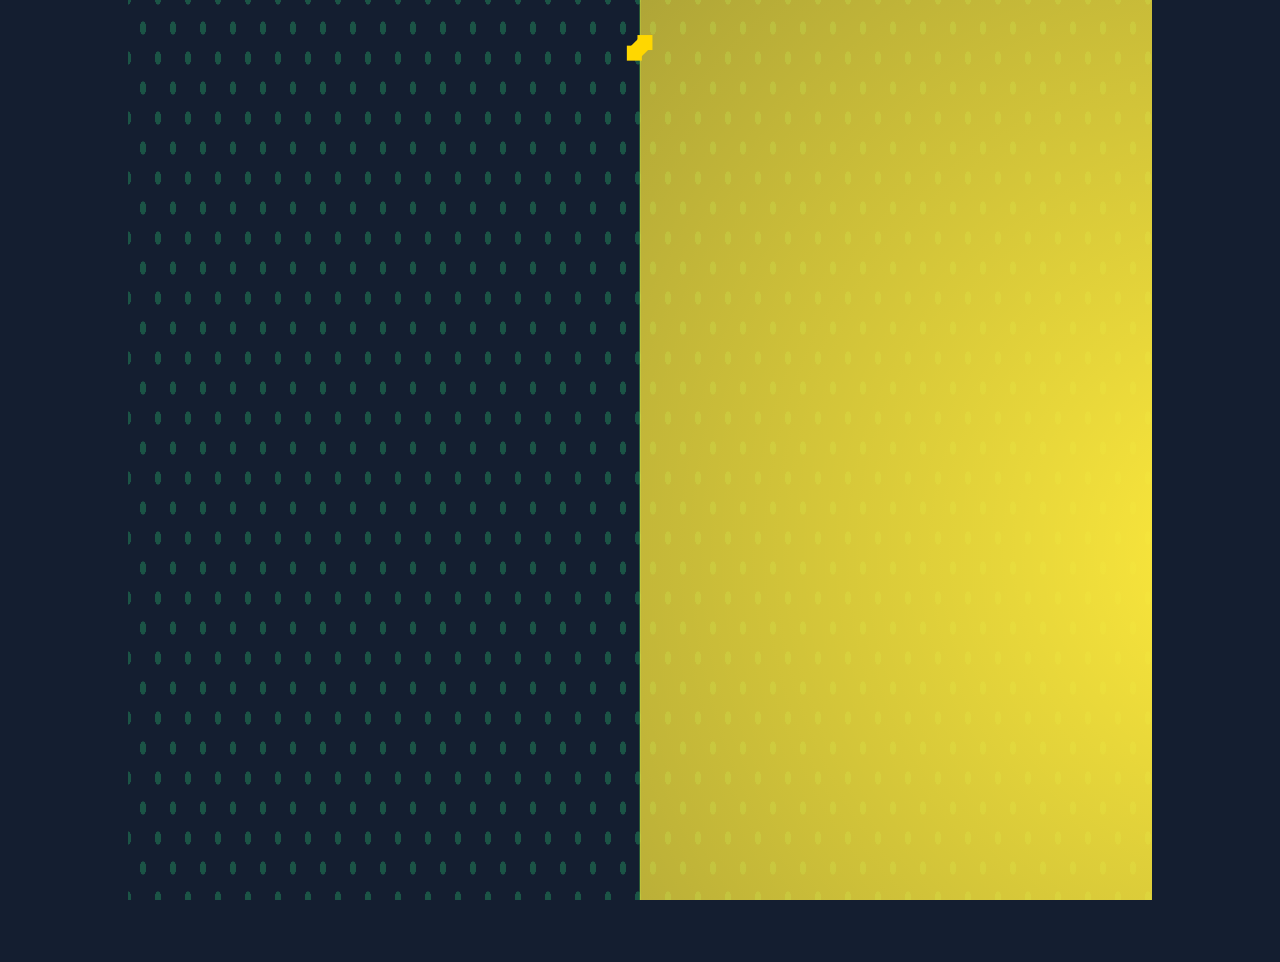
<file: 22/index.html>
<!DOCTYPE html>
<html lang="en">
<head>
<meta charset="UTF-8">
<meta name="viewport" content="width=device-width, initial-scale=1.0">
<title>Merry Christmas</title>
<style>
  body, html {
    height: 100%;
    margin: 0;
    display: flex;
    justify-content: center;
    align-items: center;
    background: #141e30;
    overflow: hidden;
  }
  .tree-container {
    position: relative;
    width: 80vw;
    height: 80vw;
  }
  .tree {
    position: relative;
    width: 100%;
    height: 100%;
    background: radial-gradient(#1b5446 15%, transparent 16%), radial-gradient(#1b5446 15%, transparent 16%);
    background-size: 30px 60px;
    background-position: 0 0, 15px 30px;
  }
  .tree::before {
    content: '';
    position: absolute;
    top: 0;
    left: 50%;
    width: 1px;
    height: 100%;
    background: linear-gradient(#388e3c 20%, #4caf50 50%, #388e3c 80%);
    transform: translateX(-50%);
  }
  .lights {
    position: absolute;
    top: 0;
    left: 50%;
    width: 100%;
    height: 100%;
    background: radial-gradient(circle at 20% 20%, #ffeb3b, transparent 70%);
    background-size: 300% 300%;
    animation: lights 3s infinite alternate;
  }
  @keyframes lights {
    0% {
      background-position: 0% 50%;
    }
    100% {
      background-position: 100% 50%;
    }
  }
  .star {
    position: absolute;
    top: 10%;
    left: 50%;
    width: 15px;
    height: 15px;
    background: gold;
    transform: translateX(-50%) rotate(45deg);
  }
  .star::before, .star::after {
    content: '';
    position: absolute;
    width: 100%;
    height: 100%;
    background: gold;
    top: -50%;
    left: 0;
    transform: rotate(-45deg);
  }
  .star::after {
    top: auto;
    bottom: -50%;
    transform: rotate(45deg);
  }
</style>
</head>
<body>

<div class="tree-container">
  <div class="tree">
    <div class="lights"></div>
    <div class="star"></div>
  </div>
</div>

<script>
  // Add some interactivity with JavaScript
  const lights = document.querySelector('.lights');
  const tree = document.querySelector('.tree-container');

  tree.addEventListener('click', () => {
    lights.style.animationIterationCount = (Math.random() * 10) | 0;
  });
</script>

</body>
</html>
</file>
<file: 15/style.css>
.text {
    color: whitesmoke;
    font-size: 45px;
    text-align: center;
    font-family: 'Fantasy';
    text-shadow: 5px 5px 5px yellow;
}

* {
    margin: 0;
    padding: 0;
    box-sizing: border-box;
}

body {
    background-color: #020024;
}

.bgg {
    position: fixed;
    display: grid;
    align-content: center;
    z-index: 1;
    height: 100vh;
    left: 50%;
    margin-left: -315px;
}

.bgg li.sphere {
    width: 650px;
    height: 650px;
    background: #020024;
    background: radial-gradient(rgba(2, 0, 36, 0.5) 47%, rgba(108, 108, 142, 0.7) 51%, rgba(171, 171, 255, 0.7) 52%, #020024 53%);
}

ul {
    list-style-type: none;
}

.tree {
    z-index: 2;
    position: fixed;
    left: 50%;
    margin-left: -160px;
    display: grid;
    height: 97vh;
    align-content: center;
    grid-template-areas: ". tree-top ."". tree-middle ."". tree-bottom ."". tree-stem .";
    grid-template-columns: 100px auto 100px;
    transform: rotateY(50deg) scaley(1.5);
}

.tree>li {
    position: relative;
    display: block;
}

.tree .top,
.tree .top-star {
    grid-area: tree-top;
}

.tree .top li,
.tree .top-star li {
    border-color: green;
}

.tree .top-star {
    grid-area: tree-top;
    width: 130px;
    height: 55px;
    position: absolute;
    background-color: #fff;
    border-radius: 50%;
    top: -48px;
    z-index: 10;
    left: 4px;
    animation: starLight 1.5s ease-out infinite alternate;
}

.tree .middle {
    grid-area: tree-middle;
}

.tree .bottom {
    grid-area: tree-bottom;
}

.tree .stem {
    grid-area: tree-stem;
}

.tree .tree-pts {
    margin: 0 auto;
    display: flex;
    justify-content: center;
}

.tree .tree-pts .pts {
    top: 0;
    position: absolute;
}

.tree li:nth-of-type(1) .pts {
    border-left: 10px solid #049c04;
    z-index: calc(8 - 1);
}

.tree li:nth-of-type(2) .pts {
    border-left: 10px solid #13a313;
    z-index: calc(8 - 2);
}

.tree li:nth-of-type(3) .pts {
    border-left: 10px solid #067806;
    z-index: calc(8 - 3);
}

.tree li:nth-of-type(4) .pts {
    border-left: 10px solid #0f6b0f;
    z-index: calc(8 - 4);
}

.tree li:nth-of-type(5) .pts {
    border-left: 10px solid #0f5f0f;
    z-index: calc(8 - 5);
}

.tree li:nth-of-type(6) .pts {
    border-left: 10px solid #0f4f0f;
    z-index: calc(8 - 6);
}

.tree li:nth-of-type(7) .stem {
    border-bottom-color: #0f4f0f;
    z-index: calc(8 - 7);
}

.tree li:nth-child(1) .tree-pts .pts:nth-of-type(1) {
    width: 1.7em;
    height: 2em;
    border-radius: 100% 0 0 0;
    transform: rotate(219.5deg) rotatey(28.5deg) translateX(4em);
}

.tree li:nth-child(1) .tree-pts .pts:nth-of-type(2) {
    width: 1.7em;
    height: 2em;
    border-radius: 100% 0 0 0;
    transform: rotate(218.5deg) rotatey(36.5deg) translateX(4em);
}

.tree li:nth-child(1) .tree-pts .pts:nth-of-type(3) {
    width: 1.7em;
    height: 2em;
    border-radius: 100% 0 0 0;
    transform: rotate(217.5deg) rotatey(44.5deg) translateX(4em);
}

.tree li:nth-child(1) .tree-pts .pts:nth-of-type(4) {
    width: 1.7em;
    height: 2em;
    border-radius: 100% 0 0 0;
    transform: rotate(216.5deg) rotatey(52.5deg) translateX(4em);
}

.tree li:nth-child(1) .tree-pts .pts:nth-of-type(5) {
    width: 1.7em;
    height: 2em;
    border-radius: 100% 0 0 0;
    transform: rotate(215.5deg) rotatey(60.5deg) translateX(4em);
}

.tree li:nth-child(1) .tree-pts .pts:nth-of-type(6) {
    width: 1.7em;
    height: 2em;
    border-radius: 100% 0 0 0;
    transform: rotate(214.5deg) rotatey(68.5deg) translateX(4em);
}

.tree li:nth-child(1) .tree-pts .pts:nth-of-type(7) {
    width: 1.7em;
    height: 2em;
    border-radius: 100% 0 0 0;
    transform: rotate(213.5deg) rotatey(76.5deg) translateX(4em);
}

.tree li:nth-child(1) .tree-pts .pts:nth-of-type(8) {
    width: 1.7em;
    height: 2em;
    border-radius: 100% 0 0 0;
    transform: rotate(212.5deg) rotatey(84.5deg) translateX(4em);
}

.tree li:nth-child(1) .tree-pts .pts:nth-of-type(9) {
    width: 1.7em;
    height: 2em;
    border-radius: 0 0 0 100%;
    transform: rotate(-40.5deg) rotatey(28.5deg) translateX(4em);
}

.tree li:nth-child(1) .tree-pts .pts:nth-of-type(10) {
    width: 1.7em;
    height: 2em;
    border-radius: 0 0 0 100%;
    transform: rotate(-41.5deg) rotatey(37deg) translateX(4em);
}

.tree li:nth-child(1) .tree-pts .pts:nth-of-type(11) {
    width: 1.7em;
    height: 2em;
    border-radius: 0 0 0 100%;
    transform: rotate(-42.5deg) rotatey(45.5deg) translateX(4em);
}

.tree li:nth-child(1) .tree-pts .pts:nth-of-type(12) {
    width: 1.7em;
    height: 2em;
    border-radius: 0 0 0 100%;
    transform: rotate(-43.5deg) rotatey(54deg) translateX(4em);
}

.tree li:nth-child(1) .tree-pts .pts:nth-of-type(13) {
    width: 1.7em;
    height: 2em;
    border-radius: 0 0 0 100%;
    transform: rotate(-44.5deg) rotatey(62.5deg) translateX(4em);
}

.tree li:nth-child(1) .tree-pts .pts:nth-of-type(14) {
    width: 1.7em;
    height: 2em;
    border-radius: 0 0 0 100%;
    transform: rotate(-45.5deg) rotatey(71deg) translateX(4em);
}

.tree li:nth-child(1) .tree-pts .pts:nth-of-type(15) {
    width: 1.7em;
    height: 2em;
    border-radius: 0 0 0 100%;
    transform: rotate(-46.5deg) rotatey(79.5deg) translateX(4em);
}

.tree li:nth-child(2) .tree-pts .pts:nth-of-type(1) {
    width: 3.4em;
    height: 4em;
    border-radius: 100% 0 0 0;
    transform: rotate(220deg) rotatey(29deg) translateX(4em);
}

.tree li:nth-child(2) .tree-pts .pts:nth-of-type(2) {
    width: 3.4em;
    height: 4em;
    border-radius: 100% 0 0 0;
    transform: rotate(219deg) rotatey(37deg) translateX(4em);
}

.tree li:nth-child(2) .tree-pts .pts:nth-of-type(3) {
    width: 3.4em;
    height: 4em;
    border-radius: 100% 0 0 0;
    transform: rotate(218deg) rotatey(45deg) translateX(4em);
}

.tree li:nth-child(2) .tree-pts .pts:nth-of-type(4) {
    width: 3.4em;
    height: 4em;
    border-radius: 100% 0 0 0;
    transform: rotate(217deg) rotatey(53deg) translateX(4em);
}

.tree li:nth-child(2) .tree-pts .pts:nth-of-type(5) {
    width: 3.4em;
    height: 4em;
    border-radius: 100% 0 0 0;
    transform: rotate(216deg) rotatey(61deg) translateX(4em);
}

.tree li:nth-child(2) .tree-pts .pts:nth-of-type(6) {
    width: 3.4em;
    height: 4em;
    border-radius: 100% 0 0 0;
    transform: rotate(215deg) rotatey(69deg) translateX(4em);
}

.tree li:nth-child(2) .tree-pts .pts:nth-of-type(7) {
    width: 3.4em;
    height: 4em;
    border-radius: 100% 0 0 0;
    transform: rotate(214deg) rotatey(77deg) translateX(4em);
}

.tree li:nth-child(2) .tree-pts .pts:nth-of-type(8) {
    width: 3.4em;
    height: 4em;
    border-radius: 100% 0 0 0;
    transform: rotate(213deg) rotatey(85deg) translateX(4em);
}

.tree li:nth-child(2) .tree-pts .pts:nth-of-type(9) {
    width: 3.4em;
    height: 4em;
    border-radius: 0 0 0 100%;
    transform: rotate(-40deg) rotatey(29deg) translateX(4em);
}

.tree li:nth-child(2) .tree-pts .pts:nth-of-type(10) {
    width: 3.4em;
    height: 4em;
    border-radius: 0 0 0 100%;
    transform: rotate(-41deg) rotatey(38deg) translateX(4em);
}

.tree li:nth-child(2) .tree-pts .pts:nth-of-type(11) {
    width: 3.4em;
    height: 4em;
    border-radius: 0 0 0 100%;
    transform: rotate(-42deg) rotatey(47deg) translateX(4em);
}

.tree li:nth-child(2) .tree-pts .pts:nth-of-type(12) {
    width: 3.4em;
    height: 4em;
    border-radius: 0 0 0 100%;
    transform: rotate(-43deg) rotatey(56deg) translateX(4em);
}

.tree li:nth-child(2) .tree-pts .pts:nth-of-type(13) {
    width: 3.4em;
    height: 4em;
    border-radius: 0 0 0 100%;
    transform: rotate(-44deg) rotatey(65deg) translateX(4em);
}

.tree li:nth-child(2) .tree-pts .pts:nth-of-type(14) {
    width: 3.4em;
    height: 4em;
    border-radius: 0 0 0 100%;
    transform: rotate(-45deg) rotatey(74deg) translateX(4em);
}

.tree li:nth-child(2) .tree-pts .pts:nth-of-type(15) {
    width: 3.4em;
    height: 4em;
    border-radius: 0 0 0 100%;
    transform: rotate(-46deg) rotatey(83deg) translateX(4em);
}

.tree li:nth-child(3) .tree-pts .pts:nth-of-type(1) {
    width: 5.1em;
    height: 6em;
    border-radius: 100% 0 0 0;
    transform: rotate(220.5deg) rotatey(29.5deg) translateX(4em);
}

.tree li:nth-child(3) .tree-pts .pts:nth-of-type(2) {
    width: 5.1em;
    height: 6em;
    border-radius: 100% 0 0 0;
    transform: rotate(219.5deg) rotatey(37.5deg) translateX(4em);
}

.tree li:nth-child(3) .tree-pts .pts:nth-of-type(3) {
    width: 5.1em;
    height: 6em;
    border-radius: 100% 0 0 0;
    transform: rotate(218.5deg) rotatey(45.5deg) translateX(4em);
}

.tree li:nth-child(3) .tree-pts .pts:nth-of-type(4) {
    width: 5.1em;
    height: 6em;
    border-radius: 100% 0 0 0;
    transform: rotate(217.5deg) rotatey(53.5deg) translateX(4em);
}

.tree li:nth-child(3) .tree-pts .pts:nth-of-type(5) {
    width: 5.1em;
    height: 6em;
    border-radius: 100% 0 0 0;
    transform: rotate(216.5deg) rotatey(61.5deg) translateX(4em);
}

.tree li:nth-child(3) .tree-pts .pts:nth-of-type(6) {
    width: 5.1em;
    height: 6em;
    border-radius: 100% 0 0 0;
    transform: rotate(215.5deg) rotatey(69.5deg) translateX(4em);
}

.tree li:nth-child(3) .tree-pts .pts:nth-of-type(7) {
    width: 5.1em;
    height: 6em;
    border-radius: 100% 0 0 0;
    transform: rotate(214.5deg) rotatey(77.5deg) translateX(4em);
}

.tree li:nth-child(3) .tree-pts .pts:nth-of-type(8) {
    width: 5.1em;
    height: 6em;
    border-radius: 100% 0 0 0;
    transform: rotate(213.5deg) rotatey(85.5deg) translateX(4em);
}

.tree li:nth-child(3) .tree-pts .pts:nth-of-type(9) {
    width: 5.1em;
    height: 6em;
    border-radius: 0 0 0 100%;
    transform: rotate(-39.5deg) rotatey(29.5deg) translateX(4em);
}

.tree li:nth-child(3) .tree-pts .pts:nth-of-type(10) {
    width: 5.1em;
    height: 6em;
    border-radius: 0 0 0 100%;
    transform: rotate(-40.5deg) rotatey(39deg) translateX(4em);
}

.tree li:nth-child(3) .tree-pts .pts:nth-of-type(11) {
    width: 5.1em;
    height: 6em;
    border-radius: 0 0 0 100%;
    transform: rotate(-41.5deg) rotatey(48.5deg) translateX(4em);
}

.tree li:nth-child(3) .tree-pts .pts:nth-of-type(12) {
    width: 5.1em;
    height: 6em;
    border-radius: 0 0 0 100%;
    transform: rotate(-42.5deg) rotatey(58deg) translateX(4em);
}

.tree li:nth-child(3) .tree-pts .pts:nth-of-type(13) {
    width: 5.1em;
    height: 6em;
    border-radius: 0 0 0 100%;
    transform: rotate(-43.5deg) rotatey(67.5deg) translateX(4em);
}

.tree li:nth-child(3) .tree-pts .pts:nth-of-type(14) {
    width: 5.1em;
    height: 6em;
    border-radius: 0 0 0 100%;
    transform: rotate(-44.5deg) rotatey(77deg) translateX(4em);
}

.tree li:nth-child(3) .tree-pts .pts:nth-of-type(15) {
    width: 5.1em;
    height: 6em;
    border-radius: 0 0 0 100%;
    transform: rotate(-45.5deg) rotatey(86.5deg) translateX(4em);
}

.tree li:nth-child(4) .tree-pts .pts:nth-of-type(1) {
    width: 6.8em;
    height: 8em;
    border-radius: 100% 0 0 0;
    transform: rotate(221deg) rotatey(30deg) translateX(4em);
}

.tree li:nth-child(4) .tree-pts .pts:nth-of-type(2) {
    width: 6.8em;
    height: 8em;
    border-radius: 100% 0 0 0;
    transform: rotate(220deg) rotatey(38deg) translateX(4em);
}

.tree li:nth-child(4) .tree-pts .pts:nth-of-type(3) {
    width: 6.8em;
    height: 8em;
    border-radius: 100% 0 0 0;
    transform: rotate(219deg) rotatey(46deg) translateX(4em);
}

.tree li:nth-child(4) .tree-pts .pts:nth-of-type(4) {
    width: 6.8em;
    height: 8em;
    border-radius: 100% 0 0 0;
    transform: rotate(218deg) rotatey(54deg) translateX(4em);
}

.tree li:nth-child(4) .tree-pts .pts:nth-of-type(5) {
    width: 6.8em;
    height: 8em;
    border-radius: 100% 0 0 0;
    transform: rotate(217deg) rotatey(62deg) translateX(4em);
}

.tree li:nth-child(4) .tree-pts .pts:nth-of-type(6) {
    width: 6.8em;
    height: 8em;
    border-radius: 100% 0 0 0;
    transform: rotate(216deg) rotatey(70deg) translateX(4em);
}

.tree li:nth-child(4) .tree-pts .pts:nth-of-type(7) {
    width: 6.8em;
    height: 8em;
    border-radius: 100% 0 0 0;
    transform: rotate(215deg) rotatey(78deg) translateX(4em);
}

.tree li:nth-child(4) .tree-pts .pts:nth-of-type(8) {
    width: 6.8em;
    height: 8em;
    border-radius: 100% 0 0 0;
    transform: rotate(214deg) rotatey(86deg) translateX(4em);
}

.tree li:nth-child(4) .tree-pts .pts:nth-of-type(9) {
    width: 6.8em;
    height: 8em;
    border-radius: 0 0 0 100%;
    transform: rotate(-39deg) rotatey(30deg) translateX(4em);
}

.tree li:nth-child(4) .tree-pts .pts:nth-of-type(10) {
    width: 6.8em;
    height: 8em;
    border-radius: 0 0 0 100%;
    transform: rotate(-40deg) rotatey(40deg) translateX(4em);
}

.tree li:nth-child(4) .tree-pts .pts:nth-of-type(11) {
    width: 6.8em;
    height: 8em;
    border-radius: 0 0 0 100%;
    transform: rotate(-41deg) rotatey(50deg) translateX(4em);
}

.tree li:nth-child(4) .tree-pts .pts:nth-of-type(12) {
    width: 6.8em;
    height: 8em;
    border-radius: 0 0 0 100%;
    transform: rotate(-42deg) rotatey(60deg) translateX(4em);
}

.tree li:nth-child(4) .tree-pts .pts:nth-of-type(13) {
    width: 6.8em;
    height: 8em;
    border-radius: 0 0 0 100%;
    transform: rotate(-43deg) rotatey(70deg) translateX(4em);
}

.tree li:nth-child(4) .tree-pts .pts:nth-of-type(14) {
    width: 6.8em;
    height: 8em;
    border-radius: 0 0 0 100%;
    transform: rotate(-44deg) rotatey(80deg) translateX(4em);
}

.tree li:nth-child(4) .tree-pts .pts:nth-of-type(15) {
    width: 6.8em;
    height: 8em;
    border-radius: 0 0 0 100%;
    transform: rotate(-45deg) rotatey(90deg) translateX(4em);
}

.tree li:nth-child(5) .tree-pts .pts:nth-of-type(1) {
    width: 8.5em;
    height: 10em;
    border-radius: 100% 0 0 0;
    transform: rotate(221.5deg) rotatey(30.5deg) translateX(4em);
}

.tree li:nth-child(5) .tree-pts .pts:nth-of-type(2) {
    width: 8.5em;
    height: 10em;
    border-radius: 100% 0 0 0;
    transform: rotate(220.5deg) rotatey(38.5deg) translateX(4em);
}

.tree li:nth-child(5) .tree-pts .pts:nth-of-type(3) {
    width: 8.5em;
    height: 10em;
    border-radius: 100% 0 0 0;
    transform: rotate(219.5deg) rotatey(46.5deg) translateX(4em);
}

.tree li:nth-child(5) .tree-pts .pts:nth-of-type(4) {
    width: 8.5em;
    height: 10em;
    border-radius: 100% 0 0 0;
    transform: rotate(218.5deg) rotatey(54.5deg) translateX(4em);
}

.tree li:nth-child(5) .tree-pts .pts:nth-of-type(5) {
    width: 8.5em;
    height: 10em;
    border-radius: 100% 0 0 0;
    transform: rotate(217.5deg) rotatey(62.5deg) translateX(4em);
}

.tree li:nth-child(5) .tree-pts .pts:nth-of-type(6) {
    width: 8.5em;
    height: 10em;
    border-radius: 100% 0 0 0;
    transform: rotate(216.5deg) rotatey(70.5deg) translateX(4em);
}

.tree li:nth-child(5) .tree-pts .pts:nth-of-type(7) {
    width: 8.5em;
    height: 10em;
    border-radius: 100% 0 0 0;
    transform: rotate(215.5deg) rotatey(78.5deg) translateX(4em);
}

.tree li:nth-child(5) .tree-pts .pts:nth-of-type(8) {
    width: 8.5em;
    height: 10em;
    border-radius: 100% 0 0 0;
    transform: rotate(214.5deg) rotatey(86.5deg) translateX(4em);
}

.tree li:nth-child(5) .tree-pts .pts:nth-of-type(9) {
    width: 8.5em;
    height: 10em;
    border-radius: 0 0 0 100%;
    transform: rotate(-38.5deg) rotatey(30.5deg) translateX(4em);
}

.tree li:nth-child(5) .tree-pts .pts:nth-of-type(10) {
    width: 8.5em;
    height: 10em;
    border-radius: 0 0 0 100%;
    transform: rotate(-39.5deg) rotatey(41deg) translateX(4em);
}

.tree li:nth-child(5) .tree-pts .pts:nth-of-type(11) {
    width: 8.5em;
    height: 10em;
    border-radius: 0 0 0 100%;
    transform: rotate(-40.5deg) rotatey(51.5deg) translateX(4em);
}

.tree li:nth-child(5) .tree-pts .pts:nth-of-type(12) {
    width: 8.5em;
    height: 10em;
    border-radius: 0 0 0 100%;
    transform: rotate(-41.5deg) rotatey(62deg) translateX(4em);
}

.tree li:nth-child(5) .tree-pts .pts:nth-of-type(13) {
    width: 8.5em;
    height: 10em;
    border-radius: 0 0 0 100%;
    transform: rotate(-42.5deg) rotatey(72.5deg) translateX(4em);
}

.tree li:nth-child(5) .tree-pts .pts:nth-of-type(14) {
    width: 8.5em;
    height: 10em;
    border-radius: 0 0 0 100%;
    transform: rotate(-43.5deg) rotatey(83deg) translateX(4em);
}

.tree li:nth-child(5) .tree-pts .pts:nth-of-type(15) {
    width: 8.5em;
    height: 10em;
    border-radius: 0 0 0 100%;
    transform: rotate(-44.5deg) rotatey(93.5deg) translateX(4em);
}

.tree li:nth-child(6) .tree-pts .pts:nth-of-type(1) {
    width: 10.2em;
    height: 12em;
    border-radius: 100% 0 0 0;
    transform: rotate(222deg) rotatey(31deg) translateX(4em);
}

.tree li:nth-child(6) .tree-pts .pts:nth-of-type(2) {
    width: 10.2em;
    height: 12em;
    border-radius: 100% 0 0 0;
    transform: rotate(221deg) rotatey(39deg) translateX(4em);
}

.tree li:nth-child(6) .tree-pts .pts:nth-of-type(3) {
    width: 10.2em;
    height: 12em;
    border-radius: 100% 0 0 0;
    transform: rotate(220deg) rotatey(47deg) translateX(4em);
}

.tree li:nth-child(6) .tree-pts .pts:nth-of-type(4) {
    width: 10.2em;
    height: 12em;
    border-radius: 100% 0 0 0;
    transform: rotate(219deg) rotatey(55deg) translateX(4em);
}

.tree li:nth-child(6) .tree-pts .pts:nth-of-type(5) {
    width: 10.2em;
    height: 12em;
    border-radius: 100% 0 0 0;
    transform: rotate(218deg) rotatey(63deg) translateX(4em);
}

.tree li:nth-child(6) .tree-pts .pts:nth-of-type(6) {
    width: 10.2em;
    height: 12em;
    border-radius: 100% 0 0 0;
    transform: rotate(217deg) rotatey(71deg) translateX(4em);
}

.tree li:nth-child(6) .tree-pts .pts:nth-of-type(7) {
    width: 10.2em;
    height: 12em;
    border-radius: 100% 0 0 0;
    transform: rotate(216deg) rotatey(79deg) translateX(4em);
}

.tree li:nth-child(6) .tree-pts .pts:nth-of-type(8) {
    width: 10.2em;
    height: 12em;
    border-radius: 100% 0 0 0;
    transform: rotate(215deg) rotatey(87deg) translateX(4em);
}

.tree li:nth-child(6) .tree-pts .pts:nth-of-type(9) {
    width: 10.2em;
    height: 12em;
    border-radius: 0 0 0 100%;
    transform: rotate(-38deg) rotatey(31deg) translateX(4em);
}

.tree li:nth-child(6) .tree-pts .pts:nth-of-type(10) {
    width: 10.2em;
    height: 12em;
    border-radius: 0 0 0 100%;
    transform: rotate(-39deg) rotatey(42deg) translateX(4em);
}

.tree li:nth-child(6) .tree-pts .pts:nth-of-type(11) {
    width: 10.2em;
    height: 12em;
    border-radius: 0 0 0 100%;
    transform: rotate(-40deg) rotatey(53deg) translateX(4em);
}

.tree li:nth-child(6) .tree-pts .pts:nth-of-type(12) {
    width: 10.2em;
    height: 12em;
    border-radius: 0 0 0 100%;
    transform: rotate(-41deg) rotatey(64deg) translateX(4em);
}

.tree li:nth-child(6) .tree-pts .pts:nth-of-type(13) {
    width: 10.2em;
    height: 12em;
    border-radius: 0 0 0 100%;
    transform: rotate(-42deg) rotatey(75deg) translateX(4em);
}

.tree li:nth-child(6) .tree-pts .pts:nth-of-type(14) {
    width: 10.2em;
    height: 12em;
    border-radius: 0 0 0 100%;
    transform: rotate(-43deg) rotatey(86deg) translateX(4em);
}

.tree li:nth-child(6) .tree-pts .pts:nth-of-type(15) {
    width: 10.2em;
    height: 12em;
    border-radius: 0 0 0 100%;
    transform: rotate(-44deg) rotatey(97deg) translateX(4em);
}

.left {
    right: 50%;
    margin-right: -38px;
}

.right {
    left: 50%;
    margin-left: -38px;
}

.tree-stem .stem {
    width: 0;
    height: 0;
    border-left: 70px solid transparent;
    border-right: 70px solid transparent;
    border-bottom: 120px solid #0f4f0f;
    margin: 0 auto;
}

.gift {
    position: absolute;
    width: 50px;
    height: 30px;
    margin: 5px;
    background-color: #ffc0cb;
    border: 1px dotted #42161e;
    z-index: 20;
    box-shadow: 1px -1px 2px #f5b0bc, 2px -2px 2px #e89daa, 3px -3px 2px #da8a98, 4px -4px 2px #ce7a89, 5px -5px 2px #bb6676, 6px -6px 2px #af5969, 7px -7px 2px #a04a5a, 8px -8px 2px #943e4e, 9px -9px 2px #803442, 10px -10px 2px #6b2834, 11px -11px 2px #541e28, 12px -12px 2px #42161e;
}

.g1 {
    left: -10px;
    top: 110px;
}

.g2 {
    left: 33px;
    top: 120px;
    height: 15px;
}

.g3 {
    left: 85px;
    top: 125px;
    width: 70px;
    height: 22px;
}

.g4 {
    left: -45px;
    top: 130px;
}

.g5 {
    left: 45px;
    top: 130px;
}

.g6 {
    left: 0px;
    top: 130px;
}

.g7 {
    left: 65px;
    top: 130px;
}

.g8 {
    left: 120px;
    top: 150px;
    height: 13px;
    width: 123px;
}

.g9 {
    left: 50px;
    top: 150px;
}

.shadow {
    width: 400px;
    height: 50px;
    background-color: rgba(42, 41, 68, 0.5);
    position: absolute;
    border-radius: 50%;
    top: 126px;
    left: -128px;
}

.toys {
    display: grid;
    position: absolute;
    gap: 5px;
    grid-template-columns: repeat(9, 20px);
    grid-template-rows: repeat(12, 20px);
    left: calc(50% - 100px);
    top: calc(50% - 135px);
    z-index: 2;
}

.toys .star {
    top: -30px;
    left: 10px;
    position: relative;
    border-right: 100px solid transparent;
    border-bottom: 70px solid gold;
    border-left: 100px solid transparent;
    transform: rotate(35deg) scale(0.2);
}

.toys .star:before {
    border-bottom: 80px solid gold;
    border-left: 30px solid transparent;
    border-right: 30px solid transparent;
    position: absolute;
    top: -45px;
    left: -65px;
    content: '';
    transform: rotate(-35deg);
}

.toys .star:after {
    position: absolute;
    top: 3px;
    left: -105px;
    border-right: 100px solid transparent;
    border-bottom: 70px solid gold;
    border-left: 100px solid transparent;
    transform: rotate(-70deg);
    content: '';
}

.toys .ball {
    width: 20px;
    height: 20px;
    background-color: #f00;
    border-radius: 50%;
    z-index: 1;
    position: absolute;
}

.toys .b1,
.toys .b4,
.toys .b5,
.toys .b8,
.toys .b11,
.toys .b13,
.toys .b16,
.toys .b18 {
    background-color: red;
    box-shadow: -1px -1px 6px inset #600, 1px 1px 8px inset #ffc9c9;
}

.toys .b2,
.toys .b6,
.toys .b9,
.toys .b12,
.toys .b14,
.toys .b17,
.toys .b20 {
    background-color: gold;
    box-shadow: -1px -1px 6px inset #3a3101, 1px 1px 8px inset #ffffff;
}

.toys .b3,
.toys .b7,
.toys .b10,
.toys .b15,
.toys .b19 {
    background-color: #ececec;
    box-shadow: -1px -1px 6px inset #615f5f, 1px 1px 8px inset #ffffff;
}

.toys .b1 {
    grid-area: 3 / 5;
    top: -5px;
    left: 10px;
}

.toys .b2 {
    grid-area: 4 / 4;
    top: -5px;
    left: -5px;
}

.toys .b3 {
    grid-area: 4 / 6;
    top: -1px;
    left: 5px;
}

.toys .b4 {
    grid-area: 5 / 5;
    top: -8px;
    left: -3px;
}

.toys .b5 {
    grid-area: 6 / 2;
}

.toys .b6 {
    grid-area: 6 / 4;
    top: -10px;
    left: -10px;
}

.toys .b7 {
    grid-area: 6 / 6;
    top: -10px;
    left: -5px;
}

.toys .b8 {
    grid-area: 6 / 8;
    top: 2px;
    left: 5px;
}

.toys .b9 {
    grid-area: 7 / 1;
    top: 4px;
    left: 0px;
}

.toys .b10 {
    grid-area: 7 / 3;
    top: 3px;
    left: 3px;
}

.toys .b11 {
    grid-area: 7 / 5;
    top: -10px;
    left: -10px;
}

.toys .b12 {
    grid-area: 7 / 7;
    top: -4px;
    left: 3px;
}

.toys .b13 {
    grid-area: 8 / 2;
    top: 8px;
    left: 0px;
}

.toys .b14 {
    grid-area: 8 / 4;
    top: 5px;
    left: 5px;
}

.toys .b15 {
    grid-area: 8 / 6;
    top: -10px;
    left: -10px;
}

.toys .b16 {
    grid-area: 8 / 8;
    top: -3px;
    left: 17px;
}

.toys .b17 {
    grid-area: 9 / 1;
    top: 20px;
    left: 8px;
}

.toys .b18 {
    grid-area: 9 / 6;
    top: -5px;
    left: 20px;
}

.toys .b19 {
    grid-area: 9 / 10;
    top: 26px;
    left: -30px;
}

.toys .b20 {
    grid-area: 8 / 10;
    top: 24px;
    left: 0px;
}

.light {
    width: 3px;
    height: 3px;
    border-radius: 50%;
    position: absolute;
    background-color: #fff;
    animation: lights 1.5s ease-in infinite alternate;
}

.l1 {
    grid-area: 2 / 5;
    top: 5px;
    left: 5px;
}

.l2 {
    grid-area: 3 / 4;
    animation-delay: 0.4s;
}

.l3 {
    grid-area: 3/ 5;
    top: -5px;
    left: -5px;
    animation-delay: 0.6s;
}

.l4 {
    grid-area: 3 / 5;
    top: 15px;
    left: 0px;
    animation-delay: 0.8s;
}

.l5 {
    grid-area: 2 / 5;
    top: 5px;
    left: 5px;
    animation-delay: 1s;
}

.l7 {
    grid-area: 4 / 5;
    top: 5px;
    left: 15px;
}

.l8 {
    animation-delay: 0.4s;
    grid-area: 5 / 7;
    top: -10px;
    left: 10px;
}

.l9 {
    animation-delay: 0.6s;
    grid-area: 5 / 6;
}

.l10 {
    animation-delay: 0.8s;
    grid-area: 5 / 3;
    top: -5px;
    left: 15px;
}

.l11 {
    animation-delay: 1s;
    grid-area: 5 / 4;
    top: 5px;
    left: 10px;
}

.l12 {
    grid-area: 6 / 5;
    left: 5px;
}

.l13 {
    animation-delay: 0.4s;
    grid-area: 6 / 7;
    left: 5px;
    top: 3px;
}

.l14 {
    animation-delay: 0.6s;
    grid-area: 7 / 6;
    left: 5px;
}

.l15 {
    animation-delay: 0.8s;
    grid-area: 6 / 3;
    top: 8px;
}

.l16 {
    animation-delay: 1s;
    grid-area: 7 / 4;
}

.l17 {
    grid-area: 8 / 5;
}

.l18 {
    animation-delay: 0.4s;
    grid-area: 9 / 6;
}

.l19 {
    animation-delay: 0.6s;
    grid-area: 8 / 7;
    top: 5px;
    left: 7px;
}

.l20 {
    animation-delay: 0.8s;
    grid-area: 8 / 2;
    top: -15px;
    left: 5px;
}

.l21 {
    animation-delay: 1s;
    grid-area: 8/ 3;
    left: 5px;
    top: 5px;
}

.l22 {
    animation-delay: 0.4s;
    grid-area: 7 / 8;
    top: 15px;
    left: 20px;
}

.l23 {
    animation-delay: 0.6s;
    grid-area: 9 / 1;
    left: 15px;
    top: 15px;
}

.l24 {
    animation-delay: 0.8s;
    grid-area: 9 / 3;
}

.l25 {
    animation-delay: 1s;
    grid-area: 9 / 8;
    top: 5px;
    left: 15px;
}

.l6 {
    grid-area: 2 / 5;
    top: 10px;
    left: 20px;
}

@keyframes starLight {
    0% {
        background: radial-gradient(ellipse at center, gold 0%, rgba(255, 240, 158, 0.5) 42%, rgba(255, 242, 173, 0.2) 58%, rgba(255, 255, 255, 0.1) 100%);
    }

    15% {
        background: radial-gradient(ellipse at center, gold 0%, rgba(255, 240, 158, 0.5) 41%, rgba(255, 242, 173, 0.2) 59%, rgba(255, 255, 255, 0.1) 100%);
    }

    25% {
        background: radial-gradient(ellipse at center, gold 0%, rgba(255, 240, 158, 0.5) 40%, rgba(255, 242, 173, 0.2) 60%, rgba(255, 255, 255, 0.1) 100%);
    }

    35% {
        background: radial-gradient(ellipse at center, gold 0%, rgba(255, 240, 158, 0.5) 39%, rgba(255, 242, 173, 0.2) 61%, rgba(255, 255, 255, 0.1) 100%);
    }

    50% {
        background: radial-gradient(ellipse at center, gold 0%, rgba(255, 240, 158, 0.5) 38%, rgba(255, 242, 173, 0.2) 62%, rgba(255, 255, 255, 0.1) 100%);
    }

    65% {
        background: radial-gradient(ellipse at center, gold 0%, rgba(255, 240, 158, 0.5) 37%, rgba(255, 242, 173, 0.2) 63%, rgba(255, 255, 255, 0.1) 100%);
    }

    75% {
        background: radial-gradient(ellipse at center, gold 0%, rgba(255, 240, 158, 0.5) 36%, rgba(255, 242, 173, 0.2) 64%, rgba(255, 255, 255, 0.1) 100%);
    }

    85% {
        background: radial-gradient(ellipse at center, gold 0%, rgba(255, 240, 158, 0.5) 35%, rgba(255, 242, 173, 0.2) 65%, rgba(255, 255, 255, 0.1) 100%);
    }

    100% {
        background: radial-gradient(ellipse at center, gold 0%, rgba(255, 240, 158, 0.5) 34%, rgba(255, 242, 173, 0.2) 66%, rgba(255, 255, 255, 0.1) 100%);
    }
}

@keyframes lights {
    0% {
        box-shadow: 0 0 0px 0px #fff;
    }

    25% {
        box-shadow: 0 0 1px 1px #fff;
    }

    50% {
        box-shadow: 0 0 2px 2px #fff;
    }

    75% {
        box-shadow: 0 0 3px 3px #fff;
    }

    100% {
        box-shadow: 0 0 4px 4px #fff;
    }
}
</file>
<file: 17/prism.css>
/* PrismJS 1.15.0
https://prismjs.com/download.html#themes=prism&languages=markup+css+clike+javascript */
/**
 * prism.js default theme for JavaScript, CSS and HTML
 * Based on dabblet (http://dabblet.com)
 * @author Lea Verou
 */

 code[class*="language-"],
 pre[class*="language-"] {
 color: black;
 background: none;
 text-shadow: 0 1px white;
 font-family: Consolas, Monaco, 'Andale Mono', 'Ubuntu Mono', monospace;
 text-align: left;
 white-space: pre;
 word-spacing: normal;
 word-break: normal;
 word-wrap: normal;
 line-height: 1.5;

 -moz-tab-size: 4;
 -o-tab-size: 4;
 tab-size: 4;

 -webkit-hyphens: none;
 -moz-hyphens: none;
 -ms-hyphens: none;
 hyphens: none;
}

pre[class*="language-"]::-moz-selection, pre[class*="language-"] ::-moz-selection,
code[class*="language-"]::-moz-selection, code[class*="language-"] ::-moz-selection {
 text-shadow: none;
 background: #b3d4fc;
}

pre[class*="language-"]::selection, pre[class*="language-"] ::selection,
 code[class*="language-"]::selection, code[class*="language-"] ::selection {
 text-shadow: none;
 background: #b3d4fc;
}

@media print {
 code[class*="language-"],
   pre[class*="language-"] {
   text-shadow: none;
 }
}

/* Code blocks */
pre[class*="language-"] {
 padding: 1em;
 margin: .5em 0;
 overflow: auto;
}

:not(pre) > code[class*="language-"],
 pre[class*="language-"] {
 background: #f5f2f0;
}

/* Inline code */
:not(pre) > code[class*="language-"] {
 padding: .1em;
 border-radius: .3em;
 white-space: normal;
}

.token.comment,
.token.prolog,
.token.doctype,
.token.cdata {
 color: slategray;
}

.token.punctuation {
 color: #999;
}

.namespace {
 opacity: .7;
}

.token.property,
.token.tag,
.token.boolean,
.token.number,
.token.constant,
.token.symbol,
.token.deleted {
 color: #905;
}

.token.selector,
.token.attr-name,
.token.string,
.token.char,
.token.builtin,
.token.inserted {
 color: #690;
}

.token.operator,
.token.entity,
.token.url,
.language-css .token.string,
.style .token.string {
 color: #9a6e3a;
 background: hsla(0, 0%, 100%, .5);
}

.token.atrule,
.token.attr-value,
.token.keyword {
 color: #07a;
}

.token.function,
.token.class-name {
 color: #DD4A68;
}

.token.regex,
.token.important,
.token.variable {
 color: #e90;
}

.token.important,
.token.bold {
 font-weight: bold;
}
.token.italic {
 font-style: italic;
}

.token.entity {
 cursor: help;
}
</file>
<file: 18/index.css>
* {
  padding: 0;
  margin: 0;
  list-style: none;
}

body {
  display: flex;
  flex-direction: column;
  align-items: center;
  /* justify-content: center; */
  height: 100vh;
  background-color: rgb(54, 66, 70);
}

.name {
  margin-top: 20%;
  margin-bottom: 50px;
  font-size: 24px;
  text-align: center;
}

.tree {
  position: relative;
  width: 150px;
  height: 250px;
  display: flex;
  justify-content: center;
}

.star {
  width: 50px;
  height: 50px;
  position: absolute;
  background-color: rgb(236, 234, 167);
  z-index: 999;
  margin-bottom: 40px;
  clip-path: polygon(50% 0%, 70% 30%, 100% 40%, 80% 66%, 80% 100%, 50% 80%, 20% 100%, 20% 66%, 0% 40%, 30% 30%);
}

.chunk {
  width: 30px;
  height: 300px;

  background-color: rgb(63, 60, 60);
  z-index: 20;

  position: relative;
  top: 30px;
}
.tree li {
  position: absolute;
  top: 25px;
  width: 4px;
  background: linear-gradient(rgba(46, 204, 113, 0), rgba(46, 203, 113, 0.25));
  transform-origin: 50% 0;
  animation: swing 4s calc(var(--i) * -17.13s) ease-in-out infinite;
  /* animation: swing 4s calc(var(--i) * -0.23s) ease-in-out infinite; */
  height: calc(var(--i) * 2px);
}

li::before {
  content: '';
  width: 4px;
  height: 4px;
  border-radius: 20px;

  background-color: #fff;

  position: absolute;
  bottom: 0;
  right: 50%;
  left: 50%;
}

li:nth-child(4n)::before {
  background-color: red;
  box-shadow: 0 0 10px 2px red;
}

li:nth-child(4n + 1)::before {
  background-color: blue;
  box-shadow: 0 0 10px 2px blue;
}

li:nth-child(4n + 2)::before {
  background-color: orange;
  box-shadow: 0 0 10px 2px orange;
}

li:nth-child(4n + 3)::before {
  background-color: cyan;
  box-shadow: 0 0 10px 2px cyan;
}

@keyframes swing {
  0%,
  100% {
      transform: rotate(-30deg);
  }
  5%,
  45% {
      opacity: 0.185;
      z-index: 0;
  }

  0%,
  50%,
  100% {
      opacity: 1;
      z-index: 99;
  }

  50% {
      transform: rotate(30deg);
  }
}

x-sign {
  --interval: 1s;
  display: block;
  text-shadow: 
    0 0 10px var(--color1),
    0 0 20px var(--color2),
    0 0 40px var(--color3),
    0 0 80px var(--color4);
  will-change: filter, color;
  filter: saturate(60%);
  animation: flicker steps(100) var(--interval) 1s infinite;
}

x-sign:nth-of-type(6) {
  color: yellow;
  --color1: goldenrod;
  --color2: orangered;
  --color3: mediumblue;
  --color4: purple;
  font-family: Gruppo;
}

x-sign:nth-of-type(2) {
  color: lightpink;
  --color1: pink;
  --color2: orangered;
  --color3: red;
  --color4: magenta;
  font-family: Bad Script;
}

x-sign:nth-of-type(4) {
  color: lightyellow;
  --color1: yellow;
  --color2: lime;
  --color3: green;
  --color4: mediumblue;
  font-family: Kumar One Outline;
}

x-sign:nth-of-type(3) {
  color: lightyellow;
  --color1: gold;
  --color2: firebrick;
  --color3: pink;
  --color4: red;
  font-family: Londrina Outline;
}


x-sign:nth-of-type(1) {
  color: azure;
  --color1: azure;
  --color2: aqua;
  --color3: dodgerblue;
  --color4: blue;
  font-family: Sriracha;
}

x-sign:nth-of-type(5) {
  color: tomato;
  --color1: orangered;
  --color2: firebrick;
  --color3: maroon;
  --color4: darkred;
  font-family: Yellowtail;
}

x-sign:nth-of-type(7) {
  color: lightyellow;
  --color1: yellow;
  --color2: orange;
  --color3: brown;
  --color4: purple;
  font-family: Bad Script;
}

x-sign:nth-of-type(8) {
  color: yellow;
  --color1: yellow;
  --color2: lime;
  --color3: green;
  --color4: darkgreen;
  font-family: Monoton;
}

x-sign:nth-of-type(9) {
  color: lightyellow;
  --color1: yellow;
  --color2: gold;
  --color3: orange;
  --color4: darkred;
  font-family: Sriracha;
}

@keyframes flicker {
  50% {
    color: white;
    filter: saturate(200%) hue-rotate(20deg);
  }
}
</file>
<file: 2/file/default.css>
body{margin:0;padding:0;background:#ffe;font-size:14px;font-family:'微软雅黑','宋体',sans-serif;color:#231F20;overflow:auto}
a {color:#000;font-size:14px;}
#main{width:100%;}
#wrap{position:relative;margin:0 auto;width:1100px;height:680px;margin-top:10px;}
#text{width:272px;
height:560px;
left:188px;
top:80px;position:absolute;
}
#code{display:none;font-size:16px;}
#clock-box {position:absolute;left:60px;top:550px;font-size:28px;display:none;}
#clock-box a {font-size:28px;text-decoration:none;}
#clock{margin-left:48px;}
#clock .digit {font-size:64px;}
#canvas{margin:0 auto;width:1100px;height:680px;}
#error{margin:0 auto;text-align:center;margin-top:60px;display:none;}
.hand{cursor:pointer;}
.say{margin-left:5px;}
.space{margin-right:150px;}
</file>
<file: 20/css/style.css>
:root {
	--trunk-bg-1: #5e2100;
	--trunk-bg-2: #783e00;
	--leaves-bottom-bg-1: #0f980f;
	--leaves-bottom-bg-2: #3fc83f;
	--leaves-middle-bg-1: #1fa81f;
	--leaves-middle-bg-2: #4fd84f;
	--leaves-top-bg-1: #2fb82f;
	--leaves-top-bg-2: #5fe85f;
	--star-bg: #ffdd00;
	--shine-bg: #ffeb69;
	--snow-bg: #f2f2f2;
	--tree-width: 200px;
	--tree-height: 400px;
	--tree-rotate: -15deg;
	--trunk-width: 30px;
	--trunk-height: 400px;
	--trunk-angle: 4.3deg;
	--leaves-translate: 15px;
	--leaves-bottom-width: 100px;
	--leaves-bottom-height: 320px;
	--leaves-bottom-angle: 18.2deg;
	--leaves-middle-width: 80px;
	--leaves-middle-height: 220px;
	--leaves-middle-angle: 21.4deg;
	--leaves-top-width: 60px;
	--leaves-top-height: 140px;
	--leaves-top-angle: 25.5deg;
	--star-size: 20px;
}

html, body {
	width: 100%;
	height: 100%;
	padding: 0;
	margin: 0;
}

.ts-3d {
	transform-style: preserve-3d;
}

.container {
	background-color: var(--main-bg);
	width: 100%;
	min-height: 100%;
	overflow: hidden;
	display: flex;
	align-items: center;
	justify-content: center;
}

.tree {
	width: var(--tree-width);
	height: var(--tree-height);
	position: relative;
	transform-style: preserve-3d;
	transform: rotateX(var(--tree-rotate));
}

.trunk,
.leaves-bottom,
.leaves-middle,
.leaves-top {
	position: absolute;
	width: 100%;
	height: 100%;
	top: 0;
	left: 0;
	animation: 10s tree-rotate linear infinite;
}

.trunk div {
	border-top: none;
	border-left: solid var(--trunk-width) transparent;
	border-right: solid var(--trunk-width) transparent;
	position: absolute;
	bottom: 0;
	left: calc(50% - var(--trunk-width));
	transform-origin: bottom;
}

.trunk div:nth-child(1) {
	border-bottom: solid var(--trunk-height) var(--trunk-bg-1);
	transform: rotateX(var(--trunk-angle)) translateY(2px) translateZ(var(--trunk-width));
}

.trunk div:nth-child(2) {
	border-bottom: solid var(--trunk-height) var(--trunk-bg-2);
	transform: rotateY(90deg) rotateX(calc(var(--trunk-angle) * -1)) translateY(2px) translateZ(calc(var(--trunk-width) * -1));
}

.trunk div:nth-child(3) {
	border-bottom: solid var(--trunk-height) var(--trunk-bg-1);
	transform: rotateX(calc(var(--trunk-angle) * -1)) translateY(2px) translateZ(calc(var(--trunk-width) * -1));
}

.trunk div:nth-child(4) {
	border-bottom: solid var(--trunk-height) var(--trunk-bg-2);
	transform: rotateY(-90deg) rotateX(calc(var(--trunk-angle) * -1)) translateY(2px) translateZ(calc(var(--trunk-width) * -1));
}

.leaves-bottom div {
	border-top: none;
	border-left: solid var(--leaves-bottom-width) transparent;
	border-right: solid var(--leaves-bottom-width) transparent;
	position: absolute;
	top: var(--star-size);
	left: calc(50% - var(--leaves-bottom-width));
	transform-origin: bottom;
}

.leaves-bottom div:nth-child(1) {
	border-bottom: solid var(--leaves-bottom-height) var(--leaves-bottom-bg-1);
	transform: rotateX(var(--leaves-bottom-angle)) translateY(var(--leaves-translate)) translateZ(var(--leaves-bottom-width));
}

.leaves-bottom div:nth-child(2) {
	border-bottom: solid var(--leaves-bottom-height) var(--leaves-bottom-bg-2);
	transform: rotateY(90deg) rotateX(calc(var(--leaves-bottom-angle) * -1)) translateY(var(--leaves-translate)) translateZ(calc(var(--leaves-bottom-width) * -1));
}

.leaves-bottom div:nth-child(3) {
	border-bottom: solid var(--leaves-bottom-height) var(--leaves-bottom-bg-1);
	transform: rotateX(calc(var(--leaves-bottom-angle) * -1)) translateY(var(--leaves-translate)) translateZ(calc(var(--leaves-bottom-width) * -1));
}

.leaves-bottom div:nth-child(4) {
	border-bottom: solid var(--leaves-bottom-height) var(--leaves-bottom-bg-2);
	transform: rotateY(-90deg) rotateX(calc(var(--leaves-bottom-angle) * -1)) translateY(var(--leaves-translate)) translateZ(calc(var(--leaves-bottom-width) * -1));
}

.leaves-middle div {
	border-top: none;
	border-left: solid var(--leaves-middle-width) transparent;
	border-right: solid var(--leaves-middle-width) transparent;
	position: absolute;
	top: var(--star-size);
	left: calc(50% - var(--leaves-middle-width));
	transform-origin: bottom;
}

.leaves-middle div:nth-child(1) {
	border-bottom: solid var(--leaves-middle-height) var(--leaves-middle-bg-1);
	transform: rotateX(var(--leaves-middle-angle)) translateY(var(--leaves-translate)) translateZ(var(--leaves-middle-width));
}

.leaves-middle div:nth-child(2) {
	border-bottom: solid var(--leaves-middle-height) var(--leaves-middle-bg-2);
	transform: rotateY(90deg) rotateX(calc(var(--leaves-middle-angle) * -1)) translateY(var(--leaves-translate)) translateZ(calc(var(--leaves-middle-width) * -1));
}

.leaves-middle div:nth-child(3) {
	border-bottom: solid var(--leaves-middle-height) var(--leaves-middle-bg-1);
	transform: rotateX(calc(var(--leaves-middle-angle) * -1)) translateY(var(--leaves-translate)) translateZ(calc(var(--leaves-middle-width) * -1));
}

.leaves-middle div:nth-child(4) {
	border-bottom: solid var(--leaves-middle-height) var(--leaves-middle-bg-2);
	transform: rotateY(-90deg) rotateX(calc(var(--leaves-middle-angle) * -1)) translateY(var(--leaves-translate)) translateZ(calc(var(--leaves-middle-width) * -1));
}

.leaves-top div {
	border-top: none;
	border-left: solid var(--leaves-top-width) transparent;
	border-right: solid var(--leaves-top-width) transparent;
	position: absolute;
	top: var(--star-size);
	left: calc(50% - var(--leaves-top-width));
	transform-origin: bottom;
}

.leaves-top div:nth-child(1) {
	border-bottom: solid var(--leaves-top-height) var(--leaves-top-bg-1);
	transform: rotateX(var(--leaves-top-angle)) translateY(var(--leaves-translate)) translateZ(var(--leaves-top-width));
}

.leaves-top div:nth-child(2) {
	border-bottom: solid var(--leaves-top-height) var(--leaves-top-bg-2);
	transform: rotateY(90deg) rotateX(calc(var(--leaves-top-angle) * -1)) translateY(var(--leaves-translate)) translateZ(calc(var(--leaves-top-width) * -1));
}

.leaves-top div:nth-child(3) {
	border-bottom: solid var(--leaves-top-height) var(--leaves-top-bg-1);
	transform: rotateX(calc(var(--leaves-top-angle) * -1)) translateY(var(--leaves-translate)) translateZ(calc(var(--leaves-top-width) * -1));
}

.leaves-top div:nth-child(4) {
	border-bottom: solid var(--leaves-top-height) var(--leaves-top-bg-2);
	transform: rotateY(-90deg) rotateX(calc(var(--leaves-top-angle) * -1)) translateY(var(--leaves-translate)) translateZ(calc(var(--leaves-top-width) * -1));
}

@keyframes tree-rotate {
	0%        { transform: rotateX(0deg) rotateY(0deg); }
	99.99999% { transform: rotateX(0deg) rotateY(359deg); }
}

.shadow {
	background-color: rgba(0, 0, 0, 0.8);
	width: calc(var(--leaves-bottom-width) * 2);
	height: calc(var(--leaves-bottom-width) * 2);
	filter: blur(calc(var(--leaves-bottom-width) / 2));
	position: absolute;
	bottom: calc(var(--leaves-bottom-width) * -1);
	left: calc(50% - var(--leaves-bottom-width));
	transform: rotateX(90deg) translateX(-50%);
	animation: 10s shadow-rotate linear infinite;
}

@keyframes shadow-rotate {
	0%        { transform: rotateX(-90deg) rotateZ(0deg); }
	99.99999% { transform: rotateX(-90deg) rotateZ(359deg); }
}

.star-1 {
	transform: translateZ(-2px);
	animation: 10s star-1-rotate linear infinite;
}

@keyframes star-1-rotate {
	0%        { transform: rotateX(0deg) rotateY(0deg) translateZ(-2px); }
	99.99999% { transform: rotateX(0deg) rotateY(359deg) translateZ(-2px); }
}

.star-2 {
	transform: translateZ(-1px);
	animation: 10s star-2-rotate linear infinite;
}

@keyframes star-2-rotate {
	0%        { transform: rotateX(0deg) rotateY(0deg) translateZ(-1px); }
	99.99999% { transform: rotateX(0deg) rotateY(359deg) translateZ(-1px); }
}

.star-3 {
	transform: translateZ(0px);
	animation: 10s star-3-rotate linear infinite;
}

@keyframes star-3-rotate {
	0%        { transform: rotateX(0deg) rotateY(0deg) translateZ(0px); }
	99.99999% { transform: rotateX(0deg) rotateY(359deg) translateZ(0px); }
}

.star-4 {
	transform: translateZ(1px);
	animation: 10s star-4-rotate linear infinite;
}

@keyframes star-4-rotate {
	0%        { transform: rotateX(0deg) rotateY(0deg) translateZ(1px); }
	99.99999% { transform: rotateX(0deg) rotateY(359deg) translateZ(1px); }
}

.star-5 {
	transform: translateZ(2px);
	animation: 10s star-5-rotate linear infinite;
}

@keyframes star-5-rotate {
	0%        { transform: rotateX(0deg) rotateY(0deg) translateZ(2px); }
	99.99999% { transform: rotateX(0deg) rotateY(359deg) translateZ(2px); }
}

.star,
.star:before,
.star:after {
	content: '';
	height: 0;
	width: 0;
	border-top: solid 30px var(--star-bg);
	border-left: solid 45px transparent;
	border-right: solid 45px transparent;
	position: absolute;
	top: 0;
	left: calc(50% - 45px);
}

.star:before {
	transform: rotate(72deg);
	top: -33px;
	left: -46px;
}

.star:after {
	transform: rotate(287deg);
	top: -33px;
	left: -44px;
}

.shine {
	background: var(--shine-bg);
	height: 90px;
	width: 90px;
	position: absolute;
	top: -45px;
	left: calc(50% - 45px);
	border-radius: 50%;
	transform: translateZ(40px);
	filter: blur(20px);
	opacity: 0.6;
	animation: 5s shine linear infinite;
}

@keyframes shine {
	0%   { transform: scale(1) translateZ(40px); }
	50%  { transform: scale(1.5) translateZ(40px); }
	100% { transform: scale(1) translateZ(40px); }
}

.snow-container {
	width: 100%;
	height: 100%;
	position: absolute;
	background-color: transparent;
}

.snow {
	position: absolute;
}

.snow:before {
	content: '';
	background-color: var(--snow-bg);
	width: 100%;
	height: 100%;
	position: absolute;
	border-radius: 50%;
}

.snow-y-1:before {
	animation: 8s snow-y-1 ease-in infinite, 8s snow-y-0 linear infinite;
}

.snow-y-2:before {
	animation: 6s snow-y-2 ease-in infinite, 6s snow-y-0 linear infinite;
}

.snow-y-3:before {
	animation: 4s snow-y-2 ease-in infinite, 4s snow-y-0 linear infinite;
}

.snow-1 {
	width: 20px;
	height: 20px;
	top: calc(50% - 250px);
	left: calc(50% - 10px);
	animation: 1s snow-x linear infinite;
}

.snow-2 {
	width: 15px;
	height: 15px;
	top: calc(50% - 300px);
	left: calc(50% - 30px);
	animation: 0.8s snow-x linear infinite 0.1s;
}

.snow-3 {
	width: 10px;
	height: 10px;
	top: calc(50% - 400px);
	left: calc(50% + 60px);
	animation: 0.6s snow-x linear infinite 0.8s;
}

.snow-4 {
	width: 25px;
	height: 25px;
	top: calc(50% - 200px);
	left: calc(50% + 50px);
	animation: 0.5s snow-x linear infinite 0.5s;
}

.snow-5 {
	width: 18px;
	height: 18px;
	top: calc(50% - 200px);
	left: calc(50% - 50px);
	animation: 0.5s snow-x linear infinite 0.5s;
}

.snow-6 {
	width: 12px;
	height: 12px;
	top: calc(50% - 150px);
	left: calc(50% - 120px);
	animation: 0.8s snow-x linear infinite 0.5s;
}

.snow-7 {
	width: 20px;
	height: 20px;
	top: calc(50% - 150px);
	left: calc(50% + 75px);
	animation: 1s snow-x linear infinite 0.6s;
}

.snow-8 {
	width: 22px;
	height: 22px;
	top: calc(50% - 10px);
	left: calc(50% - 30px);
	animation: 1s snow-x linear infinite 0.8s;
}

.snow-9 {
	width: 8px;
	height: 8px;
	top: calc(50% - 250px);
	left: calc(50% - 30px);
	animation: 1s snow-x linear infinite 0.8s;
}

.snow-10 {
	width: 13px;
	height: 13px;
	top: calc(50% - 250px);
	left: calc(50% - 100px);
	animation: 1s snow-x linear infinite 0.8s;
}

@keyframes snow-x {
	0%   { transform: translateX(0px); }
	25%  { transform: translateX(5px); }
	50%  { transform: translateX(0px); }
	75%  { transform: translateX(-5px); }
	100% { transform: translateX(0px); }
}

@keyframes snow-y-0 {
	0%   { opacity: 1; }
	60%  { opacity: 1; }
	100% { opacity: 0; }
}

@keyframes snow-y-1 {
	0%        { transform: translateY(0px); }
	99.99999% { transform: translateY(300px); }
	100%      { transform: translateY(0px); }
}

@keyframes snow-y-2 {
	0%        { transform: translateY(0px); }
	99.99999% { transform: translateY(400px); }
	100%      { transform: translateY(0px); }
}

@keyframes snow-y-3 {
	0%        { transform: translateY(0px); }
	99.99999% { transform: translateY(500px); }
	100%      { transform: translateY(0px); }
}
</file>
<file: 21/style.css>
html,
body {
  width: 100%;
  height: 100%;
  margin: 0;
  padding: 0;
}
.container {
  position: relative;
  width: 100%;
  height: 100%;
  background-image: url('./images/background.jpeg');
  background-repeat: no-repeat;
  background-size: 100% 100%;
}

.christmasTree {
  position: absolute;
  bottom: 9%;
  left: 16%;
  width: 75%;
  height: 60%;
  background-image: url('./images/christmasTree.png');
  background-repeat: no-repeat;
  background-size: 100% 100%;
}
.mainSVG {
  position: relative;
  width: 200%;
  height: 130%;
  top: -20%;
  left: -53%;
}

.star {
  --star-color: rgba(255, 252, 2, 0.5);

  -webkit-animation: starFlash 2s infinite;

  animation: starFlash 2s infinite;
  -webkit-animation-delay: 0.5s;
  animation-delay: 0.5s;
  position: absolute;
  top: 2vmin;
  left: 50%;
  -webkit-transform: translateX(-50%);
  transform: translateX(-50%);
  width: 15vmin;
  height: 15vmin;
  -webkit-clip-path: polygon(
    50% 0%,
    61% 35%,
    98% 35%,
    68% 57%,
    79% 91%,
    50% 70%,
    21% 91%,
    32% 57%,
    2% 35%,
    39% 35%
  );
  clip-path: polygon(
    50% 0%,
    61% 35%,
    98% 35%,
    68% 57%,
    79% 91%,
    50% 70%,
    21% 91%,
    32% 57%,
    2% 35%,
    39% 35%
  );
}

.star::before {
  --star-color: rgba(255, 252, 2, 0.7);

  -webkit-animation: starFlash 2s infinite;

  animation: starFlash 2s infinite;
  -webkit-animation-delay: 0.25s;
  animation-delay: 0.25s;
  content: '';
  position: absolute;
  left: 50%;
  top: 50%;
  -webkit-transform: translate(-50%, -50%);
  transform: translate(-50%, -50%);
  width: 10vmin;
  height: 10vmin;
  -webkit-clip-path: polygon(
    50% 0%,
    61% 35%,
    98% 35%,
    68% 57%,
    79% 91%,
    50% 70%,
    21% 91%,
    32% 57%,
    2% 35%,
    39% 35%
  );
  clip-path: polygon(
    50% 0%,
    61% 35%,
    98% 35%,
    68% 57%,
    79% 91%,
    50% 70%,
    21% 91%,
    32% 57%,
    2% 35%,
    39% 35%
  );
}

.star::after {
  --star-color: rgba(255, 252, 2, 1);

  -webkit-animation: starFlash 2s infinite;

  animation: starFlash 2s infinite;
  content: '';
  position: absolute;
  left: 50%;
  top: 50%;
  -webkit-transform: translate(-50%, -50%);
  transform: translate(-50%, -50%);
  width: 5vmin;
  height: 5vmin;
  -webkit-clip-path: polygon(
    50% 0%,
    61% 35%,
    98% 35%,
    68% 57%,
    79% 91%,
    50% 70%,
    21% 91%,
    32% 57%,
    2% 35%,
    39% 35%
  );
  clip-path: polygon(
    50% 0%,
    61% 35%,
    98% 35%,
    68% 57%,
    79% 91%,
    50% 70%,
    21% 91%,
    32% 57%,
    2% 35%,
    39% 35%
  );
}

@-webkit-keyframes starFlash {
  0% {
    background-color: transparent;
  }

  90% {
    background-color: var(--star-color);
  }
}

@keyframes starFlash {
  0% {
    background-color: transparent;
  }

  90% {
    background-color: var(--star-color);
  }
}

.lights-group {
  --red-light: radial-gradient(#ff5b30, 60%, transparent);
  --blue-light: radial-gradient(#00cfe4, 60%, transparent);
  --yellow-light: radial-gradient(var(--yellow), 60%, transparent);
  --pink-light: radial-gradient(#e43acb, 60%, transparent);

  --light-change-interval: 1s;

  position: absolute;
  height: 5vmin;
  display: -webkit-box;
  display: flex;
  -webkit-transform: translateX(-67%) rotate(-15deg);
  transform: translateX(-67%) rotate(-15deg);
}

.lights-group.bottom {
  left: 55%;
  width: 45vmin;
  bottom: 29vmin;
}

.lights-group.center2 {
  left: 55%;
  width: 35vmin;
  bottom: 47vmin;
}

.lights-group.center1 {
  left: 55%;
  width: 25vmin;
  bottom: 60vmin;
}

.lights-group.top {
  left: 55%;
  width: 15vmin;
  bottom: 73vmin;
}

/* Curl of cord */
.light {
  width: 10vmin;
  height: 5vmin;
  border-radius: 50%;
  box-shadow: 0px 3px 0 var(--background-color);
  display: -webkit-box;
  display: flex;
  -webkit-box-pack: justify;
  justify-content: space-between;
}

/* Light left */
.light::before {
  content: '';
  background: var(--yellow-light);
  width: 3vmin;
  height: 5vmin;
  border-radius: 50%;
  margin-top: 3vmin;
  margin-left: -1.5vmin;
  -webkit-animation: changeLightColor var(--light-change-interval) infinite;
  animation: changeLightColor var(--light-change-interval) infinite;
}

.bottom .light:nth-child(2)::before {
  -webkit-animation-delay: 0.25s;
  animation-delay: 0.25s;
}

.bottom .light:nth-child(3)::before {
  -webkit-animation-delay: 0.5s;
  animation-delay: 0.5s;
}

.bottom .light:nth-child(4)::before {
  -webkit-animation-delay: 0.75s;
  animation-delay: 0.75s;
}

.bottom .light::after {
  -webkit-animation-delay: 0.25s;
  animation-delay: 0.25s;
}

.top .light:nth-child(1)::before {
  -webkit-animation-delay: 0.25s;
  animation-delay: 0.25s;
}

.top .light:nth-child(2)::before {
  -webkit-animation-delay: 5s;
  animation-delay: 5s;
}

.top .light:nth-child(3)::before {
  -webkit-animation-delay: 0.75s;
  animation-delay: 0.75s;
}

.top .light:after {
  -webkit-animation-delay: 0.25s;
  animation-delay: 0.25s;
}

/* Light right */
.light::after {
  background: var(--yellow-light);
  width: 3vmin;
  height: 5vmin;
  border-radius: 50%;
  margin-top: 3vmin;
  margin-right: -1.5vmin;
  -webkit-animation: changeLightColor var(--light-change-interval) infinite;
  animation: changeLightColor var(--light-change-interval) infinite;
}

.light:last-child::after {
  content: '';
}

@-webkit-keyframes changeLightColor {
  0% {
    background: var(--yellow-light);
  }

  25% {
    background: var(--pink-light);
  }

  50% {
    background: var(--blue-light);
  }

  75% {
    background: var(--red-light);
  }
}

@keyframes changeLightColor {
  0% {
    background: var(--yellow-light);
  }

  25% {
    background: var(--pink-light);
  }

  50% {
    background: var(--blue-light);
  }

  75% {
    background: var(--red-light);
  }
}

/* === SVG === */
#wrapper svg {
  display: block;
  width: 100%;
}

#wrapper svg #ornament,
#wrapper svg #handle {
  fill: red;
}

#wrapper svg #paths_for_happynew,
#wrapper svg #paths_for_coding {
  fill: none;
  stroke-width: 9px;
  stroke: red;
  stroke-linecap: round;
  stroke-linejoin: bevel;
}

#wrapper svg #logo {
  opacity: 0;
  fill: red;
}

#wrapper svg .parcel {
  fill: red;
}

#greeting span.space {
  width: 0.4em;
}
#greeting span.text:nth-child(1) {
  animation-delay: 0s;
}
#greeting span.text:nth-child(2) {
  animation-delay: 0.1s;
}
#greeting span.text:nth-child(3) {
  animation-delay: 0.2s;
}
#greeting span.text:nth-child(4) {
  animation-delay: 0.3s;
}
#greeting span.text:nth-child(5) {
  animation-delay: 0.4s;
}
#greeting span.text:nth-child(6) {
  animation-delay: 0.5s;
}
#greeting span.text:nth-child(7) {
  animation-delay: 0.6s;
}
#greeting span.text:nth-child(8) {
  animation-delay: 0.7s;
}
#greeting span.text:nth-child(9) {
  animation-delay: 0.8s;
}
#greeting span.text:nth-child(10) {
  animation-delay: 0.9s;
}
#greeting span.text:nth-child(11) {
  animation-delay: 1s;
}
#greeting span.text:nth-child(12) {
  animation-delay: 1.1s;
}
#greeting span.text:nth-child(13) {
  animation-delay: 1.2s;
}
#greeting span.text:nth-child(14) {
  animation-delay: 1.3s;
}
#greeting span.text:nth-child(15) {
  animation-delay: 1.4s;
}
#greeting {
  font-size: 50px;
  /* font-weight: bolder; */
  color: #7b7e4eb4;
  word-wrap: normal;
}
#greeting span {
  display: table-cell;
  animation: blink 1.5s ease-in infinite;
}
#from {
  font-size: 30px;
}
#from,
a {
  color: white;
}
@media only screen and (max-width: 700px) {
  #greeting {
    font-size: 55px;
  }
}
@media only screen and (max-width: 700px) {
  #greeting {
    font-size: 45px;
  }
  #treeContainer {
    transform-origin: center;
    transform: scale(0.8);
  }
}
@media only screen and (max-width: 315px) {
  #greeting {
    font-size: 35px;
  }
  #from {
    font-size: 20px;
  }
}
@media only screen and (max-height: 650px) {
  #treeContainer {
    margin-top: 20px;
  }
}

@keyframes blink {
  0%,
  100% {
    color: red;
    filter: blur(2px);
    text-shadow: 0 0 10px red, 0 0 20px #d0ff00, 0 0 40px red, 0 0 80px red, 0 0 1200px red,
      0 0 200px red, 0 0 300px red, 0 0 400px red;
  }
  5%,
  95% {
    color: red;
    filter: blur(1px);
    text-shadow: none;
  }
}

.merryChristmas {
  position: absolute;
  width: 40%;
  left: 55%;
  top: 12%;
}
</file>
